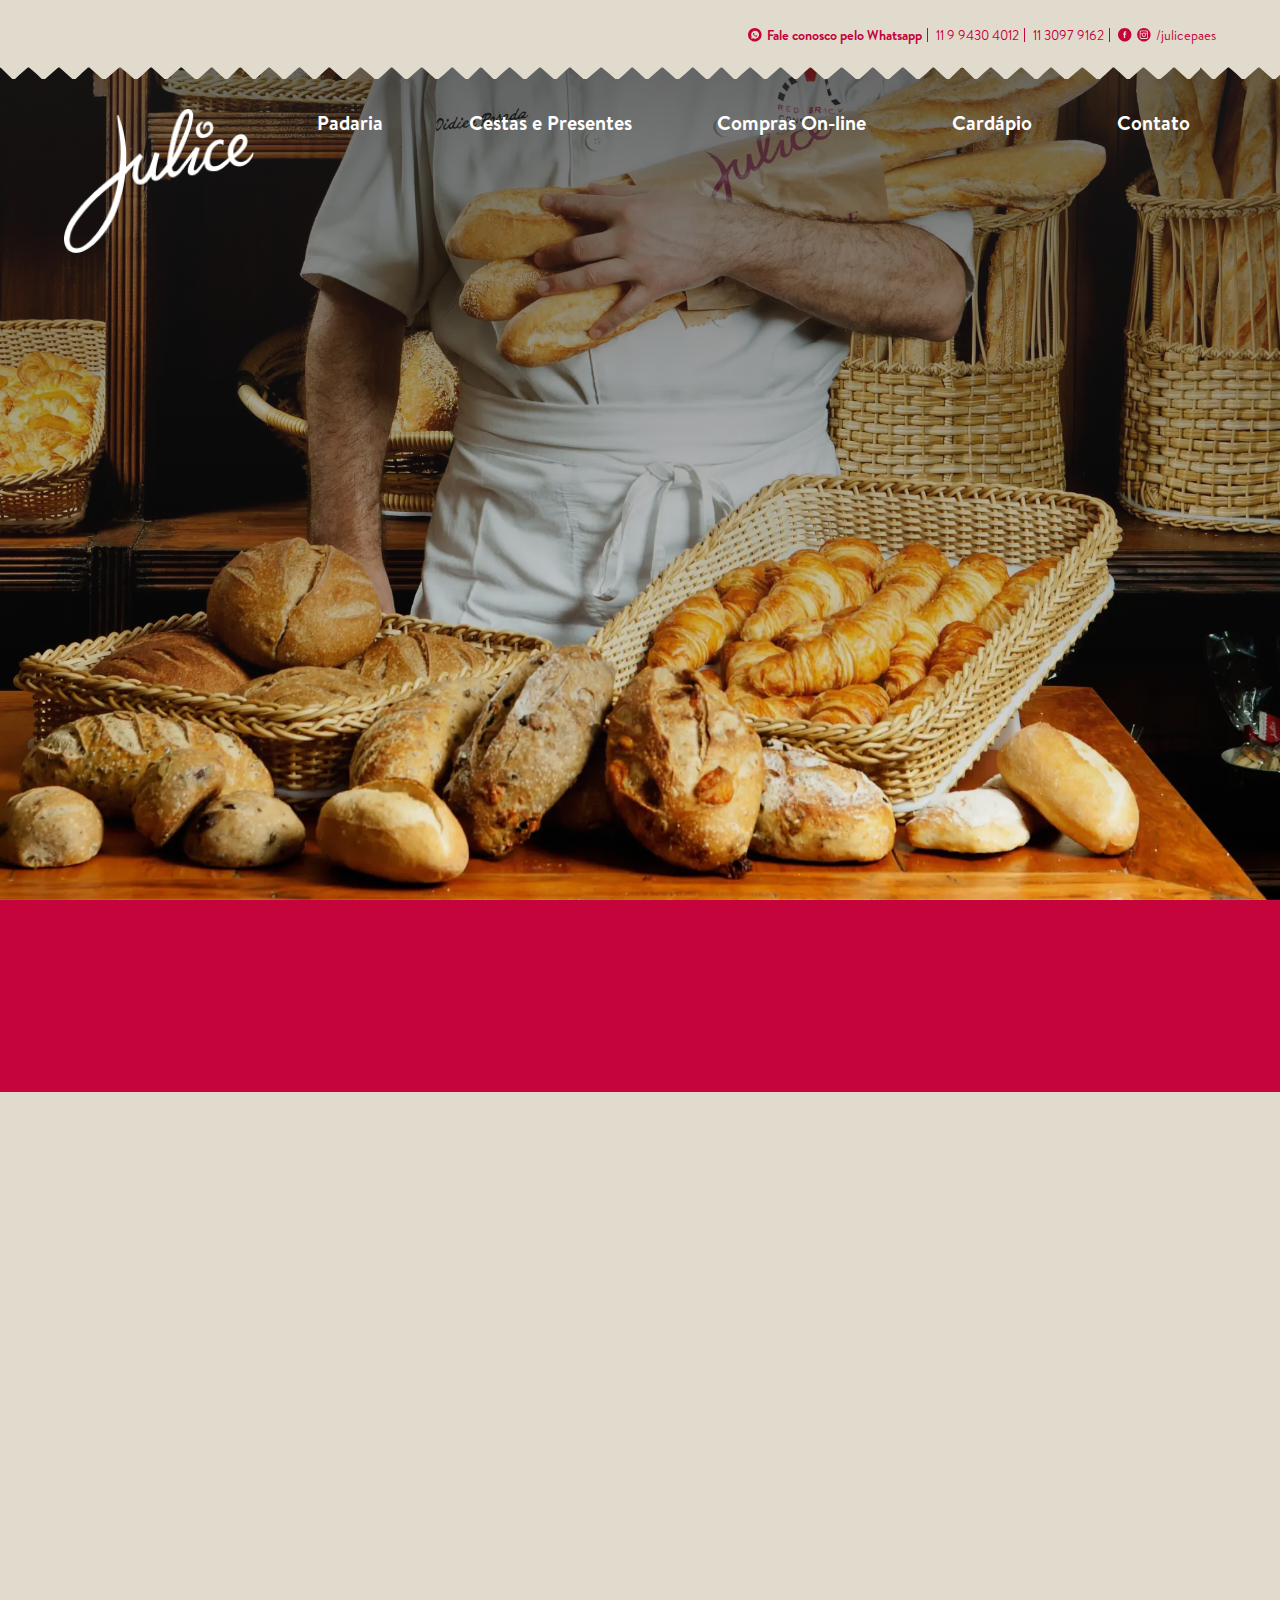
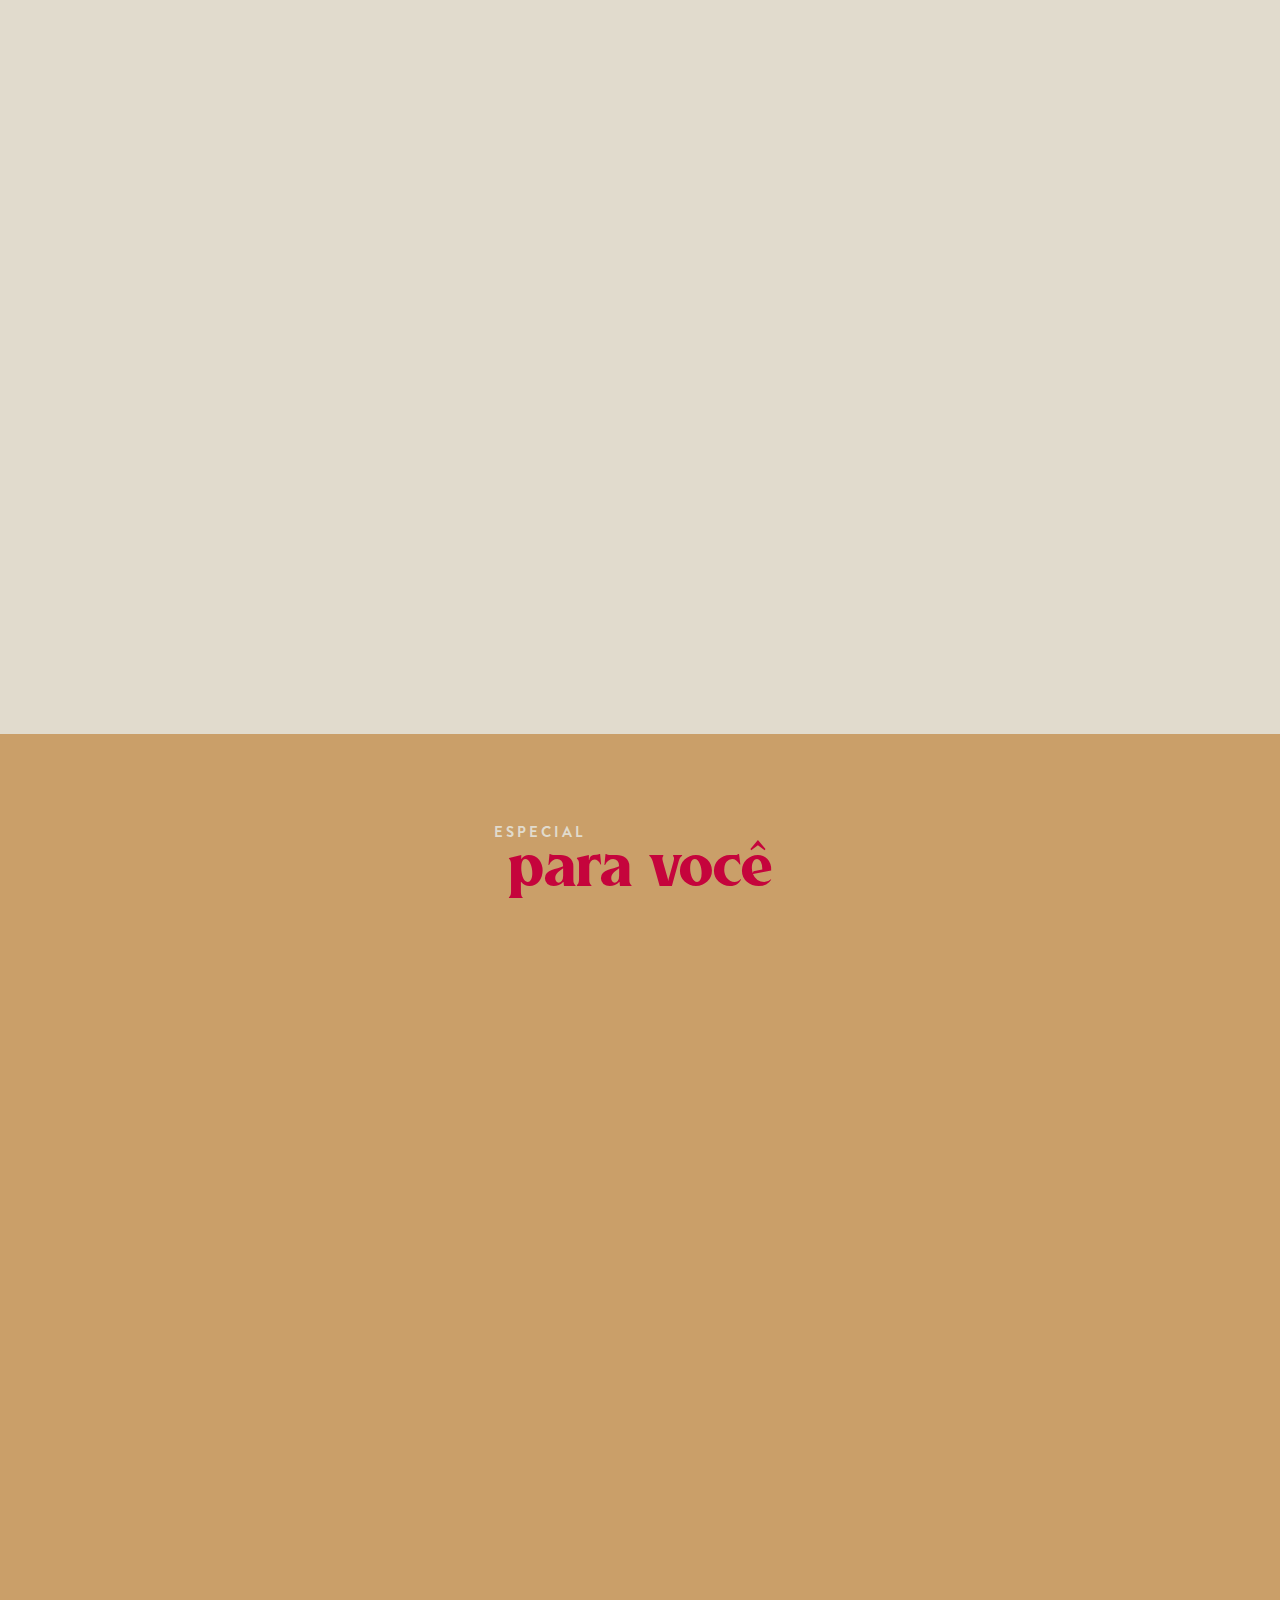
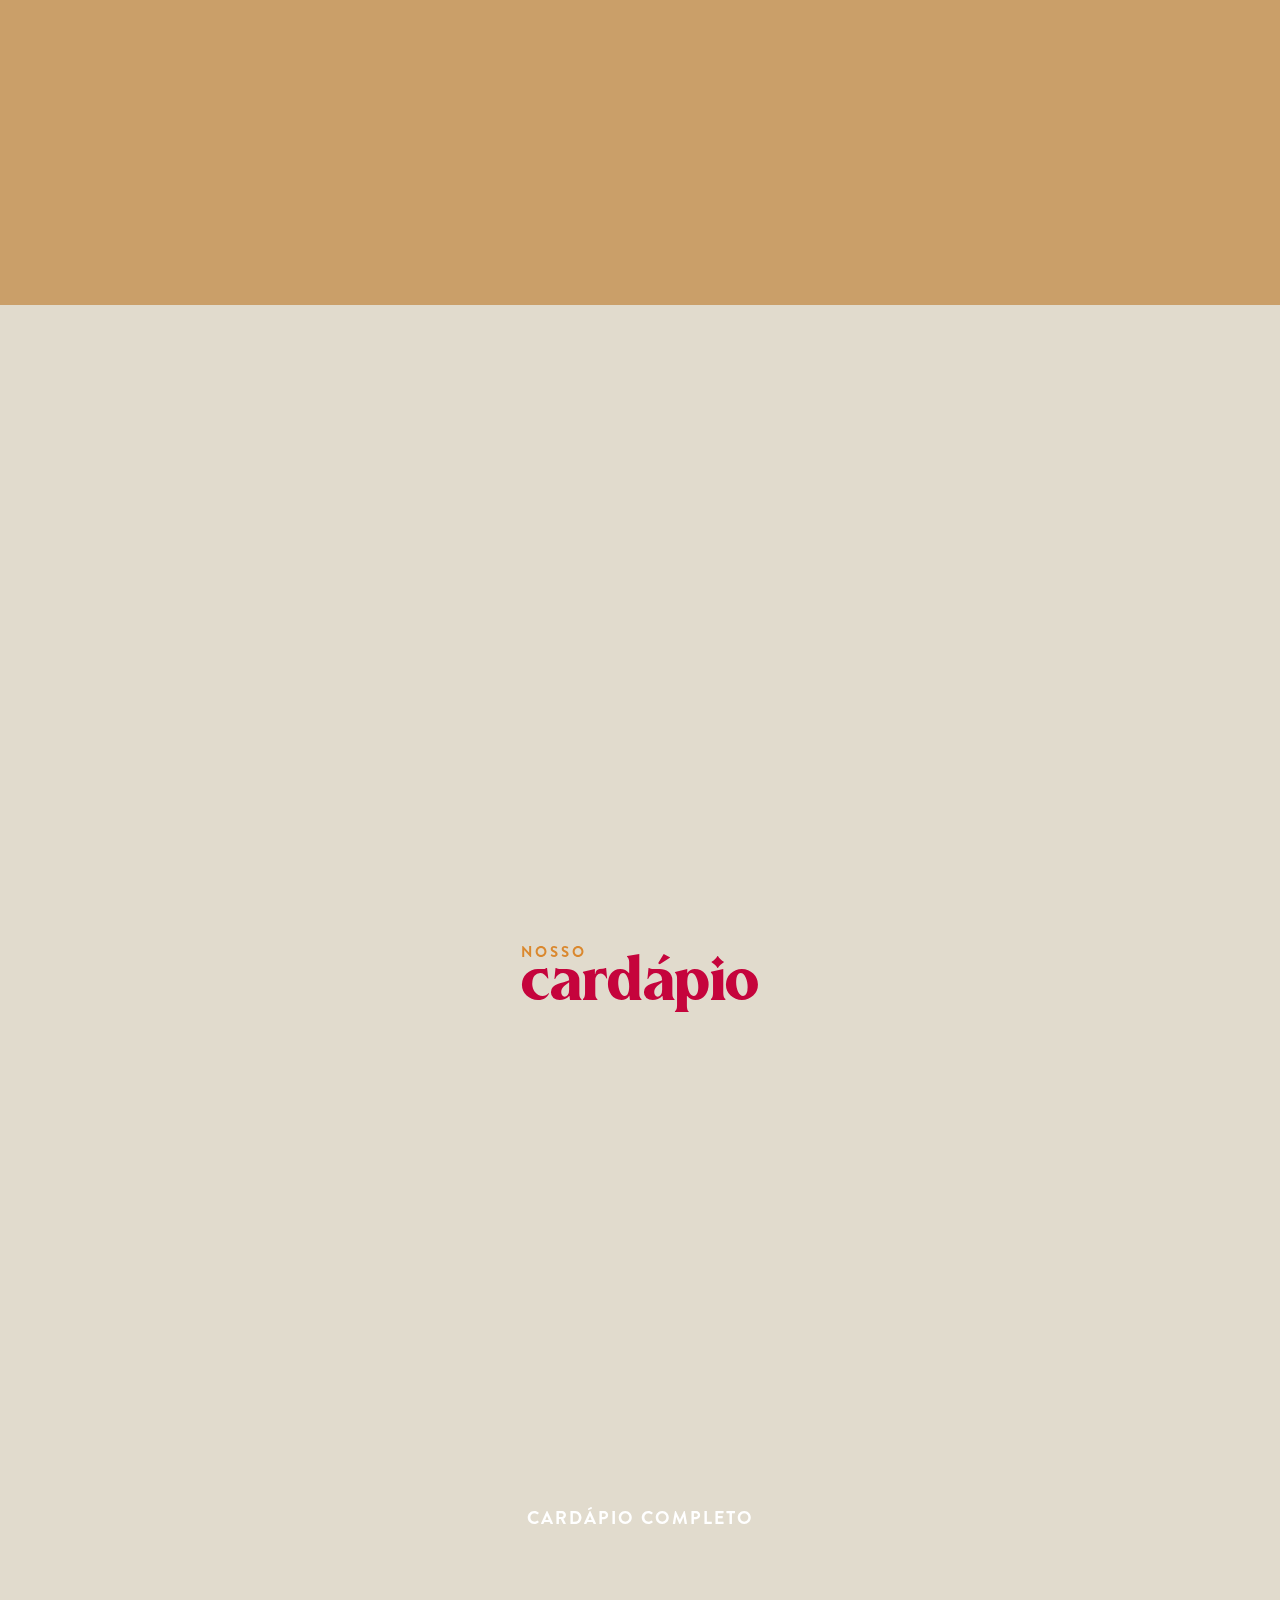
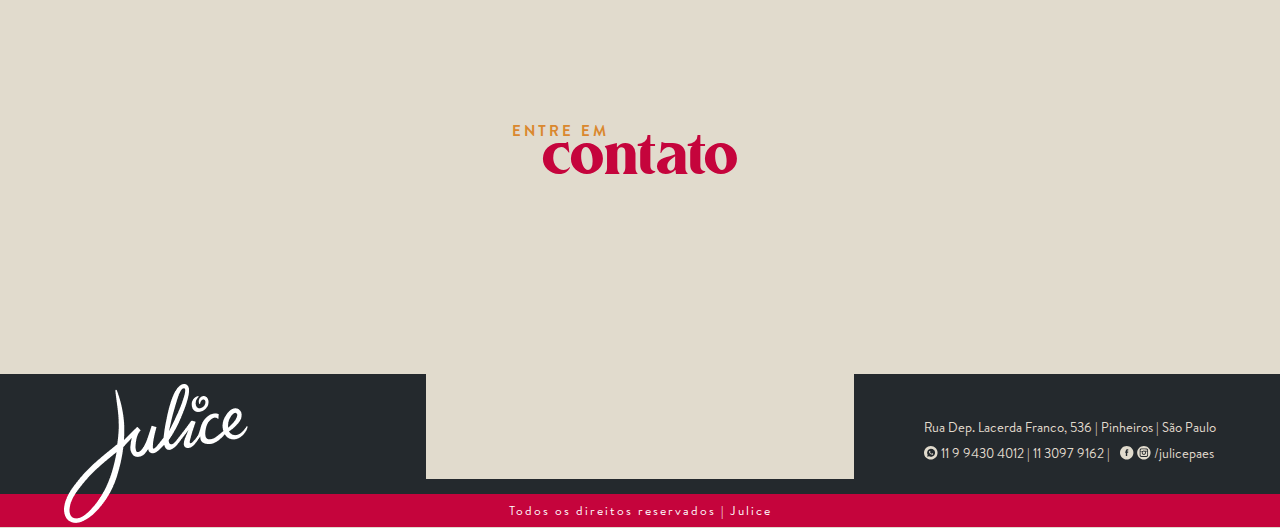
<file: index.html>
<!DOCTYPE html>
<html lang="en">
  <head>
    <meta charset="UTF-8" />
    <meta http-equiv="X-UA-Compatible" content="IE=edge" />
    <meta name="viewport" content="width=device-width, initial-scale=1.0" />
    <title>Julice</title>
    <meta
      name="description"
      content="Há 11 anos um cantinho da França em São Paulo."
    />
    <meta name="keywords" content="França, Padaria, São Paulo" />
    <link href="https://unpkg.com/aos@2.3.1/dist/aos.css" rel="stylesheet" />

    <link rel="stylesheet" href="assets/css/home.css" />

    <link
      rel="stylesheet"
      href="https://unpkg.com/swiper/swiper-bundle.min.css"
    />
    <link
      rel="shortcut icon"
      href="assets/img/favicon.ico"
      type="image/x-icon"
    />
  </head>
  <body>
    <header>
      <div class="conteudo-mobile">
        <div class="container">
          <a href="index.html" class="logo-mobile">
            <img src="assets/img/logo.png" class="img" alt="julice" />
          </a>

          <button class="btn-mobile" data-menu="button">
            <span class="hamburgger"></span>
          </button>
        </div>
        <div class="adereco-mobile"></div>
        <nav class="mobile_menu" data-menu="lista">
          <ul>
            <li><a href="padaria.html">Padaria</a></li>
            <li><a href="">Cestas e Presentes</a></li>
            <li><a href="">Compras On-line</a></li>
            <li><a href="cardapio.html">Cardápio</a></li>
            <li><a href="contato.html">Contato</a></li>
          </ul>
          <div class="sociais">
            <span class="whats"
              ><svg
                width="14"
                height="14"
                viewBox="0 0 14 14"
                fill="none"
                xmlns="http://www.w3.org/2000/svg"
              >
                <g clip-path="url(#clip0_1827_37)">
                  <path
                    d="M9.04011 7.62999C8.86011 7.53999 8.68011 7.45999 8.50011 7.36999C8.41011 7.32999 8.32011 7.28999 8.23011 7.25999C8.14011 7.21999 8.10011 7.23999 8.04011 7.30999C7.93011 7.43999 7.83011 7.56999 7.72011 7.70999C7.68011 7.75999 7.62011 7.77999 7.55011 7.75999C7.51011 7.73999 7.46011 7.71999 7.42011 7.69999C7.11011 7.56999 6.83011 7.38999 6.59011 7.14999C6.47011 7.03999 6.36011 6.90999 6.27011 6.76999C6.21011 6.68999 6.16011 6.60999 6.11011 6.51999C6.08011 6.46999 6.09011 6.41999 6.13011 6.37999C6.16011 6.33999 6.20011 6.29999 6.23011 6.25999C6.30011 6.17999 6.37011 6.10999 6.41011 6.00999C6.44011 5.94999 6.44011 5.89999 6.41011 5.83999C6.31011 5.61999 6.22011 5.38999 6.13011 5.16999C6.10011 5.09999 6.08011 5.02999 6.03011 4.96999C6.00011 4.92999 5.97011 4.90999 5.93011 4.90999C5.88011 4.90999 5.82011 4.90999 5.77011 4.90999V4.89999C5.74011 4.89999 5.70011 4.89999 5.67011 4.89999C5.59011 4.89999 5.52011 4.91999 5.47011 4.96999C5.40011 5.02999 5.34011 5.08999 5.29011 5.14999C5.09011 5.38999 5.02011 5.67999 5.05011 5.98999C5.07011 6.16999 5.13011 6.32999 5.21011 6.49999C5.28011 6.64999 5.37011 6.78999 5.47011 6.91999C5.61011 7.09999 5.74011 7.27999 5.90011 7.43999C6.04011 7.59999 6.20011 7.75999 6.37011 7.88999C6.57011 8.04999 6.78011 8.19999 7.01011 8.31999C7.20011 8.41999 7.40011 8.48999 7.60011 8.55999C7.77011 8.61999 7.94011 8.66999 8.12011 8.67999C8.23011 8.67999 8.35011 8.67999 8.46011 8.64999C8.62011 8.60999 8.77011 8.52999 8.90011 8.41999C8.98011 8.35999 9.05011 8.28999 9.09011 8.18999C9.14011 8.04999 9.17011 7.90999 9.17011 7.75999C9.17011 7.71999 9.15011 7.68999 9.12011 7.66999C9.09011 7.65999 9.07011 7.63999 9.04011 7.62999Z"
                    fill="#C5043C"
                  />
                  <path
                    d="M13.04 4.15C12.68 3.32 12.2 2.6 11.59 1.99C10.98 1.38 10.26 0.89 9.43 0.54C8.6 0.18 7.72 0 6.79 0C5.86 0 4.98 0.18 4.16 0.53C3.33 0.89 2.61 1.37 1.99 1.98C1.37 2.6 0.89 3.32 0.53 4.15C0.18 4.98 0 5.86 0 6.79C0 7.72 0.18 8.6 0.53 9.42C0.89 10.24 1.37 10.96 1.99 11.58C2.61 12.2 3.33 12.69 4.15 13.04C4.97 13.4 5.85 13.57 6.78 13.57C7.71 13.57 8.59 13.39 9.42 13.04C10.25 12.68 10.97 12.2 11.58 11.58C12.19 10.96 12.68 10.24 13.03 9.42C13.39 8.6 13.56 7.72 13.56 6.79C13.58 5.86 13.4 4.98 13.04 4.15ZM11.01 7.36C10.97 7.61 10.91 7.85 10.83 8.09C10.69 8.49 10.49 8.86 10.23 9.2C10.06 9.42 9.86 9.63 9.64 9.81C9.38 10.03 9.1 10.21 8.79 10.36C8.47 10.51 8.14 10.62 7.79 10.68C7.52 10.73 7.25 10.75 6.98 10.74C6.59 10.73 6.21 10.66 5.84 10.54C5.64 10.47 5.44 10.39 5.25 10.29C5.24 10.28 5.22 10.28 5.21 10.28C4.93 10.35 4.64 10.42 4.36 10.49C4.03 10.57 3.7 10.65 3.38 10.73C3.27 10.76 3.17 10.7 3.16 10.58C3.16 10.54 3.17 10.5 3.18 10.46C3.32 9.95 3.47 9.44 3.61 8.93C3.63 8.87 3.64 8.81 3.66 8.75C3.66 8.74 3.66 8.72 3.65 8.71C3.53 8.48 3.42 8.24 3.34 7.99C3.28 7.79 3.23 7.59 3.2 7.39C3.17 7.16 3.15 6.93 3.16 6.7C3.17 6.56 3.17 6.42 3.19 6.29C3.22 6.07 3.27 5.85 3.33 5.63C3.44 5.26 3.61 4.91 3.83 4.59C4.01 4.32 4.22 4.08 4.46 3.86C4.75 3.6 5.07 3.38 5.43 3.22C5.71 3.08 6 2.98 6.31 2.92C6.47 2.89 6.63 2.87 6.78 2.85C6.89 2.84 7 2.84 7.06 2.84C7.33 2.84 7.55 2.86 7.77 2.9C8.04 2.94 8.3 3.02 8.56 3.12C8.91 3.26 9.24 3.45 9.54 3.68C9.69 3.8 9.83 3.92 9.96 4.06C10.18 4.29 10.36 4.53 10.52 4.8C10.72 5.14 10.87 5.51 10.95 5.9C10.98 6.04 11 6.19 11.02 6.34C11.05 6.52 11.05 6.7 11.05 6.87C11.05 7.04 11.04 7.2 11.01 7.36Z"
                    fill="#C5043C"
                  />
                </g>
                <defs>
                  <clipPath id="clip0_1827_37">
                    <rect width="13.58" height="13.58" fill="white" />
                  </clipPath>
                </defs>
              </svg>
              Fale conosco pelo Whatsapp</span
            >
            <span class="tel">11 9 9430 4012</span>
            <span class="tel">11 3097 9162</span>
            <span class="insta"
              ><svg
                width="14"
                height="14"
                viewBox="0 0 14 14"
                fill="none"
                xmlns="http://www.w3.org/2000/svg"
              >
                <path
                  d="M6.71 0C7.63 0 8.5 0.18 9.32 0.53C10.14 0.88 10.85 1.36 11.46 1.97C12.07 2.58 12.54 3.29 12.9 4.11C13.26 4.93 13.43 5.8 13.43 6.72C13.43 7.64 13.25 8.51 12.9 9.32C12.55 10.13 12.07 10.85 11.46 11.46C10.85 12.07 10.14 12.55 9.32 12.91C8.5 13.26 7.63 13.44 6.71 13.44C5.79 13.44 4.92 13.26 4.11 12.91C3.3 12.56 2.58 12.08 1.97 11.46C1.36 10.85 0.88 10.13 0.52 9.32C0.16 8.51 0 7.63 0 6.71C0 5.79 0.17 4.92 0.53 4.1C0.89 3.28 1.36 2.57 1.98 1.96C2.58 1.36 3.3 0.88 4.11 0.53C4.92 0.18 5.79 0 6.71 0ZM8.28 5.51H7.21V4.83C7.21 4.69 7.24 4.6 7.31 4.56C7.38 4.52 7.45 4.5 7.52 4.5H8.26V3.35H7.23C6.94 3.35 6.7 3.4 6.52 3.49C6.34 3.59 6.19 3.71 6.09 3.85C5.98 4 5.91 4.15 5.87 4.31C5.84 4.46 5.82 4.61 5.82 4.75V5.51H5.16V6.71H5.82V10.06H7.2V6.71H8.15L8.28 5.51Z"
                  fill="#C5043C"
                />
              </svg>
              <svg
                width="14"
                height="14"
                viewBox="0 0 14 14"
                fill="none"
                xmlns="http://www.w3.org/2000/svg"
              >
                <path
                  d="M6.86991 13.42C5.93991 13.42 5.05991 13.24 4.23991 12.89C3.41991 12.54 2.70991 12.06 2.10991 11.45C1.50991 10.84 1.02991 10.13 0.679913 9.32C0.329913 8.51 0.159912 7.64 0.159912 6.71C0.159912 5.79 0.329913 4.92 0.679913 4.11C1.02991 3.29 1.50991 2.58 2.10991 1.97C2.70991 1.36 3.42991 0.88 4.23991 0.53C5.04991 0.18 5.93991 0 6.86991 0C7.78991 0 8.65991 0.18 9.46991 0.53C10.2899 0.88 10.9999 1.36 11.6099 1.97C12.2199 2.58 12.6999 3.3 13.0499 4.11C13.3999 4.93 13.5799 5.8 13.5799 6.71C13.5799 7.64 13.3999 8.52 13.0499 9.32C12.6999 10.13 12.2199 10.84 11.6099 11.45C10.9999 12.06 10.2899 12.54 9.46991 12.89C8.65991 13.25 7.78991 13.42 6.86991 13.42ZM11.0499 4.18C11.0499 3.71 10.8899 3.32 10.5699 3C10.2499 2.68 9.84991 2.52 9.38991 2.52H4.34991C3.87991 2.52 3.48991 2.68 3.16991 3C2.84991 3.32 2.68991 3.72 2.68991 4.18V9.22C2.68991 9.69 2.84991 10.08 3.16991 10.4C3.48991 10.72 3.88991 10.88 4.34991 10.88H9.38991C9.85991 10.88 10.2499 10.72 10.5699 10.4C10.8899 10.08 11.0499 9.68 11.0499 9.22V4.18ZM6.86991 4.61C6.63991 4.61 6.40991 4.65 6.19991 4.72C5.98991 4.8 5.78991 4.9 5.60991 5.02H3.50991V4.61C3.50991 4.25 3.62991 3.95 3.86991 3.71C4.10991 3.47 4.40991 3.35 4.76991 3.35H8.94991C9.30991 3.35 9.60991 3.47 9.85991 3.71C10.1099 3.95 10.2299 4.25 10.2299 4.61V5.02H8.10991C7.92991 4.9 7.73991 4.8 7.52991 4.72C7.31991 4.65 7.09991 4.61 6.86991 4.61ZM8.94991 10.07H4.76991C4.40991 10.07 4.10991 9.95 3.86991 9.7C3.62991 9.45 3.50991 9.16 3.50991 8.82V5.46H5.17991C5.05991 5.64 4.95991 5.83 4.87991 6.05C4.79991 6.26 4.76991 6.49 4.76991 6.72C4.76991 7.01 4.81991 7.28 4.92991 7.53C5.03991 7.78 5.18991 8.01 5.36991 8.2C5.55991 8.39 5.77991 8.54 6.03991 8.65C6.29991 8.76 6.57991 8.82 6.85991 8.82C7.13991 8.82 7.41991 8.76 7.66991 8.65C7.91991 8.54 8.13991 8.39 8.32991 8.2C8.50991 8.01 8.65991 7.79 8.76991 7.53C8.89991 7.27 8.94991 7 8.94991 6.71C8.94991 6.48 8.90991 6.25 8.83991 6.04C8.75991 5.83 8.66991 5.63 8.53991 5.45H10.2299V8.81C10.2299 9.15 10.1099 9.45 9.85991 9.69C9.60991 9.94 9.30991 10.07 8.94991 10.07ZM6.86991 5.46C7.20991 5.46 7.50991 5.58 7.74991 5.82C7.99991 6.06 8.11991 6.36 8.11991 6.72C8.11991 7.08 7.99991 7.38 7.74991 7.62C7.49991 7.86 7.20991 7.98 6.86991 7.98C6.50991 7.98 6.20991 7.86 5.95991 7.62C5.70991 7.38 5.58991 7.08 5.58991 6.72C5.58991 6.36 5.70991 6.06 5.95991 5.82C6.20991 5.58 6.51991 5.46 6.86991 5.46ZM8.53991 4.61H9.37991V3.77H8.53991V4.61Z"
                  fill="#C5043C"
                />
              </svg>

              /julicepaes</span
            >
          </div>
        </nav>
      </div>

      <div class="content">
        <div class="sociais">
          <div class="container">
            <span class="whats"
              ><svg
                width="14"
                height="14"
                viewBox="0 0 14 14"
                fill="none"
                xmlns="http://www.w3.org/2000/svg"
              >
                <g clip-path="url(#clip0_1827_37)">
                  <path
                    d="M9.04011 7.62999C8.86011 7.53999 8.68011 7.45999 8.50011 7.36999C8.41011 7.32999 8.32011 7.28999 8.23011 7.25999C8.14011 7.21999 8.10011 7.23999 8.04011 7.30999C7.93011 7.43999 7.83011 7.56999 7.72011 7.70999C7.68011 7.75999 7.62011 7.77999 7.55011 7.75999C7.51011 7.73999 7.46011 7.71999 7.42011 7.69999C7.11011 7.56999 6.83011 7.38999 6.59011 7.14999C6.47011 7.03999 6.36011 6.90999 6.27011 6.76999C6.21011 6.68999 6.16011 6.60999 6.11011 6.51999C6.08011 6.46999 6.09011 6.41999 6.13011 6.37999C6.16011 6.33999 6.20011 6.29999 6.23011 6.25999C6.30011 6.17999 6.37011 6.10999 6.41011 6.00999C6.44011 5.94999 6.44011 5.89999 6.41011 5.83999C6.31011 5.61999 6.22011 5.38999 6.13011 5.16999C6.10011 5.09999 6.08011 5.02999 6.03011 4.96999C6.00011 4.92999 5.97011 4.90999 5.93011 4.90999C5.88011 4.90999 5.82011 4.90999 5.77011 4.90999V4.89999C5.74011 4.89999 5.70011 4.89999 5.67011 4.89999C5.59011 4.89999 5.52011 4.91999 5.47011 4.96999C5.40011 5.02999 5.34011 5.08999 5.29011 5.14999C5.09011 5.38999 5.02011 5.67999 5.05011 5.98999C5.07011 6.16999 5.13011 6.32999 5.21011 6.49999C5.28011 6.64999 5.37011 6.78999 5.47011 6.91999C5.61011 7.09999 5.74011 7.27999 5.90011 7.43999C6.04011 7.59999 6.20011 7.75999 6.37011 7.88999C6.57011 8.04999 6.78011 8.19999 7.01011 8.31999C7.20011 8.41999 7.40011 8.48999 7.60011 8.55999C7.77011 8.61999 7.94011 8.66999 8.12011 8.67999C8.23011 8.67999 8.35011 8.67999 8.46011 8.64999C8.62011 8.60999 8.77011 8.52999 8.90011 8.41999C8.98011 8.35999 9.05011 8.28999 9.09011 8.18999C9.14011 8.04999 9.17011 7.90999 9.17011 7.75999C9.17011 7.71999 9.15011 7.68999 9.12011 7.66999C9.09011 7.65999 9.07011 7.63999 9.04011 7.62999Z"
                    fill="#C5043C"
                  />
                  <path
                    d="M13.04 4.15C12.68 3.32 12.2 2.6 11.59 1.99C10.98 1.38 10.26 0.89 9.43 0.54C8.6 0.18 7.72 0 6.79 0C5.86 0 4.98 0.18 4.16 0.53C3.33 0.89 2.61 1.37 1.99 1.98C1.37 2.6 0.89 3.32 0.53 4.15C0.18 4.98 0 5.86 0 6.79C0 7.72 0.18 8.6 0.53 9.42C0.89 10.24 1.37 10.96 1.99 11.58C2.61 12.2 3.33 12.69 4.15 13.04C4.97 13.4 5.85 13.57 6.78 13.57C7.71 13.57 8.59 13.39 9.42 13.04C10.25 12.68 10.97 12.2 11.58 11.58C12.19 10.96 12.68 10.24 13.03 9.42C13.39 8.6 13.56 7.72 13.56 6.79C13.58 5.86 13.4 4.98 13.04 4.15ZM11.01 7.36C10.97 7.61 10.91 7.85 10.83 8.09C10.69 8.49 10.49 8.86 10.23 9.2C10.06 9.42 9.86 9.63 9.64 9.81C9.38 10.03 9.1 10.21 8.79 10.36C8.47 10.51 8.14 10.62 7.79 10.68C7.52 10.73 7.25 10.75 6.98 10.74C6.59 10.73 6.21 10.66 5.84 10.54C5.64 10.47 5.44 10.39 5.25 10.29C5.24 10.28 5.22 10.28 5.21 10.28C4.93 10.35 4.64 10.42 4.36 10.49C4.03 10.57 3.7 10.65 3.38 10.73C3.27 10.76 3.17 10.7 3.16 10.58C3.16 10.54 3.17 10.5 3.18 10.46C3.32 9.95 3.47 9.44 3.61 8.93C3.63 8.87 3.64 8.81 3.66 8.75C3.66 8.74 3.66 8.72 3.65 8.71C3.53 8.48 3.42 8.24 3.34 7.99C3.28 7.79 3.23 7.59 3.2 7.39C3.17 7.16 3.15 6.93 3.16 6.7C3.17 6.56 3.17 6.42 3.19 6.29C3.22 6.07 3.27 5.85 3.33 5.63C3.44 5.26 3.61 4.91 3.83 4.59C4.01 4.32 4.22 4.08 4.46 3.86C4.75 3.6 5.07 3.38 5.43 3.22C5.71 3.08 6 2.98 6.31 2.92C6.47 2.89 6.63 2.87 6.78 2.85C6.89 2.84 7 2.84 7.06 2.84C7.33 2.84 7.55 2.86 7.77 2.9C8.04 2.94 8.3 3.02 8.56 3.12C8.91 3.26 9.24 3.45 9.54 3.68C9.69 3.8 9.83 3.92 9.96 4.06C10.18 4.29 10.36 4.53 10.52 4.8C10.72 5.14 10.87 5.51 10.95 5.9C10.98 6.04 11 6.19 11.02 6.34C11.05 6.52 11.05 6.7 11.05 6.87C11.05 7.04 11.04 7.2 11.01 7.36Z"
                    fill="#C5043C"
                  />
                </g>
                <defs>
                  <clipPath id="clip0_1827_37">
                    <rect width="13.58" height="13.58" fill="white" />
                  </clipPath>
                </defs>
              </svg>
              Fale conosco pelo Whatsapp</span
            >
            <span class="tel">11 9 9430 4012</span>
            <span class="tel">11 3097 9162</span>
            <span class="insta"
              ><svg
                width="14"
                height="14"
                viewBox="0 0 14 14"
                fill="none"
                xmlns="http://www.w3.org/2000/svg"
              >
                <path
                  d="M6.71 0C7.63 0 8.5 0.18 9.32 0.53C10.14 0.88 10.85 1.36 11.46 1.97C12.07 2.58 12.54 3.29 12.9 4.11C13.26 4.93 13.43 5.8 13.43 6.72C13.43 7.64 13.25 8.51 12.9 9.32C12.55 10.13 12.07 10.85 11.46 11.46C10.85 12.07 10.14 12.55 9.32 12.91C8.5 13.26 7.63 13.44 6.71 13.44C5.79 13.44 4.92 13.26 4.11 12.91C3.3 12.56 2.58 12.08 1.97 11.46C1.36 10.85 0.88 10.13 0.52 9.32C0.16 8.51 0 7.63 0 6.71C0 5.79 0.17 4.92 0.53 4.1C0.89 3.28 1.36 2.57 1.98 1.96C2.58 1.36 3.3 0.88 4.11 0.53C4.92 0.18 5.79 0 6.71 0ZM8.28 5.51H7.21V4.83C7.21 4.69 7.24 4.6 7.31 4.56C7.38 4.52 7.45 4.5 7.52 4.5H8.26V3.35H7.23C6.94 3.35 6.7 3.4 6.52 3.49C6.34 3.59 6.19 3.71 6.09 3.85C5.98 4 5.91 4.15 5.87 4.31C5.84 4.46 5.82 4.61 5.82 4.75V5.51H5.16V6.71H5.82V10.06H7.2V6.71H8.15L8.28 5.51Z"
                  fill="#C5043C"
                />
              </svg>
              <svg
                width="14"
                height="14"
                viewBox="0 0 14 14"
                fill="none"
                xmlns="http://www.w3.org/2000/svg"
              >
                <path
                  d="M6.86991 13.42C5.93991 13.42 5.05991 13.24 4.23991 12.89C3.41991 12.54 2.70991 12.06 2.10991 11.45C1.50991 10.84 1.02991 10.13 0.679913 9.32C0.329913 8.51 0.159912 7.64 0.159912 6.71C0.159912 5.79 0.329913 4.92 0.679913 4.11C1.02991 3.29 1.50991 2.58 2.10991 1.97C2.70991 1.36 3.42991 0.88 4.23991 0.53C5.04991 0.18 5.93991 0 6.86991 0C7.78991 0 8.65991 0.18 9.46991 0.53C10.2899 0.88 10.9999 1.36 11.6099 1.97C12.2199 2.58 12.6999 3.3 13.0499 4.11C13.3999 4.93 13.5799 5.8 13.5799 6.71C13.5799 7.64 13.3999 8.52 13.0499 9.32C12.6999 10.13 12.2199 10.84 11.6099 11.45C10.9999 12.06 10.2899 12.54 9.46991 12.89C8.65991 13.25 7.78991 13.42 6.86991 13.42ZM11.0499 4.18C11.0499 3.71 10.8899 3.32 10.5699 3C10.2499 2.68 9.84991 2.52 9.38991 2.52H4.34991C3.87991 2.52 3.48991 2.68 3.16991 3C2.84991 3.32 2.68991 3.72 2.68991 4.18V9.22C2.68991 9.69 2.84991 10.08 3.16991 10.4C3.48991 10.72 3.88991 10.88 4.34991 10.88H9.38991C9.85991 10.88 10.2499 10.72 10.5699 10.4C10.8899 10.08 11.0499 9.68 11.0499 9.22V4.18ZM6.86991 4.61C6.63991 4.61 6.40991 4.65 6.19991 4.72C5.98991 4.8 5.78991 4.9 5.60991 5.02H3.50991V4.61C3.50991 4.25 3.62991 3.95 3.86991 3.71C4.10991 3.47 4.40991 3.35 4.76991 3.35H8.94991C9.30991 3.35 9.60991 3.47 9.85991 3.71C10.1099 3.95 10.2299 4.25 10.2299 4.61V5.02H8.10991C7.92991 4.9 7.73991 4.8 7.52991 4.72C7.31991 4.65 7.09991 4.61 6.86991 4.61ZM8.94991 10.07H4.76991C4.40991 10.07 4.10991 9.95 3.86991 9.7C3.62991 9.45 3.50991 9.16 3.50991 8.82V5.46H5.17991C5.05991 5.64 4.95991 5.83 4.87991 6.05C4.79991 6.26 4.76991 6.49 4.76991 6.72C4.76991 7.01 4.81991 7.28 4.92991 7.53C5.03991 7.78 5.18991 8.01 5.36991 8.2C5.55991 8.39 5.77991 8.54 6.03991 8.65C6.29991 8.76 6.57991 8.82 6.85991 8.82C7.13991 8.82 7.41991 8.76 7.66991 8.65C7.91991 8.54 8.13991 8.39 8.32991 8.2C8.50991 8.01 8.65991 7.79 8.76991 7.53C8.89991 7.27 8.94991 7 8.94991 6.71C8.94991 6.48 8.90991 6.25 8.83991 6.04C8.75991 5.83 8.66991 5.63 8.53991 5.45H10.2299V8.81C10.2299 9.15 10.1099 9.45 9.85991 9.69C9.60991 9.94 9.30991 10.07 8.94991 10.07ZM6.86991 5.46C7.20991 5.46 7.50991 5.58 7.74991 5.82C7.99991 6.06 8.11991 6.36 8.11991 6.72C8.11991 7.08 7.99991 7.38 7.74991 7.62C7.49991 7.86 7.20991 7.98 6.86991 7.98C6.50991 7.98 6.20991 7.86 5.95991 7.62C5.70991 7.38 5.58991 7.08 5.58991 6.72C5.58991 6.36 5.70991 6.06 5.95991 5.82C6.20991 5.58 6.51991 5.46 6.86991 5.46ZM8.53991 4.61H9.37991V3.77H8.53991V4.61Z"
                  fill="#C5043C"
                />
              </svg>

              /julicepaes</span
            >
          </div>
        </div>
        <div class="menu">
          <div class="container">
            <a href="index.html" class="logo"
              ><img src="assets/img/logo.png" class="img" alt="Julice"
            /></a>
            <nav>
              <ul data-menu="lista">
                <li><a href="padaria.html">Padaria</a></li>
                <li><a href="">Cestas e Presentes</a></li>
                <li><a href="">Compras On-line</a></li>
                <li><a href="cardapio.html">Cardápio</a></li>
                <li><a href="contato.html">Contato</a></li>
              </ul>
            </nav>
          </div>
        </div>
      </div>
    </header>

    <section class="hero"></section>

    <section class="itens">
      <div class="container">
        <div class="item" data-aos="fade-left">
          <img src="assets/img/paes.png" alt="" class="icone" />
          <h2>pães</h2>
        </div>

        <div class="item" data-aos="zoom-in">
          <img src="assets/img/geleias.png" alt="" class="icone" />
          <h2>geléias</h2>
        </div>
        <div class="item" data-aos="fade-right">
          <img src="assets/img/cestas.png" alt="" class="icone" />
          <h2>cestas</h2>
        </div>
      </div>
    </section>

    <section class="sobre">
      <img
        src="assets/img/boulangere.png"
        alt="Julice Boulangere"
        class="img"
        data-aos="flip-up"
      />
      <div class="sobre-content" data-aos="fade-left">
        <span class="sub">EM SÃO PAULO UMA</span>
        <h1 class="titulo">boulangère</h1>

        <p>
          <strong>Há 11 anos um cantinho da França em São Paulo.</strong><br />O
          cheiro de pão caseiro, o charme casual francês, a culinária
          sofisticada trazem a frança para mais perto de você.
        </p>
        <p>
          Sabores diferenciados, produzido artesanalmente, sem conservantes, com
          ingredientes selecionados e características nutricionais.
        </p>
      </div>
    </section>

    <section class="julice">
      <div class="content_julice" data-aos="fade-right">
        <h1>Julice Vaz</h1>
        <p>
          Perita em panificação, Julice Vaz, tem cursos de panificação no
          renomado San Francisco Baking Institute e em Richmond, na Suíça, além
          de ter trabalhado em padarias na França.
        </p>
        <p>
          Julice acompanha de perto a produção de seus pães artesanais
          fabricados a partir do processo de fermentação levain.
        </p>
        <p>
          O resultado desta combinação de dedicação e alto controle de qualidade
          é exaltado por clientes com os paladares mais exigentes. Um cardápio
          completo que inclui sanduicheria francesa reinventada, crepes,
          salgados, quiches, saladas especiais e bebidas inéditas.
        </p>
      </div>
      <img
        data-aos="flip-up"
        src="assets/img/julice.webp"
        alt="Julice"
        class="img"
      />
    </section>

    <section class="especial">
      <div class="container">
        <span class="sub" style="color: #e1dbcd">ESPECIAL</span>
        <h1 class="titulo">para você</h1>

        <div class="swiper mySwiper comidas" data-aos="zoom-in">
          <div class="swiper-wrapper">
            <div class="swiper-slide">
              <div class="item_img">
                <img
                  src="assets/img/produtos/paodeazeite.jpg"
                  alt="PÃO DE AZEITE"
                  class="img"
                />
              </div>
              <h2>PÃO DE AZEITE</h2>

              <a
                href="https://api.whatsapp.com/send?phone=5511994304012&text=Eu%20gostaria%20de%20comprar%20est%C3%A1%20delicia!!!%20%3D)%20%20pão_de_azeite"
                class="btn"
                ><svg
                  width="20"
                  height="20"
                  viewBox="0 0 20 20"
                  fill="none"
                  xmlns="http://www.w3.org/2000/svg"
                >
                  <g clip-path="url(#clip0_1904_4)">
                    <path
                      d="M17.0012 2.90756C16.0843 1.98216 14.9924 1.24849 13.7891 0.749318C12.5858 0.250144 11.2952 -0.00455534 9.9925 6.16632e-05C4.53375 6.16632e-05 0.085 4.44756 0.08 9.90756C0.08 11.6563 0.5375 13.3576 1.40125 14.8638L0 20.0001L5.255 18.6226C6.70876 19.4137 8.33741 19.8284 9.9925 19.8288H9.9975C15.4575 19.8288 19.905 15.3813 19.91 9.91631C19.9112 8.61387 19.6548 7.32405 19.1553 6.12116C18.6559 4.91827 17.9234 3.8261 17 2.90756H17.0012ZM9.9925 18.1513C8.51625 18.1518 7.06713 17.7546 5.7975 17.0013L5.4975 16.8213L2.38 17.6388L3.2125 14.5976L3.0175 14.2838C2.19226 12.9717 1.75581 11.4526 1.75875 9.90256C1.75875 5.37006 5.455 1.67256 9.9975 1.67256C11.0797 1.67062 12.1515 1.8829 13.1513 2.29718C14.151 2.71145 15.0589 3.31951 15.8225 4.08631C16.5888 4.85012 17.1963 5.75809 17.6099 6.75785C18.0235 7.75761 18.2351 8.82937 18.2325 9.91131C18.2275 14.4601 14.5312 18.1513 9.9925 18.1513V18.1513ZM14.5113 11.9838C14.265 11.8601 13.0487 11.2613 12.82 11.1763C12.5925 11.0951 12.4262 11.0526 12.2637 11.3001C12.0975 11.5463 11.6225 12.1076 11.48 12.2688C11.3375 12.4351 11.19 12.4538 10.9425 12.3313C10.6962 12.2063 9.8975 11.9463 8.9525 11.1001C8.215 10.4438 7.72125 9.63131 7.57375 9.38506C7.43125 9.13756 7.56 9.00506 7.68375 8.88131C7.7925 8.77131 7.93 8.59131 8.05375 8.44881C8.17875 8.30631 8.22 8.20131 8.30125 8.03631C8.3825 7.86881 8.34375 7.72631 8.2825 7.60256C8.22 7.47881 7.72625 6.25756 7.5175 5.76506C7.3175 5.27881 7.11375 5.34631 6.96125 5.34006C6.81875 5.33131 6.6525 5.33131 6.48625 5.33131C6.3607 5.33443 6.23716 5.36347 6.12337 5.4166C6.00958 5.46973 5.90799 5.54581 5.825 5.64006C5.5975 5.88756 4.96125 6.48631 4.96125 7.70756C4.96125 8.92881 5.84875 10.1026 5.97375 10.2688C6.09625 10.4351 7.71625 12.9338 10.2025 14.0088C10.79 14.2651 11.2525 14.4163 11.6138 14.5313C12.2075 14.7213 12.7437 14.6926 13.1712 14.6313C13.6462 14.5588 14.635 14.0313 14.8438 13.4526C15.0488 12.8726 15.0488 12.3776 14.9863 12.2738C14.925 12.1688 14.7588 12.1076 14.5113 11.9838V11.9838Z"
                      fill="#C5043C"
                    />
                  </g>
                  <defs>
                    <clipPath id="clip0_1904_4">
                      <rect width="20" height="20" fill="white" />
                    </clipPath>
                  </defs>
                </svg>
                <span>Comprar</span></a
              >
            </div>
            <div class="swiper-slide">
              <div class="item_img">
                <img
                  src="assets/img/produtos/azeitonas_pretaseverdes.jpg"
                  alt="PÃO DE AZEITONA PRETAS E VERDES"
                  class="img"
                />
              </div>
              <h2>PÃO DE AZEITONA PRETAS E VERDES</h2>

              <a
                href="https://api.whatsapp.com/send?phone=5511994304012&text=Eu%20gostaria%20de%20comprar%20est%C3%A1%20delicia!!!%20%3D)%20%20ÃO DE_AZEITONA_PRETAS_E_VERDES"
                class="btn"
                ><svg
                  width="20"
                  height="20"
                  viewBox="0 0 20 20"
                  fill="none"
                  xmlns="http://www.w3.org/2000/svg"
                >
                  <g clip-path="url(#clip0_1904_4)">
                    <path
                      d="M17.0012 2.90756C16.0843 1.98216 14.9924 1.24849 13.7891 0.749318C12.5858 0.250144 11.2952 -0.00455534 9.9925 6.16632e-05C4.53375 6.16632e-05 0.085 4.44756 0.08 9.90756C0.08 11.6563 0.5375 13.3576 1.40125 14.8638L0 20.0001L5.255 18.6226C6.70876 19.4137 8.33741 19.8284 9.9925 19.8288H9.9975C15.4575 19.8288 19.905 15.3813 19.91 9.91631C19.9112 8.61387 19.6548 7.32405 19.1553 6.12116C18.6559 4.91827 17.9234 3.8261 17 2.90756H17.0012ZM9.9925 18.1513C8.51625 18.1518 7.06713 17.7546 5.7975 17.0013L5.4975 16.8213L2.38 17.6388L3.2125 14.5976L3.0175 14.2838C2.19226 12.9717 1.75581 11.4526 1.75875 9.90256C1.75875 5.37006 5.455 1.67256 9.9975 1.67256C11.0797 1.67062 12.1515 1.8829 13.1513 2.29718C14.151 2.71145 15.0589 3.31951 15.8225 4.08631C16.5888 4.85012 17.1963 5.75809 17.6099 6.75785C18.0235 7.75761 18.2351 8.82937 18.2325 9.91131C18.2275 14.4601 14.5312 18.1513 9.9925 18.1513V18.1513ZM14.5113 11.9838C14.265 11.8601 13.0487 11.2613 12.82 11.1763C12.5925 11.0951 12.4262 11.0526 12.2637 11.3001C12.0975 11.5463 11.6225 12.1076 11.48 12.2688C11.3375 12.4351 11.19 12.4538 10.9425 12.3313C10.6962 12.2063 9.8975 11.9463 8.9525 11.1001C8.215 10.4438 7.72125 9.63131 7.57375 9.38506C7.43125 9.13756 7.56 9.00506 7.68375 8.88131C7.7925 8.77131 7.93 8.59131 8.05375 8.44881C8.17875 8.30631 8.22 8.20131 8.30125 8.03631C8.3825 7.86881 8.34375 7.72631 8.2825 7.60256C8.22 7.47881 7.72625 6.25756 7.5175 5.76506C7.3175 5.27881 7.11375 5.34631 6.96125 5.34006C6.81875 5.33131 6.6525 5.33131 6.48625 5.33131C6.3607 5.33443 6.23716 5.36347 6.12337 5.4166C6.00958 5.46973 5.90799 5.54581 5.825 5.64006C5.5975 5.88756 4.96125 6.48631 4.96125 7.70756C4.96125 8.92881 5.84875 10.1026 5.97375 10.2688C6.09625 10.4351 7.71625 12.9338 10.2025 14.0088C10.79 14.2651 11.2525 14.4163 11.6138 14.5313C12.2075 14.7213 12.7437 14.6926 13.1712 14.6313C13.6462 14.5588 14.635 14.0313 14.8438 13.4526C15.0488 12.8726 15.0488 12.3776 14.9863 12.2738C14.925 12.1688 14.7588 12.1076 14.5113 11.9838V11.9838Z"
                      fill="#C5043C"
                    />
                  </g>
                  <defs>
                    <clipPath id="clip0_1904_4">
                      <rect width="20" height="20" fill="white" />
                    </clipPath>
                  </defs>
                </svg>
                <span>Comprar</span></a
              >
            </div>
            <div class="swiper-slide">
              <div class="item_img">
                <img
                  src="assets/img/produtos/BTTAEALECRIM.jpg"
                  alt="PÃO DE BATATA E ALECRIM"
                  class="img"
                />
              </div>
              <h2>PÃO DE BATATA E ALECRIM</h2>
              
              <a
                href="https://api.whatsapp.com/send?phone=5511994304012&text=Eu%20gostaria%20de%20comprar%20est%C3%A1%20delicia!!!%20%3D)%20%20PÃO DE_BATATA_E_ALECRIM"
                class="btn"
                ><svg
                  width="20"
                  height="20"
                  viewBox="0 0 20 20"
                  fill="none"
                  xmlns="http://www.w3.org/2000/svg"
                >
                  <g clip-path="url(#clip0_1904_4)">
                    <path
                      d="M17.0012 2.90756C16.0843 1.98216 14.9924 1.24849 13.7891 0.749318C12.5858 0.250144 11.2952 -0.00455534 9.9925 6.16632e-05C4.53375 6.16632e-05 0.085 4.44756 0.08 9.90756C0.08 11.6563 0.5375 13.3576 1.40125 14.8638L0 20.0001L5.255 18.6226C6.70876 19.4137 8.33741 19.8284 9.9925 19.8288H9.9975C15.4575 19.8288 19.905 15.3813 19.91 9.91631C19.9112 8.61387 19.6548 7.32405 19.1553 6.12116C18.6559 4.91827 17.9234 3.8261 17 2.90756H17.0012ZM9.9925 18.1513C8.51625 18.1518 7.06713 17.7546 5.7975 17.0013L5.4975 16.8213L2.38 17.6388L3.2125 14.5976L3.0175 14.2838C2.19226 12.9717 1.75581 11.4526 1.75875 9.90256C1.75875 5.37006 5.455 1.67256 9.9975 1.67256C11.0797 1.67062 12.1515 1.8829 13.1513 2.29718C14.151 2.71145 15.0589 3.31951 15.8225 4.08631C16.5888 4.85012 17.1963 5.75809 17.6099 6.75785C18.0235 7.75761 18.2351 8.82937 18.2325 9.91131C18.2275 14.4601 14.5312 18.1513 9.9925 18.1513V18.1513ZM14.5113 11.9838C14.265 11.8601 13.0487 11.2613 12.82 11.1763C12.5925 11.0951 12.4262 11.0526 12.2637 11.3001C12.0975 11.5463 11.6225 12.1076 11.48 12.2688C11.3375 12.4351 11.19 12.4538 10.9425 12.3313C10.6962 12.2063 9.8975 11.9463 8.9525 11.1001C8.215 10.4438 7.72125 9.63131 7.57375 9.38506C7.43125 9.13756 7.56 9.00506 7.68375 8.88131C7.7925 8.77131 7.93 8.59131 8.05375 8.44881C8.17875 8.30631 8.22 8.20131 8.30125 8.03631C8.3825 7.86881 8.34375 7.72631 8.2825 7.60256C8.22 7.47881 7.72625 6.25756 7.5175 5.76506C7.3175 5.27881 7.11375 5.34631 6.96125 5.34006C6.81875 5.33131 6.6525 5.33131 6.48625 5.33131C6.3607 5.33443 6.23716 5.36347 6.12337 5.4166C6.00958 5.46973 5.90799 5.54581 5.825 5.64006C5.5975 5.88756 4.96125 6.48631 4.96125 7.70756C4.96125 8.92881 5.84875 10.1026 5.97375 10.2688C6.09625 10.4351 7.71625 12.9338 10.2025 14.0088C10.79 14.2651 11.2525 14.4163 11.6138 14.5313C12.2075 14.7213 12.7437 14.6926 13.1712 14.6313C13.6462 14.5588 14.635 14.0313 14.8438 13.4526C15.0488 12.8726 15.0488 12.3776 14.9863 12.2738C14.925 12.1688 14.7588 12.1076 14.5113 11.9838V11.9838Z"
                      fill="#C5043C"
                    />
                  </g>
                  <defs>
                    <clipPath id="clip0_1904_4">
                      <rect width="20" height="20" fill="white" />
                    </clipPath>
                  </defs>
                </svg>
                <span>Comprar</span></a
              >
            </div>
            <div class="swiper-slide">
              <div class="item_img">
                <img
                  src="assets/img/produtos/BOLINHA.jpg"
                  alt="BOLINHA"
                  class="img"
                />
              </div>
              <h2>PÃO BOLINHA INTEGRAL</h2>
              
              <a
                href="https://api.whatsapp.com/send?phone=5511994304012&text=Eu%20gostaria%20de%20comprar%20est%C3%A1%20delicia!!!%20%3D)%20%20SCONEBOLINHA"
                class="btn"
                ><svg
                  width="20"
                  height="20"
                  viewBox="0 0 20 20"
                  fill="none"
                  xmlns="http://www.w3.org/2000/svg"
                >
                  <g clip-path="url(#clip0_1904_4)">
                    <path
                      d="M17.0012 2.90756C16.0843 1.98216 14.9924 1.24849 13.7891 0.749318C12.5858 0.250144 11.2952 -0.00455534 9.9925 6.16632e-05C4.53375 6.16632e-05 0.085 4.44756 0.08 9.90756C0.08 11.6563 0.5375 13.3576 1.40125 14.8638L0 20.0001L5.255 18.6226C6.70876 19.4137 8.33741 19.8284 9.9925 19.8288H9.9975C15.4575 19.8288 19.905 15.3813 19.91 9.91631C19.9112 8.61387 19.6548 7.32405 19.1553 6.12116C18.6559 4.91827 17.9234 3.8261 17 2.90756H17.0012ZM9.9925 18.1513C8.51625 18.1518 7.06713 17.7546 5.7975 17.0013L5.4975 16.8213L2.38 17.6388L3.2125 14.5976L3.0175 14.2838C2.19226 12.9717 1.75581 11.4526 1.75875 9.90256C1.75875 5.37006 5.455 1.67256 9.9975 1.67256C11.0797 1.67062 12.1515 1.8829 13.1513 2.29718C14.151 2.71145 15.0589 3.31951 15.8225 4.08631C16.5888 4.85012 17.1963 5.75809 17.6099 6.75785C18.0235 7.75761 18.2351 8.82937 18.2325 9.91131C18.2275 14.4601 14.5312 18.1513 9.9925 18.1513V18.1513ZM14.5113 11.9838C14.265 11.8601 13.0487 11.2613 12.82 11.1763C12.5925 11.0951 12.4262 11.0526 12.2637 11.3001C12.0975 11.5463 11.6225 12.1076 11.48 12.2688C11.3375 12.4351 11.19 12.4538 10.9425 12.3313C10.6962 12.2063 9.8975 11.9463 8.9525 11.1001C8.215 10.4438 7.72125 9.63131 7.57375 9.38506C7.43125 9.13756 7.56 9.00506 7.68375 8.88131C7.7925 8.77131 7.93 8.59131 8.05375 8.44881C8.17875 8.30631 8.22 8.20131 8.30125 8.03631C8.3825 7.86881 8.34375 7.72631 8.2825 7.60256C8.22 7.47881 7.72625 6.25756 7.5175 5.76506C7.3175 5.27881 7.11375 5.34631 6.96125 5.34006C6.81875 5.33131 6.6525 5.33131 6.48625 5.33131C6.3607 5.33443 6.23716 5.36347 6.12337 5.4166C6.00958 5.46973 5.90799 5.54581 5.825 5.64006C5.5975 5.88756 4.96125 6.48631 4.96125 7.70756C4.96125 8.92881 5.84875 10.1026 5.97375 10.2688C6.09625 10.4351 7.71625 12.9338 10.2025 14.0088C10.79 14.2651 11.2525 14.4163 11.6138 14.5313C12.2075 14.7213 12.7437 14.6926 13.1712 14.6313C13.6462 14.5588 14.635 14.0313 14.8438 13.4526C15.0488 12.8726 15.0488 12.3776 14.9863 12.2738C14.925 12.1688 14.7588 12.1076 14.5113 11.9838V11.9838Z"
                      fill="#C5043C"
                    />
                  </g>
                  <defs>
                    <clipPath id="clip0_1904_4">
                      <rect width="20" height="20" fill="white" />
                    </clipPath>
                  </defs>
                </svg>
                <span>Comprar</span></a
              >
            </div>
            <div class="swiper-slide">
              <div class="item_img">
                <img
                  src="assets/img/produtos/BaguetteTradicional.jpg"
                  alt="BAGUETTE TRADICIONAL"
                  class="img"
                />
              </div>
              <h2>BAGUETTE TRADICIONAL</h2>
              
              <a
                href="https://api.whatsapp.com/send?phone=5511994304012&text=Eu%20gostaria%20de%20comprar%20est%C3%A1%20delicia!!!%20%3D)%20%20BAGUETTE_TRADICIONAL"
                class="btn"
                ><svg
                  width="20"
                  height="20"
                  viewBox="0 0 20 20"
                  fill="none"
                  xmlns="http://www.w3.org/2000/svg"
                >
                  <g clip-path="url(#clip0_1904_4)">
                    <path
                      d="M17.0012 2.90756C16.0843 1.98216 14.9924 1.24849 13.7891 0.749318C12.5858 0.250144 11.2952 -0.00455534 9.9925 6.16632e-05C4.53375 6.16632e-05 0.085 4.44756 0.08 9.90756C0.08 11.6563 0.5375 13.3576 1.40125 14.8638L0 20.0001L5.255 18.6226C6.70876 19.4137 8.33741 19.8284 9.9925 19.8288H9.9975C15.4575 19.8288 19.905 15.3813 19.91 9.91631C19.9112 8.61387 19.6548 7.32405 19.1553 6.12116C18.6559 4.91827 17.9234 3.8261 17 2.90756H17.0012ZM9.9925 18.1513C8.51625 18.1518 7.06713 17.7546 5.7975 17.0013L5.4975 16.8213L2.38 17.6388L3.2125 14.5976L3.0175 14.2838C2.19226 12.9717 1.75581 11.4526 1.75875 9.90256C1.75875 5.37006 5.455 1.67256 9.9975 1.67256C11.0797 1.67062 12.1515 1.8829 13.1513 2.29718C14.151 2.71145 15.0589 3.31951 15.8225 4.08631C16.5888 4.85012 17.1963 5.75809 17.6099 6.75785C18.0235 7.75761 18.2351 8.82937 18.2325 9.91131C18.2275 14.4601 14.5312 18.1513 9.9925 18.1513V18.1513ZM14.5113 11.9838C14.265 11.8601 13.0487 11.2613 12.82 11.1763C12.5925 11.0951 12.4262 11.0526 12.2637 11.3001C12.0975 11.5463 11.6225 12.1076 11.48 12.2688C11.3375 12.4351 11.19 12.4538 10.9425 12.3313C10.6962 12.2063 9.8975 11.9463 8.9525 11.1001C8.215 10.4438 7.72125 9.63131 7.57375 9.38506C7.43125 9.13756 7.56 9.00506 7.68375 8.88131C7.7925 8.77131 7.93 8.59131 8.05375 8.44881C8.17875 8.30631 8.22 8.20131 8.30125 8.03631C8.3825 7.86881 8.34375 7.72631 8.2825 7.60256C8.22 7.47881 7.72625 6.25756 7.5175 5.76506C7.3175 5.27881 7.11375 5.34631 6.96125 5.34006C6.81875 5.33131 6.6525 5.33131 6.48625 5.33131C6.3607 5.33443 6.23716 5.36347 6.12337 5.4166C6.00958 5.46973 5.90799 5.54581 5.825 5.64006C5.5975 5.88756 4.96125 6.48631 4.96125 7.70756C4.96125 8.92881 5.84875 10.1026 5.97375 10.2688C6.09625 10.4351 7.71625 12.9338 10.2025 14.0088C10.79 14.2651 11.2525 14.4163 11.6138 14.5313C12.2075 14.7213 12.7437 14.6926 13.1712 14.6313C13.6462 14.5588 14.635 14.0313 14.8438 13.4526C15.0488 12.8726 15.0488 12.3776 14.9863 12.2738C14.925 12.1688 14.7588 12.1076 14.5113 11.9838V11.9838Z"
                      fill="#C5043C"
                    />
                  </g>
                  <defs>
                    <clipPath id="clip0_1904_4">
                      <rect width="20" height="20" fill="white" />
                    </clipPath>
                  </defs>
                </svg>
                <span>Comprar</span></a
              >
            </div>
            <div class="swiper-slide">
              <div class="item_img">
                <img
                  src="assets/img/produtos/BagueteI.jpg"
                  alt="BAGUETTE INTEGRAL"
                  class="img"
                />
              </div>
              <h2>BAGUETTE INTEGRAL</h2>
              
              <a
                href="https://api.whatsapp.com/send?phone=5511994304012&text=Eu%20gostaria%20de%20comprar%20est%C3%A1%20delicia!!!%20%3D)%20%20GUETTE_INTEGRAL"
                class="btn"
                ><svg
                  width="20"
                  height="20"
                  viewBox="0 0 20 20"
                  fill="none"
                  xmlns="http://www.w3.org/2000/svg"
                >
                  <g clip-path="url(#clip0_1904_4)">
                    <path
                      d="M17.0012 2.90756C16.0843 1.98216 14.9924 1.24849 13.7891 0.749318C12.5858 0.250144 11.2952 -0.00455534 9.9925 6.16632e-05C4.53375 6.16632e-05 0.085 4.44756 0.08 9.90756C0.08 11.6563 0.5375 13.3576 1.40125 14.8638L0 20.0001L5.255 18.6226C6.70876 19.4137 8.33741 19.8284 9.9925 19.8288H9.9975C15.4575 19.8288 19.905 15.3813 19.91 9.91631C19.9112 8.61387 19.6548 7.32405 19.1553 6.12116C18.6559 4.91827 17.9234 3.8261 17 2.90756H17.0012ZM9.9925 18.1513C8.51625 18.1518 7.06713 17.7546 5.7975 17.0013L5.4975 16.8213L2.38 17.6388L3.2125 14.5976L3.0175 14.2838C2.19226 12.9717 1.75581 11.4526 1.75875 9.90256C1.75875 5.37006 5.455 1.67256 9.9975 1.67256C11.0797 1.67062 12.1515 1.8829 13.1513 2.29718C14.151 2.71145 15.0589 3.31951 15.8225 4.08631C16.5888 4.85012 17.1963 5.75809 17.6099 6.75785C18.0235 7.75761 18.2351 8.82937 18.2325 9.91131C18.2275 14.4601 14.5312 18.1513 9.9925 18.1513V18.1513ZM14.5113 11.9838C14.265 11.8601 13.0487 11.2613 12.82 11.1763C12.5925 11.0951 12.4262 11.0526 12.2637 11.3001C12.0975 11.5463 11.6225 12.1076 11.48 12.2688C11.3375 12.4351 11.19 12.4538 10.9425 12.3313C10.6962 12.2063 9.8975 11.9463 8.9525 11.1001C8.215 10.4438 7.72125 9.63131 7.57375 9.38506C7.43125 9.13756 7.56 9.00506 7.68375 8.88131C7.7925 8.77131 7.93 8.59131 8.05375 8.44881C8.17875 8.30631 8.22 8.20131 8.30125 8.03631C8.3825 7.86881 8.34375 7.72631 8.2825 7.60256C8.22 7.47881 7.72625 6.25756 7.5175 5.76506C7.3175 5.27881 7.11375 5.34631 6.96125 5.34006C6.81875 5.33131 6.6525 5.33131 6.48625 5.33131C6.3607 5.33443 6.23716 5.36347 6.12337 5.4166C6.00958 5.46973 5.90799 5.54581 5.825 5.64006C5.5975 5.88756 4.96125 6.48631 4.96125 7.70756C4.96125 8.92881 5.84875 10.1026 5.97375 10.2688C6.09625 10.4351 7.71625 12.9338 10.2025 14.0088C10.79 14.2651 11.2525 14.4163 11.6138 14.5313C12.2075 14.7213 12.7437 14.6926 13.1712 14.6313C13.6462 14.5588 14.635 14.0313 14.8438 13.4526C15.0488 12.8726 15.0488 12.3776 14.9863 12.2738C14.925 12.1688 14.7588 12.1076 14.5113 11.9838V11.9838Z"
                      fill="#C5043C"
                    />
                  </g>
                  <defs>
                    <clipPath id="clip0_1904_4">
                      <rect width="20" height="20" fill="white" />
                    </clipPath>
                  </defs>
                </svg>
                <span>Comprar</span></a
              >
            </div>
            <div class="swiper-slide">
              <div class="item_img">
                <img
                  src="assets/img/produtos/BriocheTr.jpg"
                  alt="PÂTISSERIE"
                  class="img"
                />
              </div>
              <h2>BRIOCHE TRADICIONAL</h2>
              
              <a
                href="https://api.whatsapp.com/send?phone=5511994304012&text=Eu%20gostaria%20de%20comprar%20est%C3%A1%20delicia!!!%20%3D)%20%20BRIOCHE_TRADICIONAL"
                class="btn"
                ><svg
                  width="20"
                  height="20"
                  viewBox="0 0 20 20"
                  fill="none"
                  xmlns="http://www.w3.org/2000/svg"
                >
                  <g clip-path="url(#clip0_1904_4)">
                    <path
                      d="M17.0012 2.90756C16.0843 1.98216 14.9924 1.24849 13.7891 0.749318C12.5858 0.250144 11.2952 -0.00455534 9.9925 6.16632e-05C4.53375 6.16632e-05 0.085 4.44756 0.08 9.90756C0.08 11.6563 0.5375 13.3576 1.40125 14.8638L0 20.0001L5.255 18.6226C6.70876 19.4137 8.33741 19.8284 9.9925 19.8288H9.9975C15.4575 19.8288 19.905 15.3813 19.91 9.91631C19.9112 8.61387 19.6548 7.32405 19.1553 6.12116C18.6559 4.91827 17.9234 3.8261 17 2.90756H17.0012ZM9.9925 18.1513C8.51625 18.1518 7.06713 17.7546 5.7975 17.0013L5.4975 16.8213L2.38 17.6388L3.2125 14.5976L3.0175 14.2838C2.19226 12.9717 1.75581 11.4526 1.75875 9.90256C1.75875 5.37006 5.455 1.67256 9.9975 1.67256C11.0797 1.67062 12.1515 1.8829 13.1513 2.29718C14.151 2.71145 15.0589 3.31951 15.8225 4.08631C16.5888 4.85012 17.1963 5.75809 17.6099 6.75785C18.0235 7.75761 18.2351 8.82937 18.2325 9.91131C18.2275 14.4601 14.5312 18.1513 9.9925 18.1513V18.1513ZM14.5113 11.9838C14.265 11.8601 13.0487 11.2613 12.82 11.1763C12.5925 11.0951 12.4262 11.0526 12.2637 11.3001C12.0975 11.5463 11.6225 12.1076 11.48 12.2688C11.3375 12.4351 11.19 12.4538 10.9425 12.3313C10.6962 12.2063 9.8975 11.9463 8.9525 11.1001C8.215 10.4438 7.72125 9.63131 7.57375 9.38506C7.43125 9.13756 7.56 9.00506 7.68375 8.88131C7.7925 8.77131 7.93 8.59131 8.05375 8.44881C8.17875 8.30631 8.22 8.20131 8.30125 8.03631C8.3825 7.86881 8.34375 7.72631 8.2825 7.60256C8.22 7.47881 7.72625 6.25756 7.5175 5.76506C7.3175 5.27881 7.11375 5.34631 6.96125 5.34006C6.81875 5.33131 6.6525 5.33131 6.48625 5.33131C6.3607 5.33443 6.23716 5.36347 6.12337 5.4166C6.00958 5.46973 5.90799 5.54581 5.825 5.64006C5.5975 5.88756 4.96125 6.48631 4.96125 7.70756C4.96125 8.92881 5.84875 10.1026 5.97375 10.2688C6.09625 10.4351 7.71625 12.9338 10.2025 14.0088C10.79 14.2651 11.2525 14.4163 11.6138 14.5313C12.2075 14.7213 12.7437 14.6926 13.1712 14.6313C13.6462 14.5588 14.635 14.0313 14.8438 13.4526C15.0488 12.8726 15.0488 12.3776 14.9863 12.2738C14.925 12.1688 14.7588 12.1076 14.5113 11.9838V11.9838Z"
                      fill="#C5043C"
                    />
                  </g>
                  <defs>
                    <clipPath id="clip0_1904_4">
                      <rect width="20" height="20" fill="white" />
                    </clipPath>
                  </defs>
                </svg>
                <span>Comprar</span></a
              >
            </div>
            <div class="swiper-slide">
              <div class="item_img">
                <img
                  src="assets/img/produtos/CLAVINHNOZ.jpg"
                  alt="PÃO DE CALABRESA, VINHO E NOZES"
                  class="img"
                />
              </div>
              <h2>PÃO DE CALABRESA, VINHO E NOZES</h2>
              
              <a
                href="https://api.whatsapp.com/send?phone=5511994304012&text=Eu%20gostaria%20de%20comprar%20est%C3%A1%20delicia!!!%20%3D)%20%20PÃO_DE_CALABRESA_VINHO_E_NOZES"
                class="btn"
                ><svg
                  width="20"
                  height="20"
                  viewBox="0 0 20 20"
                  fill="none"
                  xmlns="http://www.w3.org/2000/svg"
                >
                  <g clip-path="url(#clip0_1904_4)">
                    <path
                      d="M17.0012 2.90756C16.0843 1.98216 14.9924 1.24849 13.7891 0.749318C12.5858 0.250144 11.2952 -0.00455534 9.9925 6.16632e-05C4.53375 6.16632e-05 0.085 4.44756 0.08 9.90756C0.08 11.6563 0.5375 13.3576 1.40125 14.8638L0 20.0001L5.255 18.6226C6.70876 19.4137 8.33741 19.8284 9.9925 19.8288H9.9975C15.4575 19.8288 19.905 15.3813 19.91 9.91631C19.9112 8.61387 19.6548 7.32405 19.1553 6.12116C18.6559 4.91827 17.9234 3.8261 17 2.90756H17.0012ZM9.9925 18.1513C8.51625 18.1518 7.06713 17.7546 5.7975 17.0013L5.4975 16.8213L2.38 17.6388L3.2125 14.5976L3.0175 14.2838C2.19226 12.9717 1.75581 11.4526 1.75875 9.90256C1.75875 5.37006 5.455 1.67256 9.9975 1.67256C11.0797 1.67062 12.1515 1.8829 13.1513 2.29718C14.151 2.71145 15.0589 3.31951 15.8225 4.08631C16.5888 4.85012 17.1963 5.75809 17.6099 6.75785C18.0235 7.75761 18.2351 8.82937 18.2325 9.91131C18.2275 14.4601 14.5312 18.1513 9.9925 18.1513V18.1513ZM14.5113 11.9838C14.265 11.8601 13.0487 11.2613 12.82 11.1763C12.5925 11.0951 12.4262 11.0526 12.2637 11.3001C12.0975 11.5463 11.6225 12.1076 11.48 12.2688C11.3375 12.4351 11.19 12.4538 10.9425 12.3313C10.6962 12.2063 9.8975 11.9463 8.9525 11.1001C8.215 10.4438 7.72125 9.63131 7.57375 9.38506C7.43125 9.13756 7.56 9.00506 7.68375 8.88131C7.7925 8.77131 7.93 8.59131 8.05375 8.44881C8.17875 8.30631 8.22 8.20131 8.30125 8.03631C8.3825 7.86881 8.34375 7.72631 8.2825 7.60256C8.22 7.47881 7.72625 6.25756 7.5175 5.76506C7.3175 5.27881 7.11375 5.34631 6.96125 5.34006C6.81875 5.33131 6.6525 5.33131 6.48625 5.33131C6.3607 5.33443 6.23716 5.36347 6.12337 5.4166C6.00958 5.46973 5.90799 5.54581 5.825 5.64006C5.5975 5.88756 4.96125 6.48631 4.96125 7.70756C4.96125 8.92881 5.84875 10.1026 5.97375 10.2688C6.09625 10.4351 7.71625 12.9338 10.2025 14.0088C10.79 14.2651 11.2525 14.4163 11.6138 14.5313C12.2075 14.7213 12.7437 14.6926 13.1712 14.6313C13.6462 14.5588 14.635 14.0313 14.8438 13.4526C15.0488 12.8726 15.0488 12.3776 14.9863 12.2738C14.925 12.1688 14.7588 12.1076 14.5113 11.9838V11.9838Z"
                      fill="#C5043C"
                    />
                  </g>
                  <defs>
                    <clipPath id="clip0_1904_4">
                      <rect width="20" height="20" fill="white" />
                    </clipPath>
                  </defs>
                </svg>
                <span>Comprar</span></a
              >
            </div>
            <div class="swiper-slide">
              <div class="item_img">
                <img
                  src="assets/img/produtos/CHOCOAMARG.jpg"
                  alt="PÃO DE CHOCOLATE MEIO AMARGO"
                  class="img"
                />
              </div>
              <h2>PÃO DE CHOCOLATE MEIO AMARGO</h2>
               
              <a
                href="https://api.whatsapp.com/send?phone=5511994304012&text=Eu%20gostaria%20de%20comprar%20est%C3%A1%20delicia!!!%20%3D)%20%20PÃO_DE_CHOCOLATE_MEIO_AMARGO"
                class="btn"
                ><svg
                  width="20"
                  height="20"
                  viewBox="0 0 20 20"
                  fill="none"
                  xmlns="http://www.w3.org/2000/svg"
                >
                  <g clip-path="url(#clip0_1904_4)">
                    <path
                      d="M17.0012 2.90756C16.0843 1.98216 14.9924 1.24849 13.7891 0.749318C12.5858 0.250144 11.2952 -0.00455534 9.9925 6.16632e-05C4.53375 6.16632e-05 0.085 4.44756 0.08 9.90756C0.08 11.6563 0.5375 13.3576 1.40125 14.8638L0 20.0001L5.255 18.6226C6.70876 19.4137 8.33741 19.8284 9.9925 19.8288H9.9975C15.4575 19.8288 19.905 15.3813 19.91 9.91631C19.9112 8.61387 19.6548 7.32405 19.1553 6.12116C18.6559 4.91827 17.9234 3.8261 17 2.90756H17.0012ZM9.9925 18.1513C8.51625 18.1518 7.06713 17.7546 5.7975 17.0013L5.4975 16.8213L2.38 17.6388L3.2125 14.5976L3.0175 14.2838C2.19226 12.9717 1.75581 11.4526 1.75875 9.90256C1.75875 5.37006 5.455 1.67256 9.9975 1.67256C11.0797 1.67062 12.1515 1.8829 13.1513 2.29718C14.151 2.71145 15.0589 3.31951 15.8225 4.08631C16.5888 4.85012 17.1963 5.75809 17.6099 6.75785C18.0235 7.75761 18.2351 8.82937 18.2325 9.91131C18.2275 14.4601 14.5312 18.1513 9.9925 18.1513V18.1513ZM14.5113 11.9838C14.265 11.8601 13.0487 11.2613 12.82 11.1763C12.5925 11.0951 12.4262 11.0526 12.2637 11.3001C12.0975 11.5463 11.6225 12.1076 11.48 12.2688C11.3375 12.4351 11.19 12.4538 10.9425 12.3313C10.6962 12.2063 9.8975 11.9463 8.9525 11.1001C8.215 10.4438 7.72125 9.63131 7.57375 9.38506C7.43125 9.13756 7.56 9.00506 7.68375 8.88131C7.7925 8.77131 7.93 8.59131 8.05375 8.44881C8.17875 8.30631 8.22 8.20131 8.30125 8.03631C8.3825 7.86881 8.34375 7.72631 8.2825 7.60256C8.22 7.47881 7.72625 6.25756 7.5175 5.76506C7.3175 5.27881 7.11375 5.34631 6.96125 5.34006C6.81875 5.33131 6.6525 5.33131 6.48625 5.33131C6.3607 5.33443 6.23716 5.36347 6.12337 5.4166C6.00958 5.46973 5.90799 5.54581 5.825 5.64006C5.5975 5.88756 4.96125 6.48631 4.96125 7.70756C4.96125 8.92881 5.84875 10.1026 5.97375 10.2688C6.09625 10.4351 7.71625 12.9338 10.2025 14.0088C10.79 14.2651 11.2525 14.4163 11.6138 14.5313C12.2075 14.7213 12.7437 14.6926 13.1712 14.6313C13.6462 14.5588 14.635 14.0313 14.8438 13.4526C15.0488 12.8726 15.0488 12.3776 14.9863 12.2738C14.925 12.1688 14.7588 12.1076 14.5113 11.9838V11.9838Z"
                      fill="#C5043C"
                    />
                  </g>
                  <defs>
                    <clipPath id="clip0_1904_4">
                      <rect width="20" height="20" fill="white" />
                    </clipPath>
                  </defs>
                </svg>
                <span>Comprar</span></a
              >
            </div>
            <div class="swiper-slide">
              <div class="item_img">
                <img
                  src="assets/img/produtos/CIABATTA.jpg"
                  alt="CIABATTA"
                  class="img"
                />
              </div>
              <h2>CIABATTA TRADICIONAL</h2>
               
              <a
                href="https://api.whatsapp.com/send?phone=5511994304012&text=Eu%20gostaria%20de%20comprar%20est%C3%A1%20delicia!!!%20%3D)%20%20CIABATTA"
                class="btn"
                ><svg
                  width="20"
                  height="20"
                  viewBox="0 0 20 20"
                  fill="none"
                  xmlns="http://www.w3.org/2000/svg"
                >
                  <g clip-path="url(#clip0_1904_4)">
                    <path
                      d="M17.0012 2.90756C16.0843 1.98216 14.9924 1.24849 13.7891 0.749318C12.5858 0.250144 11.2952 -0.00455534 9.9925 6.16632e-05C4.53375 6.16632e-05 0.085 4.44756 0.08 9.90756C0.08 11.6563 0.5375 13.3576 1.40125 14.8638L0 20.0001L5.255 18.6226C6.70876 19.4137 8.33741 19.8284 9.9925 19.8288H9.9975C15.4575 19.8288 19.905 15.3813 19.91 9.91631C19.9112 8.61387 19.6548 7.32405 19.1553 6.12116C18.6559 4.91827 17.9234 3.8261 17 2.90756H17.0012ZM9.9925 18.1513C8.51625 18.1518 7.06713 17.7546 5.7975 17.0013L5.4975 16.8213L2.38 17.6388L3.2125 14.5976L3.0175 14.2838C2.19226 12.9717 1.75581 11.4526 1.75875 9.90256C1.75875 5.37006 5.455 1.67256 9.9975 1.67256C11.0797 1.67062 12.1515 1.8829 13.1513 2.29718C14.151 2.71145 15.0589 3.31951 15.8225 4.08631C16.5888 4.85012 17.1963 5.75809 17.6099 6.75785C18.0235 7.75761 18.2351 8.82937 18.2325 9.91131C18.2275 14.4601 14.5312 18.1513 9.9925 18.1513V18.1513ZM14.5113 11.9838C14.265 11.8601 13.0487 11.2613 12.82 11.1763C12.5925 11.0951 12.4262 11.0526 12.2637 11.3001C12.0975 11.5463 11.6225 12.1076 11.48 12.2688C11.3375 12.4351 11.19 12.4538 10.9425 12.3313C10.6962 12.2063 9.8975 11.9463 8.9525 11.1001C8.215 10.4438 7.72125 9.63131 7.57375 9.38506C7.43125 9.13756 7.56 9.00506 7.68375 8.88131C7.7925 8.77131 7.93 8.59131 8.05375 8.44881C8.17875 8.30631 8.22 8.20131 8.30125 8.03631C8.3825 7.86881 8.34375 7.72631 8.2825 7.60256C8.22 7.47881 7.72625 6.25756 7.5175 5.76506C7.3175 5.27881 7.11375 5.34631 6.96125 5.34006C6.81875 5.33131 6.6525 5.33131 6.48625 5.33131C6.3607 5.33443 6.23716 5.36347 6.12337 5.4166C6.00958 5.46973 5.90799 5.54581 5.825 5.64006C5.5975 5.88756 4.96125 6.48631 4.96125 7.70756C4.96125 8.92881 5.84875 10.1026 5.97375 10.2688C6.09625 10.4351 7.71625 12.9338 10.2025 14.0088C10.79 14.2651 11.2525 14.4163 11.6138 14.5313C12.2075 14.7213 12.7437 14.6926 13.1712 14.6313C13.6462 14.5588 14.635 14.0313 14.8438 13.4526C15.0488 12.8726 15.0488 12.3776 14.9863 12.2738C14.925 12.1688 14.7588 12.1076 14.5113 11.9838V11.9838Z"
                      fill="#C5043C"
                    />
                  </g>
                  <defs>
                    <clipPath id="clip0_1904_4">
                      <rect width="20" height="20" fill="white" />
                    </clipPath>
                  </defs>
                </svg>
                <span>Comprar</span></a
              >
            </div>
            <div class="swiper-slide">
              <div class="item_img">
                <img
                  src="assets/img/produtos/COCO.jpg"
                  alt="CÔCO"
                  class="img"
                />
              </div>
              <h2>PÃO DE CÔCO</h2>
             
              <a
                href="https://api.whatsapp.com/send?phone=5511994304012&text=Eu%20gostaria%20de%20comprar%20est%C3%A1%20delicia!!!%20%3D)%20%20PÃO_DE_CÔCO"
                class="btn"
                ><svg
                  width="20"
                  height="20"
                  viewBox="0 0 20 20"
                  fill="none"
                  xmlns="http://www.w3.org/2000/svg"
                >
                  <g clip-path="url(#clip0_1904_4)">
                    <path
                      d="M17.0012 2.90756C16.0843 1.98216 14.9924 1.24849 13.7891 0.749318C12.5858 0.250144 11.2952 -0.00455534 9.9925 6.16632e-05C4.53375 6.16632e-05 0.085 4.44756 0.08 9.90756C0.08 11.6563 0.5375 13.3576 1.40125 14.8638L0 20.0001L5.255 18.6226C6.70876 19.4137 8.33741 19.8284 9.9925 19.8288H9.9975C15.4575 19.8288 19.905 15.3813 19.91 9.91631C19.9112 8.61387 19.6548 7.32405 19.1553 6.12116C18.6559 4.91827 17.9234 3.8261 17 2.90756H17.0012ZM9.9925 18.1513C8.51625 18.1518 7.06713 17.7546 5.7975 17.0013L5.4975 16.8213L2.38 17.6388L3.2125 14.5976L3.0175 14.2838C2.19226 12.9717 1.75581 11.4526 1.75875 9.90256C1.75875 5.37006 5.455 1.67256 9.9975 1.67256C11.0797 1.67062 12.1515 1.8829 13.1513 2.29718C14.151 2.71145 15.0589 3.31951 15.8225 4.08631C16.5888 4.85012 17.1963 5.75809 17.6099 6.75785C18.0235 7.75761 18.2351 8.82937 18.2325 9.91131C18.2275 14.4601 14.5312 18.1513 9.9925 18.1513V18.1513ZM14.5113 11.9838C14.265 11.8601 13.0487 11.2613 12.82 11.1763C12.5925 11.0951 12.4262 11.0526 12.2637 11.3001C12.0975 11.5463 11.6225 12.1076 11.48 12.2688C11.3375 12.4351 11.19 12.4538 10.9425 12.3313C10.6962 12.2063 9.8975 11.9463 8.9525 11.1001C8.215 10.4438 7.72125 9.63131 7.57375 9.38506C7.43125 9.13756 7.56 9.00506 7.68375 8.88131C7.7925 8.77131 7.93 8.59131 8.05375 8.44881C8.17875 8.30631 8.22 8.20131 8.30125 8.03631C8.3825 7.86881 8.34375 7.72631 8.2825 7.60256C8.22 7.47881 7.72625 6.25756 7.5175 5.76506C7.3175 5.27881 7.11375 5.34631 6.96125 5.34006C6.81875 5.33131 6.6525 5.33131 6.48625 5.33131C6.3607 5.33443 6.23716 5.36347 6.12337 5.4166C6.00958 5.46973 5.90799 5.54581 5.825 5.64006C5.5975 5.88756 4.96125 6.48631 4.96125 7.70756C4.96125 8.92881 5.84875 10.1026 5.97375 10.2688C6.09625 10.4351 7.71625 12.9338 10.2025 14.0088C10.79 14.2651 11.2525 14.4163 11.6138 14.5313C12.2075 14.7213 12.7437 14.6926 13.1712 14.6313C13.6462 14.5588 14.635 14.0313 14.8438 13.4526C15.0488 12.8726 15.0488 12.3776 14.9863 12.2738C14.925 12.1688 14.7588 12.1076 14.5113 11.9838V11.9838Z"
                      fill="#C5043C"
                    />
                  </g>
                  <defs>
                    <clipPath id="clip0_1904_4">
                      <rect width="20" height="20" fill="white" />
                    </clipPath>
                  </defs>
                </svg>
                <span>Comprar</span></a
              >
            </div>
            <div class="swiper-slide">
              <div class="item_img">
                <img
                  src="assets/img/produtos/CROISSANT.jpg"
                  alt="CROISSANT"
                  class="img"
                />
              </div>
              <h2>CROISSANT</h2>
            
              <a
                href="https://api.whatsapp.com/send?phone=5511994304012&text=Eu%20gostaria%20de%20comprar%20est%C3%A1%20delicia!!!%20%3D)%20%20CROISSANT"
                class="btn"
                ><svg
                  width="20"
                  height="20"
                  viewBox="0 0 20 20"
                  fill="none"
                  xmlns="http://www.w3.org/2000/svg"
                >
                  <g clip-path="url(#clip0_1904_4)">
                    <path
                      d="M17.0012 2.90756C16.0843 1.98216 14.9924 1.24849 13.7891 0.749318C12.5858 0.250144 11.2952 -0.00455534 9.9925 6.16632e-05C4.53375 6.16632e-05 0.085 4.44756 0.08 9.90756C0.08 11.6563 0.5375 13.3576 1.40125 14.8638L0 20.0001L5.255 18.6226C6.70876 19.4137 8.33741 19.8284 9.9925 19.8288H9.9975C15.4575 19.8288 19.905 15.3813 19.91 9.91631C19.9112 8.61387 19.6548 7.32405 19.1553 6.12116C18.6559 4.91827 17.9234 3.8261 17 2.90756H17.0012ZM9.9925 18.1513C8.51625 18.1518 7.06713 17.7546 5.7975 17.0013L5.4975 16.8213L2.38 17.6388L3.2125 14.5976L3.0175 14.2838C2.19226 12.9717 1.75581 11.4526 1.75875 9.90256C1.75875 5.37006 5.455 1.67256 9.9975 1.67256C11.0797 1.67062 12.1515 1.8829 13.1513 2.29718C14.151 2.71145 15.0589 3.31951 15.8225 4.08631C16.5888 4.85012 17.1963 5.75809 17.6099 6.75785C18.0235 7.75761 18.2351 8.82937 18.2325 9.91131C18.2275 14.4601 14.5312 18.1513 9.9925 18.1513V18.1513ZM14.5113 11.9838C14.265 11.8601 13.0487 11.2613 12.82 11.1763C12.5925 11.0951 12.4262 11.0526 12.2637 11.3001C12.0975 11.5463 11.6225 12.1076 11.48 12.2688C11.3375 12.4351 11.19 12.4538 10.9425 12.3313C10.6962 12.2063 9.8975 11.9463 8.9525 11.1001C8.215 10.4438 7.72125 9.63131 7.57375 9.38506C7.43125 9.13756 7.56 9.00506 7.68375 8.88131C7.7925 8.77131 7.93 8.59131 8.05375 8.44881C8.17875 8.30631 8.22 8.20131 8.30125 8.03631C8.3825 7.86881 8.34375 7.72631 8.2825 7.60256C8.22 7.47881 7.72625 6.25756 7.5175 5.76506C7.3175 5.27881 7.11375 5.34631 6.96125 5.34006C6.81875 5.33131 6.6525 5.33131 6.48625 5.33131C6.3607 5.33443 6.23716 5.36347 6.12337 5.4166C6.00958 5.46973 5.90799 5.54581 5.825 5.64006C5.5975 5.88756 4.96125 6.48631 4.96125 7.70756C4.96125 8.92881 5.84875 10.1026 5.97375 10.2688C6.09625 10.4351 7.71625 12.9338 10.2025 14.0088C10.79 14.2651 11.2525 14.4163 11.6138 14.5313C12.2075 14.7213 12.7437 14.6926 13.1712 14.6313C13.6462 14.5588 14.635 14.0313 14.8438 13.4526C15.0488 12.8726 15.0488 12.3776 14.9863 12.2738C14.925 12.1688 14.7588 12.1076 14.5113 11.9838V11.9838Z"
                      fill="#C5043C"
                    />
                  </g>
                  <defs>
                    <clipPath id="clip0_1904_4">
                      <rect width="20" height="20" fill="white" />
                    </clipPath>
                  </defs>
                </svg>
                <span>Comprar</span></a
              >
            </div>
            <div class="swiper-slide">
              <div class="item_img">
                <img
                  src="assets/img/produtos/FIGO.jpg"
                  alt="PÃO DE FIGO E PROVOLONE"
                  class="img"
                />
              </div>
              <h2>PÃO DE FIGO E PROVOLONE</h2>
              
              <a
                href="https://api.whatsapp.com/send?phone=5511994304012&text=Eu%20gostaria%20de%20comprar%20est%C3%A1%20delicia!!!%20%3D)%20%20PÃO_DE_FIGO_E_PROVOLONE"
                class="btn"
                ><svg
                  width="20"
                  height="20"
                  viewBox="0 0 20 20"
                  fill="none"
                  xmlns="http://www.w3.org/2000/svg"
                >
                  <g clip-path="url(#clip0_1904_4)">
                    <path
                      d="M17.0012 2.90756C16.0843 1.98216 14.9924 1.24849 13.7891 0.749318C12.5858 0.250144 11.2952 -0.00455534 9.9925 6.16632e-05C4.53375 6.16632e-05 0.085 4.44756 0.08 9.90756C0.08 11.6563 0.5375 13.3576 1.40125 14.8638L0 20.0001L5.255 18.6226C6.70876 19.4137 8.33741 19.8284 9.9925 19.8288H9.9975C15.4575 19.8288 19.905 15.3813 19.91 9.91631C19.9112 8.61387 19.6548 7.32405 19.1553 6.12116C18.6559 4.91827 17.9234 3.8261 17 2.90756H17.0012ZM9.9925 18.1513C8.51625 18.1518 7.06713 17.7546 5.7975 17.0013L5.4975 16.8213L2.38 17.6388L3.2125 14.5976L3.0175 14.2838C2.19226 12.9717 1.75581 11.4526 1.75875 9.90256C1.75875 5.37006 5.455 1.67256 9.9975 1.67256C11.0797 1.67062 12.1515 1.8829 13.1513 2.29718C14.151 2.71145 15.0589 3.31951 15.8225 4.08631C16.5888 4.85012 17.1963 5.75809 17.6099 6.75785C18.0235 7.75761 18.2351 8.82937 18.2325 9.91131C18.2275 14.4601 14.5312 18.1513 9.9925 18.1513V18.1513ZM14.5113 11.9838C14.265 11.8601 13.0487 11.2613 12.82 11.1763C12.5925 11.0951 12.4262 11.0526 12.2637 11.3001C12.0975 11.5463 11.6225 12.1076 11.48 12.2688C11.3375 12.4351 11.19 12.4538 10.9425 12.3313C10.6962 12.2063 9.8975 11.9463 8.9525 11.1001C8.215 10.4438 7.72125 9.63131 7.57375 9.38506C7.43125 9.13756 7.56 9.00506 7.68375 8.88131C7.7925 8.77131 7.93 8.59131 8.05375 8.44881C8.17875 8.30631 8.22 8.20131 8.30125 8.03631C8.3825 7.86881 8.34375 7.72631 8.2825 7.60256C8.22 7.47881 7.72625 6.25756 7.5175 5.76506C7.3175 5.27881 7.11375 5.34631 6.96125 5.34006C6.81875 5.33131 6.6525 5.33131 6.48625 5.33131C6.3607 5.33443 6.23716 5.36347 6.12337 5.4166C6.00958 5.46973 5.90799 5.54581 5.825 5.64006C5.5975 5.88756 4.96125 6.48631 4.96125 7.70756C4.96125 8.92881 5.84875 10.1026 5.97375 10.2688C6.09625 10.4351 7.71625 12.9338 10.2025 14.0088C10.79 14.2651 11.2525 14.4163 11.6138 14.5313C12.2075 14.7213 12.7437 14.6926 13.1712 14.6313C13.6462 14.5588 14.635 14.0313 14.8438 13.4526C15.0488 12.8726 15.0488 12.3776 14.9863 12.2738C14.925 12.1688 14.7588 12.1076 14.5113 11.9838V11.9838Z"
                      fill="#C5043C"
                    />
                  </g>
                  <defs>
                    <clipPath id="clip0_1904_4">
                      <rect width="20" height="20" fill="white" />
                    </clipPath>
                  </defs>
                </svg>
                <span>Comprar</span></a
              >
            </div>
            <div class="swiper-slide">
              <div class="item_img">
                <img
                  src="assets/img/produtos/GORGON.jpg"
                  alt="PÃO DE GORGONZOLA COM NOZES"
                  class="img"
                />
              </div>
              <h2>PÃO DE GORGONZOLA COM NOZES</h2>
              
              <a
                href="https://api.whatsapp.com/send?phone=5511994304012&text=Eu%20gostaria%20de%20comprar%20est%C3%A1%20delicia!!!%20%3D)%20%20GORGONZOLA"
                class="btn"
                ><svg
                  width="20"
                  height="20"
                  viewBox="0 0 20 20"
                  fill="none"
                  xmlns="http://www.w3.org/2000/svg"
                >
                  <g clip-path="url(#clip0_1904_4)">
                    <path
                      d="M17.0012 2.90756C16.0843 1.98216 14.9924 1.24849 13.7891 0.749318C12.5858 0.250144 11.2952 -0.00455534 9.9925 6.16632e-05C4.53375 6.16632e-05 0.085 4.44756 0.08 9.90756C0.08 11.6563 0.5375 13.3576 1.40125 14.8638L0 20.0001L5.255 18.6226C6.70876 19.4137 8.33741 19.8284 9.9925 19.8288H9.9975C15.4575 19.8288 19.905 15.3813 19.91 9.91631C19.9112 8.61387 19.6548 7.32405 19.1553 6.12116C18.6559 4.91827 17.9234 3.8261 17 2.90756H17.0012ZM9.9925 18.1513C8.51625 18.1518 7.06713 17.7546 5.7975 17.0013L5.4975 16.8213L2.38 17.6388L3.2125 14.5976L3.0175 14.2838C2.19226 12.9717 1.75581 11.4526 1.75875 9.90256C1.75875 5.37006 5.455 1.67256 9.9975 1.67256C11.0797 1.67062 12.1515 1.8829 13.1513 2.29718C14.151 2.71145 15.0589 3.31951 15.8225 4.08631C16.5888 4.85012 17.1963 5.75809 17.6099 6.75785C18.0235 7.75761 18.2351 8.82937 18.2325 9.91131C18.2275 14.4601 14.5312 18.1513 9.9925 18.1513V18.1513ZM14.5113 11.9838C14.265 11.8601 13.0487 11.2613 12.82 11.1763C12.5925 11.0951 12.4262 11.0526 12.2637 11.3001C12.0975 11.5463 11.6225 12.1076 11.48 12.2688C11.3375 12.4351 11.19 12.4538 10.9425 12.3313C10.6962 12.2063 9.8975 11.9463 8.9525 11.1001C8.215 10.4438 7.72125 9.63131 7.57375 9.38506C7.43125 9.13756 7.56 9.00506 7.68375 8.88131C7.7925 8.77131 7.93 8.59131 8.05375 8.44881C8.17875 8.30631 8.22 8.20131 8.30125 8.03631C8.3825 7.86881 8.34375 7.72631 8.2825 7.60256C8.22 7.47881 7.72625 6.25756 7.5175 5.76506C7.3175 5.27881 7.11375 5.34631 6.96125 5.34006C6.81875 5.33131 6.6525 5.33131 6.48625 5.33131C6.3607 5.33443 6.23716 5.36347 6.12337 5.4166C6.00958 5.46973 5.90799 5.54581 5.825 5.64006C5.5975 5.88756 4.96125 6.48631 4.96125 7.70756C4.96125 8.92881 5.84875 10.1026 5.97375 10.2688C6.09625 10.4351 7.71625 12.9338 10.2025 14.0088C10.79 14.2651 11.2525 14.4163 11.6138 14.5313C12.2075 14.7213 12.7437 14.6926 13.1712 14.6313C13.6462 14.5588 14.635 14.0313 14.8438 13.4526C15.0488 12.8726 15.0488 12.3776 14.9863 12.2738C14.925 12.1688 14.7588 12.1076 14.5113 11.9838V11.9838Z"
                      fill="#C5043C"
                    />
                  </g>
                  <defs>
                    <clipPath id="clip0_1904_4">
                      <rect width="20" height="20" fill="white" />
                    </clipPath>
                  </defs>
                </svg>
                <span>Comprar</span></a
              >
            </div>
            <div class="swiper-slide">
              <div class="item_img">
                <img
                  src="assets/img/produtos/INTEGRAL90.jpg"
                  alt="PÃO INTEGRAL 90%"
                  class="img"
                />
              </div>
              <h2>PÃO INTEGRAL 90%</h2>
              
              <a
                href="https://api.whatsapp.com/send?phone=5511994304012&text=Eu%20gostaria%20de%20comprar%20est%C3%A1%20delicia!!!%20%3D)%20%20INTEGRAL_90%"
                class="btn"
                ><svg
                  width="20"
                  height="20"
                  viewBox="0 0 20 20"
                  fill="none"
                  xmlns="http://www.w3.org/2000/svg"
                >
                  <g clip-path="url(#clip0_1904_4)">
                    <path
                      d="M17.0012 2.90756C16.0843 1.98216 14.9924 1.24849 13.7891 0.749318C12.5858 0.250144 11.2952 -0.00455534 9.9925 6.16632e-05C4.53375 6.16632e-05 0.085 4.44756 0.08 9.90756C0.08 11.6563 0.5375 13.3576 1.40125 14.8638L0 20.0001L5.255 18.6226C6.70876 19.4137 8.33741 19.8284 9.9925 19.8288H9.9975C15.4575 19.8288 19.905 15.3813 19.91 9.91631C19.9112 8.61387 19.6548 7.32405 19.1553 6.12116C18.6559 4.91827 17.9234 3.8261 17 2.90756H17.0012ZM9.9925 18.1513C8.51625 18.1518 7.06713 17.7546 5.7975 17.0013L5.4975 16.8213L2.38 17.6388L3.2125 14.5976L3.0175 14.2838C2.19226 12.9717 1.75581 11.4526 1.75875 9.90256C1.75875 5.37006 5.455 1.67256 9.9975 1.67256C11.0797 1.67062 12.1515 1.8829 13.1513 2.29718C14.151 2.71145 15.0589 3.31951 15.8225 4.08631C16.5888 4.85012 17.1963 5.75809 17.6099 6.75785C18.0235 7.75761 18.2351 8.82937 18.2325 9.91131C18.2275 14.4601 14.5312 18.1513 9.9925 18.1513V18.1513ZM14.5113 11.9838C14.265 11.8601 13.0487 11.2613 12.82 11.1763C12.5925 11.0951 12.4262 11.0526 12.2637 11.3001C12.0975 11.5463 11.6225 12.1076 11.48 12.2688C11.3375 12.4351 11.19 12.4538 10.9425 12.3313C10.6962 12.2063 9.8975 11.9463 8.9525 11.1001C8.215 10.4438 7.72125 9.63131 7.57375 9.38506C7.43125 9.13756 7.56 9.00506 7.68375 8.88131C7.7925 8.77131 7.93 8.59131 8.05375 8.44881C8.17875 8.30631 8.22 8.20131 8.30125 8.03631C8.3825 7.86881 8.34375 7.72631 8.2825 7.60256C8.22 7.47881 7.72625 6.25756 7.5175 5.76506C7.3175 5.27881 7.11375 5.34631 6.96125 5.34006C6.81875 5.33131 6.6525 5.33131 6.48625 5.33131C6.3607 5.33443 6.23716 5.36347 6.12337 5.4166C6.00958 5.46973 5.90799 5.54581 5.825 5.64006C5.5975 5.88756 4.96125 6.48631 4.96125 7.70756C4.96125 8.92881 5.84875 10.1026 5.97375 10.2688C6.09625 10.4351 7.71625 12.9338 10.2025 14.0088C10.79 14.2651 11.2525 14.4163 11.6138 14.5313C12.2075 14.7213 12.7437 14.6926 13.1712 14.6313C13.6462 14.5588 14.635 14.0313 14.8438 13.4526C15.0488 12.8726 15.0488 12.3776 14.9863 12.2738C14.925 12.1688 14.7588 12.1076 14.5113 11.9838V11.9838Z"
                      fill="#C5043C"
                    />
                  </g>
                  <defs>
                    <clipPath id="clip0_1904_4">
                      <rect width="20" height="20" fill="white" />
                    </clipPath>
                  </defs>
                </svg>
                <span>Comprar</span></a
              >
            </div>
            <div class="swiper-slide">
              <div class="item_img">
                <img
                  src="assets/img/produtos/LEVAIN.jpg"
                  alt="PÃO LEVAIN"
                  class="img"
                />
              </div>
              <h2>PÃO LEVAIN</h2>
               
              <a
                href="https://api.whatsapp.com/send?phone=5511994304012&text=Eu%20gostaria%20de%20comprar%20est%C3%A1%20delicia!!!%20%3D)%20%20LEVAIN"
                class="btn"
                ><svg
                  width="20"
                  height="20"
                  viewBox="0 0 20 20"
                  fill="none"
                  xmlns="http://www.w3.org/2000/svg"
                >
                  <g clip-path="url(#clip0_1904_4)">
                    <path
                      d="M17.0012 2.90756C16.0843 1.98216 14.9924 1.24849 13.7891 0.749318C12.5858 0.250144 11.2952 -0.00455534 9.9925 6.16632e-05C4.53375 6.16632e-05 0.085 4.44756 0.08 9.90756C0.08 11.6563 0.5375 13.3576 1.40125 14.8638L0 20.0001L5.255 18.6226C6.70876 19.4137 8.33741 19.8284 9.9925 19.8288H9.9975C15.4575 19.8288 19.905 15.3813 19.91 9.91631C19.9112 8.61387 19.6548 7.32405 19.1553 6.12116C18.6559 4.91827 17.9234 3.8261 17 2.90756H17.0012ZM9.9925 18.1513C8.51625 18.1518 7.06713 17.7546 5.7975 17.0013L5.4975 16.8213L2.38 17.6388L3.2125 14.5976L3.0175 14.2838C2.19226 12.9717 1.75581 11.4526 1.75875 9.90256C1.75875 5.37006 5.455 1.67256 9.9975 1.67256C11.0797 1.67062 12.1515 1.8829 13.1513 2.29718C14.151 2.71145 15.0589 3.31951 15.8225 4.08631C16.5888 4.85012 17.1963 5.75809 17.6099 6.75785C18.0235 7.75761 18.2351 8.82937 18.2325 9.91131C18.2275 14.4601 14.5312 18.1513 9.9925 18.1513V18.1513ZM14.5113 11.9838C14.265 11.8601 13.0487 11.2613 12.82 11.1763C12.5925 11.0951 12.4262 11.0526 12.2637 11.3001C12.0975 11.5463 11.6225 12.1076 11.48 12.2688C11.3375 12.4351 11.19 12.4538 10.9425 12.3313C10.6962 12.2063 9.8975 11.9463 8.9525 11.1001C8.215 10.4438 7.72125 9.63131 7.57375 9.38506C7.43125 9.13756 7.56 9.00506 7.68375 8.88131C7.7925 8.77131 7.93 8.59131 8.05375 8.44881C8.17875 8.30631 8.22 8.20131 8.30125 8.03631C8.3825 7.86881 8.34375 7.72631 8.2825 7.60256C8.22 7.47881 7.72625 6.25756 7.5175 5.76506C7.3175 5.27881 7.11375 5.34631 6.96125 5.34006C6.81875 5.33131 6.6525 5.33131 6.48625 5.33131C6.3607 5.33443 6.23716 5.36347 6.12337 5.4166C6.00958 5.46973 5.90799 5.54581 5.825 5.64006C5.5975 5.88756 4.96125 6.48631 4.96125 7.70756C4.96125 8.92881 5.84875 10.1026 5.97375 10.2688C6.09625 10.4351 7.71625 12.9338 10.2025 14.0088C10.79 14.2651 11.2525 14.4163 11.6138 14.5313C12.2075 14.7213 12.7437 14.6926 13.1712 14.6313C13.6462 14.5588 14.635 14.0313 14.8438 13.4526C15.0488 12.8726 15.0488 12.3776 14.9863 12.2738C14.925 12.1688 14.7588 12.1076 14.5113 11.9838V11.9838Z"
                      fill="#C5043C"
                    />
                  </g>
                  <defs>
                    <clipPath id="clip0_1904_4">
                      <rect width="20" height="20" fill="white" />
                    </clipPath>
                  </defs>
                </svg>
                <span>Comprar</span></a
              >
            </div>
            <div class="swiper-slide">
              <div class="item_img">
                <img
                  src="assets/img/produtos/LINCAS.jpg"
                  alt="PÃO DE LINHAÇA E CASTANHAS"
                  class="img"
                />
              </div>
              <h2>PÃO DE LINHAÇA E CASTANHAS</h2>
               
              <a
                href="https://api.whatsapp.com/send?phone=5511994304012&text=Eu%20gostaria%20de%20comprar%20est%C3%A1%20delicia!!!%20%3D)%20%20LINHAÇA_E_CASTANHAS"
                class="btn"
                ><svg
                  width="20"
                  height="20"
                  viewBox="0 0 20 20"
                  fill="none"
                  xmlns="http://www.w3.org/2000/svg"
                >
                  <g clip-path="url(#clip0_1904_4)">
                    <path
                      d="M17.0012 2.90756C16.0843 1.98216 14.9924 1.24849 13.7891 0.749318C12.5858 0.250144 11.2952 -0.00455534 9.9925 6.16632e-05C4.53375 6.16632e-05 0.085 4.44756 0.08 9.90756C0.08 11.6563 0.5375 13.3576 1.40125 14.8638L0 20.0001L5.255 18.6226C6.70876 19.4137 8.33741 19.8284 9.9925 19.8288H9.9975C15.4575 19.8288 19.905 15.3813 19.91 9.91631C19.9112 8.61387 19.6548 7.32405 19.1553 6.12116C18.6559 4.91827 17.9234 3.8261 17 2.90756H17.0012ZM9.9925 18.1513C8.51625 18.1518 7.06713 17.7546 5.7975 17.0013L5.4975 16.8213L2.38 17.6388L3.2125 14.5976L3.0175 14.2838C2.19226 12.9717 1.75581 11.4526 1.75875 9.90256C1.75875 5.37006 5.455 1.67256 9.9975 1.67256C11.0797 1.67062 12.1515 1.8829 13.1513 2.29718C14.151 2.71145 15.0589 3.31951 15.8225 4.08631C16.5888 4.85012 17.1963 5.75809 17.6099 6.75785C18.0235 7.75761 18.2351 8.82937 18.2325 9.91131C18.2275 14.4601 14.5312 18.1513 9.9925 18.1513V18.1513ZM14.5113 11.9838C14.265 11.8601 13.0487 11.2613 12.82 11.1763C12.5925 11.0951 12.4262 11.0526 12.2637 11.3001C12.0975 11.5463 11.6225 12.1076 11.48 12.2688C11.3375 12.4351 11.19 12.4538 10.9425 12.3313C10.6962 12.2063 9.8975 11.9463 8.9525 11.1001C8.215 10.4438 7.72125 9.63131 7.57375 9.38506C7.43125 9.13756 7.56 9.00506 7.68375 8.88131C7.7925 8.77131 7.93 8.59131 8.05375 8.44881C8.17875 8.30631 8.22 8.20131 8.30125 8.03631C8.3825 7.86881 8.34375 7.72631 8.2825 7.60256C8.22 7.47881 7.72625 6.25756 7.5175 5.76506C7.3175 5.27881 7.11375 5.34631 6.96125 5.34006C6.81875 5.33131 6.6525 5.33131 6.48625 5.33131C6.3607 5.33443 6.23716 5.36347 6.12337 5.4166C6.00958 5.46973 5.90799 5.54581 5.825 5.64006C5.5975 5.88756 4.96125 6.48631 4.96125 7.70756C4.96125 8.92881 5.84875 10.1026 5.97375 10.2688C6.09625 10.4351 7.71625 12.9338 10.2025 14.0088C10.79 14.2651 11.2525 14.4163 11.6138 14.5313C12.2075 14.7213 12.7437 14.6926 13.1712 14.6313C13.6462 14.5588 14.635 14.0313 14.8438 13.4526C15.0488 12.8726 15.0488 12.3776 14.9863 12.2738C14.925 12.1688 14.7588 12.1076 14.5113 11.9838V11.9838Z"
                      fill="#C5043C"
                    />
                  </g>
                  <defs>
                    <clipPath id="clip0_1904_4">
                      <rect width="20" height="20" fill="white" />
                    </clipPath>
                  </defs>
                </svg>
                <span>Comprar</span></a
              >
            </div>
            <div class="swiper-slide">
              <div class="item_img">
                <img
                  src="assets/img/produtos/LINGIR.jpeg"
                  alt="PÃO DE LINHAÇA E GIRASSOL"
                  class="img"
                />
              </div>
              <h2>PÃO DE LINHAÇA E GIRASSOL</h2>
               
              <a
                href="https://api.whatsapp.com/send?phone=5511994304012&text=Eu%20gostaria%20de%20comprar%20est%C3%A1%20delicia!!!%20%3D)%20%20LINHAÇA_E_GIRASSOL"
                class="btn"
                ><svg
                  width="20"
                  height="20"
                  viewBox="0 0 20 20"
                  fill="none"
                  xmlns="http://www.w3.org/2000/svg"
                >
                  <g clip-path="url(#clip0_1904_4)">
                    <path
                      d="M17.0012 2.90756C16.0843 1.98216 14.9924 1.24849 13.7891 0.749318C12.5858 0.250144 11.2952 -0.00455534 9.9925 6.16632e-05C4.53375 6.16632e-05 0.085 4.44756 0.08 9.90756C0.08 11.6563 0.5375 13.3576 1.40125 14.8638L0 20.0001L5.255 18.6226C6.70876 19.4137 8.33741 19.8284 9.9925 19.8288H9.9975C15.4575 19.8288 19.905 15.3813 19.91 9.91631C19.9112 8.61387 19.6548 7.32405 19.1553 6.12116C18.6559 4.91827 17.9234 3.8261 17 2.90756H17.0012ZM9.9925 18.1513C8.51625 18.1518 7.06713 17.7546 5.7975 17.0013L5.4975 16.8213L2.38 17.6388L3.2125 14.5976L3.0175 14.2838C2.19226 12.9717 1.75581 11.4526 1.75875 9.90256C1.75875 5.37006 5.455 1.67256 9.9975 1.67256C11.0797 1.67062 12.1515 1.8829 13.1513 2.29718C14.151 2.71145 15.0589 3.31951 15.8225 4.08631C16.5888 4.85012 17.1963 5.75809 17.6099 6.75785C18.0235 7.75761 18.2351 8.82937 18.2325 9.91131C18.2275 14.4601 14.5312 18.1513 9.9925 18.1513V18.1513ZM14.5113 11.9838C14.265 11.8601 13.0487 11.2613 12.82 11.1763C12.5925 11.0951 12.4262 11.0526 12.2637 11.3001C12.0975 11.5463 11.6225 12.1076 11.48 12.2688C11.3375 12.4351 11.19 12.4538 10.9425 12.3313C10.6962 12.2063 9.8975 11.9463 8.9525 11.1001C8.215 10.4438 7.72125 9.63131 7.57375 9.38506C7.43125 9.13756 7.56 9.00506 7.68375 8.88131C7.7925 8.77131 7.93 8.59131 8.05375 8.44881C8.17875 8.30631 8.22 8.20131 8.30125 8.03631C8.3825 7.86881 8.34375 7.72631 8.2825 7.60256C8.22 7.47881 7.72625 6.25756 7.5175 5.76506C7.3175 5.27881 7.11375 5.34631 6.96125 5.34006C6.81875 5.33131 6.6525 5.33131 6.48625 5.33131C6.3607 5.33443 6.23716 5.36347 6.12337 5.4166C6.00958 5.46973 5.90799 5.54581 5.825 5.64006C5.5975 5.88756 4.96125 6.48631 4.96125 7.70756C4.96125 8.92881 5.84875 10.1026 5.97375 10.2688C6.09625 10.4351 7.71625 12.9338 10.2025 14.0088C10.79 14.2651 11.2525 14.4163 11.6138 14.5313C12.2075 14.7213 12.7437 14.6926 13.1712 14.6313C13.6462 14.5588 14.635 14.0313 14.8438 13.4526C15.0488 12.8726 15.0488 12.3776 14.9863 12.2738C14.925 12.1688 14.7588 12.1076 14.5113 11.9838V11.9838Z"
                      fill="#C5043C"
                    />
                  </g>
                  <defs>
                    <clipPath id="clip0_1904_4">
                      <rect width="20" height="20" fill="white" />
                    </clipPath>
                  </defs>
                </svg>
                <span>Comprar</span></a
              >
            </div>
            <div class="swiper-slide">
              <div class="item_img">
                <img
                  src="assets/img/produtos/MIE.jpg"
                  alt="PÃO DE MIE"
                  class="img"
                />
              </div>
              <h2>PÃO DE MIE</h2>
               
              <a
                href="https://api.whatsapp.com/send?phone=5511994304012&text=Eu%20gostaria%20de%20comprar%20est%C3%A1%20delicia!!!%20%3D)%20%20MIE"
                class="btn"
                ><svg
                  width="20"
                  height="20"
                  viewBox="0 0 20 20"
                  fill="none"
                  xmlns="http://www.w3.org/2000/svg"
                >
                  <g clip-path="url(#clip0_1904_4)">
                    <path
                      d="M17.0012 2.90756C16.0843 1.98216 14.9924 1.24849 13.7891 0.749318C12.5858 0.250144 11.2952 -0.00455534 9.9925 6.16632e-05C4.53375 6.16632e-05 0.085 4.44756 0.08 9.90756C0.08 11.6563 0.5375 13.3576 1.40125 14.8638L0 20.0001L5.255 18.6226C6.70876 19.4137 8.33741 19.8284 9.9925 19.8288H9.9975C15.4575 19.8288 19.905 15.3813 19.91 9.91631C19.9112 8.61387 19.6548 7.32405 19.1553 6.12116C18.6559 4.91827 17.9234 3.8261 17 2.90756H17.0012ZM9.9925 18.1513C8.51625 18.1518 7.06713 17.7546 5.7975 17.0013L5.4975 16.8213L2.38 17.6388L3.2125 14.5976L3.0175 14.2838C2.19226 12.9717 1.75581 11.4526 1.75875 9.90256C1.75875 5.37006 5.455 1.67256 9.9975 1.67256C11.0797 1.67062 12.1515 1.8829 13.1513 2.29718C14.151 2.71145 15.0589 3.31951 15.8225 4.08631C16.5888 4.85012 17.1963 5.75809 17.6099 6.75785C18.0235 7.75761 18.2351 8.82937 18.2325 9.91131C18.2275 14.4601 14.5312 18.1513 9.9925 18.1513V18.1513ZM14.5113 11.9838C14.265 11.8601 13.0487 11.2613 12.82 11.1763C12.5925 11.0951 12.4262 11.0526 12.2637 11.3001C12.0975 11.5463 11.6225 12.1076 11.48 12.2688C11.3375 12.4351 11.19 12.4538 10.9425 12.3313C10.6962 12.2063 9.8975 11.9463 8.9525 11.1001C8.215 10.4438 7.72125 9.63131 7.57375 9.38506C7.43125 9.13756 7.56 9.00506 7.68375 8.88131C7.7925 8.77131 7.93 8.59131 8.05375 8.44881C8.17875 8.30631 8.22 8.20131 8.30125 8.03631C8.3825 7.86881 8.34375 7.72631 8.2825 7.60256C8.22 7.47881 7.72625 6.25756 7.5175 5.76506C7.3175 5.27881 7.11375 5.34631 6.96125 5.34006C6.81875 5.33131 6.6525 5.33131 6.48625 5.33131C6.3607 5.33443 6.23716 5.36347 6.12337 5.4166C6.00958 5.46973 5.90799 5.54581 5.825 5.64006C5.5975 5.88756 4.96125 6.48631 4.96125 7.70756C4.96125 8.92881 5.84875 10.1026 5.97375 10.2688C6.09625 10.4351 7.71625 12.9338 10.2025 14.0088C10.79 14.2651 11.2525 14.4163 11.6138 14.5313C12.2075 14.7213 12.7437 14.6926 13.1712 14.6313C13.6462 14.5588 14.635 14.0313 14.8438 13.4526C15.0488 12.8726 15.0488 12.3776 14.9863 12.2738C14.925 12.1688 14.7588 12.1076 14.5113 11.9838V11.9838Z"
                      fill="#C5043C"
                    />
                  </g>
                  <defs>
                    <clipPath id="clip0_1904_4">
                      <rect width="20" height="20" fill="white" />
                    </clipPath>
                  </defs>
                </svg>
                <span>Comprar</span></a
              >
            </div>
            <div class="swiper-slide">
              <div class="item_img">
                <img
                  src="assets/img/produtos/MILHO.jpg"
                  alt="PÃO DE MILHO"
                  class="img"
                />
              </div>
              <h2>PÃO DE MILHO</h2>
              
              <a
                href="https://api.whatsapp.com/send?phone=5511994304012&text=Eu%20gostaria%20de%20comprar%20est%C3%A1%20delicia!!!%20%3D)%20%20MILHO"
                class="btn"
                ><svg
                  width="20"
                  height="20"
                  viewBox="0 0 20 20"
                  fill="none"
                  xmlns="http://www.w3.org/2000/svg"
                >
                  <g clip-path="url(#clip0_1904_4)">
                    <path
                      d="M17.0012 2.90756C16.0843 1.98216 14.9924 1.24849 13.7891 0.749318C12.5858 0.250144 11.2952 -0.00455534 9.9925 6.16632e-05C4.53375 6.16632e-05 0.085 4.44756 0.08 9.90756C0.08 11.6563 0.5375 13.3576 1.40125 14.8638L0 20.0001L5.255 18.6226C6.70876 19.4137 8.33741 19.8284 9.9925 19.8288H9.9975C15.4575 19.8288 19.905 15.3813 19.91 9.91631C19.9112 8.61387 19.6548 7.32405 19.1553 6.12116C18.6559 4.91827 17.9234 3.8261 17 2.90756H17.0012ZM9.9925 18.1513C8.51625 18.1518 7.06713 17.7546 5.7975 17.0013L5.4975 16.8213L2.38 17.6388L3.2125 14.5976L3.0175 14.2838C2.19226 12.9717 1.75581 11.4526 1.75875 9.90256C1.75875 5.37006 5.455 1.67256 9.9975 1.67256C11.0797 1.67062 12.1515 1.8829 13.1513 2.29718C14.151 2.71145 15.0589 3.31951 15.8225 4.08631C16.5888 4.85012 17.1963 5.75809 17.6099 6.75785C18.0235 7.75761 18.2351 8.82937 18.2325 9.91131C18.2275 14.4601 14.5312 18.1513 9.9925 18.1513V18.1513ZM14.5113 11.9838C14.265 11.8601 13.0487 11.2613 12.82 11.1763C12.5925 11.0951 12.4262 11.0526 12.2637 11.3001C12.0975 11.5463 11.6225 12.1076 11.48 12.2688C11.3375 12.4351 11.19 12.4538 10.9425 12.3313C10.6962 12.2063 9.8975 11.9463 8.9525 11.1001C8.215 10.4438 7.72125 9.63131 7.57375 9.38506C7.43125 9.13756 7.56 9.00506 7.68375 8.88131C7.7925 8.77131 7.93 8.59131 8.05375 8.44881C8.17875 8.30631 8.22 8.20131 8.30125 8.03631C8.3825 7.86881 8.34375 7.72631 8.2825 7.60256C8.22 7.47881 7.72625 6.25756 7.5175 5.76506C7.3175 5.27881 7.11375 5.34631 6.96125 5.34006C6.81875 5.33131 6.6525 5.33131 6.48625 5.33131C6.3607 5.33443 6.23716 5.36347 6.12337 5.4166C6.00958 5.46973 5.90799 5.54581 5.825 5.64006C5.5975 5.88756 4.96125 6.48631 4.96125 7.70756C4.96125 8.92881 5.84875 10.1026 5.97375 10.2688C6.09625 10.4351 7.71625 12.9338 10.2025 14.0088C10.79 14.2651 11.2525 14.4163 11.6138 14.5313C12.2075 14.7213 12.7437 14.6926 13.1712 14.6313C13.6462 14.5588 14.635 14.0313 14.8438 13.4526C15.0488 12.8726 15.0488 12.3776 14.9863 12.2738C14.925 12.1688 14.7588 12.1076 14.5113 11.9838V11.9838Z"
                      fill="#C5043C"
                    />
                  </g>
                  <defs>
                    <clipPath id="clip0_1904_4">
                      <rect width="20" height="20" fill="white" />
                    </clipPath>
                  </defs>
                </svg>
                <span>Comprar</span></a
              >
            </div>
            <div class="swiper-slide">
              <div class="item_img">
                <img
                  src="assets/img/produtos/MULTI.jpg"
                  alt="PÃO DE MULTIGRÃOS"
                  class="img"
                />
              </div>
              <h2>PÃO MULTIGRÃOS</h2>
               
              <a
                href="https://api.whatsapp.com/send?phone=5511994304012&text=Eu%20gostaria%20de%20comprar%20est%C3%A1%20delicia!!!%20%3D)%20%20MULTIGRÃOS"
                class="btn"
                ><svg
                  width="20"
                  height="20"
                  viewBox="0 0 20 20"
                  fill="none"
                  xmlns="http://www.w3.org/2000/svg"
                >
                  <g clip-path="url(#clip0_1904_4)">
                    <path
                      d="M17.0012 2.90756C16.0843 1.98216 14.9924 1.24849 13.7891 0.749318C12.5858 0.250144 11.2952 -0.00455534 9.9925 6.16632e-05C4.53375 6.16632e-05 0.085 4.44756 0.08 9.90756C0.08 11.6563 0.5375 13.3576 1.40125 14.8638L0 20.0001L5.255 18.6226C6.70876 19.4137 8.33741 19.8284 9.9925 19.8288H9.9975C15.4575 19.8288 19.905 15.3813 19.91 9.91631C19.9112 8.61387 19.6548 7.32405 19.1553 6.12116C18.6559 4.91827 17.9234 3.8261 17 2.90756H17.0012ZM9.9925 18.1513C8.51625 18.1518 7.06713 17.7546 5.7975 17.0013L5.4975 16.8213L2.38 17.6388L3.2125 14.5976L3.0175 14.2838C2.19226 12.9717 1.75581 11.4526 1.75875 9.90256C1.75875 5.37006 5.455 1.67256 9.9975 1.67256C11.0797 1.67062 12.1515 1.8829 13.1513 2.29718C14.151 2.71145 15.0589 3.31951 15.8225 4.08631C16.5888 4.85012 17.1963 5.75809 17.6099 6.75785C18.0235 7.75761 18.2351 8.82937 18.2325 9.91131C18.2275 14.4601 14.5312 18.1513 9.9925 18.1513V18.1513ZM14.5113 11.9838C14.265 11.8601 13.0487 11.2613 12.82 11.1763C12.5925 11.0951 12.4262 11.0526 12.2637 11.3001C12.0975 11.5463 11.6225 12.1076 11.48 12.2688C11.3375 12.4351 11.19 12.4538 10.9425 12.3313C10.6962 12.2063 9.8975 11.9463 8.9525 11.1001C8.215 10.4438 7.72125 9.63131 7.57375 9.38506C7.43125 9.13756 7.56 9.00506 7.68375 8.88131C7.7925 8.77131 7.93 8.59131 8.05375 8.44881C8.17875 8.30631 8.22 8.20131 8.30125 8.03631C8.3825 7.86881 8.34375 7.72631 8.2825 7.60256C8.22 7.47881 7.72625 6.25756 7.5175 5.76506C7.3175 5.27881 7.11375 5.34631 6.96125 5.34006C6.81875 5.33131 6.6525 5.33131 6.48625 5.33131C6.3607 5.33443 6.23716 5.36347 6.12337 5.4166C6.00958 5.46973 5.90799 5.54581 5.825 5.64006C5.5975 5.88756 4.96125 6.48631 4.96125 7.70756C4.96125 8.92881 5.84875 10.1026 5.97375 10.2688C6.09625 10.4351 7.71625 12.9338 10.2025 14.0088C10.79 14.2651 11.2525 14.4163 11.6138 14.5313C12.2075 14.7213 12.7437 14.6926 13.1712 14.6313C13.6462 14.5588 14.635 14.0313 14.8438 13.4526C15.0488 12.8726 15.0488 12.3776 14.9863 12.2738C14.925 12.1688 14.7588 12.1076 14.5113 11.9838V11.9838Z"
                      fill="#C5043C"
                    />
                  </g>
                  <defs>
                    <clipPath id="clip0_1904_4">
                      <rect width="20" height="20" fill="white" />
                    </clipPath>
                  </defs>
                </svg>
                <span>Comprar</span></a
              >
            </div>
            <div class="swiper-slide">
              <div class="item_img">
                <img
                  src="assets/img/produtos/NOZPAS.jpg"
                  alt="PÃO NOZES E PASSAS"
                  class="img"
                />
              </div>
              <h2>PÃO DE NOZES E PASSAS</h2>
              
              <a
                href="https://api.whatsapp.com/send?phone=5511994304012&text=Eu%20gostaria%20de%20comprar%20est%C3%A1%20delicia!!!%20%3D)%20%20NOZES_E_PASSAS"
                class="btn"
                ><svg
                  width="20"
                  height="20"
                  viewBox="0 0 20 20"
                  fill="none"
                  xmlns="http://www.w3.org/2000/svg"
                >
                  <g clip-path="url(#clip0_1904_4)">
                    <path
                      d="M17.0012 2.90756C16.0843 1.98216 14.9924 1.24849 13.7891 0.749318C12.5858 0.250144 11.2952 -0.00455534 9.9925 6.16632e-05C4.53375 6.16632e-05 0.085 4.44756 0.08 9.90756C0.08 11.6563 0.5375 13.3576 1.40125 14.8638L0 20.0001L5.255 18.6226C6.70876 19.4137 8.33741 19.8284 9.9925 19.8288H9.9975C15.4575 19.8288 19.905 15.3813 19.91 9.91631C19.9112 8.61387 19.6548 7.32405 19.1553 6.12116C18.6559 4.91827 17.9234 3.8261 17 2.90756H17.0012ZM9.9925 18.1513C8.51625 18.1518 7.06713 17.7546 5.7975 17.0013L5.4975 16.8213L2.38 17.6388L3.2125 14.5976L3.0175 14.2838C2.19226 12.9717 1.75581 11.4526 1.75875 9.90256C1.75875 5.37006 5.455 1.67256 9.9975 1.67256C11.0797 1.67062 12.1515 1.8829 13.1513 2.29718C14.151 2.71145 15.0589 3.31951 15.8225 4.08631C16.5888 4.85012 17.1963 5.75809 17.6099 6.75785C18.0235 7.75761 18.2351 8.82937 18.2325 9.91131C18.2275 14.4601 14.5312 18.1513 9.9925 18.1513V18.1513ZM14.5113 11.9838C14.265 11.8601 13.0487 11.2613 12.82 11.1763C12.5925 11.0951 12.4262 11.0526 12.2637 11.3001C12.0975 11.5463 11.6225 12.1076 11.48 12.2688C11.3375 12.4351 11.19 12.4538 10.9425 12.3313C10.6962 12.2063 9.8975 11.9463 8.9525 11.1001C8.215 10.4438 7.72125 9.63131 7.57375 9.38506C7.43125 9.13756 7.56 9.00506 7.68375 8.88131C7.7925 8.77131 7.93 8.59131 8.05375 8.44881C8.17875 8.30631 8.22 8.20131 8.30125 8.03631C8.3825 7.86881 8.34375 7.72631 8.2825 7.60256C8.22 7.47881 7.72625 6.25756 7.5175 5.76506C7.3175 5.27881 7.11375 5.34631 6.96125 5.34006C6.81875 5.33131 6.6525 5.33131 6.48625 5.33131C6.3607 5.33443 6.23716 5.36347 6.12337 5.4166C6.00958 5.46973 5.90799 5.54581 5.825 5.64006C5.5975 5.88756 4.96125 6.48631 4.96125 7.70756C4.96125 8.92881 5.84875 10.1026 5.97375 10.2688C6.09625 10.4351 7.71625 12.9338 10.2025 14.0088C10.79 14.2651 11.2525 14.4163 11.6138 14.5313C12.2075 14.7213 12.7437 14.6926 13.1712 14.6313C13.6462 14.5588 14.635 14.0313 14.8438 13.4526C15.0488 12.8726 15.0488 12.3776 14.9863 12.2738C14.925 12.1688 14.7588 12.1076 14.5113 11.9838V11.9838Z"
                      fill="#C5043C"
                    />
                  </g>
                  <defs>
                    <clipPath id="clip0_1904_4">
                      <rect width="20" height="20" fill="white" />
                    </clipPath>
                  </defs>
                </svg>
                <span>Comprar</span></a
              >
            </div>
            <div class="swiper-slide">
              <div class="item_img">
                <img
                  src="assets/img/produtos/PAINCHOCOLATE.jpg"
                  alt="PAIN AU CHOCOLAT"
                  class="img"
                />
              </div>
              <h2>PAIN AU CHOCOLAT</h2>
             
              <a
                href="https://api.whatsapp.com/send?phone=5511994304012&text=Eu%20gostaria%20de%20comprar%20est%C3%A1%20delicia!!!%20%3D)%20%20PAIN_AU_CHOCOLATE"
                class="btn"
                ><svg
                  width="20"
                  height="20"
                  viewBox="0 0 20 20"
                  fill="none"
                  xmlns="http://www.w3.org/2000/svg"
                >
                  <g clip-path="url(#clip0_1904_4)">
                    <path
                      d="M17.0012 2.90756C16.0843 1.98216 14.9924 1.24849 13.7891 0.749318C12.5858 0.250144 11.2952 -0.00455534 9.9925 6.16632e-05C4.53375 6.16632e-05 0.085 4.44756 0.08 9.90756C0.08 11.6563 0.5375 13.3576 1.40125 14.8638L0 20.0001L5.255 18.6226C6.70876 19.4137 8.33741 19.8284 9.9925 19.8288H9.9975C15.4575 19.8288 19.905 15.3813 19.91 9.91631C19.9112 8.61387 19.6548 7.32405 19.1553 6.12116C18.6559 4.91827 17.9234 3.8261 17 2.90756H17.0012ZM9.9925 18.1513C8.51625 18.1518 7.06713 17.7546 5.7975 17.0013L5.4975 16.8213L2.38 17.6388L3.2125 14.5976L3.0175 14.2838C2.19226 12.9717 1.75581 11.4526 1.75875 9.90256C1.75875 5.37006 5.455 1.67256 9.9975 1.67256C11.0797 1.67062 12.1515 1.8829 13.1513 2.29718C14.151 2.71145 15.0589 3.31951 15.8225 4.08631C16.5888 4.85012 17.1963 5.75809 17.6099 6.75785C18.0235 7.75761 18.2351 8.82937 18.2325 9.91131C18.2275 14.4601 14.5312 18.1513 9.9925 18.1513V18.1513ZM14.5113 11.9838C14.265 11.8601 13.0487 11.2613 12.82 11.1763C12.5925 11.0951 12.4262 11.0526 12.2637 11.3001C12.0975 11.5463 11.6225 12.1076 11.48 12.2688C11.3375 12.4351 11.19 12.4538 10.9425 12.3313C10.6962 12.2063 9.8975 11.9463 8.9525 11.1001C8.215 10.4438 7.72125 9.63131 7.57375 9.38506C7.43125 9.13756 7.56 9.00506 7.68375 8.88131C7.7925 8.77131 7.93 8.59131 8.05375 8.44881C8.17875 8.30631 8.22 8.20131 8.30125 8.03631C8.3825 7.86881 8.34375 7.72631 8.2825 7.60256C8.22 7.47881 7.72625 6.25756 7.5175 5.76506C7.3175 5.27881 7.11375 5.34631 6.96125 5.34006C6.81875 5.33131 6.6525 5.33131 6.48625 5.33131C6.3607 5.33443 6.23716 5.36347 6.12337 5.4166C6.00958 5.46973 5.90799 5.54581 5.825 5.64006C5.5975 5.88756 4.96125 6.48631 4.96125 7.70756C4.96125 8.92881 5.84875 10.1026 5.97375 10.2688C6.09625 10.4351 7.71625 12.9338 10.2025 14.0088C10.79 14.2651 11.2525 14.4163 11.6138 14.5313C12.2075 14.7213 12.7437 14.6926 13.1712 14.6313C13.6462 14.5588 14.635 14.0313 14.8438 13.4526C15.0488 12.8726 15.0488 12.3776 14.9863 12.2738C14.925 12.1688 14.7588 12.1076 14.5113 11.9838V11.9838Z"
                      fill="#C5043C"
                    />
                  </g>
                  <defs>
                    <clipPath id="clip0_1904_4">
                      <rect width="20" height="20" fill="white" />
                    </clipPath>
                  </defs>
                </svg>
                <span>Comprar</span></a
              >
            </div>
            <div class="swiper-slide">
              <div class="item_img">
                <img
                  src="assets/img/produtos/PAIN_CHOCO_A.jpg"
                  alt="PAIN AU CHOCOLAT AMÊNDOAS"
                  class="img"
                />
              </div>
              <h2>PAIN AU CHOCOLAT COM AMÊNDOAS</h2>
              
              <a
                href="https://api.whatsapp.com/send?phone=5511994304012&text=Eu%20gostaria%20de%20comprar%20est%C3%A1%20delicia!!!%20%3D)%20%20PAIN_AU_CHOCOLAT_COM_AMENDOAS"
                class="btn"
                ><svg
                  width="20"
                  height="20"
                  viewBox="0 0 20 20"
                  fill="none"
                  xmlns="http://www.w3.org/2000/svg"
                >
                  <g clip-path="url(#clip0_1904_4)">
                    <path
                      d="M17.0012 2.90756C16.0843 1.98216 14.9924 1.24849 13.7891 0.749318C12.5858 0.250144 11.2952 -0.00455534 9.9925 6.16632e-05C4.53375 6.16632e-05 0.085 4.44756 0.08 9.90756C0.08 11.6563 0.5375 13.3576 1.40125 14.8638L0 20.0001L5.255 18.6226C6.70876 19.4137 8.33741 19.8284 9.9925 19.8288H9.9975C15.4575 19.8288 19.905 15.3813 19.91 9.91631C19.9112 8.61387 19.6548 7.32405 19.1553 6.12116C18.6559 4.91827 17.9234 3.8261 17 2.90756H17.0012ZM9.9925 18.1513C8.51625 18.1518 7.06713 17.7546 5.7975 17.0013L5.4975 16.8213L2.38 17.6388L3.2125 14.5976L3.0175 14.2838C2.19226 12.9717 1.75581 11.4526 1.75875 9.90256C1.75875 5.37006 5.455 1.67256 9.9975 1.67256C11.0797 1.67062 12.1515 1.8829 13.1513 2.29718C14.151 2.71145 15.0589 3.31951 15.8225 4.08631C16.5888 4.85012 17.1963 5.75809 17.6099 6.75785C18.0235 7.75761 18.2351 8.82937 18.2325 9.91131C18.2275 14.4601 14.5312 18.1513 9.9925 18.1513V18.1513ZM14.5113 11.9838C14.265 11.8601 13.0487 11.2613 12.82 11.1763C12.5925 11.0951 12.4262 11.0526 12.2637 11.3001C12.0975 11.5463 11.6225 12.1076 11.48 12.2688C11.3375 12.4351 11.19 12.4538 10.9425 12.3313C10.6962 12.2063 9.8975 11.9463 8.9525 11.1001C8.215 10.4438 7.72125 9.63131 7.57375 9.38506C7.43125 9.13756 7.56 9.00506 7.68375 8.88131C7.7925 8.77131 7.93 8.59131 8.05375 8.44881C8.17875 8.30631 8.22 8.20131 8.30125 8.03631C8.3825 7.86881 8.34375 7.72631 8.2825 7.60256C8.22 7.47881 7.72625 6.25756 7.5175 5.76506C7.3175 5.27881 7.11375 5.34631 6.96125 5.34006C6.81875 5.33131 6.6525 5.33131 6.48625 5.33131C6.3607 5.33443 6.23716 5.36347 6.12337 5.4166C6.00958 5.46973 5.90799 5.54581 5.825 5.64006C5.5975 5.88756 4.96125 6.48631 4.96125 7.70756C4.96125 8.92881 5.84875 10.1026 5.97375 10.2688C6.09625 10.4351 7.71625 12.9338 10.2025 14.0088C10.79 14.2651 11.2525 14.4163 11.6138 14.5313C12.2075 14.7213 12.7437 14.6926 13.1712 14.6313C13.6462 14.5588 14.635 14.0313 14.8438 13.4526C15.0488 12.8726 15.0488 12.3776 14.9863 12.2738C14.925 12.1688 14.7588 12.1076 14.5113 11.9838V11.9838Z"
                      fill="#C5043C"
                    />
                  </g>
                  <defs>
                    <clipPath id="clip0_1904_4">
                      <rect width="20" height="20" fill="white" />
                    </clipPath>
                  </defs>
                </svg>
                <span>Comprar</span></a
              >
            </div>
          </div>
          <div class="swiper-button-next"></div>
          <div class="swiper-button-prev"></div>
        </div>
      </div>
    </section>

    <section class="fermentacao">
      <div class="container" data-aos="fade-right">
        <span class="sub">fermentação</span>
        <div class="cont">
          <h1 class="titulo">natural</h1>
          <p>O sucesso da receita é o processo lento e muito delicado.</p>

          <a href="padaria.html" class="btn"><span>SAIBA MAIS</span></a>
        </div>
      </div>
    </section>

    <section class="cardapio">
      <div class="cardapio_adr" data-aos="fade-up"></div>
      <div class="container">
        <div class="titulos">
          <span class="sub">NOSSO</span>
          <h1 class="titulo">cardápio</h1>
        </div>

        <div class="itens_cardapio" data-aos="zoom-in">
          <div class="item_cardapio">
            <h2>BRIOCHE</h2>
            <p>Tradicional pão brioche francês</p>
          </div>
          <div class="item_cardapio">
            <h2>PAIN AU CHOCOLAT</h2>
            <p>
              Tradicional chocolat Julice, massa de fermentação natual recheado
              com chocolate meio amargo Callebaut
            </p>
          </div>
          <div class="item_cardapio">
            <h2>CROISSANT TRADICIONAL</h2>
            <p>
              Croissant Julice, massa de fermentação natura e manteiga importata
            </p>
          </div>
          <div class="item_cardapio">
            <h2>PAIN AU CHOCOLAT COM CREME DE AMÊNDOAS</h2>
            <p>
              Pain au chocolat recheado e coberto com creme de amêndoas e
              amendoas laminadas
            </p>
          </div>
          <div class="item_cardapio">
            <h2>CROISSANT COM CREME DE AMÊNDOAS</h2>
            <p>
              Croissant Julice, massa de fermentação natura e manteiga importata
            </p>
          </div>
          <div class="item_cardapio">
            <h2>SCONE</h2>
            <p>Bolo inglês com base de creme de leite e passas de cranberry</p>
          </div>
        </div>

        <a href="" class="btn"><span>CARDÁPIO COMPLETO</span></a>
      </div>
    </section>

    <section class="contato">
      <div class="mapa" data-aos="zoom-in">
        <iframe
          src="https://www.google.com/maps/embed?pb=!1m18!1m12!1m3!1d3657.183817391613!2d-46.69368638440683!3d-23.561840767496466!2m3!1f0!2f0!3f0!3m2!1i1024!2i768!4f13.1!3m3!1m2!1s0x94ce57a23d09dc27%3A0xfbc0808fa96f60da!2sR.%20Dep.%20Lacerda%20Franco%20-%20Pinheiros%2C%20S%C3%A3o%20Paulo%20-%20SP!5e0!3m2!1spt-BR!2sbr!4v1651498750262!5m2!1spt-BR!2sbr"
          width="600"
          height="450"
          style="border: 0"
          allowfullscreen=""
          loading="lazy"
          referrerpolicy="no-referrer-when-downgrade"
        ></iframe>
      </div>
      <div class="content-contato">
        <div class="container">
          <a href="index.html" class="logo-footer">
            <img src="assets/img/logo.png" alt="Julice" />
          </a>

          <div class="form-contato">
            <div class="tt_contato">
              <span class="sub">ENTRE EM</span>
              <h2 class="titulo">contato</h2>
            </div>

            <form data-aos="fade-down">
              <input type="text" placeholder="NOME" />
              <input type="email" placeholder="EMAIL" />
              <textarea placeholder="MENSAGEM"></textarea>

              <button type="submit" class="btn"><span>ENVIAR</span></button>
            </form>
          </div>

          <div class="endereco">
            <span>Rua Dep. Lacerda Franco, 536 | Pinheiros | São Paulo</span>
            <div class="sociais-footer">
              <span class="whats"
                ><svg
                  width="14"
                  height="14"
                  viewBox="0 0 14 14"
                  fill="none"
                  xmlns="http://www.w3.org/2000/svg"
                >
                  <g clip-path="url(#clip0_1827_37)">
                    <path
                      d="M9.04011 7.62999C8.86011 7.53999 8.68011 7.45999 8.50011 7.36999C8.41011 7.32999 8.32011 7.28999 8.23011 7.25999C8.14011 7.21999 8.10011 7.23999 8.04011 7.30999C7.93011 7.43999 7.83011 7.56999 7.72011 7.70999C7.68011 7.75999 7.62011 7.77999 7.55011 7.75999C7.51011 7.73999 7.46011 7.71999 7.42011 7.69999C7.11011 7.56999 6.83011 7.38999 6.59011 7.14999C6.47011 7.03999 6.36011 6.90999 6.27011 6.76999C6.21011 6.68999 6.16011 6.60999 6.11011 6.51999C6.08011 6.46999 6.09011 6.41999 6.13011 6.37999C6.16011 6.33999 6.20011 6.29999 6.23011 6.25999C6.30011 6.17999 6.37011 6.10999 6.41011 6.00999C6.44011 5.94999 6.44011 5.89999 6.41011 5.83999C6.31011 5.61999 6.22011 5.38999 6.13011 5.16999C6.10011 5.09999 6.08011 5.02999 6.03011 4.96999C6.00011 4.92999 5.97011 4.90999 5.93011 4.90999C5.88011 4.90999 5.82011 4.90999 5.77011 4.90999V4.89999C5.74011 4.89999 5.70011 4.89999 5.67011 4.89999C5.59011 4.89999 5.52011 4.91999 5.47011 4.96999C5.40011 5.02999 5.34011 5.08999 5.29011 5.14999C5.09011 5.38999 5.02011 5.67999 5.05011 5.98999C5.07011 6.16999 5.13011 6.32999 5.21011 6.49999C5.28011 6.64999 5.37011 6.78999 5.47011 6.91999C5.61011 7.09999 5.74011 7.27999 5.90011 7.43999C6.04011 7.59999 6.20011 7.75999 6.37011 7.88999C6.57011 8.04999 6.78011 8.19999 7.01011 8.31999C7.20011 8.41999 7.40011 8.48999 7.60011 8.55999C7.77011 8.61999 7.94011 8.66999 8.12011 8.67999C8.23011 8.67999 8.35011 8.67999 8.46011 8.64999C8.62011 8.60999 8.77011 8.52999 8.90011 8.41999C8.98011 8.35999 9.05011 8.28999 9.09011 8.18999C9.14011 8.04999 9.17011 7.90999 9.17011 7.75999C9.17011 7.71999 9.15011 7.68999 9.12011 7.66999C9.09011 7.65999 9.07011 7.63999 9.04011 7.62999Z"
                      fill="#e1dbcd"
                    ></path>
                    <path
                      d="M13.04 4.15C12.68 3.32 12.2 2.6 11.59 1.99C10.98 1.38 10.26 0.89 9.43 0.54C8.6 0.18 7.72 0 6.79 0C5.86 0 4.98 0.18 4.16 0.53C3.33 0.89 2.61 1.37 1.99 1.98C1.37 2.6 0.89 3.32 0.53 4.15C0.18 4.98 0 5.86 0 6.79C0 7.72 0.18 8.6 0.53 9.42C0.89 10.24 1.37 10.96 1.99 11.58C2.61 12.2 3.33 12.69 4.15 13.04C4.97 13.4 5.85 13.57 6.78 13.57C7.71 13.57 8.59 13.39 9.42 13.04C10.25 12.68 10.97 12.2 11.58 11.58C12.19 10.96 12.68 10.24 13.03 9.42C13.39 8.6 13.56 7.72 13.56 6.79C13.58 5.86 13.4 4.98 13.04 4.15ZM11.01 7.36C10.97 7.61 10.91 7.85 10.83 8.09C10.69 8.49 10.49 8.86 10.23 9.2C10.06 9.42 9.86 9.63 9.64 9.81C9.38 10.03 9.1 10.21 8.79 10.36C8.47 10.51 8.14 10.62 7.79 10.68C7.52 10.73 7.25 10.75 6.98 10.74C6.59 10.73 6.21 10.66 5.84 10.54C5.64 10.47 5.44 10.39 5.25 10.29C5.24 10.28 5.22 10.28 5.21 10.28C4.93 10.35 4.64 10.42 4.36 10.49C4.03 10.57 3.7 10.65 3.38 10.73C3.27 10.76 3.17 10.7 3.16 10.58C3.16 10.54 3.17 10.5 3.18 10.46C3.32 9.95 3.47 9.44 3.61 8.93C3.63 8.87 3.64 8.81 3.66 8.75C3.66 8.74 3.66 8.72 3.65 8.71C3.53 8.48 3.42 8.24 3.34 7.99C3.28 7.79 3.23 7.59 3.2 7.39C3.17 7.16 3.15 6.93 3.16 6.7C3.17 6.56 3.17 6.42 3.19 6.29C3.22 6.07 3.27 5.85 3.33 5.63C3.44 5.26 3.61 4.91 3.83 4.59C4.01 4.32 4.22 4.08 4.46 3.86C4.75 3.6 5.07 3.38 5.43 3.22C5.71 3.08 6 2.98 6.31 2.92C6.47 2.89 6.63 2.87 6.78 2.85C6.89 2.84 7 2.84 7.06 2.84C7.33 2.84 7.55 2.86 7.77 2.9C8.04 2.94 8.3 3.02 8.56 3.12C8.91 3.26 9.24 3.45 9.54 3.68C9.69 3.8 9.83 3.92 9.96 4.06C10.18 4.29 10.36 4.53 10.52 4.8C10.72 5.14 10.87 5.51 10.95 5.9C10.98 6.04 11 6.19 11.02 6.34C11.05 6.52 11.05 6.7 11.05 6.87C11.05 7.04 11.04 7.2 11.01 7.36Z"
                      fill="#e1dbcd"
                    ></path>
                  </g>
                  <defs>
                    <clipPath id="clip0_1827_37">
                      <rect width="13.58" height="13.58" fill="white"></rect>
                    </clipPath>
                  </defs>
                </svg>
                11 9 9430 4012 | 11 3097 9162 |
              </span>

              <span class="insta"
                ><svg
                  width="14"
                  height="14"
                  viewBox="0 0 14 14"
                  fill="none"
                  xmlns="http://www.w3.org/2000/svg"
                >
                  <path
                    d="M6.71 0C7.63 0 8.5 0.18 9.32 0.53C10.14 0.88 10.85 1.36 11.46 1.97C12.07 2.58 12.54 3.29 12.9 4.11C13.26 4.93 13.43 5.8 13.43 6.72C13.43 7.64 13.25 8.51 12.9 9.32C12.55 10.13 12.07 10.85 11.46 11.46C10.85 12.07 10.14 12.55 9.32 12.91C8.5 13.26 7.63 13.44 6.71 13.44C5.79 13.44 4.92 13.26 4.11 12.91C3.3 12.56 2.58 12.08 1.97 11.46C1.36 10.85 0.88 10.13 0.52 9.32C0.16 8.51 0 7.63 0 6.71C0 5.79 0.17 4.92 0.53 4.1C0.89 3.28 1.36 2.57 1.98 1.96C2.58 1.36 3.3 0.88 4.11 0.53C4.92 0.18 5.79 0 6.71 0ZM8.28 5.51H7.21V4.83C7.21 4.69 7.24 4.6 7.31 4.56C7.38 4.52 7.45 4.5 7.52 4.5H8.26V3.35H7.23C6.94 3.35 6.7 3.4 6.52 3.49C6.34 3.59 6.19 3.71 6.09 3.85C5.98 4 5.91 4.15 5.87 4.31C5.84 4.46 5.82 4.61 5.82 4.75V5.51H5.16V6.71H5.82V10.06H7.2V6.71H8.15L8.28 5.51Z"
                    fill="#e1dbcd"
                  ></path>
                </svg>
                <svg
                  width="14"
                  height="14"
                  viewBox="0 0 14 14"
                  fill="none"
                  xmlns="http://www.w3.org/2000/svg"
                >
                  <path
                    d="M6.86991 13.42C5.93991 13.42 5.05991 13.24 4.23991 12.89C3.41991 12.54 2.70991 12.06 2.10991 11.45C1.50991 10.84 1.02991 10.13 0.679913 9.32C0.329913 8.51 0.159912 7.64 0.159912 6.71C0.159912 5.79 0.329913 4.92 0.679913 4.11C1.02991 3.29 1.50991 2.58 2.10991 1.97C2.70991 1.36 3.42991 0.88 4.23991 0.53C5.04991 0.18 5.93991 0 6.86991 0C7.78991 0 8.65991 0.18 9.46991 0.53C10.2899 0.88 10.9999 1.36 11.6099 1.97C12.2199 2.58 12.6999 3.3 13.0499 4.11C13.3999 4.93 13.5799 5.8 13.5799 6.71C13.5799 7.64 13.3999 8.52 13.0499 9.32C12.6999 10.13 12.2199 10.84 11.6099 11.45C10.9999 12.06 10.2899 12.54 9.46991 12.89C8.65991 13.25 7.78991 13.42 6.86991 13.42ZM11.0499 4.18C11.0499 3.71 10.8899 3.32 10.5699 3C10.2499 2.68 9.84991 2.52 9.38991 2.52H4.34991C3.87991 2.52 3.48991 2.68 3.16991 3C2.84991 3.32 2.68991 3.72 2.68991 4.18V9.22C2.68991 9.69 2.84991 10.08 3.16991 10.4C3.48991 10.72 3.88991 10.88 4.34991 10.88H9.38991C9.85991 10.88 10.2499 10.72 10.5699 10.4C10.8899 10.08 11.0499 9.68 11.0499 9.22V4.18ZM6.86991 4.61C6.63991 4.61 6.40991 4.65 6.19991 4.72C5.98991 4.8 5.78991 4.9 5.60991 5.02H3.50991V4.61C3.50991 4.25 3.62991 3.95 3.86991 3.71C4.10991 3.47 4.40991 3.35 4.76991 3.35H8.94991C9.30991 3.35 9.60991 3.47 9.85991 3.71C10.1099 3.95 10.2299 4.25 10.2299 4.61V5.02H8.10991C7.92991 4.9 7.73991 4.8 7.52991 4.72C7.31991 4.65 7.09991 4.61 6.86991 4.61ZM8.94991 10.07H4.76991C4.40991 10.07 4.10991 9.95 3.86991 9.7C3.62991 9.45 3.50991 9.16 3.50991 8.82V5.46H5.17991C5.05991 5.64 4.95991 5.83 4.87991 6.05C4.79991 6.26 4.76991 6.49 4.76991 6.72C4.76991 7.01 4.81991 7.28 4.92991 7.53C5.03991 7.78 5.18991 8.01 5.36991 8.2C5.55991 8.39 5.77991 8.54 6.03991 8.65C6.29991 8.76 6.57991 8.82 6.85991 8.82C7.13991 8.82 7.41991 8.76 7.66991 8.65C7.91991 8.54 8.13991 8.39 8.32991 8.2C8.50991 8.01 8.65991 7.79 8.76991 7.53C8.89991 7.27 8.94991 7 8.94991 6.71C8.94991 6.48 8.90991 6.25 8.83991 6.04C8.75991 5.83 8.66991 5.63 8.53991 5.45H10.2299V8.81C10.2299 9.15 10.1099 9.45 9.85991 9.69C9.60991 9.94 9.30991 10.07 8.94991 10.07ZM6.86991 5.46C7.20991 5.46 7.50991 5.58 7.74991 5.82C7.99991 6.06 8.11991 6.36 8.11991 6.72C8.11991 7.08 7.99991 7.38 7.74991 7.62C7.49991 7.86 7.20991 7.98 6.86991 7.98C6.50991 7.98 6.20991 7.86 5.95991 7.62C5.70991 7.38 5.58991 7.08 5.58991 6.72C5.58991 6.36 5.70991 6.06 5.95991 5.82C6.20991 5.58 6.51991 5.46 6.86991 5.46ZM8.53991 4.61H9.37991V3.77H8.53991V4.61Z"
                    fill="#e1dbcd"
                  ></path>
                </svg>

                /julicepaes</span
              >
            </div>
          </div>
        </div>
      </div>
    </section>
    <footer>
      <span>Todos os direitos reservados | Julice</span>
    </footer>

    <script src="https://unpkg.com/aos@2.3.1/dist/aos.js"></script>
    <script src="https://unpkg.com/swiper/swiper-bundle.min.js"></script>

    <script src="assets/js/main.js" type="module"></script>
    <!-- Initialize Swiper -->
    <script>
      var swiper = new Swiper(".mySwiper", {
        breakpoints: {
          1160: {
            slidesPerView: 4,
            grid: {
              rows: 2,
            },
          },
          800: {
            slidesPerView: 3,
            grid: {
              rows: 2,
            },
          },
          600: {
            slidesPerView: 2,
            grid: {
              rows: 2,
            },
          },
          200: {
            slidesPerView: 1,
            grid: {
              rows: 2,
            },
          },
        },
        spaceBetween: 15,
        navigation: {
          nextEl: ".swiper-button-next",
          prevEl: ".swiper-button-prev",
        },
        pagination: {
          el: ".swiper-pagination",
          clickable: true,
        },
      });
    </script>
  </body>
</html>
</file>
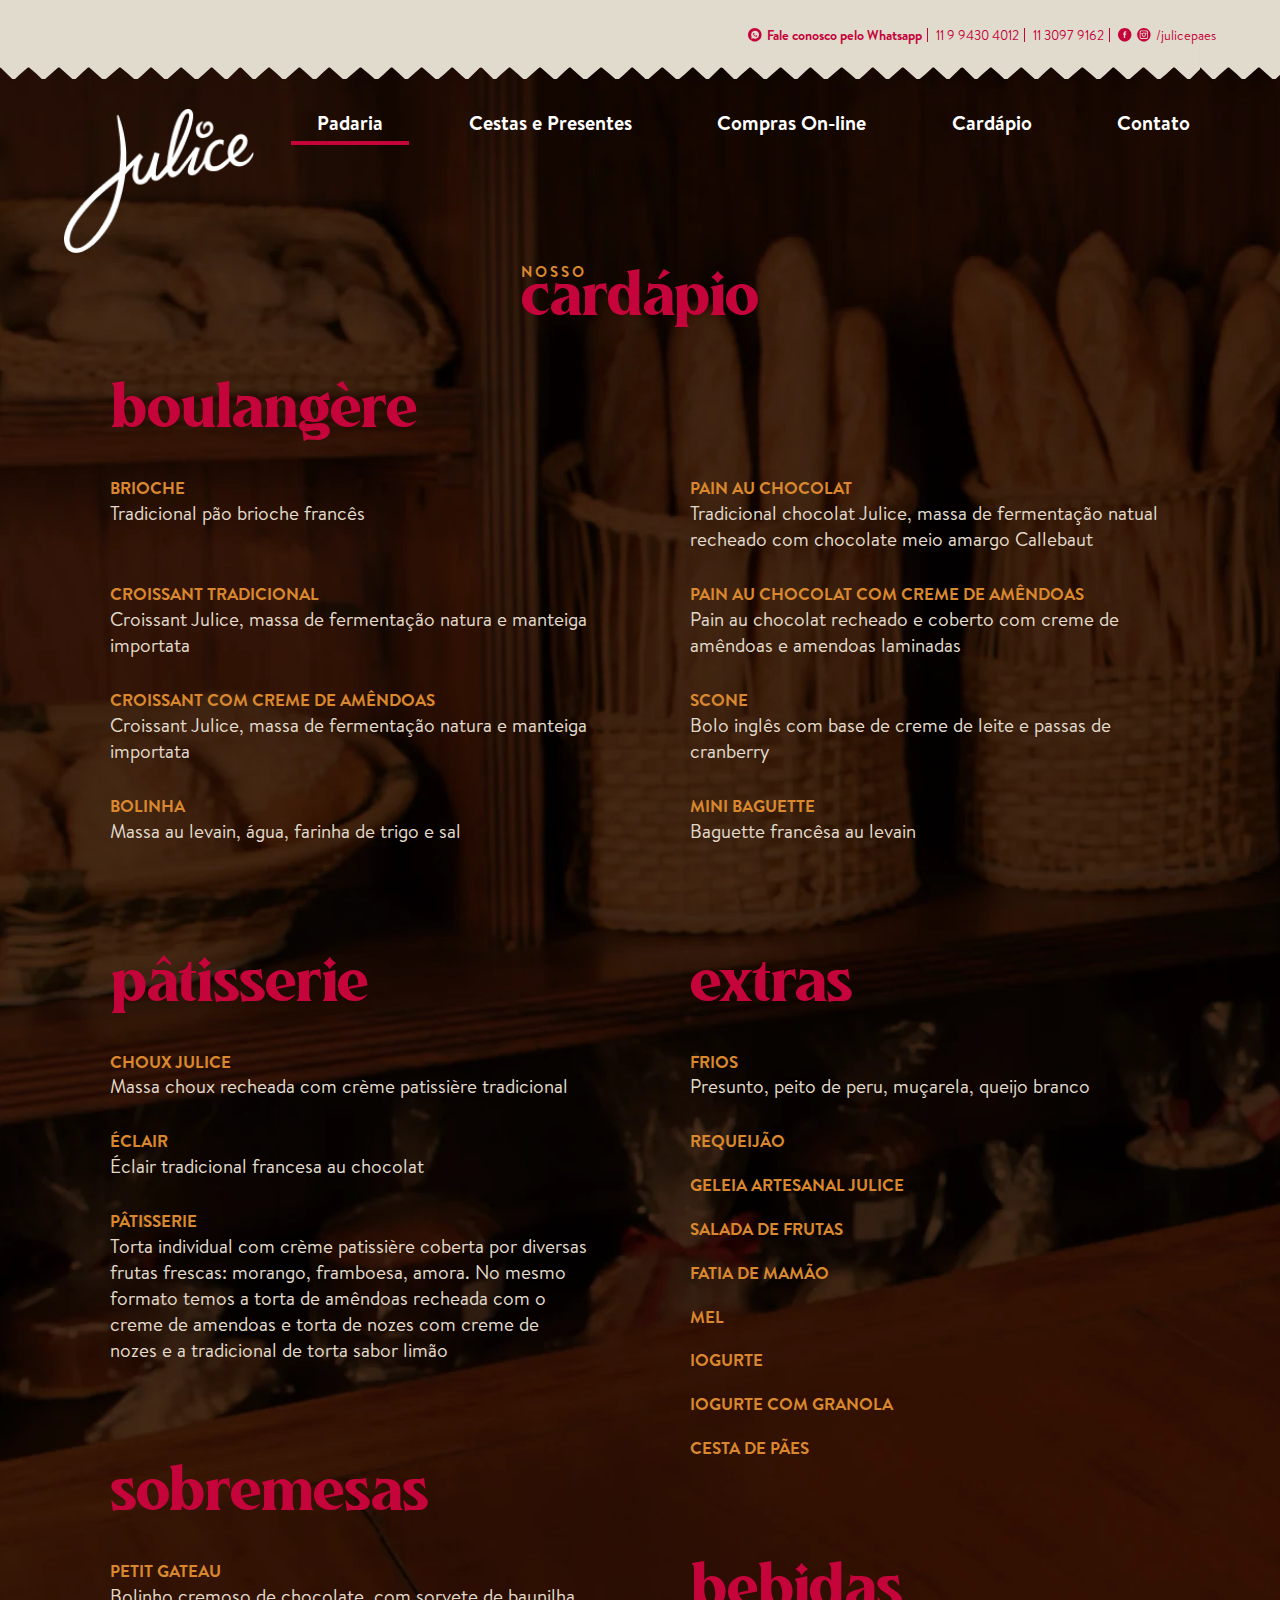
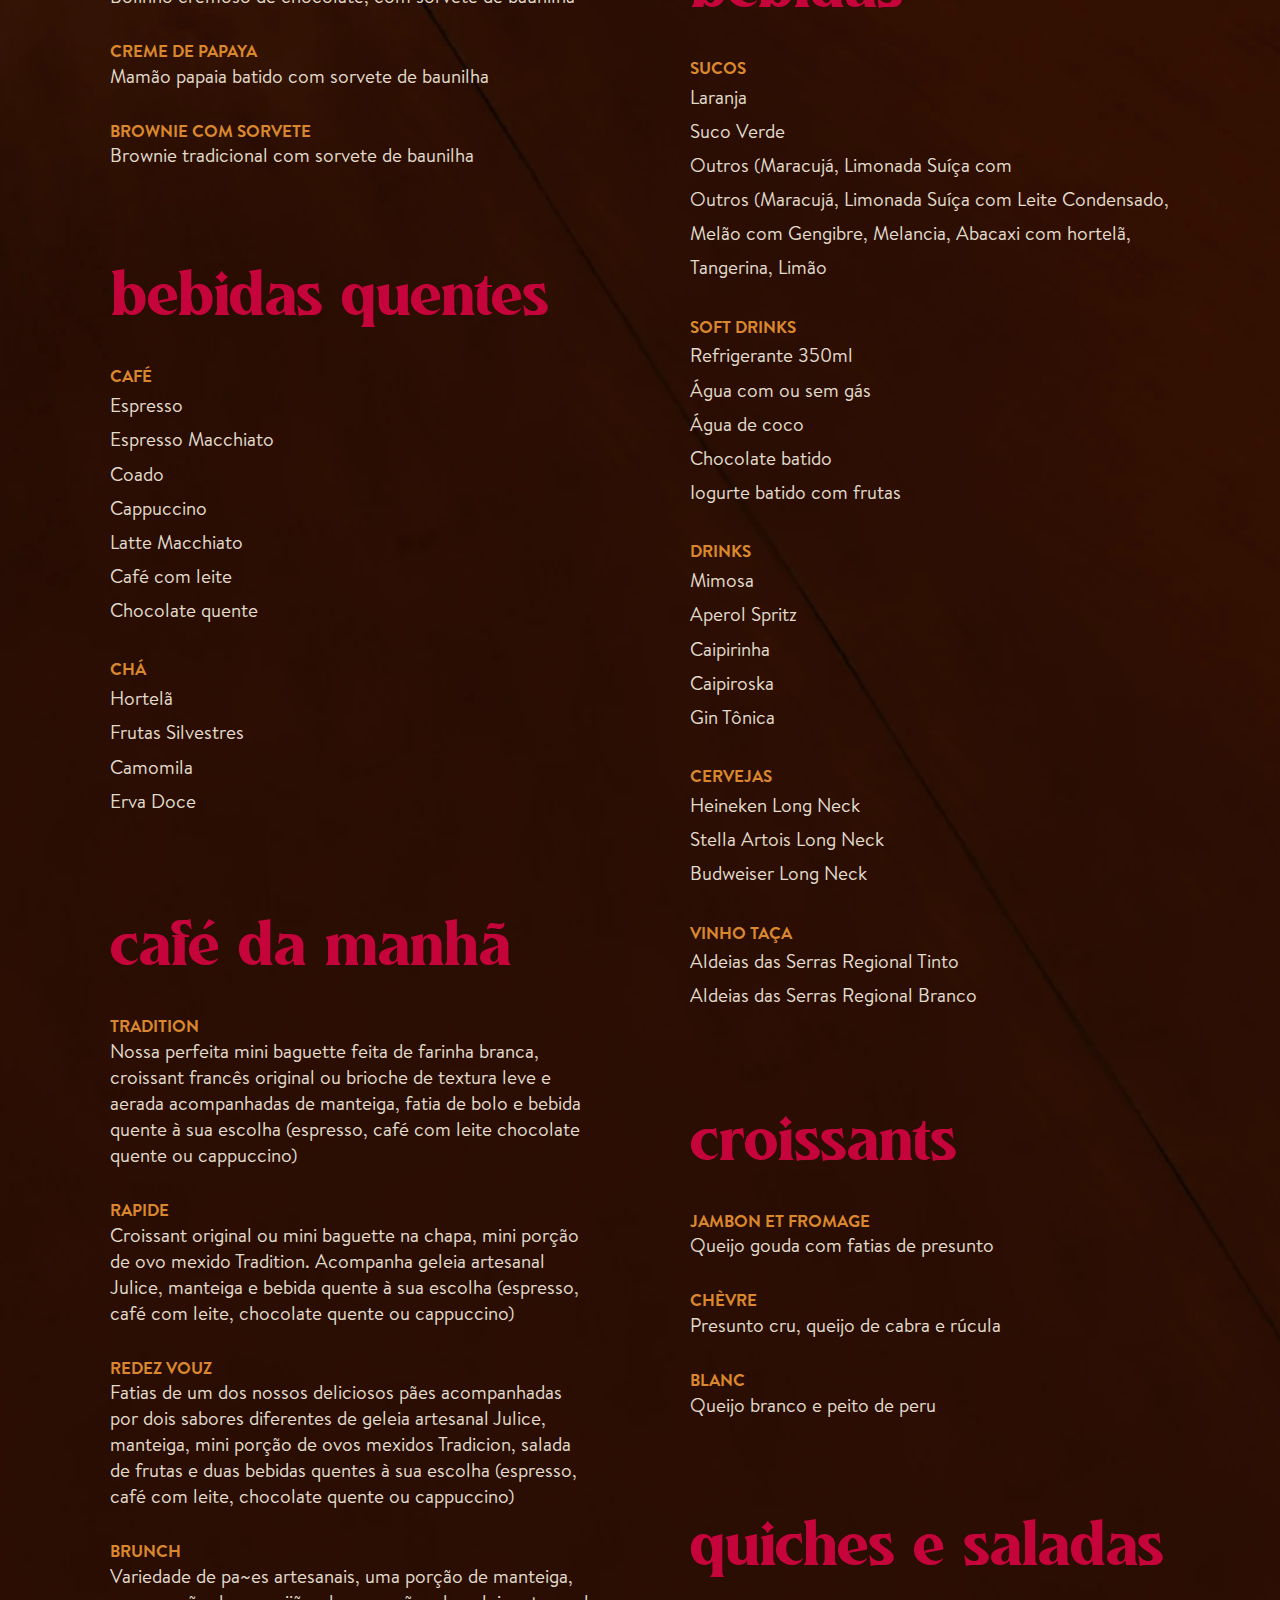
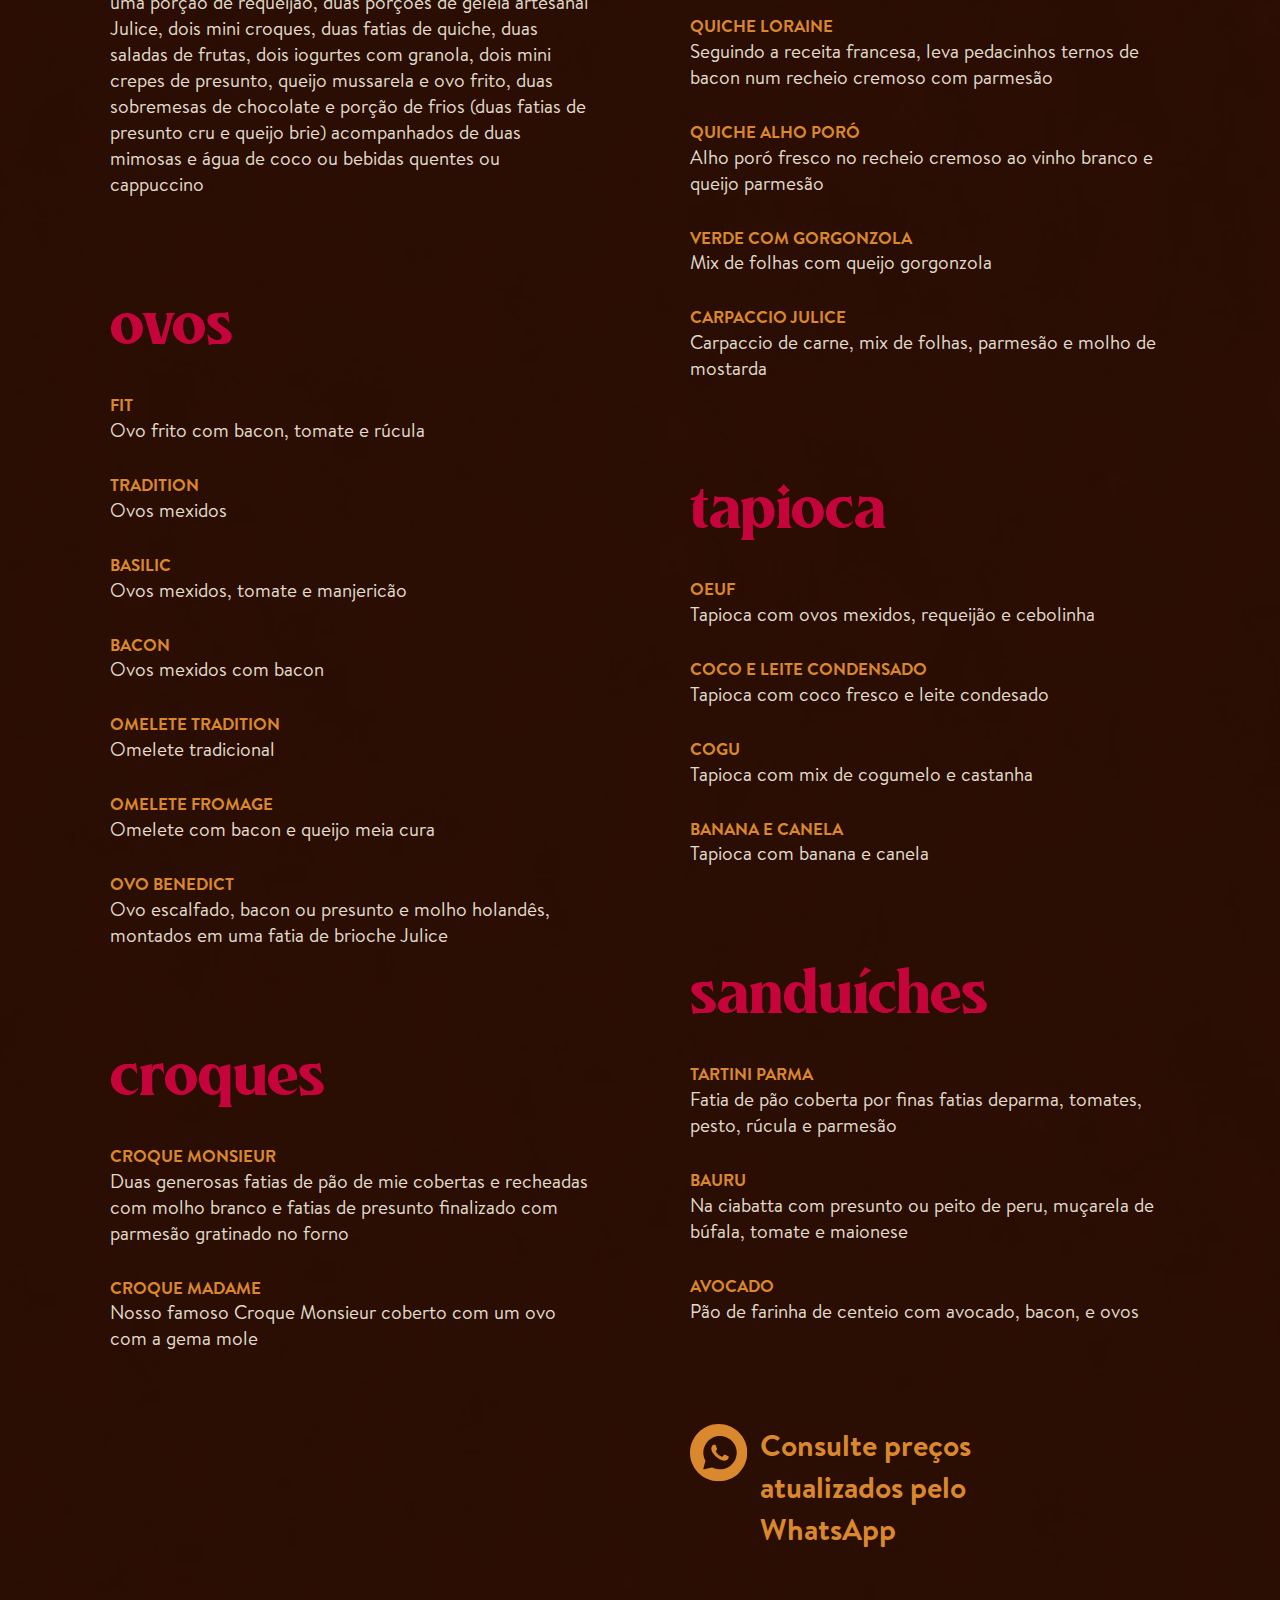
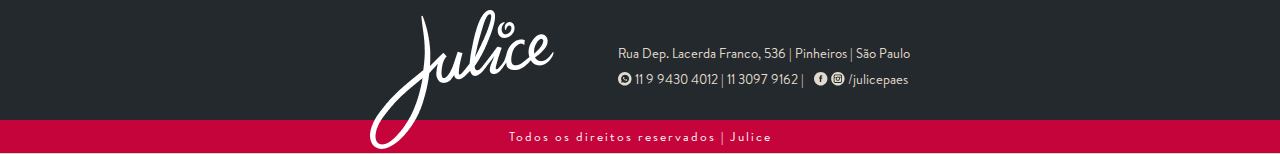
<file: cardapio.html>
<!DOCTYPE html>
<html lang="en">
  <head>
    <meta charset="UTF-8" />
    <meta http-equiv="X-UA-Compatible" content="IE=edge" />
    <meta name="viewport" content="width=device-width, initial-scale=1.0" />
    <title>Julice - Cardápio</title>
    <meta
      name="description"
      content="Há 11 anos um cantinho da França em São Paulo."
    />
    <meta name="keywords" content="França, Padaria, São Paulo" />

    <link rel="stylesheet" href="assets/css/cardapio.css" />

    <link
      rel="shortcut icon"
      href="assets/img/favicon.ico"
      type="image/x-icon"
    />
  </head>
  <body>
    <header>
      <div class="conteudo-mobile">
        <div class="container">
          <a href="index.html" class="logo-mobile">
            <img src="assets/img/logo.png" class="img" alt="julice" />
          </a>

          <button class="btn-mobile" data-menu="button">
            <span class="hamburgger"></span>
          </button>
        </div>
        <div class="adereco-mobile"></div>
        <nav class="mobile_menu" data-menu="lista">
          <ul>
            <li><a href="padaria.html">Padaria</a></li>
            <li><a href="cestas.html">Cestas e Presentes</a></li>
            <li><a href="">Compras On-line</a></li>
            <li><a href="cardapio.html" class="ativo">Cardápio</a></li>
            <li><a href="contato.html">Contato</a></li>
          </ul>
          <div class="sociais">
            <span class="whats"
              ><svg
                width="14"
                height="14"
                viewBox="0 0 14 14"
                fill="none"
                xmlns="http://www.w3.org/2000/svg"
              >
                <g clip-path="url(#clip0_1827_37)">
                  <path
                    d="M9.04011 7.62999C8.86011 7.53999 8.68011 7.45999 8.50011 7.36999C8.41011 7.32999 8.32011 7.28999 8.23011 7.25999C8.14011 7.21999 8.10011 7.23999 8.04011 7.30999C7.93011 7.43999 7.83011 7.56999 7.72011 7.70999C7.68011 7.75999 7.62011 7.77999 7.55011 7.75999C7.51011 7.73999 7.46011 7.71999 7.42011 7.69999C7.11011 7.56999 6.83011 7.38999 6.59011 7.14999C6.47011 7.03999 6.36011 6.90999 6.27011 6.76999C6.21011 6.68999 6.16011 6.60999 6.11011 6.51999C6.08011 6.46999 6.09011 6.41999 6.13011 6.37999C6.16011 6.33999 6.20011 6.29999 6.23011 6.25999C6.30011 6.17999 6.37011 6.10999 6.41011 6.00999C6.44011 5.94999 6.44011 5.89999 6.41011 5.83999C6.31011 5.61999 6.22011 5.38999 6.13011 5.16999C6.10011 5.09999 6.08011 5.02999 6.03011 4.96999C6.00011 4.92999 5.97011 4.90999 5.93011 4.90999C5.88011 4.90999 5.82011 4.90999 5.77011 4.90999V4.89999C5.74011 4.89999 5.70011 4.89999 5.67011 4.89999C5.59011 4.89999 5.52011 4.91999 5.47011 4.96999C5.40011 5.02999 5.34011 5.08999 5.29011 5.14999C5.09011 5.38999 5.02011 5.67999 5.05011 5.98999C5.07011 6.16999 5.13011 6.32999 5.21011 6.49999C5.28011 6.64999 5.37011 6.78999 5.47011 6.91999C5.61011 7.09999 5.74011 7.27999 5.90011 7.43999C6.04011 7.59999 6.20011 7.75999 6.37011 7.88999C6.57011 8.04999 6.78011 8.19999 7.01011 8.31999C7.20011 8.41999 7.40011 8.48999 7.60011 8.55999C7.77011 8.61999 7.94011 8.66999 8.12011 8.67999C8.23011 8.67999 8.35011 8.67999 8.46011 8.64999C8.62011 8.60999 8.77011 8.52999 8.90011 8.41999C8.98011 8.35999 9.05011 8.28999 9.09011 8.18999C9.14011 8.04999 9.17011 7.90999 9.17011 7.75999C9.17011 7.71999 9.15011 7.68999 9.12011 7.66999C9.09011 7.65999 9.07011 7.63999 9.04011 7.62999Z"
                    fill="#C5043C"
                  />
                  <path
                    d="M13.04 4.15C12.68 3.32 12.2 2.6 11.59 1.99C10.98 1.38 10.26 0.89 9.43 0.54C8.6 0.18 7.72 0 6.79 0C5.86 0 4.98 0.18 4.16 0.53C3.33 0.89 2.61 1.37 1.99 1.98C1.37 2.6 0.89 3.32 0.53 4.15C0.18 4.98 0 5.86 0 6.79C0 7.72 0.18 8.6 0.53 9.42C0.89 10.24 1.37 10.96 1.99 11.58C2.61 12.2 3.33 12.69 4.15 13.04C4.97 13.4 5.85 13.57 6.78 13.57C7.71 13.57 8.59 13.39 9.42 13.04C10.25 12.68 10.97 12.2 11.58 11.58C12.19 10.96 12.68 10.24 13.03 9.42C13.39 8.6 13.56 7.72 13.56 6.79C13.58 5.86 13.4 4.98 13.04 4.15ZM11.01 7.36C10.97 7.61 10.91 7.85 10.83 8.09C10.69 8.49 10.49 8.86 10.23 9.2C10.06 9.42 9.86 9.63 9.64 9.81C9.38 10.03 9.1 10.21 8.79 10.36C8.47 10.51 8.14 10.62 7.79 10.68C7.52 10.73 7.25 10.75 6.98 10.74C6.59 10.73 6.21 10.66 5.84 10.54C5.64 10.47 5.44 10.39 5.25 10.29C5.24 10.28 5.22 10.28 5.21 10.28C4.93 10.35 4.64 10.42 4.36 10.49C4.03 10.57 3.7 10.65 3.38 10.73C3.27 10.76 3.17 10.7 3.16 10.58C3.16 10.54 3.17 10.5 3.18 10.46C3.32 9.95 3.47 9.44 3.61 8.93C3.63 8.87 3.64 8.81 3.66 8.75C3.66 8.74 3.66 8.72 3.65 8.71C3.53 8.48 3.42 8.24 3.34 7.99C3.28 7.79 3.23 7.59 3.2 7.39C3.17 7.16 3.15 6.93 3.16 6.7C3.17 6.56 3.17 6.42 3.19 6.29C3.22 6.07 3.27 5.85 3.33 5.63C3.44 5.26 3.61 4.91 3.83 4.59C4.01 4.32 4.22 4.08 4.46 3.86C4.75 3.6 5.07 3.38 5.43 3.22C5.71 3.08 6 2.98 6.31 2.92C6.47 2.89 6.63 2.87 6.78 2.85C6.89 2.84 7 2.84 7.06 2.84C7.33 2.84 7.55 2.86 7.77 2.9C8.04 2.94 8.3 3.02 8.56 3.12C8.91 3.26 9.24 3.45 9.54 3.68C9.69 3.8 9.83 3.92 9.96 4.06C10.18 4.29 10.36 4.53 10.52 4.8C10.72 5.14 10.87 5.51 10.95 5.9C10.98 6.04 11 6.19 11.02 6.34C11.05 6.52 11.05 6.7 11.05 6.87C11.05 7.04 11.04 7.2 11.01 7.36Z"
                    fill="#C5043C"
                  />
                </g>
                <defs>
                  <clipPath id="clip0_1827_37">
                    <rect width="13.58" height="13.58" fill="white" />
                  </clipPath>
                </defs>
              </svg>
              Fale conosco pelo Whatsapp</span
            >
            <span class="tel">11 9 9430 4012</span>
            <span class="tel">11 3097 9162</span>
            <span class="insta"
              ><svg
                width="14"
                height="14"
                viewBox="0 0 14 14"
                fill="none"
                xmlns="http://www.w3.org/2000/svg"
              >
                <path
                  d="M6.71 0C7.63 0 8.5 0.18 9.32 0.53C10.14 0.88 10.85 1.36 11.46 1.97C12.07 2.58 12.54 3.29 12.9 4.11C13.26 4.93 13.43 5.8 13.43 6.72C13.43 7.64 13.25 8.51 12.9 9.32C12.55 10.13 12.07 10.85 11.46 11.46C10.85 12.07 10.14 12.55 9.32 12.91C8.5 13.26 7.63 13.44 6.71 13.44C5.79 13.44 4.92 13.26 4.11 12.91C3.3 12.56 2.58 12.08 1.97 11.46C1.36 10.85 0.88 10.13 0.52 9.32C0.16 8.51 0 7.63 0 6.71C0 5.79 0.17 4.92 0.53 4.1C0.89 3.28 1.36 2.57 1.98 1.96C2.58 1.36 3.3 0.88 4.11 0.53C4.92 0.18 5.79 0 6.71 0ZM8.28 5.51H7.21V4.83C7.21 4.69 7.24 4.6 7.31 4.56C7.38 4.52 7.45 4.5 7.52 4.5H8.26V3.35H7.23C6.94 3.35 6.7 3.4 6.52 3.49C6.34 3.59 6.19 3.71 6.09 3.85C5.98 4 5.91 4.15 5.87 4.31C5.84 4.46 5.82 4.61 5.82 4.75V5.51H5.16V6.71H5.82V10.06H7.2V6.71H8.15L8.28 5.51Z"
                  fill="#C5043C"
                />
              </svg>
              <svg
                width="14"
                height="14"
                viewBox="0 0 14 14"
                fill="none"
                xmlns="http://www.w3.org/2000/svg"
              >
                <path
                  d="M6.86991 13.42C5.93991 13.42 5.05991 13.24 4.23991 12.89C3.41991 12.54 2.70991 12.06 2.10991 11.45C1.50991 10.84 1.02991 10.13 0.679913 9.32C0.329913 8.51 0.159912 7.64 0.159912 6.71C0.159912 5.79 0.329913 4.92 0.679913 4.11C1.02991 3.29 1.50991 2.58 2.10991 1.97C2.70991 1.36 3.42991 0.88 4.23991 0.53C5.04991 0.18 5.93991 0 6.86991 0C7.78991 0 8.65991 0.18 9.46991 0.53C10.2899 0.88 10.9999 1.36 11.6099 1.97C12.2199 2.58 12.6999 3.3 13.0499 4.11C13.3999 4.93 13.5799 5.8 13.5799 6.71C13.5799 7.64 13.3999 8.52 13.0499 9.32C12.6999 10.13 12.2199 10.84 11.6099 11.45C10.9999 12.06 10.2899 12.54 9.46991 12.89C8.65991 13.25 7.78991 13.42 6.86991 13.42ZM11.0499 4.18C11.0499 3.71 10.8899 3.32 10.5699 3C10.2499 2.68 9.84991 2.52 9.38991 2.52H4.34991C3.87991 2.52 3.48991 2.68 3.16991 3C2.84991 3.32 2.68991 3.72 2.68991 4.18V9.22C2.68991 9.69 2.84991 10.08 3.16991 10.4C3.48991 10.72 3.88991 10.88 4.34991 10.88H9.38991C9.85991 10.88 10.2499 10.72 10.5699 10.4C10.8899 10.08 11.0499 9.68 11.0499 9.22V4.18ZM6.86991 4.61C6.63991 4.61 6.40991 4.65 6.19991 4.72C5.98991 4.8 5.78991 4.9 5.60991 5.02H3.50991V4.61C3.50991 4.25 3.62991 3.95 3.86991 3.71C4.10991 3.47 4.40991 3.35 4.76991 3.35H8.94991C9.30991 3.35 9.60991 3.47 9.85991 3.71C10.1099 3.95 10.2299 4.25 10.2299 4.61V5.02H8.10991C7.92991 4.9 7.73991 4.8 7.52991 4.72C7.31991 4.65 7.09991 4.61 6.86991 4.61ZM8.94991 10.07H4.76991C4.40991 10.07 4.10991 9.95 3.86991 9.7C3.62991 9.45 3.50991 9.16 3.50991 8.82V5.46H5.17991C5.05991 5.64 4.95991 5.83 4.87991 6.05C4.79991 6.26 4.76991 6.49 4.76991 6.72C4.76991 7.01 4.81991 7.28 4.92991 7.53C5.03991 7.78 5.18991 8.01 5.36991 8.2C5.55991 8.39 5.77991 8.54 6.03991 8.65C6.29991 8.76 6.57991 8.82 6.85991 8.82C7.13991 8.82 7.41991 8.76 7.66991 8.65C7.91991 8.54 8.13991 8.39 8.32991 8.2C8.50991 8.01 8.65991 7.79 8.76991 7.53C8.89991 7.27 8.94991 7 8.94991 6.71C8.94991 6.48 8.90991 6.25 8.83991 6.04C8.75991 5.83 8.66991 5.63 8.53991 5.45H10.2299V8.81C10.2299 9.15 10.1099 9.45 9.85991 9.69C9.60991 9.94 9.30991 10.07 8.94991 10.07ZM6.86991 5.46C7.20991 5.46 7.50991 5.58 7.74991 5.82C7.99991 6.06 8.11991 6.36 8.11991 6.72C8.11991 7.08 7.99991 7.38 7.74991 7.62C7.49991 7.86 7.20991 7.98 6.86991 7.98C6.50991 7.98 6.20991 7.86 5.95991 7.62C5.70991 7.38 5.58991 7.08 5.58991 6.72C5.58991 6.36 5.70991 6.06 5.95991 5.82C6.20991 5.58 6.51991 5.46 6.86991 5.46ZM8.53991 4.61H9.37991V3.77H8.53991V4.61Z"
                  fill="#C5043C"
                />
              </svg>

              /julicepaes</span
            >
          </div>
        </nav>
      </div>

      <div class="content">
        <div class="sociais">
          <div class="container">
            <span class="whats"
              ><svg
                width="14"
                height="14"
                viewBox="0 0 14 14"
                fill="none"
                xmlns="http://www.w3.org/2000/svg"
              >
                <g clip-path="url(#clip0_1827_37)">
                  <path
                    d="M9.04011 7.62999C8.86011 7.53999 8.68011 7.45999 8.50011 7.36999C8.41011 7.32999 8.32011 7.28999 8.23011 7.25999C8.14011 7.21999 8.10011 7.23999 8.04011 7.30999C7.93011 7.43999 7.83011 7.56999 7.72011 7.70999C7.68011 7.75999 7.62011 7.77999 7.55011 7.75999C7.51011 7.73999 7.46011 7.71999 7.42011 7.69999C7.11011 7.56999 6.83011 7.38999 6.59011 7.14999C6.47011 7.03999 6.36011 6.90999 6.27011 6.76999C6.21011 6.68999 6.16011 6.60999 6.11011 6.51999C6.08011 6.46999 6.09011 6.41999 6.13011 6.37999C6.16011 6.33999 6.20011 6.29999 6.23011 6.25999C6.30011 6.17999 6.37011 6.10999 6.41011 6.00999C6.44011 5.94999 6.44011 5.89999 6.41011 5.83999C6.31011 5.61999 6.22011 5.38999 6.13011 5.16999C6.10011 5.09999 6.08011 5.02999 6.03011 4.96999C6.00011 4.92999 5.97011 4.90999 5.93011 4.90999C5.88011 4.90999 5.82011 4.90999 5.77011 4.90999V4.89999C5.74011 4.89999 5.70011 4.89999 5.67011 4.89999C5.59011 4.89999 5.52011 4.91999 5.47011 4.96999C5.40011 5.02999 5.34011 5.08999 5.29011 5.14999C5.09011 5.38999 5.02011 5.67999 5.05011 5.98999C5.07011 6.16999 5.13011 6.32999 5.21011 6.49999C5.28011 6.64999 5.37011 6.78999 5.47011 6.91999C5.61011 7.09999 5.74011 7.27999 5.90011 7.43999C6.04011 7.59999 6.20011 7.75999 6.37011 7.88999C6.57011 8.04999 6.78011 8.19999 7.01011 8.31999C7.20011 8.41999 7.40011 8.48999 7.60011 8.55999C7.77011 8.61999 7.94011 8.66999 8.12011 8.67999C8.23011 8.67999 8.35011 8.67999 8.46011 8.64999C8.62011 8.60999 8.77011 8.52999 8.90011 8.41999C8.98011 8.35999 9.05011 8.28999 9.09011 8.18999C9.14011 8.04999 9.17011 7.90999 9.17011 7.75999C9.17011 7.71999 9.15011 7.68999 9.12011 7.66999C9.09011 7.65999 9.07011 7.63999 9.04011 7.62999Z"
                    fill="#C5043C"
                  />
                  <path
                    d="M13.04 4.15C12.68 3.32 12.2 2.6 11.59 1.99C10.98 1.38 10.26 0.89 9.43 0.54C8.6 0.18 7.72 0 6.79 0C5.86 0 4.98 0.18 4.16 0.53C3.33 0.89 2.61 1.37 1.99 1.98C1.37 2.6 0.89 3.32 0.53 4.15C0.18 4.98 0 5.86 0 6.79C0 7.72 0.18 8.6 0.53 9.42C0.89 10.24 1.37 10.96 1.99 11.58C2.61 12.2 3.33 12.69 4.15 13.04C4.97 13.4 5.85 13.57 6.78 13.57C7.71 13.57 8.59 13.39 9.42 13.04C10.25 12.68 10.97 12.2 11.58 11.58C12.19 10.96 12.68 10.24 13.03 9.42C13.39 8.6 13.56 7.72 13.56 6.79C13.58 5.86 13.4 4.98 13.04 4.15ZM11.01 7.36C10.97 7.61 10.91 7.85 10.83 8.09C10.69 8.49 10.49 8.86 10.23 9.2C10.06 9.42 9.86 9.63 9.64 9.81C9.38 10.03 9.1 10.21 8.79 10.36C8.47 10.51 8.14 10.62 7.79 10.68C7.52 10.73 7.25 10.75 6.98 10.74C6.59 10.73 6.21 10.66 5.84 10.54C5.64 10.47 5.44 10.39 5.25 10.29C5.24 10.28 5.22 10.28 5.21 10.28C4.93 10.35 4.64 10.42 4.36 10.49C4.03 10.57 3.7 10.65 3.38 10.73C3.27 10.76 3.17 10.7 3.16 10.58C3.16 10.54 3.17 10.5 3.18 10.46C3.32 9.95 3.47 9.44 3.61 8.93C3.63 8.87 3.64 8.81 3.66 8.75C3.66 8.74 3.66 8.72 3.65 8.71C3.53 8.48 3.42 8.24 3.34 7.99C3.28 7.79 3.23 7.59 3.2 7.39C3.17 7.16 3.15 6.93 3.16 6.7C3.17 6.56 3.17 6.42 3.19 6.29C3.22 6.07 3.27 5.85 3.33 5.63C3.44 5.26 3.61 4.91 3.83 4.59C4.01 4.32 4.22 4.08 4.46 3.86C4.75 3.6 5.07 3.38 5.43 3.22C5.71 3.08 6 2.98 6.31 2.92C6.47 2.89 6.63 2.87 6.78 2.85C6.89 2.84 7 2.84 7.06 2.84C7.33 2.84 7.55 2.86 7.77 2.9C8.04 2.94 8.3 3.02 8.56 3.12C8.91 3.26 9.24 3.45 9.54 3.68C9.69 3.8 9.83 3.92 9.96 4.06C10.18 4.29 10.36 4.53 10.52 4.8C10.72 5.14 10.87 5.51 10.95 5.9C10.98 6.04 11 6.19 11.02 6.34C11.05 6.52 11.05 6.7 11.05 6.87C11.05 7.04 11.04 7.2 11.01 7.36Z"
                    fill="#C5043C"
                  />
                </g>
                <defs>
                  <clipPath id="clip0_1827_37">
                    <rect width="13.58" height="13.58" fill="white" />
                  </clipPath>
                </defs>
              </svg>
              Fale conosco pelo Whatsapp</span
            >
            <span class="tel">11 9 9430 4012</span>
            <span class="tel">11 3097 9162</span>
            <span class="insta"
              ><svg
                width="14"
                height="14"
                viewBox="0 0 14 14"
                fill="none"
                xmlns="http://www.w3.org/2000/svg"
              >
                <path
                  d="M6.71 0C7.63 0 8.5 0.18 9.32 0.53C10.14 0.88 10.85 1.36 11.46 1.97C12.07 2.58 12.54 3.29 12.9 4.11C13.26 4.93 13.43 5.8 13.43 6.72C13.43 7.64 13.25 8.51 12.9 9.32C12.55 10.13 12.07 10.85 11.46 11.46C10.85 12.07 10.14 12.55 9.32 12.91C8.5 13.26 7.63 13.44 6.71 13.44C5.79 13.44 4.92 13.26 4.11 12.91C3.3 12.56 2.58 12.08 1.97 11.46C1.36 10.85 0.88 10.13 0.52 9.32C0.16 8.51 0 7.63 0 6.71C0 5.79 0.17 4.92 0.53 4.1C0.89 3.28 1.36 2.57 1.98 1.96C2.58 1.36 3.3 0.88 4.11 0.53C4.92 0.18 5.79 0 6.71 0ZM8.28 5.51H7.21V4.83C7.21 4.69 7.24 4.6 7.31 4.56C7.38 4.52 7.45 4.5 7.52 4.5H8.26V3.35H7.23C6.94 3.35 6.7 3.4 6.52 3.49C6.34 3.59 6.19 3.71 6.09 3.85C5.98 4 5.91 4.15 5.87 4.31C5.84 4.46 5.82 4.61 5.82 4.75V5.51H5.16V6.71H5.82V10.06H7.2V6.71H8.15L8.28 5.51Z"
                  fill="#C5043C"
                />
              </svg>
              <svg
                width="14"
                height="14"
                viewBox="0 0 14 14"
                fill="none"
                xmlns="http://www.w3.org/2000/svg"
              >
                <path
                  d="M6.86991 13.42C5.93991 13.42 5.05991 13.24 4.23991 12.89C3.41991 12.54 2.70991 12.06 2.10991 11.45C1.50991 10.84 1.02991 10.13 0.679913 9.32C0.329913 8.51 0.159912 7.64 0.159912 6.71C0.159912 5.79 0.329913 4.92 0.679913 4.11C1.02991 3.29 1.50991 2.58 2.10991 1.97C2.70991 1.36 3.42991 0.88 4.23991 0.53C5.04991 0.18 5.93991 0 6.86991 0C7.78991 0 8.65991 0.18 9.46991 0.53C10.2899 0.88 10.9999 1.36 11.6099 1.97C12.2199 2.58 12.6999 3.3 13.0499 4.11C13.3999 4.93 13.5799 5.8 13.5799 6.71C13.5799 7.64 13.3999 8.52 13.0499 9.32C12.6999 10.13 12.2199 10.84 11.6099 11.45C10.9999 12.06 10.2899 12.54 9.46991 12.89C8.65991 13.25 7.78991 13.42 6.86991 13.42ZM11.0499 4.18C11.0499 3.71 10.8899 3.32 10.5699 3C10.2499 2.68 9.84991 2.52 9.38991 2.52H4.34991C3.87991 2.52 3.48991 2.68 3.16991 3C2.84991 3.32 2.68991 3.72 2.68991 4.18V9.22C2.68991 9.69 2.84991 10.08 3.16991 10.4C3.48991 10.72 3.88991 10.88 4.34991 10.88H9.38991C9.85991 10.88 10.2499 10.72 10.5699 10.4C10.8899 10.08 11.0499 9.68 11.0499 9.22V4.18ZM6.86991 4.61C6.63991 4.61 6.40991 4.65 6.19991 4.72C5.98991 4.8 5.78991 4.9 5.60991 5.02H3.50991V4.61C3.50991 4.25 3.62991 3.95 3.86991 3.71C4.10991 3.47 4.40991 3.35 4.76991 3.35H8.94991C9.30991 3.35 9.60991 3.47 9.85991 3.71C10.1099 3.95 10.2299 4.25 10.2299 4.61V5.02H8.10991C7.92991 4.9 7.73991 4.8 7.52991 4.72C7.31991 4.65 7.09991 4.61 6.86991 4.61ZM8.94991 10.07H4.76991C4.40991 10.07 4.10991 9.95 3.86991 9.7C3.62991 9.45 3.50991 9.16 3.50991 8.82V5.46H5.17991C5.05991 5.64 4.95991 5.83 4.87991 6.05C4.79991 6.26 4.76991 6.49 4.76991 6.72C4.76991 7.01 4.81991 7.28 4.92991 7.53C5.03991 7.78 5.18991 8.01 5.36991 8.2C5.55991 8.39 5.77991 8.54 6.03991 8.65C6.29991 8.76 6.57991 8.82 6.85991 8.82C7.13991 8.82 7.41991 8.76 7.66991 8.65C7.91991 8.54 8.13991 8.39 8.32991 8.2C8.50991 8.01 8.65991 7.79 8.76991 7.53C8.89991 7.27 8.94991 7 8.94991 6.71C8.94991 6.48 8.90991 6.25 8.83991 6.04C8.75991 5.83 8.66991 5.63 8.53991 5.45H10.2299V8.81C10.2299 9.15 10.1099 9.45 9.85991 9.69C9.60991 9.94 9.30991 10.07 8.94991 10.07ZM6.86991 5.46C7.20991 5.46 7.50991 5.58 7.74991 5.82C7.99991 6.06 8.11991 6.36 8.11991 6.72C8.11991 7.08 7.99991 7.38 7.74991 7.62C7.49991 7.86 7.20991 7.98 6.86991 7.98C6.50991 7.98 6.20991 7.86 5.95991 7.62C5.70991 7.38 5.58991 7.08 5.58991 6.72C5.58991 6.36 5.70991 6.06 5.95991 5.82C6.20991 5.58 6.51991 5.46 6.86991 5.46ZM8.53991 4.61H9.37991V3.77H8.53991V4.61Z"
                  fill="#C5043C"
                />
              </svg>

              /julicepaes</span
            >
          </div>
        </div>
        <div class="menu">
          <div class="container">
            <a href="index.html" class="logo"
              ><img src="assets/img/logo.png" class="img" alt="Julice"
            /></a>
            <nav>
              <ul data-menu="lista">
                <li><a href="padaria.html" class="ativo">Padaria</a></li>
                <li><a href="cestas.html">Cestas e Presentes</a></li>
                <li><a href="">Compras On-line</a></li>
                <li><a href="cardapio.html">Cardápio</a></li>
                <li><a href="contato.html">Contato</a></li>
              </ul>
            </nav>
          </div>
        </div>
      </div>
    </header>

    <section class="hero cardapio_hero">
      <div class="container">
        <div class="titulos">
          <span class="sub">NOSSO</span>
          <h1 class="titulo">cardápio</h1>
        </div>

        <div class="item_menu">
          <h2 class="titulo">boulangère</h2>

          <div class="itens_cardapio">
            <div class="item_cardapio">
              <h2>BRIOCHE</h2>
              <p>Tradicional pão brioche francês</p>
            </div>
            <div class="item_cardapio">
              <h2>PAIN AU CHOCOLAT</h2>
              <p>
                Tradicional chocolat Julice, massa de fermentação natual
                recheado com chocolate meio amargo Callebaut
              </p>
            </div>
            <div class="item_cardapio">
              <h2>CROISSANT TRADICIONAL</h2>
              <p>
                Croissant Julice, massa de fermentação natura e manteiga
                importata
              </p>
            </div>
            <div class="item_cardapio">
              <h2>PAIN AU CHOCOLAT COM CREME DE AMÊNDOAS</h2>
              <p>
                Pain au chocolat recheado e coberto com creme de amêndoas e
                amendoas laminadas
              </p>
            </div>
            <div class="item_cardapio">
              <h2>CROISSANT COM CREME DE AMÊNDOAS</h2>
              <p>
                Croissant Julice, massa de fermentação natura e manteiga
                importata
              </p>
            </div>
            <div class="item_cardapio">
              <h2>SCONE</h2>
              <p>
                Bolo inglês com base de creme de leite e passas de cranberry
              </p>
            </div>
            <div class="item_cardapio">
              <h2>BOLINHA</h2>
              <p>Massa au levain, água, farinha de trigo e sal</p>
            </div>
            <div class="item_cardapio">
              <h2>MINI BAGUETTE</h2>
              <p>Baguette francêsa au levain</p>
            </div>
          </div>
        </div>

        <div class="item_menu">
          <div class="grid_cardapio">
            <div>
              <h2 class="titulo">pâtisserie</h2>

              <div class="item_cardapio mt">
                <h2>CHOUX JULICE</h2>
                <p>Massa choux recheada com crème patissière tradicional</p>
              </div>

              <div class="item_cardapio">
                <h2>ÉCLAIR</h2>
                <p>Éclair tradicional francesa au chocolat</p>
              </div>
              <div class="item_cardapio">
                <h2>PÂTISSERIE</h2>
                <p>
                  Torta individual com crème patissière coberta por diversas
                  frutas frescas: morango, framboesa, amora. No mesmo formato
                  temos a torta de amêndoas recheada com o creme de amendoas e
                  torta de nozes com creme de nozes e a tradicional de torta
                  sabor limão
                </p>
              </div>

              <h2 class="titulo mt-large">sobremesas</h2>
              <div class="item_cardapio mt">
                <h2>PETIT GATEAU</h2>
                <p>Bolinho cremoso de chocolate, com sorvete de baunilha</p>
              </div>
              <div class="item_cardapio">
                <h2>CREME DE PAPAYA</h2>
                <p>Mamão papaia batido com sorvete de baunilha</p>
              </div>
              <div class="item_cardapio">
                <h2>BROWNIE COM SORVETE</h2>
                <p>Brownie tradicional com sorvete de baunilha</p>
              </div>

              <h2 class="titulo mt-large">bebidas quentes</h2>
              <div class="item_cardapio mt">
                <h2>CAFÉ</h2>

                <ul>
                  <li>Espresso</li>
                  <li>Espresso Macchiato</li>
                  <li>Coado</li>
                  <li>Cappuccino</li>
                  <li>Latte Macchiato</li>
                  <li>Café com leite</li>
                  <li>Chocolate quente</li>
                </ul>
              </div>

              <div class="item_cardapio mt_30">
                <h2>CHÁ</h2>

                <ul>
                  <li>Hortelã</li>
                  <li>Frutas Silvestres</li>
                  <li>Camomila</li>
                  <li>Erva Doce</li>
                </ul>
              </div>

              <h2 class="titulo mt-large">café da manhã</h2>
              <div class="item_cardapio mt">
                <h2>TRADITION</h2>
                <p>
                  Nossa perfeita mini baguette feita de farinha branca,
                  croissant francês original ou brioche de textura leve e aerada
                  acompanhadas de manteiga, fatia de bolo e bebida quente à sua
                  escolha (espresso, café com leite chocolate quente ou
                  cappuccino)
                </p>
              </div>
              <div class="item_cardapio">
                <h2>RAPIDE</h2>
                <p>
                  Croissant original ou mini baguette na chapa, mini porção de
                  ovo mexido Tradition. Acompanha geleia artesanal Julice,
                  manteiga e bebida quente à sua escolha (espresso, café com
                  leite, chocolate quente ou cappuccino)
                </p>
              </div>
              <div class="item_cardapio">
                <h2>REDEZ VOUZ</h2>
                <p>
                  Fatias de um dos nossos deliciosos pães acompanhadas por dois
                  sabores diferentes de geleia artesanal Julice, manteiga, mini
                  porção de ovos mexidos Tradicion, salada de frutas e duas
                  bebidas quentes à sua escolha (espresso, café com leite,
                  chocolate quente ou cappuccino)
                </p>
              </div>
              <div class="item_cardapio">
                <h2>BRUNCH</h2>
                <p>
                  Variedade de pa~es artesanais, uma porção de manteiga, uma
                  porção de requeijão, duas porções de geleia artesanal Julice,
                  dois mini croques, duas fatias de quiche, duas saladas de
                  frutas, dois iogurtes com granola, dois mini crepes de
                  presunto, queijo mussarela e ovo frito, duas sobremesas de
                  chocolate e porção de frios (duas fatias de presunto cru e
                  queijo brie) acompanhados de duas mimosas e água de coco ou
                  bebidas quentes ou cappuccino
                </p>
              </div>

              <h2 class="titulo mt-large">ovos</h2>
              <div class="item_cardapio mt">
                <h2>FIT</h2>
                <p>Ovo frito com bacon, tomate e rúcula</p>
              </div>
              <div class="item_cardapio">
                <h2>TRADITION</h2>
                <p>Ovos mexidos</p>
              </div>
              <div class="item_cardapio">
                <h2>BASILIC</h2>
                <p>Ovos mexidos, tomate e manjericão</p>
              </div>
              <div class="item_cardapio">
                <h2>BACON</h2>
                <p>Ovos mexidos com bacon</p>
              </div>
              <div class="item_cardapio">
                <h2>OMELETE TRADITION</h2>
                <p>Omelete tradicional</p>
              </div>
              <div class="item_cardapio">
                <h2>OMELETE FROMAGE</h2>
                <p>Omelete com bacon e queijo meia cura</p>
              </div>
              <div class="item_cardapio">
                <h2>OVO BENEDICT</h2>
                <p>
                  Ovo escalfado, bacon ou presunto e molho holandês, montados em
                  uma fatia de brioche Julice
                </p>
              </div>

              <h2 class="titulo mt-large">croques</h2>
              <div class="item_cardapio mt">
                <h2>CROQUE MONSIEUR</h2>
                <p>
                  Duas generosas fatias de pão de mie cobertas e recheadas com
                  molho branco e fatias de presunto finalizado com parmesão
                  gratinado no forno
                </p>
              </div>

              <div class="item_cardapio">
                <h2>CROQUE MADAME</h2>
                <p>
                  Nosso famoso Croque Monsieur coberto com um ovo com a gema
                  mole
                </p>
              </div>
            </div>
            <div>
              <h2 class="titulo">extras</h2>

              <div class="item_cardapio mt">
                <h2>FRIOS</h2>
                <p>Presunto, peito de peru, muçarela, queijo branco</p>
              </div>

              <div class="item_cardapio solo">
                <h2>REQUEIJÃO</h2>
              </div>
              <div class="item_cardapio solo">
                <h2>GELEIA ARTESANAL JULICE</h2>
              </div>
              <div class="item_cardapio solo">
                <h2>SALADA DE FRUTAS</h2>
              </div>
              <div class="item_cardapio solo">
                <h2>FATIA DE MAMÃO</h2>
              </div>
              <div class="item_cardapio solo">
                <h2>MEL</h2>
              </div>
              <div class="item_cardapio solo">
                <h2>IOGURTE</h2>
              </div>
              <div class="item_cardapio solo">
                <h2>IOGURTE COM GRANOLA</h2>
              </div>
              <div class="item_cardapio solo">
                <h2>CESTA DE PÃES</h2>
              </div>

              <h2 class="titulo mt-large">bebidas</h2>

              <div class="item_cardapio mt">
                <h2>SUCOS</h2>
                <ul>
                  <li>Laranja</li>
                  <li>Suco Verde</li>
                  <li>Outros (Maracujá, Limonada Suíça com</li>
                  <li>
                    Outros (Maracujá, Limonada Suíça com Leite Condensado, Melão
                    com Gengibre, Melancia, Abacaxi com hortelã, Tangerina,
                    Limão
                  </li>
                </ul>
              </div>

              <div class="item_cardapio mt_30">
                <h2>SOFT DRINKS</h2>
                <ul>
                  <li>Refrigerante 350ml</li>
                  <li>Água com ou sem gás</li>
                  <li>Água de coco</li>
                  <li>Chocolate batido</li>
                  <li>Iogurte batido com frutas</li>
                </ul>
              </div>

              <div class="item_cardapio mt_30">
                <h2>DRINKS</h2>
                <ul>
                  <li>Mimosa</li>
                  <li>Aperol Spritz</li>
                  <li>Caipirinha</li>
                  <li>Caipiroska</li>
                  <li>Gin Tônica</li>
                </ul>
              </div>

              <div class="item_cardapio mt_30">
                <h2>CERVEJAS</h2>
                <ul>
                  <li>Heineken Long Neck</li>
                  <li>Stella Artois Long Neck</li>
                  <li>Budweiser Long Neck</li>
                </ul>
              </div>

              <div class="item_cardapio mt_30">
                <h2>VINHO TAÇA</h2>
                <ul>
                  <li>Aldeias das Serras Regional Tinto</li>
                  <li>Aldeias das Serras Regional Branco</li>
                </ul>
              </div>

              <h2 class="titulo mt-large">croissants</h2>
              <div class="item_cardapio mt">
                <h2>JAMBON ET FROMAGE</h2>
                <p>Queijo gouda com fatias de presunto</p>
              </div>
              <div class="item_cardapio">
                <h2>CHÈVRE</h2>
                <p>Presunto cru, queijo de cabra e rúcula</p>
              </div>
              <div class="item_cardapio">
                <h2>BLANC</h2>
                <p>Queijo branco e peito de peru</p>
              </div>

              <h2 class="titulo mt-large">quiches e saladas</h2>
              <div class="item_cardapio mt">
                <h2>QUICHE LORAINE</h2>
                <p>
                  Seguindo a receita francesa, leva pedacinhos ternos de bacon
                  num recheio cremoso com parmesão
                </p>
              </div>
              <div class="item_cardapio">
                <h2>QUICHE ALHO PORÓ</h2>
                <p>
                  Alho poró fresco no recheio cremoso ao vinho branco e queijo
                  parmesão
                </p>
              </div>
              <div class="item_cardapio">
                <h2>VERDE COM GORGONZOLA</h2>
                <p>Mix de folhas com queijo gorgonzola</p>
              </div>
              <div class="item_cardapio">
                <h2>CARPACCIO JULICE</h2>
                <p>
                  Carpaccio de carne, mix de folhas, parmesão e molho de
                  mostarda
                </p>
              </div>

              <h2 class="titulo mt-large">tapioca</h2>
              <div class="item_cardapio mt">
                <h2>OEUF</h2>
                <p>Tapioca com ovos mexidos, requeijão e cebolinha</p>
              </div>
              <div class="item_cardapio">
                <h2>COCO E LEITE CONDENSADO</h2>
                <p>Tapioca com coco fresco e leite condesado</p>
              </div>
              <div class="item_cardapio">
                <h2>COGU</h2>
                <p>Tapioca com mix de cogumelo e castanha</p>
              </div>
              <div class="item_cardapio">
                <h2>BANANA E CANELA</h2>
                <p>Tapioca com banana e canela</p>
              </div>

              <h2 class="titulo mt-large">sanduíches</h2>
              <div class="item_cardapio mt">
                <h2>TARTINI PARMA</h2>
                <p>
                  Fatia de pão coberta por finas fatias deparma, tomates, pesto,
                  rúcula e parmesão
                </p>
              </div>
              <div class="item_cardapio">
                <h2>BAURU</h2>
                <p>
                  Na ciabatta com presunto ou peito de peru, muçarela de búfala,
                  tomate e maionese
                </p>
              </div>
              <div class="item_cardapio">
                <h2>AVOCADO</h2>
                <p>Pão de farinha de centeio com avocado, bacon, e ovos</p>
              </div>

              <a
                href="https://api.whatsapp.com/send?phone=5511994304012&text=Gostaria%20de%20informa%C3%A7%C3%B5es%20sobre%20pre%C3%A7os%20e%20produtos"
                class="grid_whats mt-large"
                ><svg
                  width="58"
                  height="58"
                  viewBox="0 0 58 58"
                  fill="none"
                  xmlns="http://www.w3.org/2000/svg"
                >
                  <g clip-path="url(#clip0_1921_2)">
                    <path
                      d="M38.1699 32.2201L35.8899 31.12C35.5199 30.95 35.1399 30.7801 34.7499 30.6401C34.3599 30.5001 34.1899 30.5703 33.9299 30.8803C33.4899 31.4403 33.0299 32.0002 32.5699 32.5502C32.4934 32.6582 32.3817 32.7363 32.254 32.7709C32.1263 32.8056 31.9905 32.7947 31.8699 32.7402L31.3299 32.5102C30.0267 31.9747 28.8385 31.1941 27.8299 30.2104C27.3306 29.7115 26.8724 29.1727 26.4599 28.6C26.2199 28.25 25.9999 27.8902 25.7799 27.5302C25.7218 27.4388 25.6971 27.3301 25.7098 27.2226C25.7226 27.1151 25.7721 27.0156 25.8499 26.9404C25.9899 26.7804 26.1499 26.6201 26.2899 26.4501C26.6006 26.1282 26.8602 25.7607 27.0599 25.3603C27.1119 25.2474 27.1388 25.1247 27.1388 25.0004C27.1388 24.8761 27.1119 24.753 27.0599 24.6401C26.6499 23.7001 26.2599 22.7505 25.8599 21.8105C25.7607 21.5119 25.6192 21.2287 25.4399 20.9701C25.3923 20.9013 25.3298 20.8442 25.2571 20.8027C25.1844 20.7611 25.1034 20.7365 25.0199 20.7304C24.7899 20.7304 24.5699 20.7304 24.3399 20.7304H23.8999C23.5848 20.7244 23.2786 20.8348 23.0399 21.0405C22.7858 21.2662 22.5485 21.5102 22.3299 21.7704C21.9257 22.2602 21.628 22.8286 21.4559 23.4399C21.2837 24.0511 21.2408 24.6915 21.3299 25.3202C21.4278 26.067 21.6544 26.7912 21.9999 27.4604C22.3126 28.0854 22.6808 28.6809 23.0999 29.2402C23.6513 30.0128 24.2456 30.7542 24.8799 31.4604C25.5018 32.1392 26.1701 32.774 26.8799 33.3603C27.7058 34.0598 28.6082 34.6635 29.5699 35.1601C30.3697 35.5487 31.195 35.8828 32.0399 36.1601C32.7443 36.4336 33.486 36.599 34.2399 36.6503C34.7196 36.6654 35.1994 36.6251 35.6699 36.5302C36.3694 36.3414 37.0183 35.9999 37.5699 35.5302C37.9245 35.2804 38.199 34.933 38.3599 34.5302C38.5956 33.9499 38.7047 33.3259 38.6799 32.7001C38.6803 32.628 38.6621 32.5571 38.6271 32.4941C38.592 32.431 38.5414 32.378 38.4799 32.3403L38.1699 32.2201Z"
                      fill="#DA882E"
                    />
                    <path
                      d="M55.0801 17.51C52.1904 10.6197 46.7104 5.13993 39.8201 2.25025C36.2934 0.743923 32.4949 -0.0219041 28.6601 0.000248906C24.8412 -0.023909 21.0587 0.74214 17.5501 2.25025C14.1481 3.70073 11.0505 5.78037 8.42011 8.38013C5.78749 10.9918 3.69139 14.0933 2.25007 17.51C0.74374 21.0367 -0.0220872 24.8353 6.58009e-05 28.6702C-0.0240921 32.489 0.741957 36.2715 2.25007 39.78C5.18922 46.6625 10.6695 52.1464 17.5501 55.0901C21.0587 56.5982 24.8412 57.3642 28.6601 57.3401C32.4949 57.3622 36.2934 56.5964 39.8201 55.0901C43.2373 53.6451 46.3388 51.5455 48.9501 48.9099C51.5498 46.2795 53.6296 43.1821 55.0801 39.78C56.5916 36.2722 57.3611 32.4897 57.3401 28.6702C57.3591 24.8346 56.5898 21.036 55.0801 17.51V17.51ZM46.5001 31.0701C46.3508 32.1219 46.0996 33.1567 45.7501 34.1599C45.1528 35.8449 44.2921 37.4247 43.2001 38.8401C42.4684 39.7834 41.6406 40.6481 40.7301 41.4202C39.6358 42.3386 38.4295 43.1149 37.1401 43.7302C34.7632 44.8612 32.1511 45.4093 29.5201 45.3298C27.88 45.2802 26.2561 44.9906 24.7001 44.47C23.8433 44.1831 23.0107 43.8286 22.2101 43.4099C22.155 43.3909 22.0952 43.3909 22.0401 43.4099L18.4401 44.3001L14.2801 45.3001C14.1765 45.3357 14.066 45.3469 13.9573 45.3328C13.8486 45.3186 13.7447 45.2795 13.6536 45.2185C13.5626 45.1575 13.4869 45.0764 13.4325 44.9812C13.3781 44.886 13.3465 44.7796 13.3401 44.6702C13.3359 44.4959 13.3665 44.3222 13.4301 44.1599L15.2301 37.72C15.3101 37.46 15.3801 37.2002 15.4401 36.9402C15.4651 36.8793 15.4651 36.8111 15.4401 36.7502C14.9062 35.7956 14.4674 34.7907 14.1301 33.7502C13.8687 32.9233 13.6715 32.0772 13.5401 31.22C13.3902 30.261 13.33 29.2902 13.3601 28.3201C13.3601 27.7401 13.4001 27.1598 13.4801 26.5798C13.5981 25.6406 13.7989 24.7142 14.0801 23.8103C14.555 22.2545 15.2594 20.7778 16.1701 19.4299C16.9316 18.2896 17.8318 17.2482 18.8501 16.3298C20.0705 15.2295 21.445 14.3135 22.9301 13.6101C24.1167 13.0423 25.3698 12.6255 26.6601 12.3699C27.3201 12.2399 27.9901 12.1601 28.6601 12.0901C29.1101 12.0401 29.5701 12.0303 29.8401 12.0203C30.845 12.0169 31.8485 12.0969 32.8401 12.26C35.5574 12.7292 38.1167 13.8631 40.2901 15.5603C41.9678 16.871 43.3797 18.4895 44.4501 20.3298C45.2905 21.7683 45.9076 23.3262 46.2801 24.95C46.4101 25.56 46.5001 26.1903 46.5901 26.8103C46.6899 27.5559 46.73 28.3083 46.7101 29.0603C46.6788 29.7338 46.6086 30.4047 46.5001 31.0701V31.0701Z"
                      fill="#DA882E"
                    />
                  </g>
                  <defs>
                    <clipPath id="clip0_1921_2">
                      <rect width="57.33" height="57.33" fill="white" />
                    </clipPath>
                  </defs>
                </svg>
                Consulte preços atualizados pelo WhatsApp
              </a>
            </div>
          </div>
        </div>
      </div>
    </section>

    <section class="contato">
      <div class="content-contato content-contato-resumo">
        <div class="container">
          <a href="index.html" class="logo-footer">
            <img src="assets/img/logo.png" alt="Julice" />
          </a>

          <div class="endereco">
            <span>Rua Dep. Lacerda Franco, 536 | Pinheiros | São Paulo</span>
            <div class="sociais-footer">
              <span class="whats"
                ><svg
                  width="14"
                  height="14"
                  viewBox="0 0 14 14"
                  fill="none"
                  xmlns="http://www.w3.org/2000/svg"
                >
                  <g clip-path="url(#clip0_1827_37)">
                    <path
                      d="M9.04011 7.62999C8.86011 7.53999 8.68011 7.45999 8.50011 7.36999C8.41011 7.32999 8.32011 7.28999 8.23011 7.25999C8.14011 7.21999 8.10011 7.23999 8.04011 7.30999C7.93011 7.43999 7.83011 7.56999 7.72011 7.70999C7.68011 7.75999 7.62011 7.77999 7.55011 7.75999C7.51011 7.73999 7.46011 7.71999 7.42011 7.69999C7.11011 7.56999 6.83011 7.38999 6.59011 7.14999C6.47011 7.03999 6.36011 6.90999 6.27011 6.76999C6.21011 6.68999 6.16011 6.60999 6.11011 6.51999C6.08011 6.46999 6.09011 6.41999 6.13011 6.37999C6.16011 6.33999 6.20011 6.29999 6.23011 6.25999C6.30011 6.17999 6.37011 6.10999 6.41011 6.00999C6.44011 5.94999 6.44011 5.89999 6.41011 5.83999C6.31011 5.61999 6.22011 5.38999 6.13011 5.16999C6.10011 5.09999 6.08011 5.02999 6.03011 4.96999C6.00011 4.92999 5.97011 4.90999 5.93011 4.90999C5.88011 4.90999 5.82011 4.90999 5.77011 4.90999V4.89999C5.74011 4.89999 5.70011 4.89999 5.67011 4.89999C5.59011 4.89999 5.52011 4.91999 5.47011 4.96999C5.40011 5.02999 5.34011 5.08999 5.29011 5.14999C5.09011 5.38999 5.02011 5.67999 5.05011 5.98999C5.07011 6.16999 5.13011 6.32999 5.21011 6.49999C5.28011 6.64999 5.37011 6.78999 5.47011 6.91999C5.61011 7.09999 5.74011 7.27999 5.90011 7.43999C6.04011 7.59999 6.20011 7.75999 6.37011 7.88999C6.57011 8.04999 6.78011 8.19999 7.01011 8.31999C7.20011 8.41999 7.40011 8.48999 7.60011 8.55999C7.77011 8.61999 7.94011 8.66999 8.12011 8.67999C8.23011 8.67999 8.35011 8.67999 8.46011 8.64999C8.62011 8.60999 8.77011 8.52999 8.90011 8.41999C8.98011 8.35999 9.05011 8.28999 9.09011 8.18999C9.14011 8.04999 9.17011 7.90999 9.17011 7.75999C9.17011 7.71999 9.15011 7.68999 9.12011 7.66999C9.09011 7.65999 9.07011 7.63999 9.04011 7.62999Z"
                      fill="#e1dbcd"
                    ></path>
                    <path
                      d="M13.04 4.15C12.68 3.32 12.2 2.6 11.59 1.99C10.98 1.38 10.26 0.89 9.43 0.54C8.6 0.18 7.72 0 6.79 0C5.86 0 4.98 0.18 4.16 0.53C3.33 0.89 2.61 1.37 1.99 1.98C1.37 2.6 0.89 3.32 0.53 4.15C0.18 4.98 0 5.86 0 6.79C0 7.72 0.18 8.6 0.53 9.42C0.89 10.24 1.37 10.96 1.99 11.58C2.61 12.2 3.33 12.69 4.15 13.04C4.97 13.4 5.85 13.57 6.78 13.57C7.71 13.57 8.59 13.39 9.42 13.04C10.25 12.68 10.97 12.2 11.58 11.58C12.19 10.96 12.68 10.24 13.03 9.42C13.39 8.6 13.56 7.72 13.56 6.79C13.58 5.86 13.4 4.98 13.04 4.15ZM11.01 7.36C10.97 7.61 10.91 7.85 10.83 8.09C10.69 8.49 10.49 8.86 10.23 9.2C10.06 9.42 9.86 9.63 9.64 9.81C9.38 10.03 9.1 10.21 8.79 10.36C8.47 10.51 8.14 10.62 7.79 10.68C7.52 10.73 7.25 10.75 6.98 10.74C6.59 10.73 6.21 10.66 5.84 10.54C5.64 10.47 5.44 10.39 5.25 10.29C5.24 10.28 5.22 10.28 5.21 10.28C4.93 10.35 4.64 10.42 4.36 10.49C4.03 10.57 3.7 10.65 3.38 10.73C3.27 10.76 3.17 10.7 3.16 10.58C3.16 10.54 3.17 10.5 3.18 10.46C3.32 9.95 3.47 9.44 3.61 8.93C3.63 8.87 3.64 8.81 3.66 8.75C3.66 8.74 3.66 8.72 3.65 8.71C3.53 8.48 3.42 8.24 3.34 7.99C3.28 7.79 3.23 7.59 3.2 7.39C3.17 7.16 3.15 6.93 3.16 6.7C3.17 6.56 3.17 6.42 3.19 6.29C3.22 6.07 3.27 5.85 3.33 5.63C3.44 5.26 3.61 4.91 3.83 4.59C4.01 4.32 4.22 4.08 4.46 3.86C4.75 3.6 5.07 3.38 5.43 3.22C5.71 3.08 6 2.98 6.31 2.92C6.47 2.89 6.63 2.87 6.78 2.85C6.89 2.84 7 2.84 7.06 2.84C7.33 2.84 7.55 2.86 7.77 2.9C8.04 2.94 8.3 3.02 8.56 3.12C8.91 3.26 9.24 3.45 9.54 3.68C9.69 3.8 9.83 3.92 9.96 4.06C10.18 4.29 10.36 4.53 10.52 4.8C10.72 5.14 10.87 5.51 10.95 5.9C10.98 6.04 11 6.19 11.02 6.34C11.05 6.52 11.05 6.7 11.05 6.87C11.05 7.04 11.04 7.2 11.01 7.36Z"
                      fill="#e1dbcd"
                    ></path>
                  </g>
                  <defs>
                    <clipPath id="clip0_1827_37">
                      <rect width="13.58" height="13.58" fill="white"></rect>
                    </clipPath>
                  </defs>
                </svg>
                11 9 9430 4012 | 11 3097 9162 |
              </span>

              <span class="insta"
                ><svg
                  width="14"
                  height="14"
                  viewBox="0 0 14 14"
                  fill="none"
                  xmlns="http://www.w3.org/2000/svg"
                >
                  <path
                    d="M6.71 0C7.63 0 8.5 0.18 9.32 0.53C10.14 0.88 10.85 1.36 11.46 1.97C12.07 2.58 12.54 3.29 12.9 4.11C13.26 4.93 13.43 5.8 13.43 6.72C13.43 7.64 13.25 8.51 12.9 9.32C12.55 10.13 12.07 10.85 11.46 11.46C10.85 12.07 10.14 12.55 9.32 12.91C8.5 13.26 7.63 13.44 6.71 13.44C5.79 13.44 4.92 13.26 4.11 12.91C3.3 12.56 2.58 12.08 1.97 11.46C1.36 10.85 0.88 10.13 0.52 9.32C0.16 8.51 0 7.63 0 6.71C0 5.79 0.17 4.92 0.53 4.1C0.89 3.28 1.36 2.57 1.98 1.96C2.58 1.36 3.3 0.88 4.11 0.53C4.92 0.18 5.79 0 6.71 0ZM8.28 5.51H7.21V4.83C7.21 4.69 7.24 4.6 7.31 4.56C7.38 4.52 7.45 4.5 7.52 4.5H8.26V3.35H7.23C6.94 3.35 6.7 3.4 6.52 3.49C6.34 3.59 6.19 3.71 6.09 3.85C5.98 4 5.91 4.15 5.87 4.31C5.84 4.46 5.82 4.61 5.82 4.75V5.51H5.16V6.71H5.82V10.06H7.2V6.71H8.15L8.28 5.51Z"
                    fill="#e1dbcd"
                  ></path>
                </svg>
                <svg
                  width="14"
                  height="14"
                  viewBox="0 0 14 14"
                  fill="none"
                  xmlns="http://www.w3.org/2000/svg"
                >
                  <path
                    d="M6.86991 13.42C5.93991 13.42 5.05991 13.24 4.23991 12.89C3.41991 12.54 2.70991 12.06 2.10991 11.45C1.50991 10.84 1.02991 10.13 0.679913 9.32C0.329913 8.51 0.159912 7.64 0.159912 6.71C0.159912 5.79 0.329913 4.92 0.679913 4.11C1.02991 3.29 1.50991 2.58 2.10991 1.97C2.70991 1.36 3.42991 0.88 4.23991 0.53C5.04991 0.18 5.93991 0 6.86991 0C7.78991 0 8.65991 0.18 9.46991 0.53C10.2899 0.88 10.9999 1.36 11.6099 1.97C12.2199 2.58 12.6999 3.3 13.0499 4.11C13.3999 4.93 13.5799 5.8 13.5799 6.71C13.5799 7.64 13.3999 8.52 13.0499 9.32C12.6999 10.13 12.2199 10.84 11.6099 11.45C10.9999 12.06 10.2899 12.54 9.46991 12.89C8.65991 13.25 7.78991 13.42 6.86991 13.42ZM11.0499 4.18C11.0499 3.71 10.8899 3.32 10.5699 3C10.2499 2.68 9.84991 2.52 9.38991 2.52H4.34991C3.87991 2.52 3.48991 2.68 3.16991 3C2.84991 3.32 2.68991 3.72 2.68991 4.18V9.22C2.68991 9.69 2.84991 10.08 3.16991 10.4C3.48991 10.72 3.88991 10.88 4.34991 10.88H9.38991C9.85991 10.88 10.2499 10.72 10.5699 10.4C10.8899 10.08 11.0499 9.68 11.0499 9.22V4.18ZM6.86991 4.61C6.63991 4.61 6.40991 4.65 6.19991 4.72C5.98991 4.8 5.78991 4.9 5.60991 5.02H3.50991V4.61C3.50991 4.25 3.62991 3.95 3.86991 3.71C4.10991 3.47 4.40991 3.35 4.76991 3.35H8.94991C9.30991 3.35 9.60991 3.47 9.85991 3.71C10.1099 3.95 10.2299 4.25 10.2299 4.61V5.02H8.10991C7.92991 4.9 7.73991 4.8 7.52991 4.72C7.31991 4.65 7.09991 4.61 6.86991 4.61ZM8.94991 10.07H4.76991C4.40991 10.07 4.10991 9.95 3.86991 9.7C3.62991 9.45 3.50991 9.16 3.50991 8.82V5.46H5.17991C5.05991 5.64 4.95991 5.83 4.87991 6.05C4.79991 6.26 4.76991 6.49 4.76991 6.72C4.76991 7.01 4.81991 7.28 4.92991 7.53C5.03991 7.78 5.18991 8.01 5.36991 8.2C5.55991 8.39 5.77991 8.54 6.03991 8.65C6.29991 8.76 6.57991 8.82 6.85991 8.82C7.13991 8.82 7.41991 8.76 7.66991 8.65C7.91991 8.54 8.13991 8.39 8.32991 8.2C8.50991 8.01 8.65991 7.79 8.76991 7.53C8.89991 7.27 8.94991 7 8.94991 6.71C8.94991 6.48 8.90991 6.25 8.83991 6.04C8.75991 5.83 8.66991 5.63 8.53991 5.45H10.2299V8.81C10.2299 9.15 10.1099 9.45 9.85991 9.69C9.60991 9.94 9.30991 10.07 8.94991 10.07ZM6.86991 5.46C7.20991 5.46 7.50991 5.58 7.74991 5.82C7.99991 6.06 8.11991 6.36 8.11991 6.72C8.11991 7.08 7.99991 7.38 7.74991 7.62C7.49991 7.86 7.20991 7.98 6.86991 7.98C6.50991 7.98 6.20991 7.86 5.95991 7.62C5.70991 7.38 5.58991 7.08 5.58991 6.72C5.58991 6.36 5.70991 6.06 5.95991 5.82C6.20991 5.58 6.51991 5.46 6.86991 5.46ZM8.53991 4.61H9.37991V3.77H8.53991V4.61Z"
                    fill="#e1dbcd"
                  ></path>
                </svg>

                /julicepaes</span
              >
            </div>
          </div>
        </div>
      </div>
    </section>
    <footer>
      <span>Todos os direitos reservados | Julice</span>
    </footer>

    <script src="assets/js/main.js" type="module"></script>
  </body>
</html>
</file>
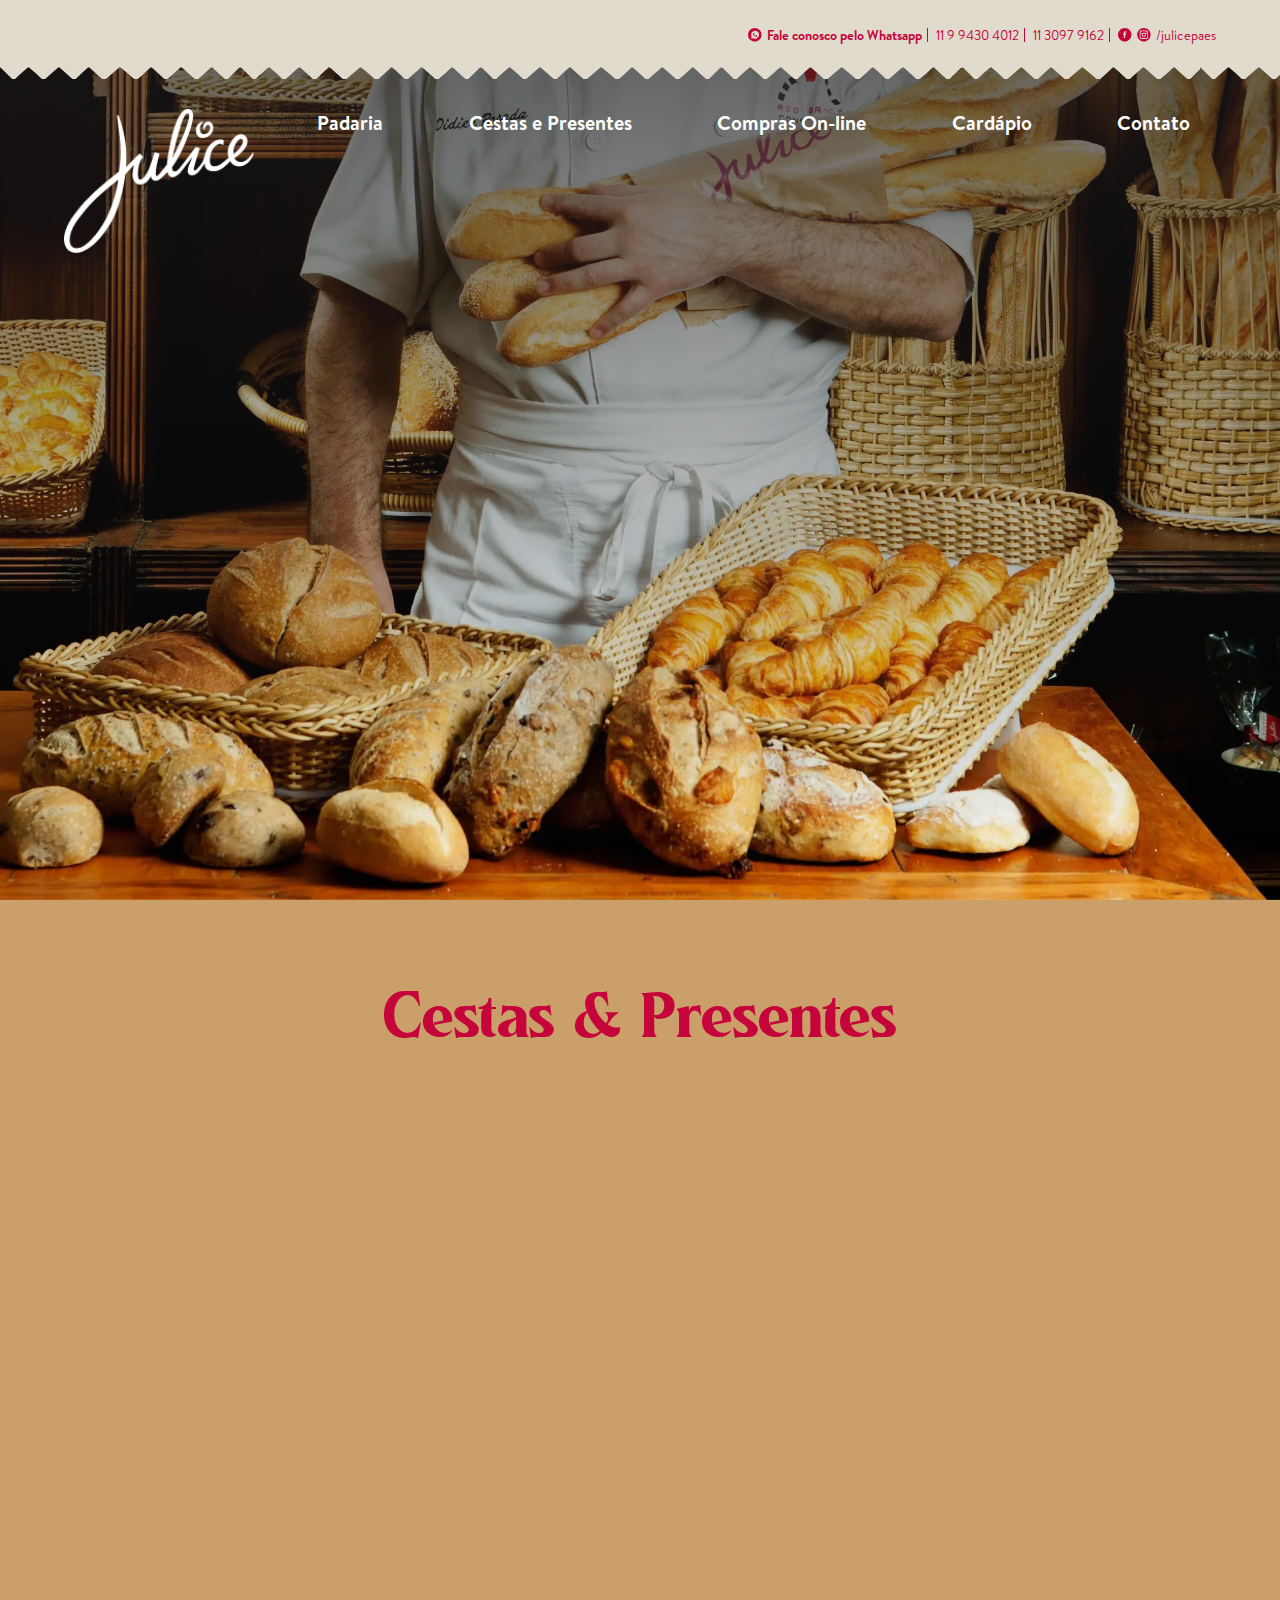
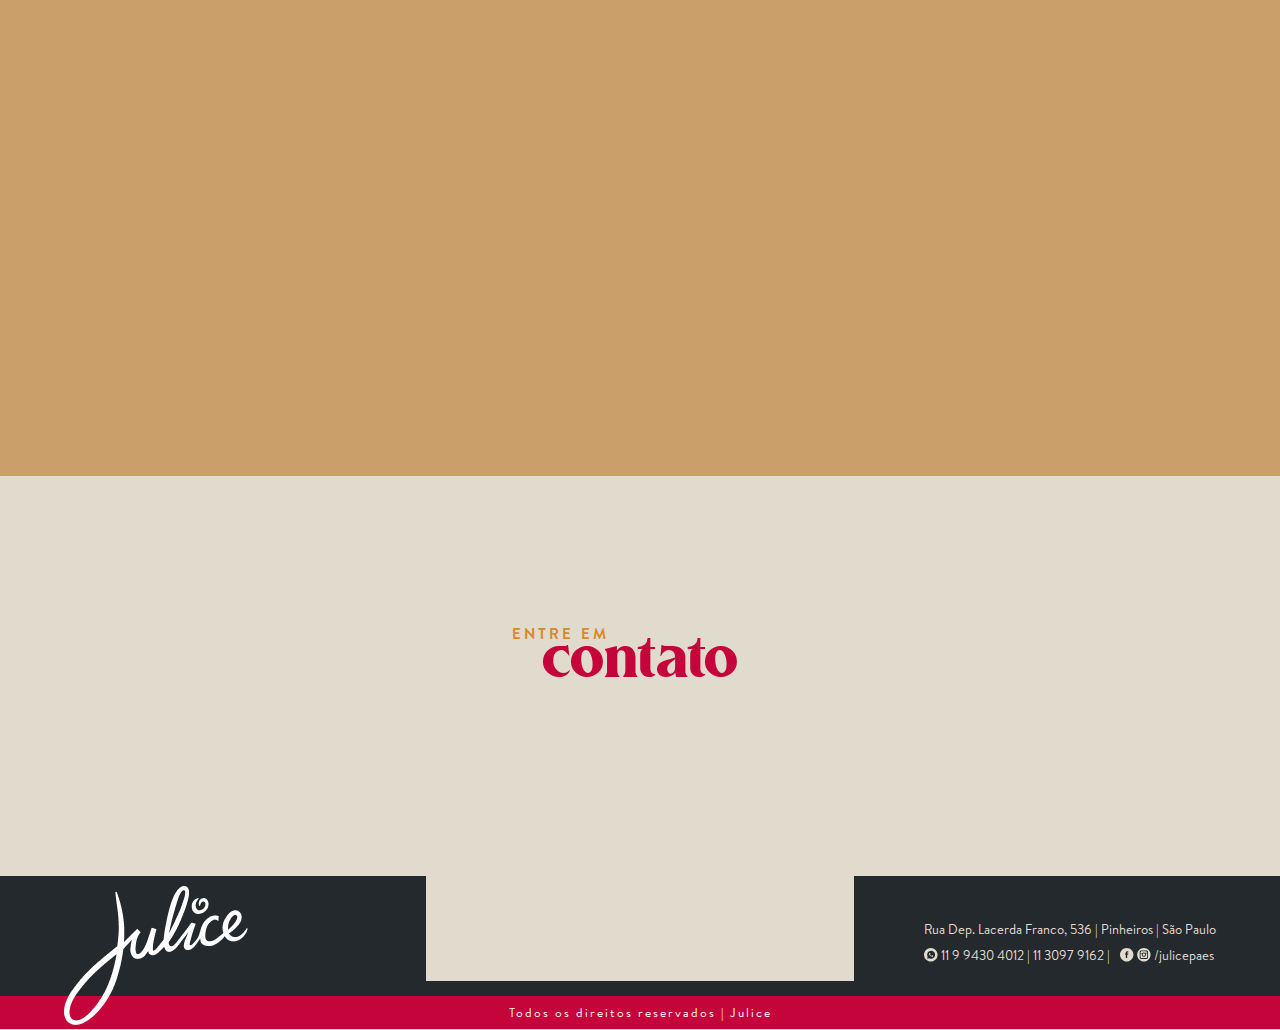
<file: cestas.html>
<!DOCTYPE html>
<html lang="en">
  <head>
    <meta charset="UTF-8" />
    <meta http-equiv="X-UA-Compatible" content="IE=edge" />
    <meta name="viewport" content="width=device-width, initial-scale=1.0" />
    <title>Julice</title>
    <meta
      name="description"
      content="Há 11 anos um cantinho da França em São Paulo."
    />
    <meta name="keywords" content="França, Padaria, São Paulo" />
    <link href="https://unpkg.com/aos@2.3.1/dist/aos.css" rel="stylesheet" />

    <link rel="stylesheet" href="assets/css/cestas.css" />

    <link
      rel="stylesheet"
      href="https://unpkg.com/swiper/swiper-bundle.min.css"
    />
    <link
      rel="shortcut icon"
      href="assets/img/favicon.ico"
      type="image/x-icon"
    />
  </head>
  <body>
    <header>
      <div class="conteudo-mobile">
        <div class="container">
          <a href="index.html" class="logo-mobile">
            <img src="assets/img/logo.png" class="img" alt="julice" />
          </a>

          <button class="btn-mobile" data-menu="button">
            <span class="hamburgger"></span>
          </button>
        </div>
        <div class="adereco-mobile"></div>
        <nav class="mobile_menu" data-menu="lista">
          <ul>
            <li><a href="padaria.html">Padaria</a></li>
            <li><a href="cestas.html">Cestas e Presentes</a></li>
            <li><a href="">Compras On-line</a></li>
            <li><a href="cardapio.html">Cardápio</a></li>
            <li><a href="contato.html">Contato</a></li>
          </ul>
          <div class="sociais">
            <span class="whats"
              ><svg
                width="14"
                height="14"
                viewBox="0 0 14 14"
                fill="none"
                xmlns="http://www.w3.org/2000/svg"
              >
                <g clip-path="url(#clip0_1827_37)">
                  <path
                    d="M9.04011 7.62999C8.86011 7.53999 8.68011 7.45999 8.50011 7.36999C8.41011 7.32999 8.32011 7.28999 8.23011 7.25999C8.14011 7.21999 8.10011 7.23999 8.04011 7.30999C7.93011 7.43999 7.83011 7.56999 7.72011 7.70999C7.68011 7.75999 7.62011 7.77999 7.55011 7.75999C7.51011 7.73999 7.46011 7.71999 7.42011 7.69999C7.11011 7.56999 6.83011 7.38999 6.59011 7.14999C6.47011 7.03999 6.36011 6.90999 6.27011 6.76999C6.21011 6.68999 6.16011 6.60999 6.11011 6.51999C6.08011 6.46999 6.09011 6.41999 6.13011 6.37999C6.16011 6.33999 6.20011 6.29999 6.23011 6.25999C6.30011 6.17999 6.37011 6.10999 6.41011 6.00999C6.44011 5.94999 6.44011 5.89999 6.41011 5.83999C6.31011 5.61999 6.22011 5.38999 6.13011 5.16999C6.10011 5.09999 6.08011 5.02999 6.03011 4.96999C6.00011 4.92999 5.97011 4.90999 5.93011 4.90999C5.88011 4.90999 5.82011 4.90999 5.77011 4.90999V4.89999C5.74011 4.89999 5.70011 4.89999 5.67011 4.89999C5.59011 4.89999 5.52011 4.91999 5.47011 4.96999C5.40011 5.02999 5.34011 5.08999 5.29011 5.14999C5.09011 5.38999 5.02011 5.67999 5.05011 5.98999C5.07011 6.16999 5.13011 6.32999 5.21011 6.49999C5.28011 6.64999 5.37011 6.78999 5.47011 6.91999C5.61011 7.09999 5.74011 7.27999 5.90011 7.43999C6.04011 7.59999 6.20011 7.75999 6.37011 7.88999C6.57011 8.04999 6.78011 8.19999 7.01011 8.31999C7.20011 8.41999 7.40011 8.48999 7.60011 8.55999C7.77011 8.61999 7.94011 8.66999 8.12011 8.67999C8.23011 8.67999 8.35011 8.67999 8.46011 8.64999C8.62011 8.60999 8.77011 8.52999 8.90011 8.41999C8.98011 8.35999 9.05011 8.28999 9.09011 8.18999C9.14011 8.04999 9.17011 7.90999 9.17011 7.75999C9.17011 7.71999 9.15011 7.68999 9.12011 7.66999C9.09011 7.65999 9.07011 7.63999 9.04011 7.62999Z"
                    fill="#C5043C"
                  />
                  <path
                    d="M13.04 4.15C12.68 3.32 12.2 2.6 11.59 1.99C10.98 1.38 10.26 0.89 9.43 0.54C8.6 0.18 7.72 0 6.79 0C5.86 0 4.98 0.18 4.16 0.53C3.33 0.89 2.61 1.37 1.99 1.98C1.37 2.6 0.89 3.32 0.53 4.15C0.18 4.98 0 5.86 0 6.79C0 7.72 0.18 8.6 0.53 9.42C0.89 10.24 1.37 10.96 1.99 11.58C2.61 12.2 3.33 12.69 4.15 13.04C4.97 13.4 5.85 13.57 6.78 13.57C7.71 13.57 8.59 13.39 9.42 13.04C10.25 12.68 10.97 12.2 11.58 11.58C12.19 10.96 12.68 10.24 13.03 9.42C13.39 8.6 13.56 7.72 13.56 6.79C13.58 5.86 13.4 4.98 13.04 4.15ZM11.01 7.36C10.97 7.61 10.91 7.85 10.83 8.09C10.69 8.49 10.49 8.86 10.23 9.2C10.06 9.42 9.86 9.63 9.64 9.81C9.38 10.03 9.1 10.21 8.79 10.36C8.47 10.51 8.14 10.62 7.79 10.68C7.52 10.73 7.25 10.75 6.98 10.74C6.59 10.73 6.21 10.66 5.84 10.54C5.64 10.47 5.44 10.39 5.25 10.29C5.24 10.28 5.22 10.28 5.21 10.28C4.93 10.35 4.64 10.42 4.36 10.49C4.03 10.57 3.7 10.65 3.38 10.73C3.27 10.76 3.17 10.7 3.16 10.58C3.16 10.54 3.17 10.5 3.18 10.46C3.32 9.95 3.47 9.44 3.61 8.93C3.63 8.87 3.64 8.81 3.66 8.75C3.66 8.74 3.66 8.72 3.65 8.71C3.53 8.48 3.42 8.24 3.34 7.99C3.28 7.79 3.23 7.59 3.2 7.39C3.17 7.16 3.15 6.93 3.16 6.7C3.17 6.56 3.17 6.42 3.19 6.29C3.22 6.07 3.27 5.85 3.33 5.63C3.44 5.26 3.61 4.91 3.83 4.59C4.01 4.32 4.22 4.08 4.46 3.86C4.75 3.6 5.07 3.38 5.43 3.22C5.71 3.08 6 2.98 6.31 2.92C6.47 2.89 6.63 2.87 6.78 2.85C6.89 2.84 7 2.84 7.06 2.84C7.33 2.84 7.55 2.86 7.77 2.9C8.04 2.94 8.3 3.02 8.56 3.12C8.91 3.26 9.24 3.45 9.54 3.68C9.69 3.8 9.83 3.92 9.96 4.06C10.18 4.29 10.36 4.53 10.52 4.8C10.72 5.14 10.87 5.51 10.95 5.9C10.98 6.04 11 6.19 11.02 6.34C11.05 6.52 11.05 6.7 11.05 6.87C11.05 7.04 11.04 7.2 11.01 7.36Z"
                    fill="#C5043C"
                  />
                </g>
                <defs>
                  <clipPath id="clip0_1827_37">
                    <rect width="13.58" height="13.58" fill="white" />
                  </clipPath>
                </defs>
              </svg>
              Fale conosco pelo Whatsapp</span
            >
            <span class="tel">11 9 9430 4012</span>
            <span class="tel">11 3097 9162</span>
            <span class="insta"
              ><svg
                width="14"
                height="14"
                viewBox="0 0 14 14"
                fill="none"
                xmlns="http://www.w3.org/2000/svg"
              >
                <path
                  d="M6.71 0C7.63 0 8.5 0.18 9.32 0.53C10.14 0.88 10.85 1.36 11.46 1.97C12.07 2.58 12.54 3.29 12.9 4.11C13.26 4.93 13.43 5.8 13.43 6.72C13.43 7.64 13.25 8.51 12.9 9.32C12.55 10.13 12.07 10.85 11.46 11.46C10.85 12.07 10.14 12.55 9.32 12.91C8.5 13.26 7.63 13.44 6.71 13.44C5.79 13.44 4.92 13.26 4.11 12.91C3.3 12.56 2.58 12.08 1.97 11.46C1.36 10.85 0.88 10.13 0.52 9.32C0.16 8.51 0 7.63 0 6.71C0 5.79 0.17 4.92 0.53 4.1C0.89 3.28 1.36 2.57 1.98 1.96C2.58 1.36 3.3 0.88 4.11 0.53C4.92 0.18 5.79 0 6.71 0ZM8.28 5.51H7.21V4.83C7.21 4.69 7.24 4.6 7.31 4.56C7.38 4.52 7.45 4.5 7.52 4.5H8.26V3.35H7.23C6.94 3.35 6.7 3.4 6.52 3.49C6.34 3.59 6.19 3.71 6.09 3.85C5.98 4 5.91 4.15 5.87 4.31C5.84 4.46 5.82 4.61 5.82 4.75V5.51H5.16V6.71H5.82V10.06H7.2V6.71H8.15L8.28 5.51Z"
                  fill="#C5043C"
                />
              </svg>
              <svg
                width="14"
                height="14"
                viewBox="0 0 14 14"
                fill="none"
                xmlns="http://www.w3.org/2000/svg"
              >
                <path
                  d="M6.86991 13.42C5.93991 13.42 5.05991 13.24 4.23991 12.89C3.41991 12.54 2.70991 12.06 2.10991 11.45C1.50991 10.84 1.02991 10.13 0.679913 9.32C0.329913 8.51 0.159912 7.64 0.159912 6.71C0.159912 5.79 0.329913 4.92 0.679913 4.11C1.02991 3.29 1.50991 2.58 2.10991 1.97C2.70991 1.36 3.42991 0.88 4.23991 0.53C5.04991 0.18 5.93991 0 6.86991 0C7.78991 0 8.65991 0.18 9.46991 0.53C10.2899 0.88 10.9999 1.36 11.6099 1.97C12.2199 2.58 12.6999 3.3 13.0499 4.11C13.3999 4.93 13.5799 5.8 13.5799 6.71C13.5799 7.64 13.3999 8.52 13.0499 9.32C12.6999 10.13 12.2199 10.84 11.6099 11.45C10.9999 12.06 10.2899 12.54 9.46991 12.89C8.65991 13.25 7.78991 13.42 6.86991 13.42ZM11.0499 4.18C11.0499 3.71 10.8899 3.32 10.5699 3C10.2499 2.68 9.84991 2.52 9.38991 2.52H4.34991C3.87991 2.52 3.48991 2.68 3.16991 3C2.84991 3.32 2.68991 3.72 2.68991 4.18V9.22C2.68991 9.69 2.84991 10.08 3.16991 10.4C3.48991 10.72 3.88991 10.88 4.34991 10.88H9.38991C9.85991 10.88 10.2499 10.72 10.5699 10.4C10.8899 10.08 11.0499 9.68 11.0499 9.22V4.18ZM6.86991 4.61C6.63991 4.61 6.40991 4.65 6.19991 4.72C5.98991 4.8 5.78991 4.9 5.60991 5.02H3.50991V4.61C3.50991 4.25 3.62991 3.95 3.86991 3.71C4.10991 3.47 4.40991 3.35 4.76991 3.35H8.94991C9.30991 3.35 9.60991 3.47 9.85991 3.71C10.1099 3.95 10.2299 4.25 10.2299 4.61V5.02H8.10991C7.92991 4.9 7.73991 4.8 7.52991 4.72C7.31991 4.65 7.09991 4.61 6.86991 4.61ZM8.94991 10.07H4.76991C4.40991 10.07 4.10991 9.95 3.86991 9.7C3.62991 9.45 3.50991 9.16 3.50991 8.82V5.46H5.17991C5.05991 5.64 4.95991 5.83 4.87991 6.05C4.79991 6.26 4.76991 6.49 4.76991 6.72C4.76991 7.01 4.81991 7.28 4.92991 7.53C5.03991 7.78 5.18991 8.01 5.36991 8.2C5.55991 8.39 5.77991 8.54 6.03991 8.65C6.29991 8.76 6.57991 8.82 6.85991 8.82C7.13991 8.82 7.41991 8.76 7.66991 8.65C7.91991 8.54 8.13991 8.39 8.32991 8.2C8.50991 8.01 8.65991 7.79 8.76991 7.53C8.89991 7.27 8.94991 7 8.94991 6.71C8.94991 6.48 8.90991 6.25 8.83991 6.04C8.75991 5.83 8.66991 5.63 8.53991 5.45H10.2299V8.81C10.2299 9.15 10.1099 9.45 9.85991 9.69C9.60991 9.94 9.30991 10.07 8.94991 10.07ZM6.86991 5.46C7.20991 5.46 7.50991 5.58 7.74991 5.82C7.99991 6.06 8.11991 6.36 8.11991 6.72C8.11991 7.08 7.99991 7.38 7.74991 7.62C7.49991 7.86 7.20991 7.98 6.86991 7.98C6.50991 7.98 6.20991 7.86 5.95991 7.62C5.70991 7.38 5.58991 7.08 5.58991 6.72C5.58991 6.36 5.70991 6.06 5.95991 5.82C6.20991 5.58 6.51991 5.46 6.86991 5.46ZM8.53991 4.61H9.37991V3.77H8.53991V4.61Z"
                  fill="#C5043C"
                />
              </svg>

              /julicepaes</span
            >
          </div>
        </nav>
      </div>

      <div class="content">
        <div class="sociais">
          <div class="container">
            <span class="whats"
              ><svg
                width="14"
                height="14"
                viewBox="0 0 14 14"
                fill="none"
                xmlns="http://www.w3.org/2000/svg"
              >
                <g clip-path="url(#clip0_1827_37)">
                  <path
                    d="M9.04011 7.62999C8.86011 7.53999 8.68011 7.45999 8.50011 7.36999C8.41011 7.32999 8.32011 7.28999 8.23011 7.25999C8.14011 7.21999 8.10011 7.23999 8.04011 7.30999C7.93011 7.43999 7.83011 7.56999 7.72011 7.70999C7.68011 7.75999 7.62011 7.77999 7.55011 7.75999C7.51011 7.73999 7.46011 7.71999 7.42011 7.69999C7.11011 7.56999 6.83011 7.38999 6.59011 7.14999C6.47011 7.03999 6.36011 6.90999 6.27011 6.76999C6.21011 6.68999 6.16011 6.60999 6.11011 6.51999C6.08011 6.46999 6.09011 6.41999 6.13011 6.37999C6.16011 6.33999 6.20011 6.29999 6.23011 6.25999C6.30011 6.17999 6.37011 6.10999 6.41011 6.00999C6.44011 5.94999 6.44011 5.89999 6.41011 5.83999C6.31011 5.61999 6.22011 5.38999 6.13011 5.16999C6.10011 5.09999 6.08011 5.02999 6.03011 4.96999C6.00011 4.92999 5.97011 4.90999 5.93011 4.90999C5.88011 4.90999 5.82011 4.90999 5.77011 4.90999V4.89999C5.74011 4.89999 5.70011 4.89999 5.67011 4.89999C5.59011 4.89999 5.52011 4.91999 5.47011 4.96999C5.40011 5.02999 5.34011 5.08999 5.29011 5.14999C5.09011 5.38999 5.02011 5.67999 5.05011 5.98999C5.07011 6.16999 5.13011 6.32999 5.21011 6.49999C5.28011 6.64999 5.37011 6.78999 5.47011 6.91999C5.61011 7.09999 5.74011 7.27999 5.90011 7.43999C6.04011 7.59999 6.20011 7.75999 6.37011 7.88999C6.57011 8.04999 6.78011 8.19999 7.01011 8.31999C7.20011 8.41999 7.40011 8.48999 7.60011 8.55999C7.77011 8.61999 7.94011 8.66999 8.12011 8.67999C8.23011 8.67999 8.35011 8.67999 8.46011 8.64999C8.62011 8.60999 8.77011 8.52999 8.90011 8.41999C8.98011 8.35999 9.05011 8.28999 9.09011 8.18999C9.14011 8.04999 9.17011 7.90999 9.17011 7.75999C9.17011 7.71999 9.15011 7.68999 9.12011 7.66999C9.09011 7.65999 9.07011 7.63999 9.04011 7.62999Z"
                    fill="#C5043C"
                  />
                  <path
                    d="M13.04 4.15C12.68 3.32 12.2 2.6 11.59 1.99C10.98 1.38 10.26 0.89 9.43 0.54C8.6 0.18 7.72 0 6.79 0C5.86 0 4.98 0.18 4.16 0.53C3.33 0.89 2.61 1.37 1.99 1.98C1.37 2.6 0.89 3.32 0.53 4.15C0.18 4.98 0 5.86 0 6.79C0 7.72 0.18 8.6 0.53 9.42C0.89 10.24 1.37 10.96 1.99 11.58C2.61 12.2 3.33 12.69 4.15 13.04C4.97 13.4 5.85 13.57 6.78 13.57C7.71 13.57 8.59 13.39 9.42 13.04C10.25 12.68 10.97 12.2 11.58 11.58C12.19 10.96 12.68 10.24 13.03 9.42C13.39 8.6 13.56 7.72 13.56 6.79C13.58 5.86 13.4 4.98 13.04 4.15ZM11.01 7.36C10.97 7.61 10.91 7.85 10.83 8.09C10.69 8.49 10.49 8.86 10.23 9.2C10.06 9.42 9.86 9.63 9.64 9.81C9.38 10.03 9.1 10.21 8.79 10.36C8.47 10.51 8.14 10.62 7.79 10.68C7.52 10.73 7.25 10.75 6.98 10.74C6.59 10.73 6.21 10.66 5.84 10.54C5.64 10.47 5.44 10.39 5.25 10.29C5.24 10.28 5.22 10.28 5.21 10.28C4.93 10.35 4.64 10.42 4.36 10.49C4.03 10.57 3.7 10.65 3.38 10.73C3.27 10.76 3.17 10.7 3.16 10.58C3.16 10.54 3.17 10.5 3.18 10.46C3.32 9.95 3.47 9.44 3.61 8.93C3.63 8.87 3.64 8.81 3.66 8.75C3.66 8.74 3.66 8.72 3.65 8.71C3.53 8.48 3.42 8.24 3.34 7.99C3.28 7.79 3.23 7.59 3.2 7.39C3.17 7.16 3.15 6.93 3.16 6.7C3.17 6.56 3.17 6.42 3.19 6.29C3.22 6.07 3.27 5.85 3.33 5.63C3.44 5.26 3.61 4.91 3.83 4.59C4.01 4.32 4.22 4.08 4.46 3.86C4.75 3.6 5.07 3.38 5.43 3.22C5.71 3.08 6 2.98 6.31 2.92C6.47 2.89 6.63 2.87 6.78 2.85C6.89 2.84 7 2.84 7.06 2.84C7.33 2.84 7.55 2.86 7.77 2.9C8.04 2.94 8.3 3.02 8.56 3.12C8.91 3.26 9.24 3.45 9.54 3.68C9.69 3.8 9.83 3.92 9.96 4.06C10.18 4.29 10.36 4.53 10.52 4.8C10.72 5.14 10.87 5.51 10.95 5.9C10.98 6.04 11 6.19 11.02 6.34C11.05 6.52 11.05 6.7 11.05 6.87C11.05 7.04 11.04 7.2 11.01 7.36Z"
                    fill="#C5043C"
                  />
                </g>
                <defs>
                  <clipPath id="clip0_1827_37">
                    <rect width="13.58" height="13.58" fill="white" />
                  </clipPath>
                </defs>
              </svg>
              Fale conosco pelo Whatsapp</span
            >
            <span class="tel">11 9 9430 4012</span>
            <span class="tel">11 3097 9162</span>
            <span class="insta"
              ><svg
                width="14"
                height="14"
                viewBox="0 0 14 14"
                fill="none"
                xmlns="http://www.w3.org/2000/svg"
              >
                <path
                  d="M6.71 0C7.63 0 8.5 0.18 9.32 0.53C10.14 0.88 10.85 1.36 11.46 1.97C12.07 2.58 12.54 3.29 12.9 4.11C13.26 4.93 13.43 5.8 13.43 6.72C13.43 7.64 13.25 8.51 12.9 9.32C12.55 10.13 12.07 10.85 11.46 11.46C10.85 12.07 10.14 12.55 9.32 12.91C8.5 13.26 7.63 13.44 6.71 13.44C5.79 13.44 4.92 13.26 4.11 12.91C3.3 12.56 2.58 12.08 1.97 11.46C1.36 10.85 0.88 10.13 0.52 9.32C0.16 8.51 0 7.63 0 6.71C0 5.79 0.17 4.92 0.53 4.1C0.89 3.28 1.36 2.57 1.98 1.96C2.58 1.36 3.3 0.88 4.11 0.53C4.92 0.18 5.79 0 6.71 0ZM8.28 5.51H7.21V4.83C7.21 4.69 7.24 4.6 7.31 4.56C7.38 4.52 7.45 4.5 7.52 4.5H8.26V3.35H7.23C6.94 3.35 6.7 3.4 6.52 3.49C6.34 3.59 6.19 3.71 6.09 3.85C5.98 4 5.91 4.15 5.87 4.31C5.84 4.46 5.82 4.61 5.82 4.75V5.51H5.16V6.71H5.82V10.06H7.2V6.71H8.15L8.28 5.51Z"
                  fill="#C5043C"
                />
              </svg>
              <svg
                width="14"
                height="14"
                viewBox="0 0 14 14"
                fill="none"
                xmlns="http://www.w3.org/2000/svg"
              >
                <path
                  d="M6.86991 13.42C5.93991 13.42 5.05991 13.24 4.23991 12.89C3.41991 12.54 2.70991 12.06 2.10991 11.45C1.50991 10.84 1.02991 10.13 0.679913 9.32C0.329913 8.51 0.159912 7.64 0.159912 6.71C0.159912 5.79 0.329913 4.92 0.679913 4.11C1.02991 3.29 1.50991 2.58 2.10991 1.97C2.70991 1.36 3.42991 0.88 4.23991 0.53C5.04991 0.18 5.93991 0 6.86991 0C7.78991 0 8.65991 0.18 9.46991 0.53C10.2899 0.88 10.9999 1.36 11.6099 1.97C12.2199 2.58 12.6999 3.3 13.0499 4.11C13.3999 4.93 13.5799 5.8 13.5799 6.71C13.5799 7.64 13.3999 8.52 13.0499 9.32C12.6999 10.13 12.2199 10.84 11.6099 11.45C10.9999 12.06 10.2899 12.54 9.46991 12.89C8.65991 13.25 7.78991 13.42 6.86991 13.42ZM11.0499 4.18C11.0499 3.71 10.8899 3.32 10.5699 3C10.2499 2.68 9.84991 2.52 9.38991 2.52H4.34991C3.87991 2.52 3.48991 2.68 3.16991 3C2.84991 3.32 2.68991 3.72 2.68991 4.18V9.22C2.68991 9.69 2.84991 10.08 3.16991 10.4C3.48991 10.72 3.88991 10.88 4.34991 10.88H9.38991C9.85991 10.88 10.2499 10.72 10.5699 10.4C10.8899 10.08 11.0499 9.68 11.0499 9.22V4.18ZM6.86991 4.61C6.63991 4.61 6.40991 4.65 6.19991 4.72C5.98991 4.8 5.78991 4.9 5.60991 5.02H3.50991V4.61C3.50991 4.25 3.62991 3.95 3.86991 3.71C4.10991 3.47 4.40991 3.35 4.76991 3.35H8.94991C9.30991 3.35 9.60991 3.47 9.85991 3.71C10.1099 3.95 10.2299 4.25 10.2299 4.61V5.02H8.10991C7.92991 4.9 7.73991 4.8 7.52991 4.72C7.31991 4.65 7.09991 4.61 6.86991 4.61ZM8.94991 10.07H4.76991C4.40991 10.07 4.10991 9.95 3.86991 9.7C3.62991 9.45 3.50991 9.16 3.50991 8.82V5.46H5.17991C5.05991 5.64 4.95991 5.83 4.87991 6.05C4.79991 6.26 4.76991 6.49 4.76991 6.72C4.76991 7.01 4.81991 7.28 4.92991 7.53C5.03991 7.78 5.18991 8.01 5.36991 8.2C5.55991 8.39 5.77991 8.54 6.03991 8.65C6.29991 8.76 6.57991 8.82 6.85991 8.82C7.13991 8.82 7.41991 8.76 7.66991 8.65C7.91991 8.54 8.13991 8.39 8.32991 8.2C8.50991 8.01 8.65991 7.79 8.76991 7.53C8.89991 7.27 8.94991 7 8.94991 6.71C8.94991 6.48 8.90991 6.25 8.83991 6.04C8.75991 5.83 8.66991 5.63 8.53991 5.45H10.2299V8.81C10.2299 9.15 10.1099 9.45 9.85991 9.69C9.60991 9.94 9.30991 10.07 8.94991 10.07ZM6.86991 5.46C7.20991 5.46 7.50991 5.58 7.74991 5.82C7.99991 6.06 8.11991 6.36 8.11991 6.72C8.11991 7.08 7.99991 7.38 7.74991 7.62C7.49991 7.86 7.20991 7.98 6.86991 7.98C6.50991 7.98 6.20991 7.86 5.95991 7.62C5.70991 7.38 5.58991 7.08 5.58991 6.72C5.58991 6.36 5.70991 6.06 5.95991 5.82C6.20991 5.58 6.51991 5.46 6.86991 5.46ZM8.53991 4.61H9.37991V3.77H8.53991V4.61Z"
                  fill="#C5043C"
                />
              </svg>

              /julicepaes</span
            >
          </div>
        </div>
        <div class="menu">
          <div class="container">
            <a href="index.html" class="logo"
              ><img src="assets/img/logo.png" class="img" alt="Julice"
            /></a>
            <nav>
              <ul data-menu="lista">
                <li><a href="padaria.html">Padaria</a></li>
                <li><a href="cestas.html">Cestas e Presentes</a></li>
                <li><a href="">Compras On-line</a></li>
                <li><a href="cardapio.html">Cardápio</a></li>
                <li><a href="contato.html">Contato</a></li>
              </ul>
            </nav>
          </div>
        </div>
      </div>
    </header>

    <section class="hero"></section>

    <section class="especial cestas">
      <div class="container">
        <h1 class="titulo">Cestas & Presentes</h1>

        <div class="swiper mySwiper comidas" data-aos="zoom-in">
          <div class="swiper-wrapper">
            <div class="swiper-slide">
              <div class="item_img">
                <img
                  src="assets/img/produtos/7_kit.jpg"
                  alt="Bonne Impression"
                  class="img"
                />
              </div>
              <h2>Bonne Impression</h2>

              <a
                href="https://api.whatsapp.com/send?phone=5511994304012&text=Eu%20gostaria%20de%20comprar%20est%C3%A1%20delicia!!!%20%3D)%20%20Bonne_Impression"
                class="btn"
                ><svg
                  width="20"
                  height="20"
                  viewBox="0 0 20 20"
                  fill="none"
                  xmlns="http://www.w3.org/2000/svg"
                >
                  <g clip-path="url(#clip0_1904_4)">
                    <path
                      d="M17.0012 2.90756C16.0843 1.98216 14.9924 1.24849 13.7891 0.749318C12.5858 0.250144 11.2952 -0.00455534 9.9925 6.16632e-05C4.53375 6.16632e-05 0.085 4.44756 0.08 9.90756C0.08 11.6563 0.5375 13.3576 1.40125 14.8638L0 20.0001L5.255 18.6226C6.70876 19.4137 8.33741 19.8284 9.9925 19.8288H9.9975C15.4575 19.8288 19.905 15.3813 19.91 9.91631C19.9112 8.61387 19.6548 7.32405 19.1553 6.12116C18.6559 4.91827 17.9234 3.8261 17 2.90756H17.0012ZM9.9925 18.1513C8.51625 18.1518 7.06713 17.7546 5.7975 17.0013L5.4975 16.8213L2.38 17.6388L3.2125 14.5976L3.0175 14.2838C2.19226 12.9717 1.75581 11.4526 1.75875 9.90256C1.75875 5.37006 5.455 1.67256 9.9975 1.67256C11.0797 1.67062 12.1515 1.8829 13.1513 2.29718C14.151 2.71145 15.0589 3.31951 15.8225 4.08631C16.5888 4.85012 17.1963 5.75809 17.6099 6.75785C18.0235 7.75761 18.2351 8.82937 18.2325 9.91131C18.2275 14.4601 14.5312 18.1513 9.9925 18.1513V18.1513ZM14.5113 11.9838C14.265 11.8601 13.0487 11.2613 12.82 11.1763C12.5925 11.0951 12.4262 11.0526 12.2637 11.3001C12.0975 11.5463 11.6225 12.1076 11.48 12.2688C11.3375 12.4351 11.19 12.4538 10.9425 12.3313C10.6962 12.2063 9.8975 11.9463 8.9525 11.1001C8.215 10.4438 7.72125 9.63131 7.57375 9.38506C7.43125 9.13756 7.56 9.00506 7.68375 8.88131C7.7925 8.77131 7.93 8.59131 8.05375 8.44881C8.17875 8.30631 8.22 8.20131 8.30125 8.03631C8.3825 7.86881 8.34375 7.72631 8.2825 7.60256C8.22 7.47881 7.72625 6.25756 7.5175 5.76506C7.3175 5.27881 7.11375 5.34631 6.96125 5.34006C6.81875 5.33131 6.6525 5.33131 6.48625 5.33131C6.3607 5.33443 6.23716 5.36347 6.12337 5.4166C6.00958 5.46973 5.90799 5.54581 5.825 5.64006C5.5975 5.88756 4.96125 6.48631 4.96125 7.70756C4.96125 8.92881 5.84875 10.1026 5.97375 10.2688C6.09625 10.4351 7.71625 12.9338 10.2025 14.0088C10.79 14.2651 11.2525 14.4163 11.6138 14.5313C12.2075 14.7213 12.7437 14.6926 13.1712 14.6313C13.6462 14.5588 14.635 14.0313 14.8438 13.4526C15.0488 12.8726 15.0488 12.3776 14.9863 12.2738C14.925 12.1688 14.7588 12.1076 14.5113 11.9838V11.9838Z"
                      fill="#C5043C"
                    />
                  </g>
                  <defs>
                    <clipPath id="clip0_1904_4">
                      <rect width="20" height="20" fill="white" />
                    </clipPath>
                  </defs>
                </svg>
                <span>Comprar</span></a
              >
            </div>
            <div class="swiper-slide">
              <div class="item_img">
                <img
                  src="assets/img/produtos/3_kit.jpg"
                  alt="Cadeau Sublime"
                  class="img"
                />
              </div>
              <h2>Cadeau Sublime</h2>

              <a
                href="https://api.whatsapp.com/send?phone=5511994304012&text=Eu%20gostaria%20de%20comprar%20est%C3%A1%20delicia!!!%20%3D)%20%2Cadeau_Sublime"
                class="btn"
                ><svg
                  width="20"
                  height="20"
                  viewBox="0 0 20 20"
                  fill="none"
                  xmlns="http://www.w3.org/2000/svg"
                >
                  <g clip-path="url(#clip0_1904_4)">
                    <path
                      d="M17.0012 2.90756C16.0843 1.98216 14.9924 1.24849 13.7891 0.749318C12.5858 0.250144 11.2952 -0.00455534 9.9925 6.16632e-05C4.53375 6.16632e-05 0.085 4.44756 0.08 9.90756C0.08 11.6563 0.5375 13.3576 1.40125 14.8638L0 20.0001L5.255 18.6226C6.70876 19.4137 8.33741 19.8284 9.9925 19.8288H9.9975C15.4575 19.8288 19.905 15.3813 19.91 9.91631C19.9112 8.61387 19.6548 7.32405 19.1553 6.12116C18.6559 4.91827 17.9234 3.8261 17 2.90756H17.0012ZM9.9925 18.1513C8.51625 18.1518 7.06713 17.7546 5.7975 17.0013L5.4975 16.8213L2.38 17.6388L3.2125 14.5976L3.0175 14.2838C2.19226 12.9717 1.75581 11.4526 1.75875 9.90256C1.75875 5.37006 5.455 1.67256 9.9975 1.67256C11.0797 1.67062 12.1515 1.8829 13.1513 2.29718C14.151 2.71145 15.0589 3.31951 15.8225 4.08631C16.5888 4.85012 17.1963 5.75809 17.6099 6.75785C18.0235 7.75761 18.2351 8.82937 18.2325 9.91131C18.2275 14.4601 14.5312 18.1513 9.9925 18.1513V18.1513ZM14.5113 11.9838C14.265 11.8601 13.0487 11.2613 12.82 11.1763C12.5925 11.0951 12.4262 11.0526 12.2637 11.3001C12.0975 11.5463 11.6225 12.1076 11.48 12.2688C11.3375 12.4351 11.19 12.4538 10.9425 12.3313C10.6962 12.2063 9.8975 11.9463 8.9525 11.1001C8.215 10.4438 7.72125 9.63131 7.57375 9.38506C7.43125 9.13756 7.56 9.00506 7.68375 8.88131C7.7925 8.77131 7.93 8.59131 8.05375 8.44881C8.17875 8.30631 8.22 8.20131 8.30125 8.03631C8.3825 7.86881 8.34375 7.72631 8.2825 7.60256C8.22 7.47881 7.72625 6.25756 7.5175 5.76506C7.3175 5.27881 7.11375 5.34631 6.96125 5.34006C6.81875 5.33131 6.6525 5.33131 6.48625 5.33131C6.3607 5.33443 6.23716 5.36347 6.12337 5.4166C6.00958 5.46973 5.90799 5.54581 5.825 5.64006C5.5975 5.88756 4.96125 6.48631 4.96125 7.70756C4.96125 8.92881 5.84875 10.1026 5.97375 10.2688C6.09625 10.4351 7.71625 12.9338 10.2025 14.0088C10.79 14.2651 11.2525 14.4163 11.6138 14.5313C12.2075 14.7213 12.7437 14.6926 13.1712 14.6313C13.6462 14.5588 14.635 14.0313 14.8438 13.4526C15.0488 12.8726 15.0488 12.3776 14.9863 12.2738C14.925 12.1688 14.7588 12.1076 14.5113 11.9838V11.9838Z"
                      fill="#C5043C"
                    />
                  </g>
                  <defs>
                    <clipPath id="clip0_1904_4">
                      <rect width="20" height="20" fill="white" />
                    </clipPath>
                  </defs>
                </svg>
                <span>Comprar</span></a
              >
            </div>
            <div class="swiper-slide">
              <div class="item_img">
                <img
                  src="assets/img/produtos/9_kit.jpg"
                  alt="Découvert"
                  class="img"
                />
              </div>
              <h2>Découvert</h2>

              <a
                href="https://api.whatsapp.com/send?phone=5511994304012&text=Eu%20gostaria%20de%20comprar%20est%C3%A1%20delicia!!!%20%3D)%20%20Découvert"
                class="btn"
                ><svg
                  width="20"
                  height="20"
                  viewBox="0 0 20 20"
                  fill="none"
                  xmlns="http://www.w3.org/2000/svg"
                >
                  <g clip-path="url(#clip0_1904_4)">
                    <path
                      d="M17.0012 2.90756C16.0843 1.98216 14.9924 1.24849 13.7891 0.749318C12.5858 0.250144 11.2952 -0.00455534 9.9925 6.16632e-05C4.53375 6.16632e-05 0.085 4.44756 0.08 9.90756C0.08 11.6563 0.5375 13.3576 1.40125 14.8638L0 20.0001L5.255 18.6226C6.70876 19.4137 8.33741 19.8284 9.9925 19.8288H9.9975C15.4575 19.8288 19.905 15.3813 19.91 9.91631C19.9112 8.61387 19.6548 7.32405 19.1553 6.12116C18.6559 4.91827 17.9234 3.8261 17 2.90756H17.0012ZM9.9925 18.1513C8.51625 18.1518 7.06713 17.7546 5.7975 17.0013L5.4975 16.8213L2.38 17.6388L3.2125 14.5976L3.0175 14.2838C2.19226 12.9717 1.75581 11.4526 1.75875 9.90256C1.75875 5.37006 5.455 1.67256 9.9975 1.67256C11.0797 1.67062 12.1515 1.8829 13.1513 2.29718C14.151 2.71145 15.0589 3.31951 15.8225 4.08631C16.5888 4.85012 17.1963 5.75809 17.6099 6.75785C18.0235 7.75761 18.2351 8.82937 18.2325 9.91131C18.2275 14.4601 14.5312 18.1513 9.9925 18.1513V18.1513ZM14.5113 11.9838C14.265 11.8601 13.0487 11.2613 12.82 11.1763C12.5925 11.0951 12.4262 11.0526 12.2637 11.3001C12.0975 11.5463 11.6225 12.1076 11.48 12.2688C11.3375 12.4351 11.19 12.4538 10.9425 12.3313C10.6962 12.2063 9.8975 11.9463 8.9525 11.1001C8.215 10.4438 7.72125 9.63131 7.57375 9.38506C7.43125 9.13756 7.56 9.00506 7.68375 8.88131C7.7925 8.77131 7.93 8.59131 8.05375 8.44881C8.17875 8.30631 8.22 8.20131 8.30125 8.03631C8.3825 7.86881 8.34375 7.72631 8.2825 7.60256C8.22 7.47881 7.72625 6.25756 7.5175 5.76506C7.3175 5.27881 7.11375 5.34631 6.96125 5.34006C6.81875 5.33131 6.6525 5.33131 6.48625 5.33131C6.3607 5.33443 6.23716 5.36347 6.12337 5.4166C6.00958 5.46973 5.90799 5.54581 5.825 5.64006C5.5975 5.88756 4.96125 6.48631 4.96125 7.70756C4.96125 8.92881 5.84875 10.1026 5.97375 10.2688C6.09625 10.4351 7.71625 12.9338 10.2025 14.0088C10.79 14.2651 11.2525 14.4163 11.6138 14.5313C12.2075 14.7213 12.7437 14.6926 13.1712 14.6313C13.6462 14.5588 14.635 14.0313 14.8438 13.4526C15.0488 12.8726 15.0488 12.3776 14.9863 12.2738C14.925 12.1688 14.7588 12.1076 14.5113 11.9838V11.9838Z"
                      fill="#C5043C"
                    />
                  </g>
                  <defs>
                    <clipPath id="clip0_1904_4">
                      <rect width="20" height="20" fill="white" />
                    </clipPath>
                  </defs>
                </svg>
                <span>Comprar</span></a
              >
            </div>
            <div class="swiper-slide">
              <div class="item_img">
                <img
                  src="assets/img/produtos/9_kit.jpg"
                  alt="BOLINHA"
                  class="img"
                />
              </div>
              <h2>Degustateur</h2>

              <a
                href="https://api.whatsapp.com/send?phone=5511994304012&text=Eu%20gostaria%20de%20comprar%20est%C3%A1%20delicia!!!%20%3D)%20%20Degustateur"
                class="btn"
                ><svg
                  width="20"
                  height="20"
                  viewBox="0 0 20 20"
                  fill="none"
                  xmlns="http://www.w3.org/2000/svg"
                >
                  <g clip-path="url(#clip0_1904_4)">
                    <path
                      d="M17.0012 2.90756C16.0843 1.98216 14.9924 1.24849 13.7891 0.749318C12.5858 0.250144 11.2952 -0.00455534 9.9925 6.16632e-05C4.53375 6.16632e-05 0.085 4.44756 0.08 9.90756C0.08 11.6563 0.5375 13.3576 1.40125 14.8638L0 20.0001L5.255 18.6226C6.70876 19.4137 8.33741 19.8284 9.9925 19.8288H9.9975C15.4575 19.8288 19.905 15.3813 19.91 9.91631C19.9112 8.61387 19.6548 7.32405 19.1553 6.12116C18.6559 4.91827 17.9234 3.8261 17 2.90756H17.0012ZM9.9925 18.1513C8.51625 18.1518 7.06713 17.7546 5.7975 17.0013L5.4975 16.8213L2.38 17.6388L3.2125 14.5976L3.0175 14.2838C2.19226 12.9717 1.75581 11.4526 1.75875 9.90256C1.75875 5.37006 5.455 1.67256 9.9975 1.67256C11.0797 1.67062 12.1515 1.8829 13.1513 2.29718C14.151 2.71145 15.0589 3.31951 15.8225 4.08631C16.5888 4.85012 17.1963 5.75809 17.6099 6.75785C18.0235 7.75761 18.2351 8.82937 18.2325 9.91131C18.2275 14.4601 14.5312 18.1513 9.9925 18.1513V18.1513ZM14.5113 11.9838C14.265 11.8601 13.0487 11.2613 12.82 11.1763C12.5925 11.0951 12.4262 11.0526 12.2637 11.3001C12.0975 11.5463 11.6225 12.1076 11.48 12.2688C11.3375 12.4351 11.19 12.4538 10.9425 12.3313C10.6962 12.2063 9.8975 11.9463 8.9525 11.1001C8.215 10.4438 7.72125 9.63131 7.57375 9.38506C7.43125 9.13756 7.56 9.00506 7.68375 8.88131C7.7925 8.77131 7.93 8.59131 8.05375 8.44881C8.17875 8.30631 8.22 8.20131 8.30125 8.03631C8.3825 7.86881 8.34375 7.72631 8.2825 7.60256C8.22 7.47881 7.72625 6.25756 7.5175 5.76506C7.3175 5.27881 7.11375 5.34631 6.96125 5.34006C6.81875 5.33131 6.6525 5.33131 6.48625 5.33131C6.3607 5.33443 6.23716 5.36347 6.12337 5.4166C6.00958 5.46973 5.90799 5.54581 5.825 5.64006C5.5975 5.88756 4.96125 6.48631 4.96125 7.70756C4.96125 8.92881 5.84875 10.1026 5.97375 10.2688C6.09625 10.4351 7.71625 12.9338 10.2025 14.0088C10.79 14.2651 11.2525 14.4163 11.6138 14.5313C12.2075 14.7213 12.7437 14.6926 13.1712 14.6313C13.6462 14.5588 14.635 14.0313 14.8438 13.4526C15.0488 12.8726 15.0488 12.3776 14.9863 12.2738C14.925 12.1688 14.7588 12.1076 14.5113 11.9838V11.9838Z"
                      fill="#C5043C"
                    />
                  </g>
                  <defs>
                    <clipPath id="clip0_1904_4">
                      <rect width="20" height="20" fill="white" />
                    </clipPath>
                  </defs>
                </svg>
                <span>Comprar</span></a
              >
            </div>
            <div class="swiper-slide">
              <div class="item_img">
                <img
                  src="assets/img/produtos/10_kit.jpg"
                  alt="Dîner Romantique"
                  class="img"
                />
              </div>
              <h2>Dîner Romantique</h2>

              <a
                href="https://api.whatsapp.com/send?phone=5511994304012&text=Eu%20gostaria%20de%20comprar%20est%C3%A1%20delicia!!!%20%3D)%20%20Dîner_Romantique"
                class="btn"
                ><svg
                  width="20"
                  height="20"
                  viewBox="0 0 20 20"
                  fill="none"
                  xmlns="http://www.w3.org/2000/svg"
                >
                  <g clip-path="url(#clip0_1904_4)">
                    <path
                      d="M17.0012 2.90756C16.0843 1.98216 14.9924 1.24849 13.7891 0.749318C12.5858 0.250144 11.2952 -0.00455534 9.9925 6.16632e-05C4.53375 6.16632e-05 0.085 4.44756 0.08 9.90756C0.08 11.6563 0.5375 13.3576 1.40125 14.8638L0 20.0001L5.255 18.6226C6.70876 19.4137 8.33741 19.8284 9.9925 19.8288H9.9975C15.4575 19.8288 19.905 15.3813 19.91 9.91631C19.9112 8.61387 19.6548 7.32405 19.1553 6.12116C18.6559 4.91827 17.9234 3.8261 17 2.90756H17.0012ZM9.9925 18.1513C8.51625 18.1518 7.06713 17.7546 5.7975 17.0013L5.4975 16.8213L2.38 17.6388L3.2125 14.5976L3.0175 14.2838C2.19226 12.9717 1.75581 11.4526 1.75875 9.90256C1.75875 5.37006 5.455 1.67256 9.9975 1.67256C11.0797 1.67062 12.1515 1.8829 13.1513 2.29718C14.151 2.71145 15.0589 3.31951 15.8225 4.08631C16.5888 4.85012 17.1963 5.75809 17.6099 6.75785C18.0235 7.75761 18.2351 8.82937 18.2325 9.91131C18.2275 14.4601 14.5312 18.1513 9.9925 18.1513V18.1513ZM14.5113 11.9838C14.265 11.8601 13.0487 11.2613 12.82 11.1763C12.5925 11.0951 12.4262 11.0526 12.2637 11.3001C12.0975 11.5463 11.6225 12.1076 11.48 12.2688C11.3375 12.4351 11.19 12.4538 10.9425 12.3313C10.6962 12.2063 9.8975 11.9463 8.9525 11.1001C8.215 10.4438 7.72125 9.63131 7.57375 9.38506C7.43125 9.13756 7.56 9.00506 7.68375 8.88131C7.7925 8.77131 7.93 8.59131 8.05375 8.44881C8.17875 8.30631 8.22 8.20131 8.30125 8.03631C8.3825 7.86881 8.34375 7.72631 8.2825 7.60256C8.22 7.47881 7.72625 6.25756 7.5175 5.76506C7.3175 5.27881 7.11375 5.34631 6.96125 5.34006C6.81875 5.33131 6.6525 5.33131 6.48625 5.33131C6.3607 5.33443 6.23716 5.36347 6.12337 5.4166C6.00958 5.46973 5.90799 5.54581 5.825 5.64006C5.5975 5.88756 4.96125 6.48631 4.96125 7.70756C4.96125 8.92881 5.84875 10.1026 5.97375 10.2688C6.09625 10.4351 7.71625 12.9338 10.2025 14.0088C10.79 14.2651 11.2525 14.4163 11.6138 14.5313C12.2075 14.7213 12.7437 14.6926 13.1712 14.6313C13.6462 14.5588 14.635 14.0313 14.8438 13.4526C15.0488 12.8726 15.0488 12.3776 14.9863 12.2738C14.925 12.1688 14.7588 12.1076 14.5113 11.9838V11.9838Z"
                      fill="#C5043C"
                    />
                  </g>
                  <defs>
                    <clipPath id="clip0_1904_4">
                      <rect width="20" height="20" fill="white" />
                    </clipPath>
                  </defs>
                </svg>
                <span>Comprar</span></a
              >
            </div>
            <div class="swiper-slide">
              <div class="item_img">
                <img
                  src="assets/img/produtos/5_kit.jpg"
                  alt="Histoire d amour"
                  class="img"
                />
              </div>
              <h2>Histoire d amour</h2>

              <a
                href="https://api.whatsapp.com/send?phone=5511994304012&text=Eu%20gostaria%20de%20comprar%20est%C3%A1%20delicia!!!%20%3D)%20%20Histoiredamour"
                class="btn"
                ><svg
                  width="20"
                  height="20"
                  viewBox="0 0 20 20"
                  fill="none"
                  xmlns="http://www.w3.org/2000/svg"
                >
                  <g clip-path="url(#clip0_1904_4)">
                    <path
                      d="M17.0012 2.90756C16.0843 1.98216 14.9924 1.24849 13.7891 0.749318C12.5858 0.250144 11.2952 -0.00455534 9.9925 6.16632e-05C4.53375 6.16632e-05 0.085 4.44756 0.08 9.90756C0.08 11.6563 0.5375 13.3576 1.40125 14.8638L0 20.0001L5.255 18.6226C6.70876 19.4137 8.33741 19.8284 9.9925 19.8288H9.9975C15.4575 19.8288 19.905 15.3813 19.91 9.91631C19.9112 8.61387 19.6548 7.32405 19.1553 6.12116C18.6559 4.91827 17.9234 3.8261 17 2.90756H17.0012ZM9.9925 18.1513C8.51625 18.1518 7.06713 17.7546 5.7975 17.0013L5.4975 16.8213L2.38 17.6388L3.2125 14.5976L3.0175 14.2838C2.19226 12.9717 1.75581 11.4526 1.75875 9.90256C1.75875 5.37006 5.455 1.67256 9.9975 1.67256C11.0797 1.67062 12.1515 1.8829 13.1513 2.29718C14.151 2.71145 15.0589 3.31951 15.8225 4.08631C16.5888 4.85012 17.1963 5.75809 17.6099 6.75785C18.0235 7.75761 18.2351 8.82937 18.2325 9.91131C18.2275 14.4601 14.5312 18.1513 9.9925 18.1513V18.1513ZM14.5113 11.9838C14.265 11.8601 13.0487 11.2613 12.82 11.1763C12.5925 11.0951 12.4262 11.0526 12.2637 11.3001C12.0975 11.5463 11.6225 12.1076 11.48 12.2688C11.3375 12.4351 11.19 12.4538 10.9425 12.3313C10.6962 12.2063 9.8975 11.9463 8.9525 11.1001C8.215 10.4438 7.72125 9.63131 7.57375 9.38506C7.43125 9.13756 7.56 9.00506 7.68375 8.88131C7.7925 8.77131 7.93 8.59131 8.05375 8.44881C8.17875 8.30631 8.22 8.20131 8.30125 8.03631C8.3825 7.86881 8.34375 7.72631 8.2825 7.60256C8.22 7.47881 7.72625 6.25756 7.5175 5.76506C7.3175 5.27881 7.11375 5.34631 6.96125 5.34006C6.81875 5.33131 6.6525 5.33131 6.48625 5.33131C6.3607 5.33443 6.23716 5.36347 6.12337 5.4166C6.00958 5.46973 5.90799 5.54581 5.825 5.64006C5.5975 5.88756 4.96125 6.48631 4.96125 7.70756C4.96125 8.92881 5.84875 10.1026 5.97375 10.2688C6.09625 10.4351 7.71625 12.9338 10.2025 14.0088C10.79 14.2651 11.2525 14.4163 11.6138 14.5313C12.2075 14.7213 12.7437 14.6926 13.1712 14.6313C13.6462 14.5588 14.635 14.0313 14.8438 13.4526C15.0488 12.8726 15.0488 12.3776 14.9863 12.2738C14.925 12.1688 14.7588 12.1076 14.5113 11.9838V11.9838Z"
                      fill="#C5043C"
                    />
                  </g>
                  <defs>
                    <clipPath id="clip0_1904_4">
                      <rect width="20" height="20" fill="white" />
                    </clipPath>
                  </defs>
                </svg>
                <span>Comprar</span></a
              >
            </div>
            <div class="swiper-slide">
              <div class="item_img">
                <img
                  src="assets/img/produtos/2_kit.jpg"
                  alt="Invitation"
                  class="img"
                />
              </div>
              <h2>Invitation</h2>

              <a
                href="https://api.whatsapp.com/send?phone=5511994304012&text=Eu%20gostaria%20de%20comprar%20est%C3%A1%20delicia!!!%20%3D)%20%20Invitation"
                class="btn"
                ><svg
                  width="20"
                  height="20"
                  viewBox="0 0 20 20"
                  fill="none"
                  xmlns="http://www.w3.org/2000/svg"
                >
                  <g clip-path="url(#clip0_1904_4)">
                    <path
                      d="M17.0012 2.90756C16.0843 1.98216 14.9924 1.24849 13.7891 0.749318C12.5858 0.250144 11.2952 -0.00455534 9.9925 6.16632e-05C4.53375 6.16632e-05 0.085 4.44756 0.08 9.90756C0.08 11.6563 0.5375 13.3576 1.40125 14.8638L0 20.0001L5.255 18.6226C6.70876 19.4137 8.33741 19.8284 9.9925 19.8288H9.9975C15.4575 19.8288 19.905 15.3813 19.91 9.91631C19.9112 8.61387 19.6548 7.32405 19.1553 6.12116C18.6559 4.91827 17.9234 3.8261 17 2.90756H17.0012ZM9.9925 18.1513C8.51625 18.1518 7.06713 17.7546 5.7975 17.0013L5.4975 16.8213L2.38 17.6388L3.2125 14.5976L3.0175 14.2838C2.19226 12.9717 1.75581 11.4526 1.75875 9.90256C1.75875 5.37006 5.455 1.67256 9.9975 1.67256C11.0797 1.67062 12.1515 1.8829 13.1513 2.29718C14.151 2.71145 15.0589 3.31951 15.8225 4.08631C16.5888 4.85012 17.1963 5.75809 17.6099 6.75785C18.0235 7.75761 18.2351 8.82937 18.2325 9.91131C18.2275 14.4601 14.5312 18.1513 9.9925 18.1513V18.1513ZM14.5113 11.9838C14.265 11.8601 13.0487 11.2613 12.82 11.1763C12.5925 11.0951 12.4262 11.0526 12.2637 11.3001C12.0975 11.5463 11.6225 12.1076 11.48 12.2688C11.3375 12.4351 11.19 12.4538 10.9425 12.3313C10.6962 12.2063 9.8975 11.9463 8.9525 11.1001C8.215 10.4438 7.72125 9.63131 7.57375 9.38506C7.43125 9.13756 7.56 9.00506 7.68375 8.88131C7.7925 8.77131 7.93 8.59131 8.05375 8.44881C8.17875 8.30631 8.22 8.20131 8.30125 8.03631C8.3825 7.86881 8.34375 7.72631 8.2825 7.60256C8.22 7.47881 7.72625 6.25756 7.5175 5.76506C7.3175 5.27881 7.11375 5.34631 6.96125 5.34006C6.81875 5.33131 6.6525 5.33131 6.48625 5.33131C6.3607 5.33443 6.23716 5.36347 6.12337 5.4166C6.00958 5.46973 5.90799 5.54581 5.825 5.64006C5.5975 5.88756 4.96125 6.48631 4.96125 7.70756C4.96125 8.92881 5.84875 10.1026 5.97375 10.2688C6.09625 10.4351 7.71625 12.9338 10.2025 14.0088C10.79 14.2651 11.2525 14.4163 11.6138 14.5313C12.2075 14.7213 12.7437 14.6926 13.1712 14.6313C13.6462 14.5588 14.635 14.0313 14.8438 13.4526C15.0488 12.8726 15.0488 12.3776 14.9863 12.2738C14.925 12.1688 14.7588 12.1076 14.5113 11.9838V11.9838Z"
                      fill="#C5043C"
                    />
                  </g>
                  <defs>
                    <clipPath id="clip0_1904_4">
                      <rect width="20" height="20" fill="white" />
                    </clipPath>
                  </defs>
                </svg>
                <span>Comprar</span></a
              >
            </div>
            <div class="swiper-slide">
              <div class="item_img">
                <img
                  src="assets/img/produtos/13_kit.jpg"
                  alt="Le Coeur du Portugal"
                  class="img"
                />
              </div>
              <h2>Le Coeur du Portugal</h2>

              <a
                href="https://api.whatsapp.com/send?phone=5511994304012&text=Eu%20gostaria%20de%20comprar%20est%C3%A1%20delicia!!!%20%3D)%20%20Le_Coeur_du_Portugal"
                class="btn"
                ><svg
                  width="20"
                  height="20"
                  viewBox="0 0 20 20"
                  fill="none"
                  xmlns="http://www.w3.org/2000/svg"
                >
                  <g clip-path="url(#clip0_1904_4)">
                    <path
                      d="M17.0012 2.90756C16.0843 1.98216 14.9924 1.24849 13.7891 0.749318C12.5858 0.250144 11.2952 -0.00455534 9.9925 6.16632e-05C4.53375 6.16632e-05 0.085 4.44756 0.08 9.90756C0.08 11.6563 0.5375 13.3576 1.40125 14.8638L0 20.0001L5.255 18.6226C6.70876 19.4137 8.33741 19.8284 9.9925 19.8288H9.9975C15.4575 19.8288 19.905 15.3813 19.91 9.91631C19.9112 8.61387 19.6548 7.32405 19.1553 6.12116C18.6559 4.91827 17.9234 3.8261 17 2.90756H17.0012ZM9.9925 18.1513C8.51625 18.1518 7.06713 17.7546 5.7975 17.0013L5.4975 16.8213L2.38 17.6388L3.2125 14.5976L3.0175 14.2838C2.19226 12.9717 1.75581 11.4526 1.75875 9.90256C1.75875 5.37006 5.455 1.67256 9.9975 1.67256C11.0797 1.67062 12.1515 1.8829 13.1513 2.29718C14.151 2.71145 15.0589 3.31951 15.8225 4.08631C16.5888 4.85012 17.1963 5.75809 17.6099 6.75785C18.0235 7.75761 18.2351 8.82937 18.2325 9.91131C18.2275 14.4601 14.5312 18.1513 9.9925 18.1513V18.1513ZM14.5113 11.9838C14.265 11.8601 13.0487 11.2613 12.82 11.1763C12.5925 11.0951 12.4262 11.0526 12.2637 11.3001C12.0975 11.5463 11.6225 12.1076 11.48 12.2688C11.3375 12.4351 11.19 12.4538 10.9425 12.3313C10.6962 12.2063 9.8975 11.9463 8.9525 11.1001C8.215 10.4438 7.72125 9.63131 7.57375 9.38506C7.43125 9.13756 7.56 9.00506 7.68375 8.88131C7.7925 8.77131 7.93 8.59131 8.05375 8.44881C8.17875 8.30631 8.22 8.20131 8.30125 8.03631C8.3825 7.86881 8.34375 7.72631 8.2825 7.60256C8.22 7.47881 7.72625 6.25756 7.5175 5.76506C7.3175 5.27881 7.11375 5.34631 6.96125 5.34006C6.81875 5.33131 6.6525 5.33131 6.48625 5.33131C6.3607 5.33443 6.23716 5.36347 6.12337 5.4166C6.00958 5.46973 5.90799 5.54581 5.825 5.64006C5.5975 5.88756 4.96125 6.48631 4.96125 7.70756C4.96125 8.92881 5.84875 10.1026 5.97375 10.2688C6.09625 10.4351 7.71625 12.9338 10.2025 14.0088C10.79 14.2651 11.2525 14.4163 11.6138 14.5313C12.2075 14.7213 12.7437 14.6926 13.1712 14.6313C13.6462 14.5588 14.635 14.0313 14.8438 13.4526C15.0488 12.8726 15.0488 12.3776 14.9863 12.2738C14.925 12.1688 14.7588 12.1076 14.5113 11.9838V11.9838Z"
                      fill="#C5043C"
                    />
                  </g>
                  <defs>
                    <clipPath id="clip0_1904_4">
                      <rect width="20" height="20" fill="white" />
                    </clipPath>
                  </defs>
                </svg>
                <span>Comprar</span></a
              >
            </div>
            <div class="swiper-slide">
              <div class="item_img">
                <img
                  src="assets/img/produtos/11_kit.jpg"
                  alt="L’heure du Thé"
                  class="img"
                />
              </div>
              <h2>L’heure du Thé</h2>

              <a
                href="https://api.whatsapp.com/send?phone=5511994304012&text=Eu%20gostaria%20de%20comprar%20est%C3%A1%20delicia!!!%20%3D)%20%20L’heure_du_Thé"
                class="btn"
                ><svg
                  width="20"
                  height="20"
                  viewBox="0 0 20 20"
                  fill="none"
                  xmlns="http://www.w3.org/2000/svg"
                >
                  <g clip-path="url(#clip0_1904_4)">
                    <path
                      d="M17.0012 2.90756C16.0843 1.98216 14.9924 1.24849 13.7891 0.749318C12.5858 0.250144 11.2952 -0.00455534 9.9925 6.16632e-05C4.53375 6.16632e-05 0.085 4.44756 0.08 9.90756C0.08 11.6563 0.5375 13.3576 1.40125 14.8638L0 20.0001L5.255 18.6226C6.70876 19.4137 8.33741 19.8284 9.9925 19.8288H9.9975C15.4575 19.8288 19.905 15.3813 19.91 9.91631C19.9112 8.61387 19.6548 7.32405 19.1553 6.12116C18.6559 4.91827 17.9234 3.8261 17 2.90756H17.0012ZM9.9925 18.1513C8.51625 18.1518 7.06713 17.7546 5.7975 17.0013L5.4975 16.8213L2.38 17.6388L3.2125 14.5976L3.0175 14.2838C2.19226 12.9717 1.75581 11.4526 1.75875 9.90256C1.75875 5.37006 5.455 1.67256 9.9975 1.67256C11.0797 1.67062 12.1515 1.8829 13.1513 2.29718C14.151 2.71145 15.0589 3.31951 15.8225 4.08631C16.5888 4.85012 17.1963 5.75809 17.6099 6.75785C18.0235 7.75761 18.2351 8.82937 18.2325 9.91131C18.2275 14.4601 14.5312 18.1513 9.9925 18.1513V18.1513ZM14.5113 11.9838C14.265 11.8601 13.0487 11.2613 12.82 11.1763C12.5925 11.0951 12.4262 11.0526 12.2637 11.3001C12.0975 11.5463 11.6225 12.1076 11.48 12.2688C11.3375 12.4351 11.19 12.4538 10.9425 12.3313C10.6962 12.2063 9.8975 11.9463 8.9525 11.1001C8.215 10.4438 7.72125 9.63131 7.57375 9.38506C7.43125 9.13756 7.56 9.00506 7.68375 8.88131C7.7925 8.77131 7.93 8.59131 8.05375 8.44881C8.17875 8.30631 8.22 8.20131 8.30125 8.03631C8.3825 7.86881 8.34375 7.72631 8.2825 7.60256C8.22 7.47881 7.72625 6.25756 7.5175 5.76506C7.3175 5.27881 7.11375 5.34631 6.96125 5.34006C6.81875 5.33131 6.6525 5.33131 6.48625 5.33131C6.3607 5.33443 6.23716 5.36347 6.12337 5.4166C6.00958 5.46973 5.90799 5.54581 5.825 5.64006C5.5975 5.88756 4.96125 6.48631 4.96125 7.70756C4.96125 8.92881 5.84875 10.1026 5.97375 10.2688C6.09625 10.4351 7.71625 12.9338 10.2025 14.0088C10.79 14.2651 11.2525 14.4163 11.6138 14.5313C12.2075 14.7213 12.7437 14.6926 13.1712 14.6313C13.6462 14.5588 14.635 14.0313 14.8438 13.4526C15.0488 12.8726 15.0488 12.3776 14.9863 12.2738C14.925 12.1688 14.7588 12.1076 14.5113 11.9838V11.9838Z"
                      fill="#C5043C"
                    />
                  </g>
                  <defs>
                    <clipPath id="clip0_1904_4">
                      <rect width="20" height="20" fill="white" />
                    </clipPath>
                  </defs>
                </svg>
                <span>Comprar</span></a
              >
            </div>
            <div class="swiper-slide">
              <div class="item_img">
                <img
                  src="assets/img/produtos/12_kit.jpg"
                  alt="Paris Expérience"
                  class="img"
                />
              </div>
              <h2>Paris Expérience</h2>

              <a
                href="https://api.whatsapp.com/send?phone=5511994304012&text=Eu%20gostaria%20de%20comprar%20est%C3%A1%20delicia!!!%20%3D)%20%20Paris_Expérience"
                class="btn"
                ><svg
                  width="20"
                  height="20"
                  viewBox="0 0 20 20"
                  fill="none"
                  xmlns="http://www.w3.org/2000/svg"
                >
                  <g clip-path="url(#clip0_1904_4)">
                    <path
                      d="M17.0012 2.90756C16.0843 1.98216 14.9924 1.24849 13.7891 0.749318C12.5858 0.250144 11.2952 -0.00455534 9.9925 6.16632e-05C4.53375 6.16632e-05 0.085 4.44756 0.08 9.90756C0.08 11.6563 0.5375 13.3576 1.40125 14.8638L0 20.0001L5.255 18.6226C6.70876 19.4137 8.33741 19.8284 9.9925 19.8288H9.9975C15.4575 19.8288 19.905 15.3813 19.91 9.91631C19.9112 8.61387 19.6548 7.32405 19.1553 6.12116C18.6559 4.91827 17.9234 3.8261 17 2.90756H17.0012ZM9.9925 18.1513C8.51625 18.1518 7.06713 17.7546 5.7975 17.0013L5.4975 16.8213L2.38 17.6388L3.2125 14.5976L3.0175 14.2838C2.19226 12.9717 1.75581 11.4526 1.75875 9.90256C1.75875 5.37006 5.455 1.67256 9.9975 1.67256C11.0797 1.67062 12.1515 1.8829 13.1513 2.29718C14.151 2.71145 15.0589 3.31951 15.8225 4.08631C16.5888 4.85012 17.1963 5.75809 17.6099 6.75785C18.0235 7.75761 18.2351 8.82937 18.2325 9.91131C18.2275 14.4601 14.5312 18.1513 9.9925 18.1513V18.1513ZM14.5113 11.9838C14.265 11.8601 13.0487 11.2613 12.82 11.1763C12.5925 11.0951 12.4262 11.0526 12.2637 11.3001C12.0975 11.5463 11.6225 12.1076 11.48 12.2688C11.3375 12.4351 11.19 12.4538 10.9425 12.3313C10.6962 12.2063 9.8975 11.9463 8.9525 11.1001C8.215 10.4438 7.72125 9.63131 7.57375 9.38506C7.43125 9.13756 7.56 9.00506 7.68375 8.88131C7.7925 8.77131 7.93 8.59131 8.05375 8.44881C8.17875 8.30631 8.22 8.20131 8.30125 8.03631C8.3825 7.86881 8.34375 7.72631 8.2825 7.60256C8.22 7.47881 7.72625 6.25756 7.5175 5.76506C7.3175 5.27881 7.11375 5.34631 6.96125 5.34006C6.81875 5.33131 6.6525 5.33131 6.48625 5.33131C6.3607 5.33443 6.23716 5.36347 6.12337 5.4166C6.00958 5.46973 5.90799 5.54581 5.825 5.64006C5.5975 5.88756 4.96125 6.48631 4.96125 7.70756C4.96125 8.92881 5.84875 10.1026 5.97375 10.2688C6.09625 10.4351 7.71625 12.9338 10.2025 14.0088C10.79 14.2651 11.2525 14.4163 11.6138 14.5313C12.2075 14.7213 12.7437 14.6926 13.1712 14.6313C13.6462 14.5588 14.635 14.0313 14.8438 13.4526C15.0488 12.8726 15.0488 12.3776 14.9863 12.2738C14.925 12.1688 14.7588 12.1076 14.5113 11.9838V11.9838Z"
                      fill="#C5043C"
                    />
                  </g>
                  <defs>
                    <clipPath id="clip0_1904_4">
                      <rect width="20" height="20" fill="white" />
                    </clipPath>
                  </defs>
                </svg>
                <span>Comprar</span></a
              >
            </div>
            <div class="swiper-slide">
              <div class="item_img">
                <img
                  src="assets/img/produtos/15_kit.jpg"
                  alt="CÔCO"
                  class="img"
                />
              </div>
              <h2>Pour Partager</h2>

              <a
                href="https://api.whatsapp.com/send?phone=5511994304012&text=Eu%20gostaria%20de%20comprar%20est%C3%A1%20delicia!!!%20%3D)%20%20Pour_Partager"
                class="btn"
                ><svg
                  width="20"
                  height="20"
                  viewBox="0 0 20 20"
                  fill="none"
                  xmlns="http://www.w3.org/2000/svg"
                >
                  <g clip-path="url(#clip0_1904_4)">
                    <path
                      d="M17.0012 2.90756C16.0843 1.98216 14.9924 1.24849 13.7891 0.749318C12.5858 0.250144 11.2952 -0.00455534 9.9925 6.16632e-05C4.53375 6.16632e-05 0.085 4.44756 0.08 9.90756C0.08 11.6563 0.5375 13.3576 1.40125 14.8638L0 20.0001L5.255 18.6226C6.70876 19.4137 8.33741 19.8284 9.9925 19.8288H9.9975C15.4575 19.8288 19.905 15.3813 19.91 9.91631C19.9112 8.61387 19.6548 7.32405 19.1553 6.12116C18.6559 4.91827 17.9234 3.8261 17 2.90756H17.0012ZM9.9925 18.1513C8.51625 18.1518 7.06713 17.7546 5.7975 17.0013L5.4975 16.8213L2.38 17.6388L3.2125 14.5976L3.0175 14.2838C2.19226 12.9717 1.75581 11.4526 1.75875 9.90256C1.75875 5.37006 5.455 1.67256 9.9975 1.67256C11.0797 1.67062 12.1515 1.8829 13.1513 2.29718C14.151 2.71145 15.0589 3.31951 15.8225 4.08631C16.5888 4.85012 17.1963 5.75809 17.6099 6.75785C18.0235 7.75761 18.2351 8.82937 18.2325 9.91131C18.2275 14.4601 14.5312 18.1513 9.9925 18.1513V18.1513ZM14.5113 11.9838C14.265 11.8601 13.0487 11.2613 12.82 11.1763C12.5925 11.0951 12.4262 11.0526 12.2637 11.3001C12.0975 11.5463 11.6225 12.1076 11.48 12.2688C11.3375 12.4351 11.19 12.4538 10.9425 12.3313C10.6962 12.2063 9.8975 11.9463 8.9525 11.1001C8.215 10.4438 7.72125 9.63131 7.57375 9.38506C7.43125 9.13756 7.56 9.00506 7.68375 8.88131C7.7925 8.77131 7.93 8.59131 8.05375 8.44881C8.17875 8.30631 8.22 8.20131 8.30125 8.03631C8.3825 7.86881 8.34375 7.72631 8.2825 7.60256C8.22 7.47881 7.72625 6.25756 7.5175 5.76506C7.3175 5.27881 7.11375 5.34631 6.96125 5.34006C6.81875 5.33131 6.6525 5.33131 6.48625 5.33131C6.3607 5.33443 6.23716 5.36347 6.12337 5.4166C6.00958 5.46973 5.90799 5.54581 5.825 5.64006C5.5975 5.88756 4.96125 6.48631 4.96125 7.70756C4.96125 8.92881 5.84875 10.1026 5.97375 10.2688C6.09625 10.4351 7.71625 12.9338 10.2025 14.0088C10.79 14.2651 11.2525 14.4163 11.6138 14.5313C12.2075 14.7213 12.7437 14.6926 13.1712 14.6313C13.6462 14.5588 14.635 14.0313 14.8438 13.4526C15.0488 12.8726 15.0488 12.3776 14.9863 12.2738C14.925 12.1688 14.7588 12.1076 14.5113 11.9838V11.9838Z"
                      fill="#C5043C"
                    />
                  </g>
                  <defs>
                    <clipPath id="clip0_1904_4">
                      <rect width="20" height="20" fill="white" />
                    </clipPath>
                  </defs>
                </svg>
                <span>Comprar</span></a
              >
            </div>
          </div>
          <div class="swiper-button-next"></div>
          <div class="swiper-button-prev"></div>
        </div>
      </div>
    </section>

    <section class="contato">
      <div class="mapa" data-aos="zoom-in">
        <iframe
          src="https://www.google.com/maps/embed?pb=!1m18!1m12!1m3!1d3657.183817391613!2d-46.69368638440683!3d-23.561840767496466!2m3!1f0!2f0!3f0!3m2!1i1024!2i768!4f13.1!3m3!1m2!1s0x94ce57a23d09dc27%3A0xfbc0808fa96f60da!2sR.%20Dep.%20Lacerda%20Franco%20-%20Pinheiros%2C%20S%C3%A3o%20Paulo%20-%20SP!5e0!3m2!1spt-BR!2sbr!4v1651498750262!5m2!1spt-BR!2sbr"
          width="600"
          height="450"
          style="border: 0"
          allowfullscreen=""
          loading="lazy"
          referrerpolicy="no-referrer-when-downgrade"
        ></iframe>
      </div>
      <div class="content-contato">
        <div class="container">
          <a href="index.html" class="logo-footer">
            <img src="assets/img/logo.png" alt="Julice" />
          </a>

          <div class="form-contato">
            <div class="tt_contato">
              <span class="sub">ENTRE EM</span>
              <h2 class="titulo">contato</h2>
            </div>

            <form data-aos="fade-down">
              <input type="text" placeholder="NOME" />
              <input type="email" placeholder="EMAIL" />
              <textarea placeholder="MENSAGEM"></textarea>

              <button type="submit" class="btn"><span>ENVIAR</span></button>
            </form>
          </div>

          <div class="endereco">
            <span>Rua Dep. Lacerda Franco, 536 | Pinheiros | São Paulo</span>
            <div class="sociais-footer">
              <span class="whats"
                ><svg
                  width="14"
                  height="14"
                  viewBox="0 0 14 14"
                  fill="none"
                  xmlns="http://www.w3.org/2000/svg"
                >
                  <g clip-path="url(#clip0_1827_37)">
                    <path
                      d="M9.04011 7.62999C8.86011 7.53999 8.68011 7.45999 8.50011 7.36999C8.41011 7.32999 8.32011 7.28999 8.23011 7.25999C8.14011 7.21999 8.10011 7.23999 8.04011 7.30999C7.93011 7.43999 7.83011 7.56999 7.72011 7.70999C7.68011 7.75999 7.62011 7.77999 7.55011 7.75999C7.51011 7.73999 7.46011 7.71999 7.42011 7.69999C7.11011 7.56999 6.83011 7.38999 6.59011 7.14999C6.47011 7.03999 6.36011 6.90999 6.27011 6.76999C6.21011 6.68999 6.16011 6.60999 6.11011 6.51999C6.08011 6.46999 6.09011 6.41999 6.13011 6.37999C6.16011 6.33999 6.20011 6.29999 6.23011 6.25999C6.30011 6.17999 6.37011 6.10999 6.41011 6.00999C6.44011 5.94999 6.44011 5.89999 6.41011 5.83999C6.31011 5.61999 6.22011 5.38999 6.13011 5.16999C6.10011 5.09999 6.08011 5.02999 6.03011 4.96999C6.00011 4.92999 5.97011 4.90999 5.93011 4.90999C5.88011 4.90999 5.82011 4.90999 5.77011 4.90999V4.89999C5.74011 4.89999 5.70011 4.89999 5.67011 4.89999C5.59011 4.89999 5.52011 4.91999 5.47011 4.96999C5.40011 5.02999 5.34011 5.08999 5.29011 5.14999C5.09011 5.38999 5.02011 5.67999 5.05011 5.98999C5.07011 6.16999 5.13011 6.32999 5.21011 6.49999C5.28011 6.64999 5.37011 6.78999 5.47011 6.91999C5.61011 7.09999 5.74011 7.27999 5.90011 7.43999C6.04011 7.59999 6.20011 7.75999 6.37011 7.88999C6.57011 8.04999 6.78011 8.19999 7.01011 8.31999C7.20011 8.41999 7.40011 8.48999 7.60011 8.55999C7.77011 8.61999 7.94011 8.66999 8.12011 8.67999C8.23011 8.67999 8.35011 8.67999 8.46011 8.64999C8.62011 8.60999 8.77011 8.52999 8.90011 8.41999C8.98011 8.35999 9.05011 8.28999 9.09011 8.18999C9.14011 8.04999 9.17011 7.90999 9.17011 7.75999C9.17011 7.71999 9.15011 7.68999 9.12011 7.66999C9.09011 7.65999 9.07011 7.63999 9.04011 7.62999Z"
                      fill="#e1dbcd"
                    ></path>
                    <path
                      d="M13.04 4.15C12.68 3.32 12.2 2.6 11.59 1.99C10.98 1.38 10.26 0.89 9.43 0.54C8.6 0.18 7.72 0 6.79 0C5.86 0 4.98 0.18 4.16 0.53C3.33 0.89 2.61 1.37 1.99 1.98C1.37 2.6 0.89 3.32 0.53 4.15C0.18 4.98 0 5.86 0 6.79C0 7.72 0.18 8.6 0.53 9.42C0.89 10.24 1.37 10.96 1.99 11.58C2.61 12.2 3.33 12.69 4.15 13.04C4.97 13.4 5.85 13.57 6.78 13.57C7.71 13.57 8.59 13.39 9.42 13.04C10.25 12.68 10.97 12.2 11.58 11.58C12.19 10.96 12.68 10.24 13.03 9.42C13.39 8.6 13.56 7.72 13.56 6.79C13.58 5.86 13.4 4.98 13.04 4.15ZM11.01 7.36C10.97 7.61 10.91 7.85 10.83 8.09C10.69 8.49 10.49 8.86 10.23 9.2C10.06 9.42 9.86 9.63 9.64 9.81C9.38 10.03 9.1 10.21 8.79 10.36C8.47 10.51 8.14 10.62 7.79 10.68C7.52 10.73 7.25 10.75 6.98 10.74C6.59 10.73 6.21 10.66 5.84 10.54C5.64 10.47 5.44 10.39 5.25 10.29C5.24 10.28 5.22 10.28 5.21 10.28C4.93 10.35 4.64 10.42 4.36 10.49C4.03 10.57 3.7 10.65 3.38 10.73C3.27 10.76 3.17 10.7 3.16 10.58C3.16 10.54 3.17 10.5 3.18 10.46C3.32 9.95 3.47 9.44 3.61 8.93C3.63 8.87 3.64 8.81 3.66 8.75C3.66 8.74 3.66 8.72 3.65 8.71C3.53 8.48 3.42 8.24 3.34 7.99C3.28 7.79 3.23 7.59 3.2 7.39C3.17 7.16 3.15 6.93 3.16 6.7C3.17 6.56 3.17 6.42 3.19 6.29C3.22 6.07 3.27 5.85 3.33 5.63C3.44 5.26 3.61 4.91 3.83 4.59C4.01 4.32 4.22 4.08 4.46 3.86C4.75 3.6 5.07 3.38 5.43 3.22C5.71 3.08 6 2.98 6.31 2.92C6.47 2.89 6.63 2.87 6.78 2.85C6.89 2.84 7 2.84 7.06 2.84C7.33 2.84 7.55 2.86 7.77 2.9C8.04 2.94 8.3 3.02 8.56 3.12C8.91 3.26 9.24 3.45 9.54 3.68C9.69 3.8 9.83 3.92 9.96 4.06C10.18 4.29 10.36 4.53 10.52 4.8C10.72 5.14 10.87 5.51 10.95 5.9C10.98 6.04 11 6.19 11.02 6.34C11.05 6.52 11.05 6.7 11.05 6.87C11.05 7.04 11.04 7.2 11.01 7.36Z"
                      fill="#e1dbcd"
                    ></path>
                  </g>
                  <defs>
                    <clipPath id="clip0_1827_37">
                      <rect width="13.58" height="13.58" fill="white"></rect>
                    </clipPath>
                  </defs>
                </svg>
                11 9 9430 4012 | 11 3097 9162 |
              </span>

              <span class="insta"
                ><svg
                  width="14"
                  height="14"
                  viewBox="0 0 14 14"
                  fill="none"
                  xmlns="http://www.w3.org/2000/svg"
                >
                  <path
                    d="M6.71 0C7.63 0 8.5 0.18 9.32 0.53C10.14 0.88 10.85 1.36 11.46 1.97C12.07 2.58 12.54 3.29 12.9 4.11C13.26 4.93 13.43 5.8 13.43 6.72C13.43 7.64 13.25 8.51 12.9 9.32C12.55 10.13 12.07 10.85 11.46 11.46C10.85 12.07 10.14 12.55 9.32 12.91C8.5 13.26 7.63 13.44 6.71 13.44C5.79 13.44 4.92 13.26 4.11 12.91C3.3 12.56 2.58 12.08 1.97 11.46C1.36 10.85 0.88 10.13 0.52 9.32C0.16 8.51 0 7.63 0 6.71C0 5.79 0.17 4.92 0.53 4.1C0.89 3.28 1.36 2.57 1.98 1.96C2.58 1.36 3.3 0.88 4.11 0.53C4.92 0.18 5.79 0 6.71 0ZM8.28 5.51H7.21V4.83C7.21 4.69 7.24 4.6 7.31 4.56C7.38 4.52 7.45 4.5 7.52 4.5H8.26V3.35H7.23C6.94 3.35 6.7 3.4 6.52 3.49C6.34 3.59 6.19 3.71 6.09 3.85C5.98 4 5.91 4.15 5.87 4.31C5.84 4.46 5.82 4.61 5.82 4.75V5.51H5.16V6.71H5.82V10.06H7.2V6.71H8.15L8.28 5.51Z"
                    fill="#e1dbcd"
                  ></path>
                </svg>
                <svg
                  width="14"
                  height="14"
                  viewBox="0 0 14 14"
                  fill="none"
                  xmlns="http://www.w3.org/2000/svg"
                >
                  <path
                    d="M6.86991 13.42C5.93991 13.42 5.05991 13.24 4.23991 12.89C3.41991 12.54 2.70991 12.06 2.10991 11.45C1.50991 10.84 1.02991 10.13 0.679913 9.32C0.329913 8.51 0.159912 7.64 0.159912 6.71C0.159912 5.79 0.329913 4.92 0.679913 4.11C1.02991 3.29 1.50991 2.58 2.10991 1.97C2.70991 1.36 3.42991 0.88 4.23991 0.53C5.04991 0.18 5.93991 0 6.86991 0C7.78991 0 8.65991 0.18 9.46991 0.53C10.2899 0.88 10.9999 1.36 11.6099 1.97C12.2199 2.58 12.6999 3.3 13.0499 4.11C13.3999 4.93 13.5799 5.8 13.5799 6.71C13.5799 7.64 13.3999 8.52 13.0499 9.32C12.6999 10.13 12.2199 10.84 11.6099 11.45C10.9999 12.06 10.2899 12.54 9.46991 12.89C8.65991 13.25 7.78991 13.42 6.86991 13.42ZM11.0499 4.18C11.0499 3.71 10.8899 3.32 10.5699 3C10.2499 2.68 9.84991 2.52 9.38991 2.52H4.34991C3.87991 2.52 3.48991 2.68 3.16991 3C2.84991 3.32 2.68991 3.72 2.68991 4.18V9.22C2.68991 9.69 2.84991 10.08 3.16991 10.4C3.48991 10.72 3.88991 10.88 4.34991 10.88H9.38991C9.85991 10.88 10.2499 10.72 10.5699 10.4C10.8899 10.08 11.0499 9.68 11.0499 9.22V4.18ZM6.86991 4.61C6.63991 4.61 6.40991 4.65 6.19991 4.72C5.98991 4.8 5.78991 4.9 5.60991 5.02H3.50991V4.61C3.50991 4.25 3.62991 3.95 3.86991 3.71C4.10991 3.47 4.40991 3.35 4.76991 3.35H8.94991C9.30991 3.35 9.60991 3.47 9.85991 3.71C10.1099 3.95 10.2299 4.25 10.2299 4.61V5.02H8.10991C7.92991 4.9 7.73991 4.8 7.52991 4.72C7.31991 4.65 7.09991 4.61 6.86991 4.61ZM8.94991 10.07H4.76991C4.40991 10.07 4.10991 9.95 3.86991 9.7C3.62991 9.45 3.50991 9.16 3.50991 8.82V5.46H5.17991C5.05991 5.64 4.95991 5.83 4.87991 6.05C4.79991 6.26 4.76991 6.49 4.76991 6.72C4.76991 7.01 4.81991 7.28 4.92991 7.53C5.03991 7.78 5.18991 8.01 5.36991 8.2C5.55991 8.39 5.77991 8.54 6.03991 8.65C6.29991 8.76 6.57991 8.82 6.85991 8.82C7.13991 8.82 7.41991 8.76 7.66991 8.65C7.91991 8.54 8.13991 8.39 8.32991 8.2C8.50991 8.01 8.65991 7.79 8.76991 7.53C8.89991 7.27 8.94991 7 8.94991 6.71C8.94991 6.48 8.90991 6.25 8.83991 6.04C8.75991 5.83 8.66991 5.63 8.53991 5.45H10.2299V8.81C10.2299 9.15 10.1099 9.45 9.85991 9.69C9.60991 9.94 9.30991 10.07 8.94991 10.07ZM6.86991 5.46C7.20991 5.46 7.50991 5.58 7.74991 5.82C7.99991 6.06 8.11991 6.36 8.11991 6.72C8.11991 7.08 7.99991 7.38 7.74991 7.62C7.49991 7.86 7.20991 7.98 6.86991 7.98C6.50991 7.98 6.20991 7.86 5.95991 7.62C5.70991 7.38 5.58991 7.08 5.58991 6.72C5.58991 6.36 5.70991 6.06 5.95991 5.82C6.20991 5.58 6.51991 5.46 6.86991 5.46ZM8.53991 4.61H9.37991V3.77H8.53991V4.61Z"
                    fill="#e1dbcd"
                  ></path>
                </svg>

                /julicepaes</span
              >
            </div>
          </div>
        </div>
      </div>
    </section>
    <footer>
      <span>Todos os direitos reservados | Julice</span>
    </footer>

    <script src="https://unpkg.com/aos@2.3.1/dist/aos.js"></script>
    <script src="https://unpkg.com/swiper/swiper-bundle.min.js"></script>

    <script src="assets/js/main.js" type="module"></script>
    <!-- Initialize Swiper -->
    <script>
      var swiper = new Swiper(".mySwiper", {
        breakpoints: {
          1160: {
            slidesPerView: 4,
            grid: {
              rows: 2,
            },
          },
          800: {
            slidesPerView: 3,
            grid: {
              rows: 2,
            },
          },
          600: {
            slidesPerView: 2,
            grid: {
              rows: 2,
            },
          },
          200: {
            slidesPerView: 1,
            grid: {
              rows: 2,
            },
          },
        },
        spaceBetween: 15,
        navigation: {
          nextEl: ".swiper-button-next",
          prevEl: ".swiper-button-prev",
        },
        pagination: {
          el: ".swiper-pagination",
          clickable: true,
        },
      });
    </script>
  </body>
</html>
</file>
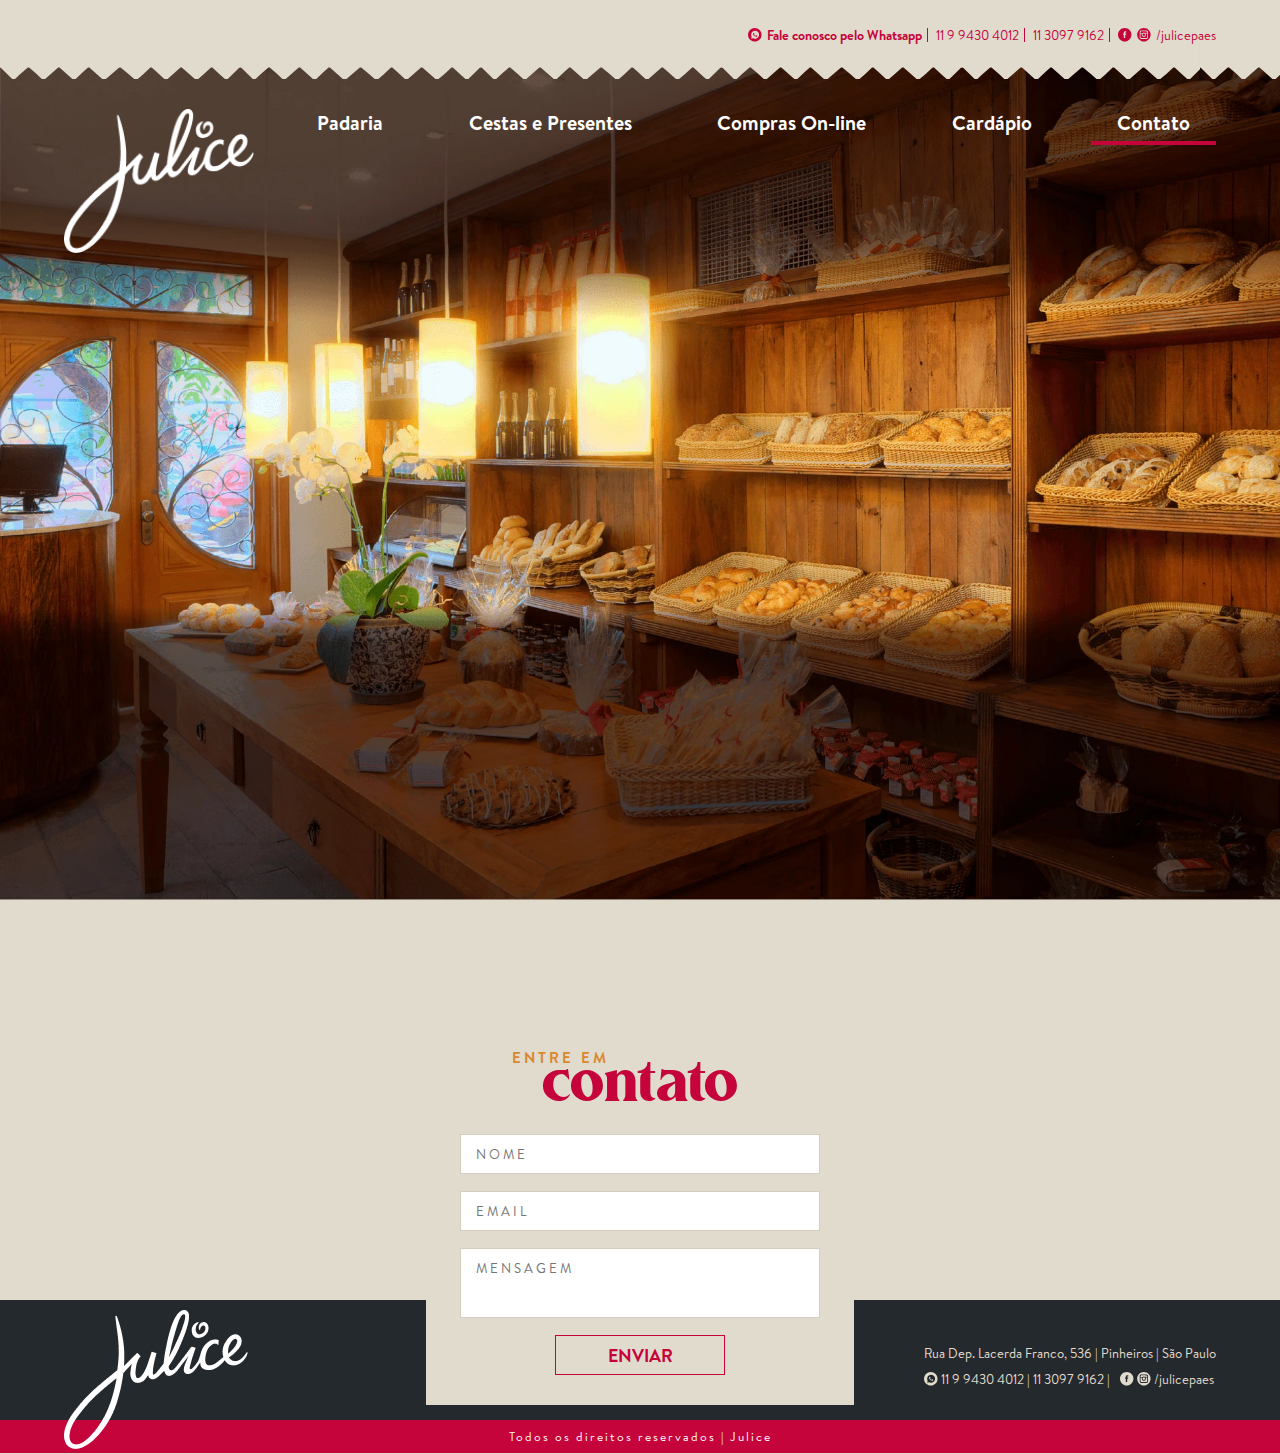
<file: contato.html>
<!DOCTYPE html>
<html lang="en">
  <head>
    <meta charset="UTF-8" />
    <meta http-equiv="X-UA-Compatible" content="IE=edge" />
    <meta name="viewport" content="width=device-width, initial-scale=1.0" />
    <title>Julice - Contato</title>
    <meta
      name="description"
      content="Há 11 anos um cantinho da França em São Paulo."
    />
    <meta name="keywords" content="França, Padaria, São Paulo" />

    <link rel="stylesheet" href="assets/css/contato.css" />

    <link
      rel="shortcut icon"
      href="assets/img/favicon.ico"
      type="image/x-icon"
    />
  </head>
  <body>
    <header>
      <div class="conteudo-mobile">
        <div class="container">
          <a href="index.html" class="logo-mobile">
            <img src="assets/img/logo.png" class="img" alt="julice" />
          </a>

          <button class="btn-mobile" data-menu="button">
            <span class="hamburgger"></span>
          </button>
        </div>
        <div class="adereco-mobile"></div>
        <nav class="mobile_menu" data-menu="lista">
          <ul>
            <li><a href="padaria.html">Padaria</a></li>
            <li><a href="cestas.html">Cestas e Presentes</a></li>
            <li><a href="">Compras On-line</a></li>
            <li><a href="cardapio.html">Cardápio</a></li>
            <li><a href="contato.html">Contato</a></li>
          </ul>
          <div class="sociais">
            <span class="whats"
              ><svg
                width="14"
                height="14"
                viewBox="0 0 14 14"
                fill="none"
                xmlns="http://www.w3.org/2000/svg"
              >
                <g clip-path="url(#clip0_1827_37)">
                  <path
                    d="M9.04011 7.62999C8.86011 7.53999 8.68011 7.45999 8.50011 7.36999C8.41011 7.32999 8.32011 7.28999 8.23011 7.25999C8.14011 7.21999 8.10011 7.23999 8.04011 7.30999C7.93011 7.43999 7.83011 7.56999 7.72011 7.70999C7.68011 7.75999 7.62011 7.77999 7.55011 7.75999C7.51011 7.73999 7.46011 7.71999 7.42011 7.69999C7.11011 7.56999 6.83011 7.38999 6.59011 7.14999C6.47011 7.03999 6.36011 6.90999 6.27011 6.76999C6.21011 6.68999 6.16011 6.60999 6.11011 6.51999C6.08011 6.46999 6.09011 6.41999 6.13011 6.37999C6.16011 6.33999 6.20011 6.29999 6.23011 6.25999C6.30011 6.17999 6.37011 6.10999 6.41011 6.00999C6.44011 5.94999 6.44011 5.89999 6.41011 5.83999C6.31011 5.61999 6.22011 5.38999 6.13011 5.16999C6.10011 5.09999 6.08011 5.02999 6.03011 4.96999C6.00011 4.92999 5.97011 4.90999 5.93011 4.90999C5.88011 4.90999 5.82011 4.90999 5.77011 4.90999V4.89999C5.74011 4.89999 5.70011 4.89999 5.67011 4.89999C5.59011 4.89999 5.52011 4.91999 5.47011 4.96999C5.40011 5.02999 5.34011 5.08999 5.29011 5.14999C5.09011 5.38999 5.02011 5.67999 5.05011 5.98999C5.07011 6.16999 5.13011 6.32999 5.21011 6.49999C5.28011 6.64999 5.37011 6.78999 5.47011 6.91999C5.61011 7.09999 5.74011 7.27999 5.90011 7.43999C6.04011 7.59999 6.20011 7.75999 6.37011 7.88999C6.57011 8.04999 6.78011 8.19999 7.01011 8.31999C7.20011 8.41999 7.40011 8.48999 7.60011 8.55999C7.77011 8.61999 7.94011 8.66999 8.12011 8.67999C8.23011 8.67999 8.35011 8.67999 8.46011 8.64999C8.62011 8.60999 8.77011 8.52999 8.90011 8.41999C8.98011 8.35999 9.05011 8.28999 9.09011 8.18999C9.14011 8.04999 9.17011 7.90999 9.17011 7.75999C9.17011 7.71999 9.15011 7.68999 9.12011 7.66999C9.09011 7.65999 9.07011 7.63999 9.04011 7.62999Z"
                    fill="#C5043C"
                  />
                  <path
                    d="M13.04 4.15C12.68 3.32 12.2 2.6 11.59 1.99C10.98 1.38 10.26 0.89 9.43 0.54C8.6 0.18 7.72 0 6.79 0C5.86 0 4.98 0.18 4.16 0.53C3.33 0.89 2.61 1.37 1.99 1.98C1.37 2.6 0.89 3.32 0.53 4.15C0.18 4.98 0 5.86 0 6.79C0 7.72 0.18 8.6 0.53 9.42C0.89 10.24 1.37 10.96 1.99 11.58C2.61 12.2 3.33 12.69 4.15 13.04C4.97 13.4 5.85 13.57 6.78 13.57C7.71 13.57 8.59 13.39 9.42 13.04C10.25 12.68 10.97 12.2 11.58 11.58C12.19 10.96 12.68 10.24 13.03 9.42C13.39 8.6 13.56 7.72 13.56 6.79C13.58 5.86 13.4 4.98 13.04 4.15ZM11.01 7.36C10.97 7.61 10.91 7.85 10.83 8.09C10.69 8.49 10.49 8.86 10.23 9.2C10.06 9.42 9.86 9.63 9.64 9.81C9.38 10.03 9.1 10.21 8.79 10.36C8.47 10.51 8.14 10.62 7.79 10.68C7.52 10.73 7.25 10.75 6.98 10.74C6.59 10.73 6.21 10.66 5.84 10.54C5.64 10.47 5.44 10.39 5.25 10.29C5.24 10.28 5.22 10.28 5.21 10.28C4.93 10.35 4.64 10.42 4.36 10.49C4.03 10.57 3.7 10.65 3.38 10.73C3.27 10.76 3.17 10.7 3.16 10.58C3.16 10.54 3.17 10.5 3.18 10.46C3.32 9.95 3.47 9.44 3.61 8.93C3.63 8.87 3.64 8.81 3.66 8.75C3.66 8.74 3.66 8.72 3.65 8.71C3.53 8.48 3.42 8.24 3.34 7.99C3.28 7.79 3.23 7.59 3.2 7.39C3.17 7.16 3.15 6.93 3.16 6.7C3.17 6.56 3.17 6.42 3.19 6.29C3.22 6.07 3.27 5.85 3.33 5.63C3.44 5.26 3.61 4.91 3.83 4.59C4.01 4.32 4.22 4.08 4.46 3.86C4.75 3.6 5.07 3.38 5.43 3.22C5.71 3.08 6 2.98 6.31 2.92C6.47 2.89 6.63 2.87 6.78 2.85C6.89 2.84 7 2.84 7.06 2.84C7.33 2.84 7.55 2.86 7.77 2.9C8.04 2.94 8.3 3.02 8.56 3.12C8.91 3.26 9.24 3.45 9.54 3.68C9.69 3.8 9.83 3.92 9.96 4.06C10.18 4.29 10.36 4.53 10.52 4.8C10.72 5.14 10.87 5.51 10.95 5.9C10.98 6.04 11 6.19 11.02 6.34C11.05 6.52 11.05 6.7 11.05 6.87C11.05 7.04 11.04 7.2 11.01 7.36Z"
                    fill="#C5043C"
                  />
                </g>
                <defs>
                  <clipPath id="clip0_1827_37">
                    <rect width="13.58" height="13.58" fill="white" />
                  </clipPath>
                </defs>
              </svg>
              Fale conosco pelo Whatsapp</span
            >
            <span class="tel">11 9 9430 4012</span>
            <span class="tel">11 3097 9162</span>
            <span class="insta"
              ><svg
                width="14"
                height="14"
                viewBox="0 0 14 14"
                fill="none"
                xmlns="http://www.w3.org/2000/svg"
              >
                <path
                  d="M6.71 0C7.63 0 8.5 0.18 9.32 0.53C10.14 0.88 10.85 1.36 11.46 1.97C12.07 2.58 12.54 3.29 12.9 4.11C13.26 4.93 13.43 5.8 13.43 6.72C13.43 7.64 13.25 8.51 12.9 9.32C12.55 10.13 12.07 10.85 11.46 11.46C10.85 12.07 10.14 12.55 9.32 12.91C8.5 13.26 7.63 13.44 6.71 13.44C5.79 13.44 4.92 13.26 4.11 12.91C3.3 12.56 2.58 12.08 1.97 11.46C1.36 10.85 0.88 10.13 0.52 9.32C0.16 8.51 0 7.63 0 6.71C0 5.79 0.17 4.92 0.53 4.1C0.89 3.28 1.36 2.57 1.98 1.96C2.58 1.36 3.3 0.88 4.11 0.53C4.92 0.18 5.79 0 6.71 0ZM8.28 5.51H7.21V4.83C7.21 4.69 7.24 4.6 7.31 4.56C7.38 4.52 7.45 4.5 7.52 4.5H8.26V3.35H7.23C6.94 3.35 6.7 3.4 6.52 3.49C6.34 3.59 6.19 3.71 6.09 3.85C5.98 4 5.91 4.15 5.87 4.31C5.84 4.46 5.82 4.61 5.82 4.75V5.51H5.16V6.71H5.82V10.06H7.2V6.71H8.15L8.28 5.51Z"
                  fill="#C5043C"
                />
              </svg>
              <svg
                width="14"
                height="14"
                viewBox="0 0 14 14"
                fill="none"
                xmlns="http://www.w3.org/2000/svg"
              >
                <path
                  d="M6.86991 13.42C5.93991 13.42 5.05991 13.24 4.23991 12.89C3.41991 12.54 2.70991 12.06 2.10991 11.45C1.50991 10.84 1.02991 10.13 0.679913 9.32C0.329913 8.51 0.159912 7.64 0.159912 6.71C0.159912 5.79 0.329913 4.92 0.679913 4.11C1.02991 3.29 1.50991 2.58 2.10991 1.97C2.70991 1.36 3.42991 0.88 4.23991 0.53C5.04991 0.18 5.93991 0 6.86991 0C7.78991 0 8.65991 0.18 9.46991 0.53C10.2899 0.88 10.9999 1.36 11.6099 1.97C12.2199 2.58 12.6999 3.3 13.0499 4.11C13.3999 4.93 13.5799 5.8 13.5799 6.71C13.5799 7.64 13.3999 8.52 13.0499 9.32C12.6999 10.13 12.2199 10.84 11.6099 11.45C10.9999 12.06 10.2899 12.54 9.46991 12.89C8.65991 13.25 7.78991 13.42 6.86991 13.42ZM11.0499 4.18C11.0499 3.71 10.8899 3.32 10.5699 3C10.2499 2.68 9.84991 2.52 9.38991 2.52H4.34991C3.87991 2.52 3.48991 2.68 3.16991 3C2.84991 3.32 2.68991 3.72 2.68991 4.18V9.22C2.68991 9.69 2.84991 10.08 3.16991 10.4C3.48991 10.72 3.88991 10.88 4.34991 10.88H9.38991C9.85991 10.88 10.2499 10.72 10.5699 10.4C10.8899 10.08 11.0499 9.68 11.0499 9.22V4.18ZM6.86991 4.61C6.63991 4.61 6.40991 4.65 6.19991 4.72C5.98991 4.8 5.78991 4.9 5.60991 5.02H3.50991V4.61C3.50991 4.25 3.62991 3.95 3.86991 3.71C4.10991 3.47 4.40991 3.35 4.76991 3.35H8.94991C9.30991 3.35 9.60991 3.47 9.85991 3.71C10.1099 3.95 10.2299 4.25 10.2299 4.61V5.02H8.10991C7.92991 4.9 7.73991 4.8 7.52991 4.72C7.31991 4.65 7.09991 4.61 6.86991 4.61ZM8.94991 10.07H4.76991C4.40991 10.07 4.10991 9.95 3.86991 9.7C3.62991 9.45 3.50991 9.16 3.50991 8.82V5.46H5.17991C5.05991 5.64 4.95991 5.83 4.87991 6.05C4.79991 6.26 4.76991 6.49 4.76991 6.72C4.76991 7.01 4.81991 7.28 4.92991 7.53C5.03991 7.78 5.18991 8.01 5.36991 8.2C5.55991 8.39 5.77991 8.54 6.03991 8.65C6.29991 8.76 6.57991 8.82 6.85991 8.82C7.13991 8.82 7.41991 8.76 7.66991 8.65C7.91991 8.54 8.13991 8.39 8.32991 8.2C8.50991 8.01 8.65991 7.79 8.76991 7.53C8.89991 7.27 8.94991 7 8.94991 6.71C8.94991 6.48 8.90991 6.25 8.83991 6.04C8.75991 5.83 8.66991 5.63 8.53991 5.45H10.2299V8.81C10.2299 9.15 10.1099 9.45 9.85991 9.69C9.60991 9.94 9.30991 10.07 8.94991 10.07ZM6.86991 5.46C7.20991 5.46 7.50991 5.58 7.74991 5.82C7.99991 6.06 8.11991 6.36 8.11991 6.72C8.11991 7.08 7.99991 7.38 7.74991 7.62C7.49991 7.86 7.20991 7.98 6.86991 7.98C6.50991 7.98 6.20991 7.86 5.95991 7.62C5.70991 7.38 5.58991 7.08 5.58991 6.72C5.58991 6.36 5.70991 6.06 5.95991 5.82C6.20991 5.58 6.51991 5.46 6.86991 5.46ZM8.53991 4.61H9.37991V3.77H8.53991V4.61Z"
                  fill="#C5043C"
                />
              </svg>

              /julicepaes</span
            >
          </div>
        </nav>
      </div>

      <div class="content">
        <div class="sociais">
          <div class="container">
            <span class="whats"
              ><svg
                width="14"
                height="14"
                viewBox="0 0 14 14"
                fill="none"
                xmlns="http://www.w3.org/2000/svg"
              >
                <g clip-path="url(#clip0_1827_37)">
                  <path
                    d="M9.04011 7.62999C8.86011 7.53999 8.68011 7.45999 8.50011 7.36999C8.41011 7.32999 8.32011 7.28999 8.23011 7.25999C8.14011 7.21999 8.10011 7.23999 8.04011 7.30999C7.93011 7.43999 7.83011 7.56999 7.72011 7.70999C7.68011 7.75999 7.62011 7.77999 7.55011 7.75999C7.51011 7.73999 7.46011 7.71999 7.42011 7.69999C7.11011 7.56999 6.83011 7.38999 6.59011 7.14999C6.47011 7.03999 6.36011 6.90999 6.27011 6.76999C6.21011 6.68999 6.16011 6.60999 6.11011 6.51999C6.08011 6.46999 6.09011 6.41999 6.13011 6.37999C6.16011 6.33999 6.20011 6.29999 6.23011 6.25999C6.30011 6.17999 6.37011 6.10999 6.41011 6.00999C6.44011 5.94999 6.44011 5.89999 6.41011 5.83999C6.31011 5.61999 6.22011 5.38999 6.13011 5.16999C6.10011 5.09999 6.08011 5.02999 6.03011 4.96999C6.00011 4.92999 5.97011 4.90999 5.93011 4.90999C5.88011 4.90999 5.82011 4.90999 5.77011 4.90999V4.89999C5.74011 4.89999 5.70011 4.89999 5.67011 4.89999C5.59011 4.89999 5.52011 4.91999 5.47011 4.96999C5.40011 5.02999 5.34011 5.08999 5.29011 5.14999C5.09011 5.38999 5.02011 5.67999 5.05011 5.98999C5.07011 6.16999 5.13011 6.32999 5.21011 6.49999C5.28011 6.64999 5.37011 6.78999 5.47011 6.91999C5.61011 7.09999 5.74011 7.27999 5.90011 7.43999C6.04011 7.59999 6.20011 7.75999 6.37011 7.88999C6.57011 8.04999 6.78011 8.19999 7.01011 8.31999C7.20011 8.41999 7.40011 8.48999 7.60011 8.55999C7.77011 8.61999 7.94011 8.66999 8.12011 8.67999C8.23011 8.67999 8.35011 8.67999 8.46011 8.64999C8.62011 8.60999 8.77011 8.52999 8.90011 8.41999C8.98011 8.35999 9.05011 8.28999 9.09011 8.18999C9.14011 8.04999 9.17011 7.90999 9.17011 7.75999C9.17011 7.71999 9.15011 7.68999 9.12011 7.66999C9.09011 7.65999 9.07011 7.63999 9.04011 7.62999Z"
                    fill="#C5043C"
                  />
                  <path
                    d="M13.04 4.15C12.68 3.32 12.2 2.6 11.59 1.99C10.98 1.38 10.26 0.89 9.43 0.54C8.6 0.18 7.72 0 6.79 0C5.86 0 4.98 0.18 4.16 0.53C3.33 0.89 2.61 1.37 1.99 1.98C1.37 2.6 0.89 3.32 0.53 4.15C0.18 4.98 0 5.86 0 6.79C0 7.72 0.18 8.6 0.53 9.42C0.89 10.24 1.37 10.96 1.99 11.58C2.61 12.2 3.33 12.69 4.15 13.04C4.97 13.4 5.85 13.57 6.78 13.57C7.71 13.57 8.59 13.39 9.42 13.04C10.25 12.68 10.97 12.2 11.58 11.58C12.19 10.96 12.68 10.24 13.03 9.42C13.39 8.6 13.56 7.72 13.56 6.79C13.58 5.86 13.4 4.98 13.04 4.15ZM11.01 7.36C10.97 7.61 10.91 7.85 10.83 8.09C10.69 8.49 10.49 8.86 10.23 9.2C10.06 9.42 9.86 9.63 9.64 9.81C9.38 10.03 9.1 10.21 8.79 10.36C8.47 10.51 8.14 10.62 7.79 10.68C7.52 10.73 7.25 10.75 6.98 10.74C6.59 10.73 6.21 10.66 5.84 10.54C5.64 10.47 5.44 10.39 5.25 10.29C5.24 10.28 5.22 10.28 5.21 10.28C4.93 10.35 4.64 10.42 4.36 10.49C4.03 10.57 3.7 10.65 3.38 10.73C3.27 10.76 3.17 10.7 3.16 10.58C3.16 10.54 3.17 10.5 3.18 10.46C3.32 9.95 3.47 9.44 3.61 8.93C3.63 8.87 3.64 8.81 3.66 8.75C3.66 8.74 3.66 8.72 3.65 8.71C3.53 8.48 3.42 8.24 3.34 7.99C3.28 7.79 3.23 7.59 3.2 7.39C3.17 7.16 3.15 6.93 3.16 6.7C3.17 6.56 3.17 6.42 3.19 6.29C3.22 6.07 3.27 5.85 3.33 5.63C3.44 5.26 3.61 4.91 3.83 4.59C4.01 4.32 4.22 4.08 4.46 3.86C4.75 3.6 5.07 3.38 5.43 3.22C5.71 3.08 6 2.98 6.31 2.92C6.47 2.89 6.63 2.87 6.78 2.85C6.89 2.84 7 2.84 7.06 2.84C7.33 2.84 7.55 2.86 7.77 2.9C8.04 2.94 8.3 3.02 8.56 3.12C8.91 3.26 9.24 3.45 9.54 3.68C9.69 3.8 9.83 3.92 9.96 4.06C10.18 4.29 10.36 4.53 10.52 4.8C10.72 5.14 10.87 5.51 10.95 5.9C10.98 6.04 11 6.19 11.02 6.34C11.05 6.52 11.05 6.7 11.05 6.87C11.05 7.04 11.04 7.2 11.01 7.36Z"
                    fill="#C5043C"
                  />
                </g>
                <defs>
                  <clipPath id="clip0_1827_37">
                    <rect width="13.58" height="13.58" fill="white" />
                  </clipPath>
                </defs>
              </svg>
              Fale conosco pelo Whatsapp</span
            >
            <span class="tel">11 9 9430 4012</span>
            <span class="tel">11 3097 9162</span>
            <span class="insta"
              ><svg
                width="14"
                height="14"
                viewBox="0 0 14 14"
                fill="none"
                xmlns="http://www.w3.org/2000/svg"
              >
                <path
                  d="M6.71 0C7.63 0 8.5 0.18 9.32 0.53C10.14 0.88 10.85 1.36 11.46 1.97C12.07 2.58 12.54 3.29 12.9 4.11C13.26 4.93 13.43 5.8 13.43 6.72C13.43 7.64 13.25 8.51 12.9 9.32C12.55 10.13 12.07 10.85 11.46 11.46C10.85 12.07 10.14 12.55 9.32 12.91C8.5 13.26 7.63 13.44 6.71 13.44C5.79 13.44 4.92 13.26 4.11 12.91C3.3 12.56 2.58 12.08 1.97 11.46C1.36 10.85 0.88 10.13 0.52 9.32C0.16 8.51 0 7.63 0 6.71C0 5.79 0.17 4.92 0.53 4.1C0.89 3.28 1.36 2.57 1.98 1.96C2.58 1.36 3.3 0.88 4.11 0.53C4.92 0.18 5.79 0 6.71 0ZM8.28 5.51H7.21V4.83C7.21 4.69 7.24 4.6 7.31 4.56C7.38 4.52 7.45 4.5 7.52 4.5H8.26V3.35H7.23C6.94 3.35 6.7 3.4 6.52 3.49C6.34 3.59 6.19 3.71 6.09 3.85C5.98 4 5.91 4.15 5.87 4.31C5.84 4.46 5.82 4.61 5.82 4.75V5.51H5.16V6.71H5.82V10.06H7.2V6.71H8.15L8.28 5.51Z"
                  fill="#C5043C"
                />
              </svg>
              <svg
                width="14"
                height="14"
                viewBox="0 0 14 14"
                fill="none"
                xmlns="http://www.w3.org/2000/svg"
              >
                <path
                  d="M6.86991 13.42C5.93991 13.42 5.05991 13.24 4.23991 12.89C3.41991 12.54 2.70991 12.06 2.10991 11.45C1.50991 10.84 1.02991 10.13 0.679913 9.32C0.329913 8.51 0.159912 7.64 0.159912 6.71C0.159912 5.79 0.329913 4.92 0.679913 4.11C1.02991 3.29 1.50991 2.58 2.10991 1.97C2.70991 1.36 3.42991 0.88 4.23991 0.53C5.04991 0.18 5.93991 0 6.86991 0C7.78991 0 8.65991 0.18 9.46991 0.53C10.2899 0.88 10.9999 1.36 11.6099 1.97C12.2199 2.58 12.6999 3.3 13.0499 4.11C13.3999 4.93 13.5799 5.8 13.5799 6.71C13.5799 7.64 13.3999 8.52 13.0499 9.32C12.6999 10.13 12.2199 10.84 11.6099 11.45C10.9999 12.06 10.2899 12.54 9.46991 12.89C8.65991 13.25 7.78991 13.42 6.86991 13.42ZM11.0499 4.18C11.0499 3.71 10.8899 3.32 10.5699 3C10.2499 2.68 9.84991 2.52 9.38991 2.52H4.34991C3.87991 2.52 3.48991 2.68 3.16991 3C2.84991 3.32 2.68991 3.72 2.68991 4.18V9.22C2.68991 9.69 2.84991 10.08 3.16991 10.4C3.48991 10.72 3.88991 10.88 4.34991 10.88H9.38991C9.85991 10.88 10.2499 10.72 10.5699 10.4C10.8899 10.08 11.0499 9.68 11.0499 9.22V4.18ZM6.86991 4.61C6.63991 4.61 6.40991 4.65 6.19991 4.72C5.98991 4.8 5.78991 4.9 5.60991 5.02H3.50991V4.61C3.50991 4.25 3.62991 3.95 3.86991 3.71C4.10991 3.47 4.40991 3.35 4.76991 3.35H8.94991C9.30991 3.35 9.60991 3.47 9.85991 3.71C10.1099 3.95 10.2299 4.25 10.2299 4.61V5.02H8.10991C7.92991 4.9 7.73991 4.8 7.52991 4.72C7.31991 4.65 7.09991 4.61 6.86991 4.61ZM8.94991 10.07H4.76991C4.40991 10.07 4.10991 9.95 3.86991 9.7C3.62991 9.45 3.50991 9.16 3.50991 8.82V5.46H5.17991C5.05991 5.64 4.95991 5.83 4.87991 6.05C4.79991 6.26 4.76991 6.49 4.76991 6.72C4.76991 7.01 4.81991 7.28 4.92991 7.53C5.03991 7.78 5.18991 8.01 5.36991 8.2C5.55991 8.39 5.77991 8.54 6.03991 8.65C6.29991 8.76 6.57991 8.82 6.85991 8.82C7.13991 8.82 7.41991 8.76 7.66991 8.65C7.91991 8.54 8.13991 8.39 8.32991 8.2C8.50991 8.01 8.65991 7.79 8.76991 7.53C8.89991 7.27 8.94991 7 8.94991 6.71C8.94991 6.48 8.90991 6.25 8.83991 6.04C8.75991 5.83 8.66991 5.63 8.53991 5.45H10.2299V8.81C10.2299 9.15 10.1099 9.45 9.85991 9.69C9.60991 9.94 9.30991 10.07 8.94991 10.07ZM6.86991 5.46C7.20991 5.46 7.50991 5.58 7.74991 5.82C7.99991 6.06 8.11991 6.36 8.11991 6.72C8.11991 7.08 7.99991 7.38 7.74991 7.62C7.49991 7.86 7.20991 7.98 6.86991 7.98C6.50991 7.98 6.20991 7.86 5.95991 7.62C5.70991 7.38 5.58991 7.08 5.58991 6.72C5.58991 6.36 5.70991 6.06 5.95991 5.82C6.20991 5.58 6.51991 5.46 6.86991 5.46ZM8.53991 4.61H9.37991V3.77H8.53991V4.61Z"
                  fill="#C5043C"
                />
              </svg>

              /julicepaes</span
            >
          </div>
        </div>
        <div class="menu">
          <div class="container">
            <a href="index.html" class="logo"
              ><img src="assets/img/logo.png" class="img" alt="Julice"
            /></a>
            <nav>
              <ul data-menu="lista">
                <li><a href="padaria.html">Padaria</a></li>
                <li><a href="cestas.html">Cestas e Presentes</a></li>
                <li><a href="">Compras On-line</a></li>
                <li><a href="cardapio.html">Cardápio</a></li>
                <li><a href="contato.html" class="ativo">Contato</a></li>
              </ul>
            </nav>
          </div>
        </div>
      </div>
    </header>

    <section class="hero"></section>

    <section class="contato">
      <div class="mapa">
        <iframe
          src="https://www.google.com/maps/embed?pb=!1m18!1m12!1m3!1d3657.183817391613!2d-46.69368638440683!3d-23.561840767496466!2m3!1f0!2f0!3f0!3m2!1i1024!2i768!4f13.1!3m3!1m2!1s0x94ce57a23d09dc27%3A0xfbc0808fa96f60da!2sR.%20Dep.%20Lacerda%20Franco%20-%20Pinheiros%2C%20S%C3%A3o%20Paulo%20-%20SP!5e0!3m2!1spt-BR!2sbr!4v1651498750262!5m2!1spt-BR!2sbr"
          width="600"
          height="450"
          style="border: 0"
          allowfullscreen=""
          loading="lazy"
          referrerpolicy="no-referrer-when-downgrade"
        ></iframe>
      </div>
      <div class="content-contato">
        <div class="container">
          <a href="index.html" class="logo-footer">
            <img src="assets/img/logo.png" alt="Julice" />
          </a>

          <div class="form-contato">
            <div class="tt_contato">
              <span class="sub">ENTRE EM</span>
              <h2 class="titulo">contato</h2>
            </div>

            <form>
              <input type="text" placeholder="NOME" />
              <input type="email" placeholder="EMAIL" />
              <textarea placeholder="MENSAGEM"></textarea>

              <button type="submit" class="btn"><span>ENVIAR</span></button>
            </form>
          </div>

          <div class="endereco">
            <span>Rua Dep. Lacerda Franco, 536 | Pinheiros | São Paulo</span>
            <div class="sociais-footer">
              <span class="whats"
                ><svg
                  width="14"
                  height="14"
                  viewBox="0 0 14 14"
                  fill="none"
                  xmlns="http://www.w3.org/2000/svg"
                >
                  <g clip-path="url(#clip0_1827_37)">
                    <path
                      d="M9.04011 7.62999C8.86011 7.53999 8.68011 7.45999 8.50011 7.36999C8.41011 7.32999 8.32011 7.28999 8.23011 7.25999C8.14011 7.21999 8.10011 7.23999 8.04011 7.30999C7.93011 7.43999 7.83011 7.56999 7.72011 7.70999C7.68011 7.75999 7.62011 7.77999 7.55011 7.75999C7.51011 7.73999 7.46011 7.71999 7.42011 7.69999C7.11011 7.56999 6.83011 7.38999 6.59011 7.14999C6.47011 7.03999 6.36011 6.90999 6.27011 6.76999C6.21011 6.68999 6.16011 6.60999 6.11011 6.51999C6.08011 6.46999 6.09011 6.41999 6.13011 6.37999C6.16011 6.33999 6.20011 6.29999 6.23011 6.25999C6.30011 6.17999 6.37011 6.10999 6.41011 6.00999C6.44011 5.94999 6.44011 5.89999 6.41011 5.83999C6.31011 5.61999 6.22011 5.38999 6.13011 5.16999C6.10011 5.09999 6.08011 5.02999 6.03011 4.96999C6.00011 4.92999 5.97011 4.90999 5.93011 4.90999C5.88011 4.90999 5.82011 4.90999 5.77011 4.90999V4.89999C5.74011 4.89999 5.70011 4.89999 5.67011 4.89999C5.59011 4.89999 5.52011 4.91999 5.47011 4.96999C5.40011 5.02999 5.34011 5.08999 5.29011 5.14999C5.09011 5.38999 5.02011 5.67999 5.05011 5.98999C5.07011 6.16999 5.13011 6.32999 5.21011 6.49999C5.28011 6.64999 5.37011 6.78999 5.47011 6.91999C5.61011 7.09999 5.74011 7.27999 5.90011 7.43999C6.04011 7.59999 6.20011 7.75999 6.37011 7.88999C6.57011 8.04999 6.78011 8.19999 7.01011 8.31999C7.20011 8.41999 7.40011 8.48999 7.60011 8.55999C7.77011 8.61999 7.94011 8.66999 8.12011 8.67999C8.23011 8.67999 8.35011 8.67999 8.46011 8.64999C8.62011 8.60999 8.77011 8.52999 8.90011 8.41999C8.98011 8.35999 9.05011 8.28999 9.09011 8.18999C9.14011 8.04999 9.17011 7.90999 9.17011 7.75999C9.17011 7.71999 9.15011 7.68999 9.12011 7.66999C9.09011 7.65999 9.07011 7.63999 9.04011 7.62999Z"
                      fill="#e1dbcd"
                    ></path>
                    <path
                      d="M13.04 4.15C12.68 3.32 12.2 2.6 11.59 1.99C10.98 1.38 10.26 0.89 9.43 0.54C8.6 0.18 7.72 0 6.79 0C5.86 0 4.98 0.18 4.16 0.53C3.33 0.89 2.61 1.37 1.99 1.98C1.37 2.6 0.89 3.32 0.53 4.15C0.18 4.98 0 5.86 0 6.79C0 7.72 0.18 8.6 0.53 9.42C0.89 10.24 1.37 10.96 1.99 11.58C2.61 12.2 3.33 12.69 4.15 13.04C4.97 13.4 5.85 13.57 6.78 13.57C7.71 13.57 8.59 13.39 9.42 13.04C10.25 12.68 10.97 12.2 11.58 11.58C12.19 10.96 12.68 10.24 13.03 9.42C13.39 8.6 13.56 7.72 13.56 6.79C13.58 5.86 13.4 4.98 13.04 4.15ZM11.01 7.36C10.97 7.61 10.91 7.85 10.83 8.09C10.69 8.49 10.49 8.86 10.23 9.2C10.06 9.42 9.86 9.63 9.64 9.81C9.38 10.03 9.1 10.21 8.79 10.36C8.47 10.51 8.14 10.62 7.79 10.68C7.52 10.73 7.25 10.75 6.98 10.74C6.59 10.73 6.21 10.66 5.84 10.54C5.64 10.47 5.44 10.39 5.25 10.29C5.24 10.28 5.22 10.28 5.21 10.28C4.93 10.35 4.64 10.42 4.36 10.49C4.03 10.57 3.7 10.65 3.38 10.73C3.27 10.76 3.17 10.7 3.16 10.58C3.16 10.54 3.17 10.5 3.18 10.46C3.32 9.95 3.47 9.44 3.61 8.93C3.63 8.87 3.64 8.81 3.66 8.75C3.66 8.74 3.66 8.72 3.65 8.71C3.53 8.48 3.42 8.24 3.34 7.99C3.28 7.79 3.23 7.59 3.2 7.39C3.17 7.16 3.15 6.93 3.16 6.7C3.17 6.56 3.17 6.42 3.19 6.29C3.22 6.07 3.27 5.85 3.33 5.63C3.44 5.26 3.61 4.91 3.83 4.59C4.01 4.32 4.22 4.08 4.46 3.86C4.75 3.6 5.07 3.38 5.43 3.22C5.71 3.08 6 2.98 6.31 2.92C6.47 2.89 6.63 2.87 6.78 2.85C6.89 2.84 7 2.84 7.06 2.84C7.33 2.84 7.55 2.86 7.77 2.9C8.04 2.94 8.3 3.02 8.56 3.12C8.91 3.26 9.24 3.45 9.54 3.68C9.69 3.8 9.83 3.92 9.96 4.06C10.18 4.29 10.36 4.53 10.52 4.8C10.72 5.14 10.87 5.51 10.95 5.9C10.98 6.04 11 6.19 11.02 6.34C11.05 6.52 11.05 6.7 11.05 6.87C11.05 7.04 11.04 7.2 11.01 7.36Z"
                      fill="#e1dbcd"
                    ></path>
                  </g>
                  <defs>
                    <clipPath id="clip0_1827_37">
                      <rect width="13.58" height="13.58" fill="white"></rect>
                    </clipPath>
                  </defs>
                </svg>
                11 9 9430 4012 | 11 3097 9162 |
              </span>

              <span class="insta"
                ><svg
                  width="14"
                  height="14"
                  viewBox="0 0 14 14"
                  fill="none"
                  xmlns="http://www.w3.org/2000/svg"
                >
                  <path
                    d="M6.71 0C7.63 0 8.5 0.18 9.32 0.53C10.14 0.88 10.85 1.36 11.46 1.97C12.07 2.58 12.54 3.29 12.9 4.11C13.26 4.93 13.43 5.8 13.43 6.72C13.43 7.64 13.25 8.51 12.9 9.32C12.55 10.13 12.07 10.85 11.46 11.46C10.85 12.07 10.14 12.55 9.32 12.91C8.5 13.26 7.63 13.44 6.71 13.44C5.79 13.44 4.92 13.26 4.11 12.91C3.3 12.56 2.58 12.08 1.97 11.46C1.36 10.85 0.88 10.13 0.52 9.32C0.16 8.51 0 7.63 0 6.71C0 5.79 0.17 4.92 0.53 4.1C0.89 3.28 1.36 2.57 1.98 1.96C2.58 1.36 3.3 0.88 4.11 0.53C4.92 0.18 5.79 0 6.71 0ZM8.28 5.51H7.21V4.83C7.21 4.69 7.24 4.6 7.31 4.56C7.38 4.52 7.45 4.5 7.52 4.5H8.26V3.35H7.23C6.94 3.35 6.7 3.4 6.52 3.49C6.34 3.59 6.19 3.71 6.09 3.85C5.98 4 5.91 4.15 5.87 4.31C5.84 4.46 5.82 4.61 5.82 4.75V5.51H5.16V6.71H5.82V10.06H7.2V6.71H8.15L8.28 5.51Z"
                    fill="#e1dbcd"
                  ></path>
                </svg>
                <svg
                  width="14"
                  height="14"
                  viewBox="0 0 14 14"
                  fill="none"
                  xmlns="http://www.w3.org/2000/svg"
                >
                  <path
                    d="M6.86991 13.42C5.93991 13.42 5.05991 13.24 4.23991 12.89C3.41991 12.54 2.70991 12.06 2.10991 11.45C1.50991 10.84 1.02991 10.13 0.679913 9.32C0.329913 8.51 0.159912 7.64 0.159912 6.71C0.159912 5.79 0.329913 4.92 0.679913 4.11C1.02991 3.29 1.50991 2.58 2.10991 1.97C2.70991 1.36 3.42991 0.88 4.23991 0.53C5.04991 0.18 5.93991 0 6.86991 0C7.78991 0 8.65991 0.18 9.46991 0.53C10.2899 0.88 10.9999 1.36 11.6099 1.97C12.2199 2.58 12.6999 3.3 13.0499 4.11C13.3999 4.93 13.5799 5.8 13.5799 6.71C13.5799 7.64 13.3999 8.52 13.0499 9.32C12.6999 10.13 12.2199 10.84 11.6099 11.45C10.9999 12.06 10.2899 12.54 9.46991 12.89C8.65991 13.25 7.78991 13.42 6.86991 13.42ZM11.0499 4.18C11.0499 3.71 10.8899 3.32 10.5699 3C10.2499 2.68 9.84991 2.52 9.38991 2.52H4.34991C3.87991 2.52 3.48991 2.68 3.16991 3C2.84991 3.32 2.68991 3.72 2.68991 4.18V9.22C2.68991 9.69 2.84991 10.08 3.16991 10.4C3.48991 10.72 3.88991 10.88 4.34991 10.88H9.38991C9.85991 10.88 10.2499 10.72 10.5699 10.4C10.8899 10.08 11.0499 9.68 11.0499 9.22V4.18ZM6.86991 4.61C6.63991 4.61 6.40991 4.65 6.19991 4.72C5.98991 4.8 5.78991 4.9 5.60991 5.02H3.50991V4.61C3.50991 4.25 3.62991 3.95 3.86991 3.71C4.10991 3.47 4.40991 3.35 4.76991 3.35H8.94991C9.30991 3.35 9.60991 3.47 9.85991 3.71C10.1099 3.95 10.2299 4.25 10.2299 4.61V5.02H8.10991C7.92991 4.9 7.73991 4.8 7.52991 4.72C7.31991 4.65 7.09991 4.61 6.86991 4.61ZM8.94991 10.07H4.76991C4.40991 10.07 4.10991 9.95 3.86991 9.7C3.62991 9.45 3.50991 9.16 3.50991 8.82V5.46H5.17991C5.05991 5.64 4.95991 5.83 4.87991 6.05C4.79991 6.26 4.76991 6.49 4.76991 6.72C4.76991 7.01 4.81991 7.28 4.92991 7.53C5.03991 7.78 5.18991 8.01 5.36991 8.2C5.55991 8.39 5.77991 8.54 6.03991 8.65C6.29991 8.76 6.57991 8.82 6.85991 8.82C7.13991 8.82 7.41991 8.76 7.66991 8.65C7.91991 8.54 8.13991 8.39 8.32991 8.2C8.50991 8.01 8.65991 7.79 8.76991 7.53C8.89991 7.27 8.94991 7 8.94991 6.71C8.94991 6.48 8.90991 6.25 8.83991 6.04C8.75991 5.83 8.66991 5.63 8.53991 5.45H10.2299V8.81C10.2299 9.15 10.1099 9.45 9.85991 9.69C9.60991 9.94 9.30991 10.07 8.94991 10.07ZM6.86991 5.46C7.20991 5.46 7.50991 5.58 7.74991 5.82C7.99991 6.06 8.11991 6.36 8.11991 6.72C8.11991 7.08 7.99991 7.38 7.74991 7.62C7.49991 7.86 7.20991 7.98 6.86991 7.98C6.50991 7.98 6.20991 7.86 5.95991 7.62C5.70991 7.38 5.58991 7.08 5.58991 6.72C5.58991 6.36 5.70991 6.06 5.95991 5.82C6.20991 5.58 6.51991 5.46 6.86991 5.46ZM8.53991 4.61H9.37991V3.77H8.53991V4.61Z"
                    fill="#e1dbcd"
                  ></path>
                </svg>

                /julicepaes</span
              >
            </div>
          </div>
        </div>
      </div>
    </section>
    <footer>
      <span>Todos os direitos reservados | Julice</span>
    </footer>

    <script src="assets/js/main.js" type="module"></script>
  </body>
</html>
</file>
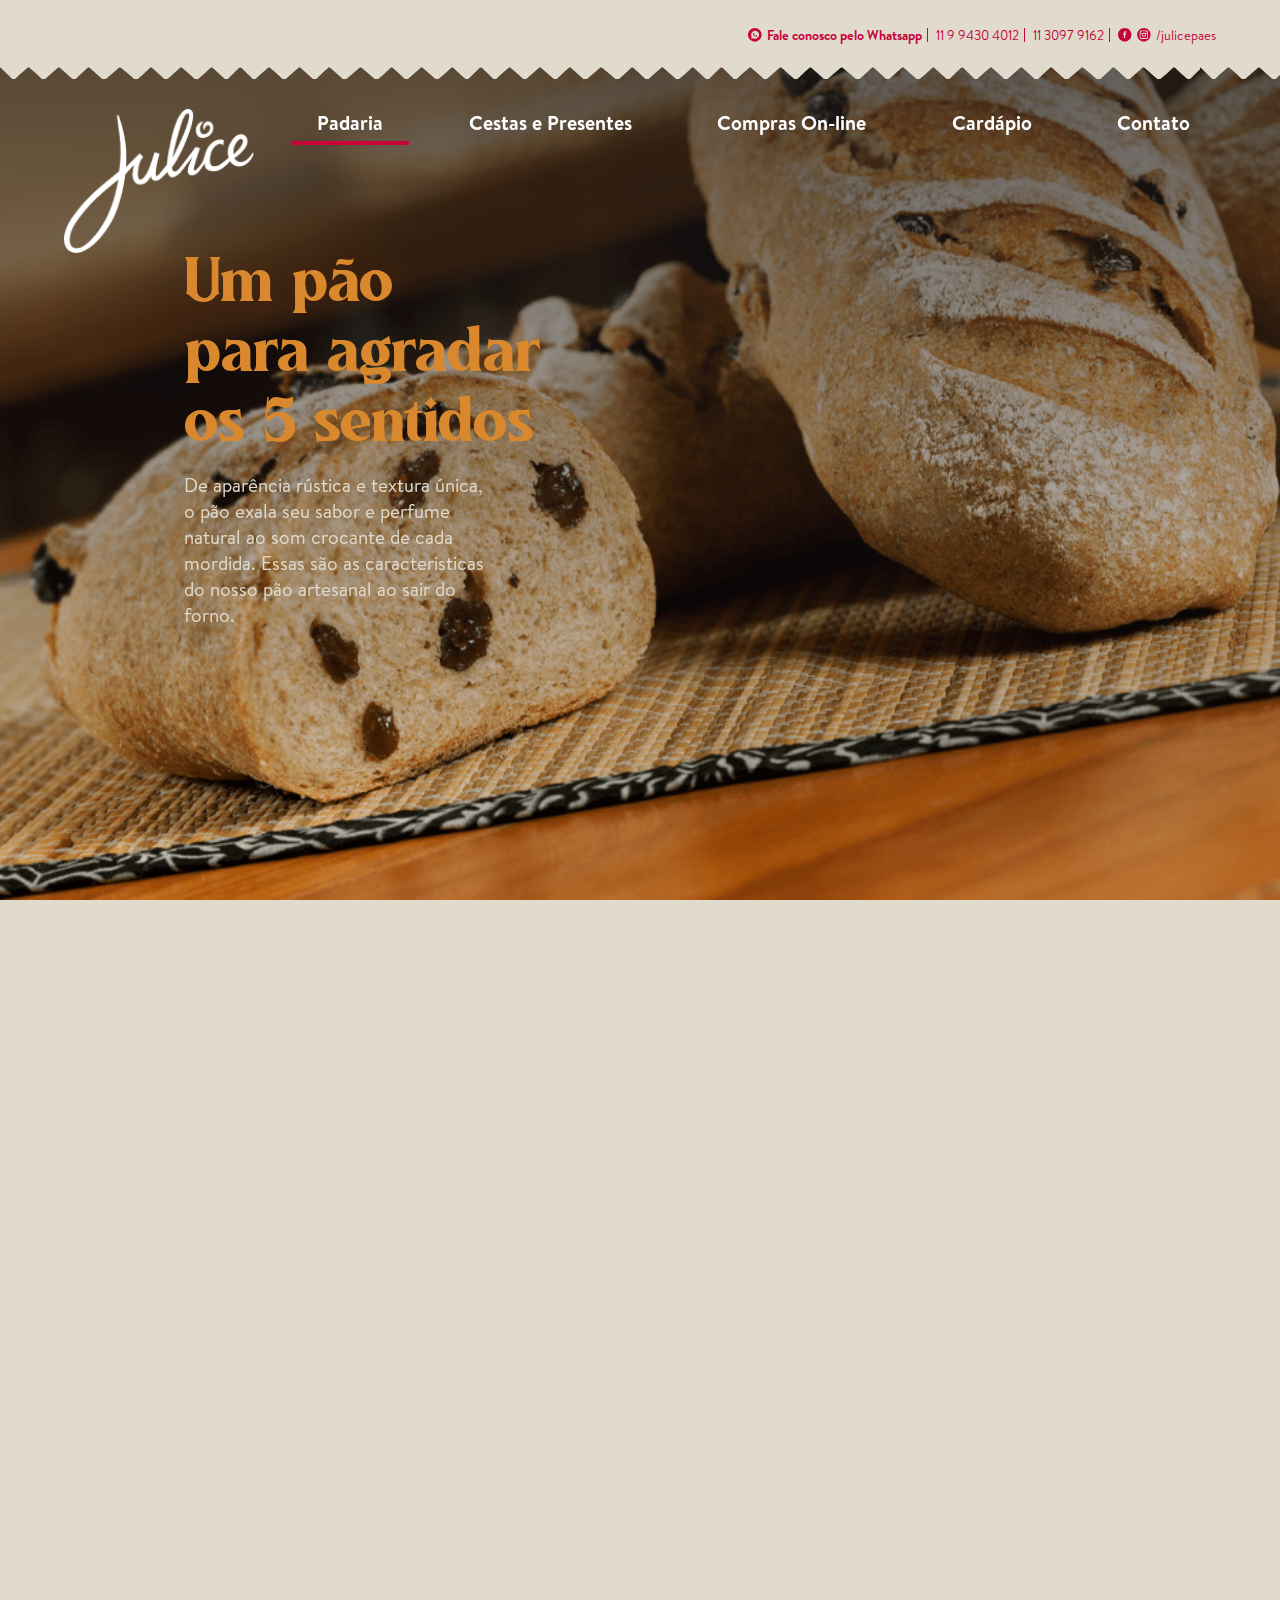
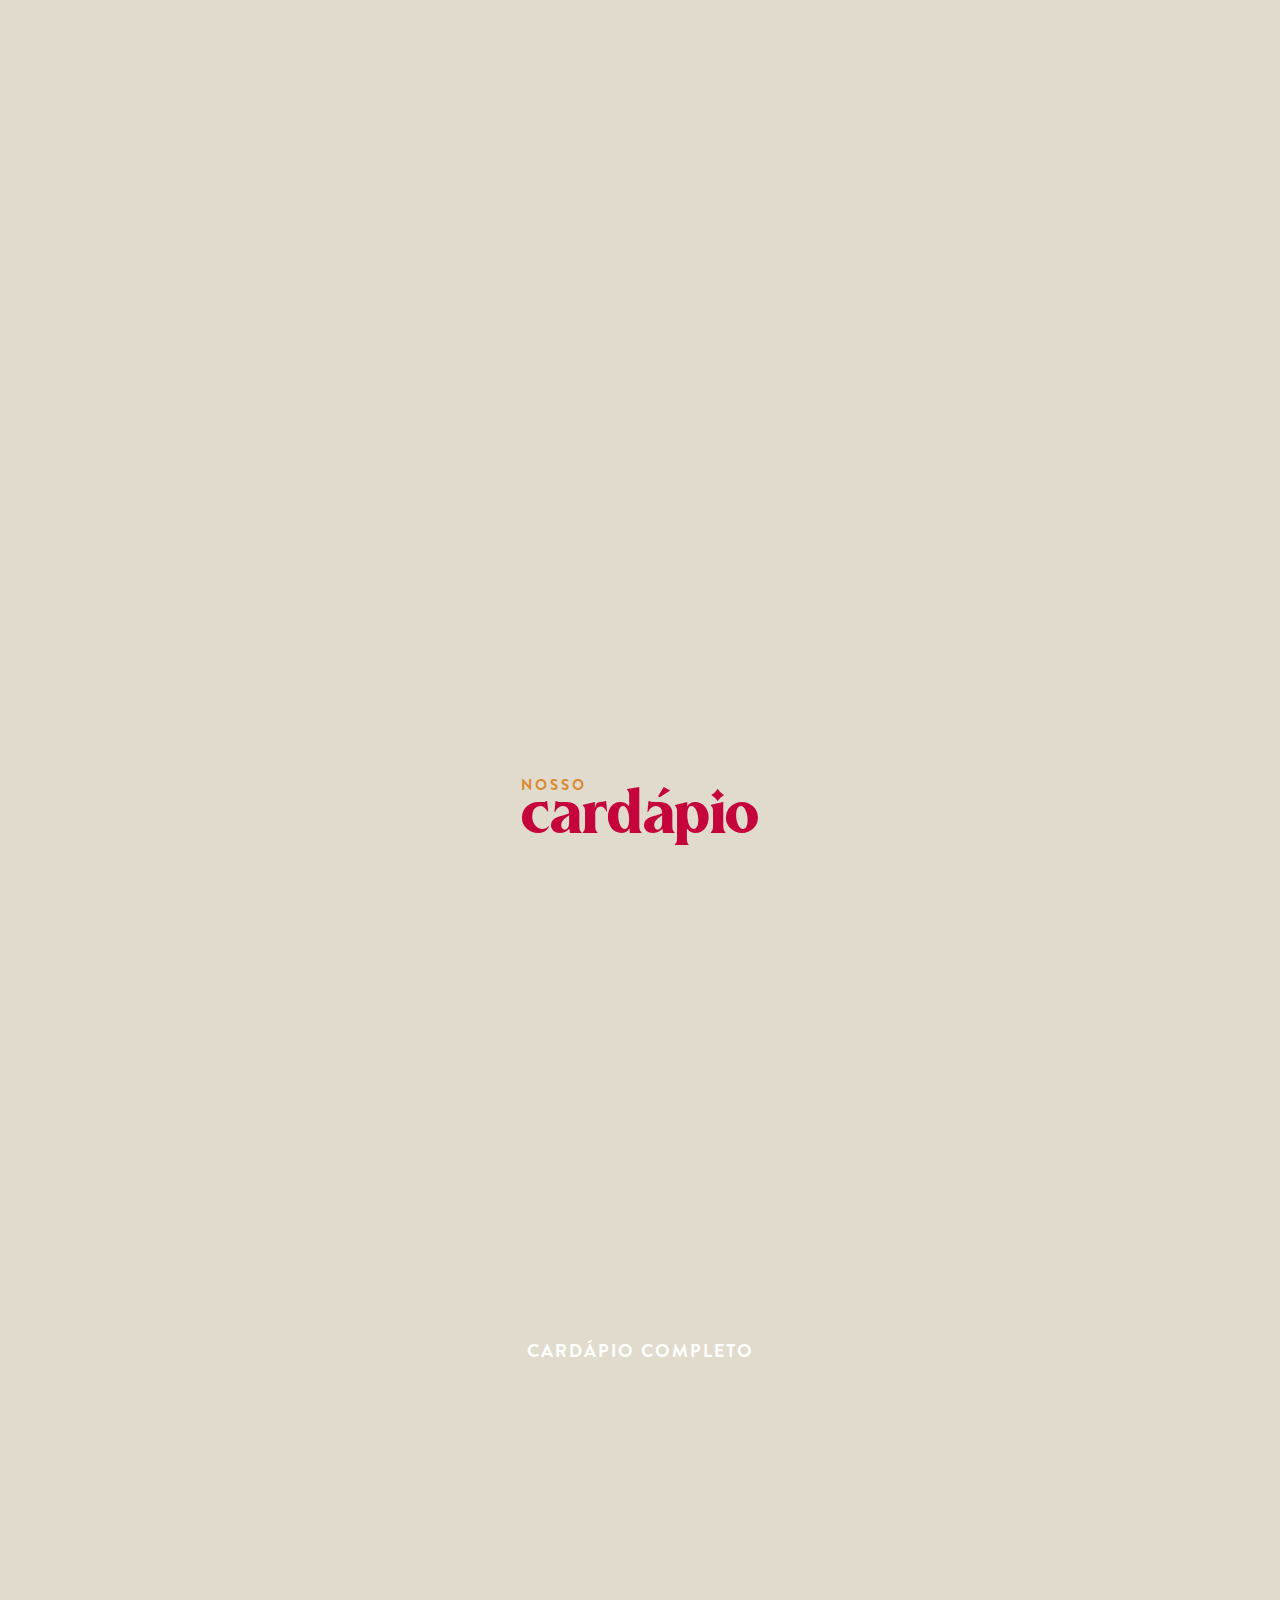
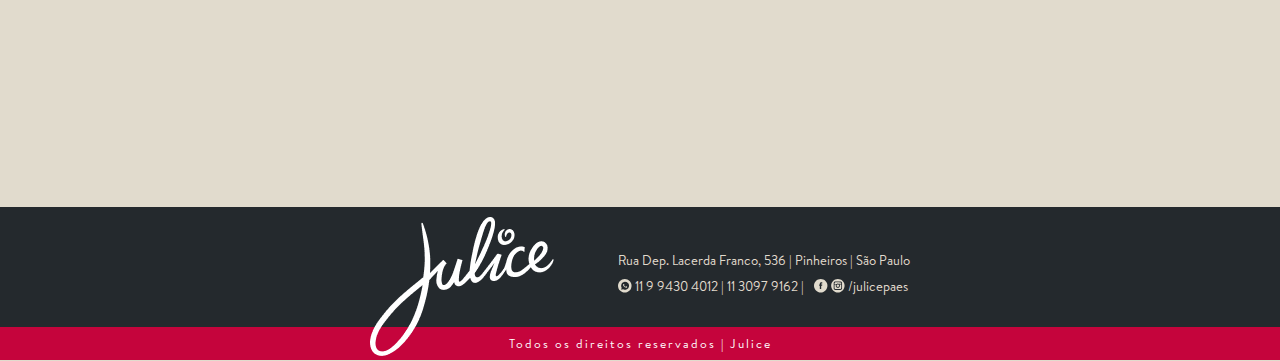
<file: padaria.html>
<!DOCTYPE html>
<html lang="en">
  <head>
    <meta charset="UTF-8" />
    <meta http-equiv="X-UA-Compatible" content="IE=edge" />
    <meta name="viewport" content="width=device-width, initial-scale=1.0" />
    <title>Julice - Padaria</title>
    <meta
      name="description"
      content="Há 11 anos um cantinho da França em São Paulo."
    />
    <meta name="keywords" content="França, Padaria, São Paulo" />
    <link href="https://unpkg.com/aos@2.3.1/dist/aos.css" rel="stylesheet" />

    <link rel="stylesheet" href="assets/css/padaria.css" />

    <link
      rel="shortcut icon"
      href="assets/img/favicon.ico"
      type="image/x-icon"
    />
  </head>
  <body>
    <header>
      <div class="conteudo-mobile">
        <div class="container">
          <a href="index.html" class="logo-mobile">
            <img src="assets/img/logo.png" class="img" alt="julice" />
          </a>

          <button class="btn-mobile" data-menu="button">
            <span class="hamburgger"></span>
          </button>
        </div>
        <div class="adereco-mobile"></div>
        <nav class="mobile_menu" data-menu="lista">
          <ul>
            <li><a href="padaria.html">Padaria</a></li>
            <li><a href="cestas.html">Cestas e Presentes</a></li>
            <li><a href="">Compras On-line</a></li>
            <li><a href="cardapio.html">Cardápio</a></li>
            <li><a href="contato.html">Contato</a></li>
          </ul>
          <div class="sociais">
            <span class="whats"
              ><svg
                width="14"
                height="14"
                viewBox="0 0 14 14"
                fill="none"
                xmlns="http://www.w3.org/2000/svg"
              >
                <g clip-path="url(#clip0_1827_37)">
                  <path
                    d="M9.04011 7.62999C8.86011 7.53999 8.68011 7.45999 8.50011 7.36999C8.41011 7.32999 8.32011 7.28999 8.23011 7.25999C8.14011 7.21999 8.10011 7.23999 8.04011 7.30999C7.93011 7.43999 7.83011 7.56999 7.72011 7.70999C7.68011 7.75999 7.62011 7.77999 7.55011 7.75999C7.51011 7.73999 7.46011 7.71999 7.42011 7.69999C7.11011 7.56999 6.83011 7.38999 6.59011 7.14999C6.47011 7.03999 6.36011 6.90999 6.27011 6.76999C6.21011 6.68999 6.16011 6.60999 6.11011 6.51999C6.08011 6.46999 6.09011 6.41999 6.13011 6.37999C6.16011 6.33999 6.20011 6.29999 6.23011 6.25999C6.30011 6.17999 6.37011 6.10999 6.41011 6.00999C6.44011 5.94999 6.44011 5.89999 6.41011 5.83999C6.31011 5.61999 6.22011 5.38999 6.13011 5.16999C6.10011 5.09999 6.08011 5.02999 6.03011 4.96999C6.00011 4.92999 5.97011 4.90999 5.93011 4.90999C5.88011 4.90999 5.82011 4.90999 5.77011 4.90999V4.89999C5.74011 4.89999 5.70011 4.89999 5.67011 4.89999C5.59011 4.89999 5.52011 4.91999 5.47011 4.96999C5.40011 5.02999 5.34011 5.08999 5.29011 5.14999C5.09011 5.38999 5.02011 5.67999 5.05011 5.98999C5.07011 6.16999 5.13011 6.32999 5.21011 6.49999C5.28011 6.64999 5.37011 6.78999 5.47011 6.91999C5.61011 7.09999 5.74011 7.27999 5.90011 7.43999C6.04011 7.59999 6.20011 7.75999 6.37011 7.88999C6.57011 8.04999 6.78011 8.19999 7.01011 8.31999C7.20011 8.41999 7.40011 8.48999 7.60011 8.55999C7.77011 8.61999 7.94011 8.66999 8.12011 8.67999C8.23011 8.67999 8.35011 8.67999 8.46011 8.64999C8.62011 8.60999 8.77011 8.52999 8.90011 8.41999C8.98011 8.35999 9.05011 8.28999 9.09011 8.18999C9.14011 8.04999 9.17011 7.90999 9.17011 7.75999C9.17011 7.71999 9.15011 7.68999 9.12011 7.66999C9.09011 7.65999 9.07011 7.63999 9.04011 7.62999Z"
                    fill="#C5043C"
                  />
                  <path
                    d="M13.04 4.15C12.68 3.32 12.2 2.6 11.59 1.99C10.98 1.38 10.26 0.89 9.43 0.54C8.6 0.18 7.72 0 6.79 0C5.86 0 4.98 0.18 4.16 0.53C3.33 0.89 2.61 1.37 1.99 1.98C1.37 2.6 0.89 3.32 0.53 4.15C0.18 4.98 0 5.86 0 6.79C0 7.72 0.18 8.6 0.53 9.42C0.89 10.24 1.37 10.96 1.99 11.58C2.61 12.2 3.33 12.69 4.15 13.04C4.97 13.4 5.85 13.57 6.78 13.57C7.71 13.57 8.59 13.39 9.42 13.04C10.25 12.68 10.97 12.2 11.58 11.58C12.19 10.96 12.68 10.24 13.03 9.42C13.39 8.6 13.56 7.72 13.56 6.79C13.58 5.86 13.4 4.98 13.04 4.15ZM11.01 7.36C10.97 7.61 10.91 7.85 10.83 8.09C10.69 8.49 10.49 8.86 10.23 9.2C10.06 9.42 9.86 9.63 9.64 9.81C9.38 10.03 9.1 10.21 8.79 10.36C8.47 10.51 8.14 10.62 7.79 10.68C7.52 10.73 7.25 10.75 6.98 10.74C6.59 10.73 6.21 10.66 5.84 10.54C5.64 10.47 5.44 10.39 5.25 10.29C5.24 10.28 5.22 10.28 5.21 10.28C4.93 10.35 4.64 10.42 4.36 10.49C4.03 10.57 3.7 10.65 3.38 10.73C3.27 10.76 3.17 10.7 3.16 10.58C3.16 10.54 3.17 10.5 3.18 10.46C3.32 9.95 3.47 9.44 3.61 8.93C3.63 8.87 3.64 8.81 3.66 8.75C3.66 8.74 3.66 8.72 3.65 8.71C3.53 8.48 3.42 8.24 3.34 7.99C3.28 7.79 3.23 7.59 3.2 7.39C3.17 7.16 3.15 6.93 3.16 6.7C3.17 6.56 3.17 6.42 3.19 6.29C3.22 6.07 3.27 5.85 3.33 5.63C3.44 5.26 3.61 4.91 3.83 4.59C4.01 4.32 4.22 4.08 4.46 3.86C4.75 3.6 5.07 3.38 5.43 3.22C5.71 3.08 6 2.98 6.31 2.92C6.47 2.89 6.63 2.87 6.78 2.85C6.89 2.84 7 2.84 7.06 2.84C7.33 2.84 7.55 2.86 7.77 2.9C8.04 2.94 8.3 3.02 8.56 3.12C8.91 3.26 9.24 3.45 9.54 3.68C9.69 3.8 9.83 3.92 9.96 4.06C10.18 4.29 10.36 4.53 10.52 4.8C10.72 5.14 10.87 5.51 10.95 5.9C10.98 6.04 11 6.19 11.02 6.34C11.05 6.52 11.05 6.7 11.05 6.87C11.05 7.04 11.04 7.2 11.01 7.36Z"
                    fill="#C5043C"
                  />
                </g>
                <defs>
                  <clipPath id="clip0_1827_37">
                    <rect width="13.58" height="13.58" fill="white" />
                  </clipPath>
                </defs>
              </svg>
              Fale conosco pelo Whatsapp</span
            >
            <span class="tel">11 9 9430 4012</span>
            <span class="tel">11 3097 9162</span>
            <span class="insta"
              ><svg
                width="14"
                height="14"
                viewBox="0 0 14 14"
                fill="none"
                xmlns="http://www.w3.org/2000/svg"
              >
                <path
                  d="M6.71 0C7.63 0 8.5 0.18 9.32 0.53C10.14 0.88 10.85 1.36 11.46 1.97C12.07 2.58 12.54 3.29 12.9 4.11C13.26 4.93 13.43 5.8 13.43 6.72C13.43 7.64 13.25 8.51 12.9 9.32C12.55 10.13 12.07 10.85 11.46 11.46C10.85 12.07 10.14 12.55 9.32 12.91C8.5 13.26 7.63 13.44 6.71 13.44C5.79 13.44 4.92 13.26 4.11 12.91C3.3 12.56 2.58 12.08 1.97 11.46C1.36 10.85 0.88 10.13 0.52 9.32C0.16 8.51 0 7.63 0 6.71C0 5.79 0.17 4.92 0.53 4.1C0.89 3.28 1.36 2.57 1.98 1.96C2.58 1.36 3.3 0.88 4.11 0.53C4.92 0.18 5.79 0 6.71 0ZM8.28 5.51H7.21V4.83C7.21 4.69 7.24 4.6 7.31 4.56C7.38 4.52 7.45 4.5 7.52 4.5H8.26V3.35H7.23C6.94 3.35 6.7 3.4 6.52 3.49C6.34 3.59 6.19 3.71 6.09 3.85C5.98 4 5.91 4.15 5.87 4.31C5.84 4.46 5.82 4.61 5.82 4.75V5.51H5.16V6.71H5.82V10.06H7.2V6.71H8.15L8.28 5.51Z"
                  fill="#C5043C"
                />
              </svg>
              <svg
                width="14"
                height="14"
                viewBox="0 0 14 14"
                fill="none"
                xmlns="http://www.w3.org/2000/svg"
              >
                <path
                  d="M6.86991 13.42C5.93991 13.42 5.05991 13.24 4.23991 12.89C3.41991 12.54 2.70991 12.06 2.10991 11.45C1.50991 10.84 1.02991 10.13 0.679913 9.32C0.329913 8.51 0.159912 7.64 0.159912 6.71C0.159912 5.79 0.329913 4.92 0.679913 4.11C1.02991 3.29 1.50991 2.58 2.10991 1.97C2.70991 1.36 3.42991 0.88 4.23991 0.53C5.04991 0.18 5.93991 0 6.86991 0C7.78991 0 8.65991 0.18 9.46991 0.53C10.2899 0.88 10.9999 1.36 11.6099 1.97C12.2199 2.58 12.6999 3.3 13.0499 4.11C13.3999 4.93 13.5799 5.8 13.5799 6.71C13.5799 7.64 13.3999 8.52 13.0499 9.32C12.6999 10.13 12.2199 10.84 11.6099 11.45C10.9999 12.06 10.2899 12.54 9.46991 12.89C8.65991 13.25 7.78991 13.42 6.86991 13.42ZM11.0499 4.18C11.0499 3.71 10.8899 3.32 10.5699 3C10.2499 2.68 9.84991 2.52 9.38991 2.52H4.34991C3.87991 2.52 3.48991 2.68 3.16991 3C2.84991 3.32 2.68991 3.72 2.68991 4.18V9.22C2.68991 9.69 2.84991 10.08 3.16991 10.4C3.48991 10.72 3.88991 10.88 4.34991 10.88H9.38991C9.85991 10.88 10.2499 10.72 10.5699 10.4C10.8899 10.08 11.0499 9.68 11.0499 9.22V4.18ZM6.86991 4.61C6.63991 4.61 6.40991 4.65 6.19991 4.72C5.98991 4.8 5.78991 4.9 5.60991 5.02H3.50991V4.61C3.50991 4.25 3.62991 3.95 3.86991 3.71C4.10991 3.47 4.40991 3.35 4.76991 3.35H8.94991C9.30991 3.35 9.60991 3.47 9.85991 3.71C10.1099 3.95 10.2299 4.25 10.2299 4.61V5.02H8.10991C7.92991 4.9 7.73991 4.8 7.52991 4.72C7.31991 4.65 7.09991 4.61 6.86991 4.61ZM8.94991 10.07H4.76991C4.40991 10.07 4.10991 9.95 3.86991 9.7C3.62991 9.45 3.50991 9.16 3.50991 8.82V5.46H5.17991C5.05991 5.64 4.95991 5.83 4.87991 6.05C4.79991 6.26 4.76991 6.49 4.76991 6.72C4.76991 7.01 4.81991 7.28 4.92991 7.53C5.03991 7.78 5.18991 8.01 5.36991 8.2C5.55991 8.39 5.77991 8.54 6.03991 8.65C6.29991 8.76 6.57991 8.82 6.85991 8.82C7.13991 8.82 7.41991 8.76 7.66991 8.65C7.91991 8.54 8.13991 8.39 8.32991 8.2C8.50991 8.01 8.65991 7.79 8.76991 7.53C8.89991 7.27 8.94991 7 8.94991 6.71C8.94991 6.48 8.90991 6.25 8.83991 6.04C8.75991 5.83 8.66991 5.63 8.53991 5.45H10.2299V8.81C10.2299 9.15 10.1099 9.45 9.85991 9.69C9.60991 9.94 9.30991 10.07 8.94991 10.07ZM6.86991 5.46C7.20991 5.46 7.50991 5.58 7.74991 5.82C7.99991 6.06 8.11991 6.36 8.11991 6.72C8.11991 7.08 7.99991 7.38 7.74991 7.62C7.49991 7.86 7.20991 7.98 6.86991 7.98C6.50991 7.98 6.20991 7.86 5.95991 7.62C5.70991 7.38 5.58991 7.08 5.58991 6.72C5.58991 6.36 5.70991 6.06 5.95991 5.82C6.20991 5.58 6.51991 5.46 6.86991 5.46ZM8.53991 4.61H9.37991V3.77H8.53991V4.61Z"
                  fill="#C5043C"
                />
              </svg>

              /julicepaes</span
            >
          </div>
        </nav>
      </div>

      <div class="content">
        <div class="sociais">
          <div class="container">
            <span class="whats"
              ><svg
                width="14"
                height="14"
                viewBox="0 0 14 14"
                fill="none"
                xmlns="http://www.w3.org/2000/svg"
              >
                <g clip-path="url(#clip0_1827_37)">
                  <path
                    d="M9.04011 7.62999C8.86011 7.53999 8.68011 7.45999 8.50011 7.36999C8.41011 7.32999 8.32011 7.28999 8.23011 7.25999C8.14011 7.21999 8.10011 7.23999 8.04011 7.30999C7.93011 7.43999 7.83011 7.56999 7.72011 7.70999C7.68011 7.75999 7.62011 7.77999 7.55011 7.75999C7.51011 7.73999 7.46011 7.71999 7.42011 7.69999C7.11011 7.56999 6.83011 7.38999 6.59011 7.14999C6.47011 7.03999 6.36011 6.90999 6.27011 6.76999C6.21011 6.68999 6.16011 6.60999 6.11011 6.51999C6.08011 6.46999 6.09011 6.41999 6.13011 6.37999C6.16011 6.33999 6.20011 6.29999 6.23011 6.25999C6.30011 6.17999 6.37011 6.10999 6.41011 6.00999C6.44011 5.94999 6.44011 5.89999 6.41011 5.83999C6.31011 5.61999 6.22011 5.38999 6.13011 5.16999C6.10011 5.09999 6.08011 5.02999 6.03011 4.96999C6.00011 4.92999 5.97011 4.90999 5.93011 4.90999C5.88011 4.90999 5.82011 4.90999 5.77011 4.90999V4.89999C5.74011 4.89999 5.70011 4.89999 5.67011 4.89999C5.59011 4.89999 5.52011 4.91999 5.47011 4.96999C5.40011 5.02999 5.34011 5.08999 5.29011 5.14999C5.09011 5.38999 5.02011 5.67999 5.05011 5.98999C5.07011 6.16999 5.13011 6.32999 5.21011 6.49999C5.28011 6.64999 5.37011 6.78999 5.47011 6.91999C5.61011 7.09999 5.74011 7.27999 5.90011 7.43999C6.04011 7.59999 6.20011 7.75999 6.37011 7.88999C6.57011 8.04999 6.78011 8.19999 7.01011 8.31999C7.20011 8.41999 7.40011 8.48999 7.60011 8.55999C7.77011 8.61999 7.94011 8.66999 8.12011 8.67999C8.23011 8.67999 8.35011 8.67999 8.46011 8.64999C8.62011 8.60999 8.77011 8.52999 8.90011 8.41999C8.98011 8.35999 9.05011 8.28999 9.09011 8.18999C9.14011 8.04999 9.17011 7.90999 9.17011 7.75999C9.17011 7.71999 9.15011 7.68999 9.12011 7.66999C9.09011 7.65999 9.07011 7.63999 9.04011 7.62999Z"
                    fill="#C5043C"
                  />
                  <path
                    d="M13.04 4.15C12.68 3.32 12.2 2.6 11.59 1.99C10.98 1.38 10.26 0.89 9.43 0.54C8.6 0.18 7.72 0 6.79 0C5.86 0 4.98 0.18 4.16 0.53C3.33 0.89 2.61 1.37 1.99 1.98C1.37 2.6 0.89 3.32 0.53 4.15C0.18 4.98 0 5.86 0 6.79C0 7.72 0.18 8.6 0.53 9.42C0.89 10.24 1.37 10.96 1.99 11.58C2.61 12.2 3.33 12.69 4.15 13.04C4.97 13.4 5.85 13.57 6.78 13.57C7.71 13.57 8.59 13.39 9.42 13.04C10.25 12.68 10.97 12.2 11.58 11.58C12.19 10.96 12.68 10.24 13.03 9.42C13.39 8.6 13.56 7.72 13.56 6.79C13.58 5.86 13.4 4.98 13.04 4.15ZM11.01 7.36C10.97 7.61 10.91 7.85 10.83 8.09C10.69 8.49 10.49 8.86 10.23 9.2C10.06 9.42 9.86 9.63 9.64 9.81C9.38 10.03 9.1 10.21 8.79 10.36C8.47 10.51 8.14 10.62 7.79 10.68C7.52 10.73 7.25 10.75 6.98 10.74C6.59 10.73 6.21 10.66 5.84 10.54C5.64 10.47 5.44 10.39 5.25 10.29C5.24 10.28 5.22 10.28 5.21 10.28C4.93 10.35 4.64 10.42 4.36 10.49C4.03 10.57 3.7 10.65 3.38 10.73C3.27 10.76 3.17 10.7 3.16 10.58C3.16 10.54 3.17 10.5 3.18 10.46C3.32 9.95 3.47 9.44 3.61 8.93C3.63 8.87 3.64 8.81 3.66 8.75C3.66 8.74 3.66 8.72 3.65 8.71C3.53 8.48 3.42 8.24 3.34 7.99C3.28 7.79 3.23 7.59 3.2 7.39C3.17 7.16 3.15 6.93 3.16 6.7C3.17 6.56 3.17 6.42 3.19 6.29C3.22 6.07 3.27 5.85 3.33 5.63C3.44 5.26 3.61 4.91 3.83 4.59C4.01 4.32 4.22 4.08 4.46 3.86C4.75 3.6 5.07 3.38 5.43 3.22C5.71 3.08 6 2.98 6.31 2.92C6.47 2.89 6.63 2.87 6.78 2.85C6.89 2.84 7 2.84 7.06 2.84C7.33 2.84 7.55 2.86 7.77 2.9C8.04 2.94 8.3 3.02 8.56 3.12C8.91 3.26 9.24 3.45 9.54 3.68C9.69 3.8 9.83 3.92 9.96 4.06C10.18 4.29 10.36 4.53 10.52 4.8C10.72 5.14 10.87 5.51 10.95 5.9C10.98 6.04 11 6.19 11.02 6.34C11.05 6.52 11.05 6.7 11.05 6.87C11.05 7.04 11.04 7.2 11.01 7.36Z"
                    fill="#C5043C"
                  />
                </g>
                <defs>
                  <clipPath id="clip0_1827_37">
                    <rect width="13.58" height="13.58" fill="white" />
                  </clipPath>
                </defs>
              </svg>
              Fale conosco pelo Whatsapp</span
            >
            <span class="tel">11 9 9430 4012</span>
            <span class="tel">11 3097 9162</span>
            <span class="insta"
              ><svg
                width="14"
                height="14"
                viewBox="0 0 14 14"
                fill="none"
                xmlns="http://www.w3.org/2000/svg"
              >
                <path
                  d="M6.71 0C7.63 0 8.5 0.18 9.32 0.53C10.14 0.88 10.85 1.36 11.46 1.97C12.07 2.58 12.54 3.29 12.9 4.11C13.26 4.93 13.43 5.8 13.43 6.72C13.43 7.64 13.25 8.51 12.9 9.32C12.55 10.13 12.07 10.85 11.46 11.46C10.85 12.07 10.14 12.55 9.32 12.91C8.5 13.26 7.63 13.44 6.71 13.44C5.79 13.44 4.92 13.26 4.11 12.91C3.3 12.56 2.58 12.08 1.97 11.46C1.36 10.85 0.88 10.13 0.52 9.32C0.16 8.51 0 7.63 0 6.71C0 5.79 0.17 4.92 0.53 4.1C0.89 3.28 1.36 2.57 1.98 1.96C2.58 1.36 3.3 0.88 4.11 0.53C4.92 0.18 5.79 0 6.71 0ZM8.28 5.51H7.21V4.83C7.21 4.69 7.24 4.6 7.31 4.56C7.38 4.52 7.45 4.5 7.52 4.5H8.26V3.35H7.23C6.94 3.35 6.7 3.4 6.52 3.49C6.34 3.59 6.19 3.71 6.09 3.85C5.98 4 5.91 4.15 5.87 4.31C5.84 4.46 5.82 4.61 5.82 4.75V5.51H5.16V6.71H5.82V10.06H7.2V6.71H8.15L8.28 5.51Z"
                  fill="#C5043C"
                />
              </svg>
              <svg
                width="14"
                height="14"
                viewBox="0 0 14 14"
                fill="none"
                xmlns="http://www.w3.org/2000/svg"
              >
                <path
                  d="M6.86991 13.42C5.93991 13.42 5.05991 13.24 4.23991 12.89C3.41991 12.54 2.70991 12.06 2.10991 11.45C1.50991 10.84 1.02991 10.13 0.679913 9.32C0.329913 8.51 0.159912 7.64 0.159912 6.71C0.159912 5.79 0.329913 4.92 0.679913 4.11C1.02991 3.29 1.50991 2.58 2.10991 1.97C2.70991 1.36 3.42991 0.88 4.23991 0.53C5.04991 0.18 5.93991 0 6.86991 0C7.78991 0 8.65991 0.18 9.46991 0.53C10.2899 0.88 10.9999 1.36 11.6099 1.97C12.2199 2.58 12.6999 3.3 13.0499 4.11C13.3999 4.93 13.5799 5.8 13.5799 6.71C13.5799 7.64 13.3999 8.52 13.0499 9.32C12.6999 10.13 12.2199 10.84 11.6099 11.45C10.9999 12.06 10.2899 12.54 9.46991 12.89C8.65991 13.25 7.78991 13.42 6.86991 13.42ZM11.0499 4.18C11.0499 3.71 10.8899 3.32 10.5699 3C10.2499 2.68 9.84991 2.52 9.38991 2.52H4.34991C3.87991 2.52 3.48991 2.68 3.16991 3C2.84991 3.32 2.68991 3.72 2.68991 4.18V9.22C2.68991 9.69 2.84991 10.08 3.16991 10.4C3.48991 10.72 3.88991 10.88 4.34991 10.88H9.38991C9.85991 10.88 10.2499 10.72 10.5699 10.4C10.8899 10.08 11.0499 9.68 11.0499 9.22V4.18ZM6.86991 4.61C6.63991 4.61 6.40991 4.65 6.19991 4.72C5.98991 4.8 5.78991 4.9 5.60991 5.02H3.50991V4.61C3.50991 4.25 3.62991 3.95 3.86991 3.71C4.10991 3.47 4.40991 3.35 4.76991 3.35H8.94991C9.30991 3.35 9.60991 3.47 9.85991 3.71C10.1099 3.95 10.2299 4.25 10.2299 4.61V5.02H8.10991C7.92991 4.9 7.73991 4.8 7.52991 4.72C7.31991 4.65 7.09991 4.61 6.86991 4.61ZM8.94991 10.07H4.76991C4.40991 10.07 4.10991 9.95 3.86991 9.7C3.62991 9.45 3.50991 9.16 3.50991 8.82V5.46H5.17991C5.05991 5.64 4.95991 5.83 4.87991 6.05C4.79991 6.26 4.76991 6.49 4.76991 6.72C4.76991 7.01 4.81991 7.28 4.92991 7.53C5.03991 7.78 5.18991 8.01 5.36991 8.2C5.55991 8.39 5.77991 8.54 6.03991 8.65C6.29991 8.76 6.57991 8.82 6.85991 8.82C7.13991 8.82 7.41991 8.76 7.66991 8.65C7.91991 8.54 8.13991 8.39 8.32991 8.2C8.50991 8.01 8.65991 7.79 8.76991 7.53C8.89991 7.27 8.94991 7 8.94991 6.71C8.94991 6.48 8.90991 6.25 8.83991 6.04C8.75991 5.83 8.66991 5.63 8.53991 5.45H10.2299V8.81C10.2299 9.15 10.1099 9.45 9.85991 9.69C9.60991 9.94 9.30991 10.07 8.94991 10.07ZM6.86991 5.46C7.20991 5.46 7.50991 5.58 7.74991 5.82C7.99991 6.06 8.11991 6.36 8.11991 6.72C8.11991 7.08 7.99991 7.38 7.74991 7.62C7.49991 7.86 7.20991 7.98 6.86991 7.98C6.50991 7.98 6.20991 7.86 5.95991 7.62C5.70991 7.38 5.58991 7.08 5.58991 6.72C5.58991 6.36 5.70991 6.06 5.95991 5.82C6.20991 5.58 6.51991 5.46 6.86991 5.46ZM8.53991 4.61H9.37991V3.77H8.53991V4.61Z"
                  fill="#C5043C"
                />
              </svg>

              /julicepaes</span
            >
          </div>
        </div>
        <div class="menu">
          <div class="container">
            <a href="index.html" class="logo"
              ><img src="assets/img/logo.png" class="img" alt="Julice"
            /></a>
            <nav>
              <ul data-menu="lista">
                <li><a href="padaria.html" class="ativo">Padaria</a></li>
                <li><a href="cestas.html">Cestas e Presentes</a></li>
                <li><a href="">Compras On-line</a></li>
                <li><a href="cardapio.html">Cardápio</a></li>
                <li><a href="contato.html">Contato</a></li>
              </ul>
            </nav>
          </div>
        </div>
      </div>
    </header>

    <section class="hero">
      <div class="content-hero-padaria container" data-aos="fade-right">
        <h1 class="titulo">
          Um pão <br />
          para agradar os 5 sentidos
        </h1>
        <p>
          De aparência rústica e textura única, o pão exala seu sabor e perfume
          natural ao som crocante de cada mordida. Essas são as caracteristicas
          do nosso pão artesanal ao sair do forno.
        </p>
      </div>
    </section>

    <section class="sobre">
      <img
        src="assets/img/tipos.png"
        alt="Julice tipos"
        class="img"
        data-aos="zoom-in"
      />
      <div class="sobre-content sobre-tipos" data-aos="fade-left">
        <div class="titulos_tipos">
          <span class="sub">DEGUSTE MAIS DE</span>
          <h1 class="titulo">180 tipos</h1>
          <span class="sub">DE PÃES DIFERENTES E ÚNICOS.</span>
        </div>

        <p>
          Convidamos você a dar um passeio em nossa Boulangerie, deguste o nosso
          pão sem pressa, do seu jeito.
        </p>
        <p>
          Aqui fazemos tudo artesanalmente e com calma. Os pães da Julice
          envolvem muita sensibilidade e intuição. O sucesso da receita é o
          processo que é lento e muito delicado.
        </p>
      </div>
    </section>

    <section class="fermentacao padaria-fermentacao">
      <div class="container" data-aos="fade-right">
        <span class="sub">fermentação</span>
        <div class="cont">
          <h1 class="titulo">natural</h1>
        </div>
        <p>
          Trabalhamos com fermentação natural, o que confere ao pão um perfume
          próprio, além de crocância e sabores únicos.
        </p>
        <p>
          Nós nunca paramos de criar, respiramos pão e os momentos que passam
          devagar. O fermento natural é sensivel à temperatura e ao tempo.
        </p>
        <p>
          Além de toda a pesquisa nós contamos com o tempo que neste caso é o
          grande artesão. O tempo de descanso permite o desenvolvimento natural
          do fermento.
        </p>
        <p>
          O tempo certo para assar cada tipo de pão individualmente garante a
          qualidade e o frescor dos nossos produtos.
        </p>
      </div>
    </section>

    <section class="cardapio">
      <div class="cardapio_adr"></div>
      <div class="container">
        <div class="titulos">
          <span class="sub">NOSSO</span>
          <h1 class="titulo">cardápio</h1>
        </div>

        <div class="itens_cardapio" data-aos="zoom-in">
          <div class="item_cardapio">
            <h2>BRIOCHE</h2>
            <p>Tradicional pão brioche francês</p>
          </div>
          <div class="item_cardapio">
            <h2>PAIN AU CHOCOLAT</h2>
            <p>
              Tradicional chocolat Julice, massa de fermentação natual recheado
              com chocolate meio amargo Callebaut
            </p>
          </div>
          <div class="item_cardapio">
            <h2>CROISSANT TRADICIONAL</h2>
            <p>
              Croissant Julice, massa de fermentação natura e manteiga importata
            </p>
          </div>
          <div class="item_cardapio">
            <h2>PAIN AU CHOCOLAT COM CREME DE AMÊNDOAS</h2>
            <p>
              Pain au chocolat recheado e coberto com creme de amêndoas e
              amendoas laminadas
            </p>
          </div>
          <div class="item_cardapio">
            <h2>CROISSANT COM CREME DE AMÊNDOAS</h2>
            <p>
              Croissant Julice, massa de fermentação natura e manteiga importata
            </p>
          </div>
          <div class="item_cardapio">
            <h2>SCONE</h2>
            <p>Bolo inglês com base de creme de leite e passas de cranberry</p>
          </div>
        </div>

        <a href="cardapio.html" class="btn"><span>CARDÁPIO COMPLETO</span></a>
      </div>
    </section>

    <section class="contato">
      <div class="mapa">
        <iframe
          src="https://www.google.com/maps/embed?pb=!1m18!1m12!1m3!1d3657.183817391613!2d-46.69368638440683!3d-23.561840767496466!2m3!1f0!2f0!3f0!3m2!1i1024!2i768!4f13.1!3m3!1m2!1s0x94ce57a23d09dc27%3A0xfbc0808fa96f60da!2sR.%20Dep.%20Lacerda%20Franco%20-%20Pinheiros%2C%20S%C3%A3o%20Paulo%20-%20SP!5e0!3m2!1spt-BR!2sbr!4v1651498750262!5m2!1spt-BR!2sbr"
          width="600"
          height="450"
          style="border: 0"
          allowfullscreen=""
          loading="lazy"
          referrerpolicy="no-referrer-when-downgrade"
        ></iframe>
      </div>
      <div class="content-contato content-contato-resumo">
        <div class="container">
          <a href="index.html" class="logo-footer">
            <img src="assets/img/logo.png" alt="Julice" />
          </a>

          <div class="endereco">
            <span>Rua Dep. Lacerda Franco, 536 | Pinheiros | São Paulo</span>
            <div class="sociais-footer">
              <span class="whats"
                ><svg
                  width="14"
                  height="14"
                  viewBox="0 0 14 14"
                  fill="none"
                  xmlns="http://www.w3.org/2000/svg"
                >
                  <g clip-path="url(#clip0_1827_37)">
                    <path
                      d="M9.04011 7.62999C8.86011 7.53999 8.68011 7.45999 8.50011 7.36999C8.41011 7.32999 8.32011 7.28999 8.23011 7.25999C8.14011 7.21999 8.10011 7.23999 8.04011 7.30999C7.93011 7.43999 7.83011 7.56999 7.72011 7.70999C7.68011 7.75999 7.62011 7.77999 7.55011 7.75999C7.51011 7.73999 7.46011 7.71999 7.42011 7.69999C7.11011 7.56999 6.83011 7.38999 6.59011 7.14999C6.47011 7.03999 6.36011 6.90999 6.27011 6.76999C6.21011 6.68999 6.16011 6.60999 6.11011 6.51999C6.08011 6.46999 6.09011 6.41999 6.13011 6.37999C6.16011 6.33999 6.20011 6.29999 6.23011 6.25999C6.30011 6.17999 6.37011 6.10999 6.41011 6.00999C6.44011 5.94999 6.44011 5.89999 6.41011 5.83999C6.31011 5.61999 6.22011 5.38999 6.13011 5.16999C6.10011 5.09999 6.08011 5.02999 6.03011 4.96999C6.00011 4.92999 5.97011 4.90999 5.93011 4.90999C5.88011 4.90999 5.82011 4.90999 5.77011 4.90999V4.89999C5.74011 4.89999 5.70011 4.89999 5.67011 4.89999C5.59011 4.89999 5.52011 4.91999 5.47011 4.96999C5.40011 5.02999 5.34011 5.08999 5.29011 5.14999C5.09011 5.38999 5.02011 5.67999 5.05011 5.98999C5.07011 6.16999 5.13011 6.32999 5.21011 6.49999C5.28011 6.64999 5.37011 6.78999 5.47011 6.91999C5.61011 7.09999 5.74011 7.27999 5.90011 7.43999C6.04011 7.59999 6.20011 7.75999 6.37011 7.88999C6.57011 8.04999 6.78011 8.19999 7.01011 8.31999C7.20011 8.41999 7.40011 8.48999 7.60011 8.55999C7.77011 8.61999 7.94011 8.66999 8.12011 8.67999C8.23011 8.67999 8.35011 8.67999 8.46011 8.64999C8.62011 8.60999 8.77011 8.52999 8.90011 8.41999C8.98011 8.35999 9.05011 8.28999 9.09011 8.18999C9.14011 8.04999 9.17011 7.90999 9.17011 7.75999C9.17011 7.71999 9.15011 7.68999 9.12011 7.66999C9.09011 7.65999 9.07011 7.63999 9.04011 7.62999Z"
                      fill="#e1dbcd"
                    ></path>
                    <path
                      d="M13.04 4.15C12.68 3.32 12.2 2.6 11.59 1.99C10.98 1.38 10.26 0.89 9.43 0.54C8.6 0.18 7.72 0 6.79 0C5.86 0 4.98 0.18 4.16 0.53C3.33 0.89 2.61 1.37 1.99 1.98C1.37 2.6 0.89 3.32 0.53 4.15C0.18 4.98 0 5.86 0 6.79C0 7.72 0.18 8.6 0.53 9.42C0.89 10.24 1.37 10.96 1.99 11.58C2.61 12.2 3.33 12.69 4.15 13.04C4.97 13.4 5.85 13.57 6.78 13.57C7.71 13.57 8.59 13.39 9.42 13.04C10.25 12.68 10.97 12.2 11.58 11.58C12.19 10.96 12.68 10.24 13.03 9.42C13.39 8.6 13.56 7.72 13.56 6.79C13.58 5.86 13.4 4.98 13.04 4.15ZM11.01 7.36C10.97 7.61 10.91 7.85 10.83 8.09C10.69 8.49 10.49 8.86 10.23 9.2C10.06 9.42 9.86 9.63 9.64 9.81C9.38 10.03 9.1 10.21 8.79 10.36C8.47 10.51 8.14 10.62 7.79 10.68C7.52 10.73 7.25 10.75 6.98 10.74C6.59 10.73 6.21 10.66 5.84 10.54C5.64 10.47 5.44 10.39 5.25 10.29C5.24 10.28 5.22 10.28 5.21 10.28C4.93 10.35 4.64 10.42 4.36 10.49C4.03 10.57 3.7 10.65 3.38 10.73C3.27 10.76 3.17 10.7 3.16 10.58C3.16 10.54 3.17 10.5 3.18 10.46C3.32 9.95 3.47 9.44 3.61 8.93C3.63 8.87 3.64 8.81 3.66 8.75C3.66 8.74 3.66 8.72 3.65 8.71C3.53 8.48 3.42 8.24 3.34 7.99C3.28 7.79 3.23 7.59 3.2 7.39C3.17 7.16 3.15 6.93 3.16 6.7C3.17 6.56 3.17 6.42 3.19 6.29C3.22 6.07 3.27 5.85 3.33 5.63C3.44 5.26 3.61 4.91 3.83 4.59C4.01 4.32 4.22 4.08 4.46 3.86C4.75 3.6 5.07 3.38 5.43 3.22C5.71 3.08 6 2.98 6.31 2.92C6.47 2.89 6.63 2.87 6.78 2.85C6.89 2.84 7 2.84 7.06 2.84C7.33 2.84 7.55 2.86 7.77 2.9C8.04 2.94 8.3 3.02 8.56 3.12C8.91 3.26 9.24 3.45 9.54 3.68C9.69 3.8 9.83 3.92 9.96 4.06C10.18 4.29 10.36 4.53 10.52 4.8C10.72 5.14 10.87 5.51 10.95 5.9C10.98 6.04 11 6.19 11.02 6.34C11.05 6.52 11.05 6.7 11.05 6.87C11.05 7.04 11.04 7.2 11.01 7.36Z"
                      fill="#e1dbcd"
                    ></path>
                  </g>
                  <defs>
                    <clipPath id="clip0_1827_37">
                      <rect width="13.58" height="13.58" fill="white"></rect>
                    </clipPath>
                  </defs>
                </svg>
                11 9 9430 4012 | 11 3097 9162 |
              </span>

              <span class="insta"
                ><svg
                  width="14"
                  height="14"
                  viewBox="0 0 14 14"
                  fill="none"
                  xmlns="http://www.w3.org/2000/svg"
                >
                  <path
                    d="M6.71 0C7.63 0 8.5 0.18 9.32 0.53C10.14 0.88 10.85 1.36 11.46 1.97C12.07 2.58 12.54 3.29 12.9 4.11C13.26 4.93 13.43 5.8 13.43 6.72C13.43 7.64 13.25 8.51 12.9 9.32C12.55 10.13 12.07 10.85 11.46 11.46C10.85 12.07 10.14 12.55 9.32 12.91C8.5 13.26 7.63 13.44 6.71 13.44C5.79 13.44 4.92 13.26 4.11 12.91C3.3 12.56 2.58 12.08 1.97 11.46C1.36 10.85 0.88 10.13 0.52 9.32C0.16 8.51 0 7.63 0 6.71C0 5.79 0.17 4.92 0.53 4.1C0.89 3.28 1.36 2.57 1.98 1.96C2.58 1.36 3.3 0.88 4.11 0.53C4.92 0.18 5.79 0 6.71 0ZM8.28 5.51H7.21V4.83C7.21 4.69 7.24 4.6 7.31 4.56C7.38 4.52 7.45 4.5 7.52 4.5H8.26V3.35H7.23C6.94 3.35 6.7 3.4 6.52 3.49C6.34 3.59 6.19 3.71 6.09 3.85C5.98 4 5.91 4.15 5.87 4.31C5.84 4.46 5.82 4.61 5.82 4.75V5.51H5.16V6.71H5.82V10.06H7.2V6.71H8.15L8.28 5.51Z"
                    fill="#e1dbcd"
                  ></path>
                </svg>
                <svg
                  width="14"
                  height="14"
                  viewBox="0 0 14 14"
                  fill="none"
                  xmlns="http://www.w3.org/2000/svg"
                >
                  <path
                    d="M6.86991 13.42C5.93991 13.42 5.05991 13.24 4.23991 12.89C3.41991 12.54 2.70991 12.06 2.10991 11.45C1.50991 10.84 1.02991 10.13 0.679913 9.32C0.329913 8.51 0.159912 7.64 0.159912 6.71C0.159912 5.79 0.329913 4.92 0.679913 4.11C1.02991 3.29 1.50991 2.58 2.10991 1.97C2.70991 1.36 3.42991 0.88 4.23991 0.53C5.04991 0.18 5.93991 0 6.86991 0C7.78991 0 8.65991 0.18 9.46991 0.53C10.2899 0.88 10.9999 1.36 11.6099 1.97C12.2199 2.58 12.6999 3.3 13.0499 4.11C13.3999 4.93 13.5799 5.8 13.5799 6.71C13.5799 7.64 13.3999 8.52 13.0499 9.32C12.6999 10.13 12.2199 10.84 11.6099 11.45C10.9999 12.06 10.2899 12.54 9.46991 12.89C8.65991 13.25 7.78991 13.42 6.86991 13.42ZM11.0499 4.18C11.0499 3.71 10.8899 3.32 10.5699 3C10.2499 2.68 9.84991 2.52 9.38991 2.52H4.34991C3.87991 2.52 3.48991 2.68 3.16991 3C2.84991 3.32 2.68991 3.72 2.68991 4.18V9.22C2.68991 9.69 2.84991 10.08 3.16991 10.4C3.48991 10.72 3.88991 10.88 4.34991 10.88H9.38991C9.85991 10.88 10.2499 10.72 10.5699 10.4C10.8899 10.08 11.0499 9.68 11.0499 9.22V4.18ZM6.86991 4.61C6.63991 4.61 6.40991 4.65 6.19991 4.72C5.98991 4.8 5.78991 4.9 5.60991 5.02H3.50991V4.61C3.50991 4.25 3.62991 3.95 3.86991 3.71C4.10991 3.47 4.40991 3.35 4.76991 3.35H8.94991C9.30991 3.35 9.60991 3.47 9.85991 3.71C10.1099 3.95 10.2299 4.25 10.2299 4.61V5.02H8.10991C7.92991 4.9 7.73991 4.8 7.52991 4.72C7.31991 4.65 7.09991 4.61 6.86991 4.61ZM8.94991 10.07H4.76991C4.40991 10.07 4.10991 9.95 3.86991 9.7C3.62991 9.45 3.50991 9.16 3.50991 8.82V5.46H5.17991C5.05991 5.64 4.95991 5.83 4.87991 6.05C4.79991 6.26 4.76991 6.49 4.76991 6.72C4.76991 7.01 4.81991 7.28 4.92991 7.53C5.03991 7.78 5.18991 8.01 5.36991 8.2C5.55991 8.39 5.77991 8.54 6.03991 8.65C6.29991 8.76 6.57991 8.82 6.85991 8.82C7.13991 8.82 7.41991 8.76 7.66991 8.65C7.91991 8.54 8.13991 8.39 8.32991 8.2C8.50991 8.01 8.65991 7.79 8.76991 7.53C8.89991 7.27 8.94991 7 8.94991 6.71C8.94991 6.48 8.90991 6.25 8.83991 6.04C8.75991 5.83 8.66991 5.63 8.53991 5.45H10.2299V8.81C10.2299 9.15 10.1099 9.45 9.85991 9.69C9.60991 9.94 9.30991 10.07 8.94991 10.07ZM6.86991 5.46C7.20991 5.46 7.50991 5.58 7.74991 5.82C7.99991 6.06 8.11991 6.36 8.11991 6.72C8.11991 7.08 7.99991 7.38 7.74991 7.62C7.49991 7.86 7.20991 7.98 6.86991 7.98C6.50991 7.98 6.20991 7.86 5.95991 7.62C5.70991 7.38 5.58991 7.08 5.58991 6.72C5.58991 6.36 5.70991 6.06 5.95991 5.82C6.20991 5.58 6.51991 5.46 6.86991 5.46ZM8.53991 4.61H9.37991V3.77H8.53991V4.61Z"
                    fill="#e1dbcd"
                  ></path>
                </svg>

                /julicepaes</span
              >
            </div>
          </div>
        </div>
      </div>
    </section>
    <footer>
      <span>Todos os direitos reservados | Julice</span>
    </footer>

    <script src="https://unpkg.com/aos@2.3.1/dist/aos.js"></script>
    <script src="assets/js/main.js" type="module"></script>
  </body>
</html>
</file>
<file: assets/css/home.css>
@import url(style.css);

.hero {
  height: 100vh;
  background: linear-gradient(
      180deg,
      #fff 0%,
      #fff 0%,
      #1d1b1bb8 0.01%,
      rgba(255, 255, 255, 0) 100%
    ),
    url(../img/banner.webp) no-repeat;
  background-size: cover;
  background-position: bottom center;
  background-attachment: fixed;
}

.itens {
  background: #c5043c;
}
.itens .container {
  display: flex;
  justify-content: space-evenly;
  text-align: center;
  padding: 60px 0;
}
.itens .item {
  display: flex;
  align-items: center;
  flex-direction: column;
}
.item img {
  flex: 1;
}
.item h2 {
  text-transform: uppercase;
  font-size: 35px;
  padding-top: 4px;
}
.item h2::before {
  display: block;
  background: transparent;
  height: 3px;
  content: "";
  width: 94px;
  margin: 0 auto;
  transition: all 0.8s;
}
.item:hover h2::before {
  background: #da882e !important;
}

.sobre,
.julice {
  display: grid;
  grid-template-columns: 1fr 1fr;
}
.sobre img,
.julice img {
  object-fit: cover;
  height: 100%;
}
.sobre-content {
  display: flex;
  flex-direction: column;
  align-items: center;
  justify-content: center;
  text-align: left;
  padding: 40px;
  position: relative;
}
.sobre-content p,
.sobre-content strong,
.content_julice p {
  color: #575756;
  max-width: 25ch;
}
.sobre-content .titulo {
  margin-bottom: 40px;
}

.julice p {
  color: #e1dbcd;
  max-width: 30ch;
}
.content_julice {
  display: flex;
  flex-direction: column;
  align-items: center;
  padding: 40px;
  justify-content: center;
  background: linear-gradient(89.71deg, #1c0d08 0.26%, #482c20 97.41%);
}
.content_julice h1 {
  color: #da882e;
  font-size: 80px;
  margin-bottom: 45px;
  margin-left: -100px;
}

.especial .container {
  padding-top: 90px;
  display: flex;
  flex-direction: column;
  align-items: center;
}
.especial .sub {
  margin-left: -200px;
}
.especial .titulo {
  margin-bottom: 20px;
}

.especial {
  background: #ca9f69;
  display: flex;
}

.comidas {
  width: 100% !important;
  display: block;
  position: relative;
  bottom: -40px;
}
.swiper {
  width: 100%;
  height: 1000px;
  margin-left: auto;
  margin-right: auto;
}
.swiper-button-next,
.swiper-button-prev {
  color: #c5043c !important;
}
.swiper-slide {
  position: relative;
  text-align: center;
  font-size: 18px;
  flex-direction: column;
  background: #e1dbcd;
  height: calc((100% - 30px) / 2) !important;
  /* Center slide text vertically */
  display: -webkit-box;
  display: -ms-flexbox;
  display: -webkit-flex;
  display: flex;
  -webkit-box-pack: center;
  -ms-flex-pack: center;
  -webkit-justify-content: center;
  justify-content: flex-start;
  -webkit-box-align: center;
  -ms-flex-align: center;
  -webkit-align-items: center;
  align-items: center;
}
.item_img {
  height: 60%;
  overflow: hidden;
  width: 100%;
}
.item_img img {
  transition: 0.8s;
  height: 100%;
  object-fit: cover;
}
.item_img img:hover {
  transform: scale(1.1);
}
.comidas h2 {
  color: #c5043c;
  margin-top: 20px;
  font-size: 42px;
  line-height: 1;
}
.preco {
  font-size: 12px;
  display: flex;
  align-items: center;
  gap: 20px;
}
.preco s {
  text-decoration: line-through;
  color: #808080;
}
.valor_atual {
  color: #3c3c3b;
  font-weight: bold;
  font-size: 14px;
}

.fermentacao,
.cardapio {
  background: url(../img/bg-natural.png) no-repeat;
  background-size: cover;
  background-position: center bottom;
  background-attachment: fixed;
}
.fermentacao .container {
  padding: 130px 42px 94px 20px;
}
.fermentacao .sub {
  margin-left: 0;
  color: #e1dbcd;
}
.fermentacao p {
  font-size: 28px;
  max-width: 15ch;
  margin-top: 38px;
}
.fermentacao .btn,
.cardapio .btn {
  border-color: #e1dbcd;
}
.fermentacao .btn span,
.cardapio .btn span {
  color: #fff;
  letter-spacing: 2px;
}
.cont {
  margin-left: 44px;
}

.cardapio_adr {
  width: 100%;
  height: 36px;
  background: url(../img/Vector.svg) repeat-x;
  position: absolute;
  top: 0;
}
.cardapio {
  background: url(../img/bg-cardapio.jpg) no-repeat;
  position: relative;
  padding: 118px 0 34px 0;
  background-attachment: fixed;
}
.cardapio .sub {
  margin: 0;
}
.cardapio .titulo {
  line-height: 0.3;
}
.cardapio .container {
  display: flex;
  flex-direction: column;
  align-items: center;
}
.itens_cardapio {
  margin-top: 50px;
  display: grid;
  grid-template-columns: repeat(2, 1fr);
  column-gap: 100px;
}
.item_cardapio h2 {
  font-family: BrandonText;
  font-size: 17px;
  color: #da882e;
  font-weight: bold;
  line-height: 1.4;
}
.item_cardapio p {
  max-width: 25ch;
}
.cardapio .btn {
  max-width: 300px !important;
  width: 100%;
  height: 44px;
  margin-top: 35px;
}

.contato {
  position: relative;
}
.mapa {
  width: 100%;
  height: 400px;
}
.mapa iframe {
  display: block;
  width: 100%;
  height: 100%;
}

.content-contato {
  height: 120px;
  background: #24292d;
}
.content-contato .container {
  display: flex;
  justify-content: space-between;
  align-items: center;
}
.form-contato {
  position: absolute;
  bottom: 15px;
  background: #e1dbcd;
  left: 50%;
  transform: translateX(-50%);
  padding: 30px 34px;
  display: flex;
  flex-direction: column;
  align-items: center;
}
.tt_contato .sub {
  margin-left: -30px;
}
.tt_contato .titulo {
  line-height: 0.2;
  margin-bottom: 24px;
}
.form-contato form {
  display: grid;
  place-items: center;
  gap: 17px;
  margin-top: 24px;
}
.form-contato form input,
.form-contato form textarea {
  width: 360px;
  height: 40px;
  border: #d3cebd 1px solid;
  padding: 10px 15px;
  color: #706f6f;
}
.form-contato form input::placeholder,
.form-contato form textarea::placeholder {
  letter-spacing: 3px;
}
.form-contato form textarea {
  height: 70px;
  resize: none;
}
.form-contato .btn {
  margin-top: 0;
}
.sociais-footer * {
  font-size: 12px;
}
.sociais-footer {
  display: flex;
  justify-content: flex-start;
  gap: 10px;
  margin-top: 7px;
}
.logo-footer {
  margin-top: 10px;
}
.whats,
.insta {
  display: flex;
  align-items: center;
  gap: 3px;
}
.endereco span {
  font-size: 13px;
  font-weight: normal;
}
.endereco {
  margin-bottom: 25px;
}

@media (max-width: 1200px) {
  .content-contato {
    height: auto;
  }
  .content-contato .container {
    display: grid;
    grid-template-columns: repeat(2, 1fr);
  }
  .endereco {
    grid-column: -1/1;
    display: flex;
    flex-direction: column;
    align-items: center;
    margin-top: 20px;
  }
  .form-contato {
    position: static;
    transform: none;
  }
}
@media (max-width: 840px) {
  .sobre,
  .content-contato .container,
  .itens_cardapio,
  .julice {
    grid-template-columns: repeat(1, 1fr);
  }
  .form-contato {
    grid-row: 1;
    width: 100%;
    padding: 20px;
    margin: 20px auto;
  }
  .content-contato .container {
    place-items: center;
  }
  .itens_cardapio {
    gap: 30px;
  }
  .itens .container {
    justify-content: center;
    flex-wrap: wrap;
    gap: 20px;
  }
}
@media (max-width: 426px) {
  .form-contato form input,
  .form-contato form textarea {
    width: 250px;
  }
  .content_julice h1,
  .cont,
  .especial .sub {
    margin-left: 0;
  }
  .cardapio .container {
    align-items: flex-start;
  }
}
</file>
<file: assets/css/cardapio.css>
@import url(../css/home.css);

.hero {
  height: 100%;
  min-height: 100vh;
  background: url(../img/bg-cardapio.webp) no-repeat;
  background-size: cover;
  padding-bottom: 50px;
}
.cardapio_hero .titulos {
  padding-top: 260px;
}
.cardapio_hero .sub {
  margin: 0;
}
.cardapio_hero .titulos .titulo {
  line-height: 0.2;
}
.cardapio_hero .container {
  display: flex;
  flex-direction: column;
  align-items: center;
}
.itens_cardapio {
  grid-template-rows: max-content;
}

.item_cardapio p {
  max-width: 40ch;
}

.item_menu {
  margin-top: 80px !important;
}

.grid_cardapio {
  display: grid;
  grid-template-columns: repeat(2, 1fr);
  column-gap: 100px !important;
}
.grid_cardapio .item_cardapio.mt {
  margin-top: 50px;
}
.item_cardapio.solo {
  margin-bottom: 20px;
}

.mt-large {
  margin-top: 100px;
}
.item_cardapio li {
  font-size: 19px;
  line-height: 1.8;
  max-width: 40ch;
}
.mt_30 {
  margin-top: 30px;
}
.grid_whats {
  font-size: 30px;
  font-weight: bold;
  display: grid;
  grid-template-columns: 60px 1fr;
  gap: 10px;
  color: #da882e;
  max-width: 20ch;
}

@media (max-width: 840px) {
  .grid_cardapio {
    grid-template-columns: repeat(1, 1fr);
    gap: 30px;
  }
}

@media (max-width: 769px) {
  .cardapio_hero .titulos {
    padding-top: 185px;
  }
  .item_menu,
  .mt-large {
    margin-top: 40px;
  }
}

@media (max-width: 426px) {
  .grid_whats {
    font-size: 18px;
  }
}
</file>
<file: assets/css/cestas.css>
@import url(home.css);
.cestas .comidas {
  bottom: 0 !important;
}
.cestas .titulo {
  margin-bottom: 40px !important;
}
</file>
<file: assets/css/contato.css>
@import url(../css/home.css);

.hero {
  background: url(../img/bg-contato.webp) no-repeat;
  background-attachment: fixed;
  background-size: cover;
}
</file>
<file: assets/css/padaria.css>
@import url(home.css);
.hero {
  background: linear-gradient(
      180deg,
      #fff 0%,
      #fff 0%,
      #1d1b1bb8 0.01%,
      rgba(255, 255, 255, 0) 100%
    ),
    url(../img/bg-padaria.png) no-repeat;
  background-size: cover;
  background-position: right center;
  background-attachment: fixed;
}
.content-hero-padaria {
  height: 100%;
  display: flex;
  justify-content: center;
  flex-direction: column;
  padding-left: 120px;
}
.content-hero-padaria .titulo {
  max-width: 10ch;
  line-height: 70px;
  color: #da882e;
}
.content-hero-padaria p {
  margin-top: 20px;
  max-width: 25ch;
}

.sobre-tipos {
  display: flex;
  flex-direction: column;
  align-items: center;
}
.titulos_tipos {
  margin: 0 auto;
  margin-bottom: 30px;
}
.titulos_tipos .sub {
  margin: 0 !important;
  font-size: 18px;
}
.titulos_tipos .titulo {
  margin: 0;
  font-size: 120px;
  line-height: 0.9;
}
.sobre-tipos p {
  margin-left: -40px;
}

.padaria-fermentacao p {
  font-size: 18px;
  max-width: 35ch;
}

@media (max-width: 840px) {
  .content-hero-padaria .titulo {
    line-height: 40px;
  }
}
@media (max-width: 600px) {
  .content-hero-padaria {
    padding-left: 0;
  }
  .content-hero-padaria .titulo {
    color: #fff;
  }
}
@media (max-width: 426px) {
  .titulos_tipos .titulo {
    font-size: 62px;
  }
}
</file>
